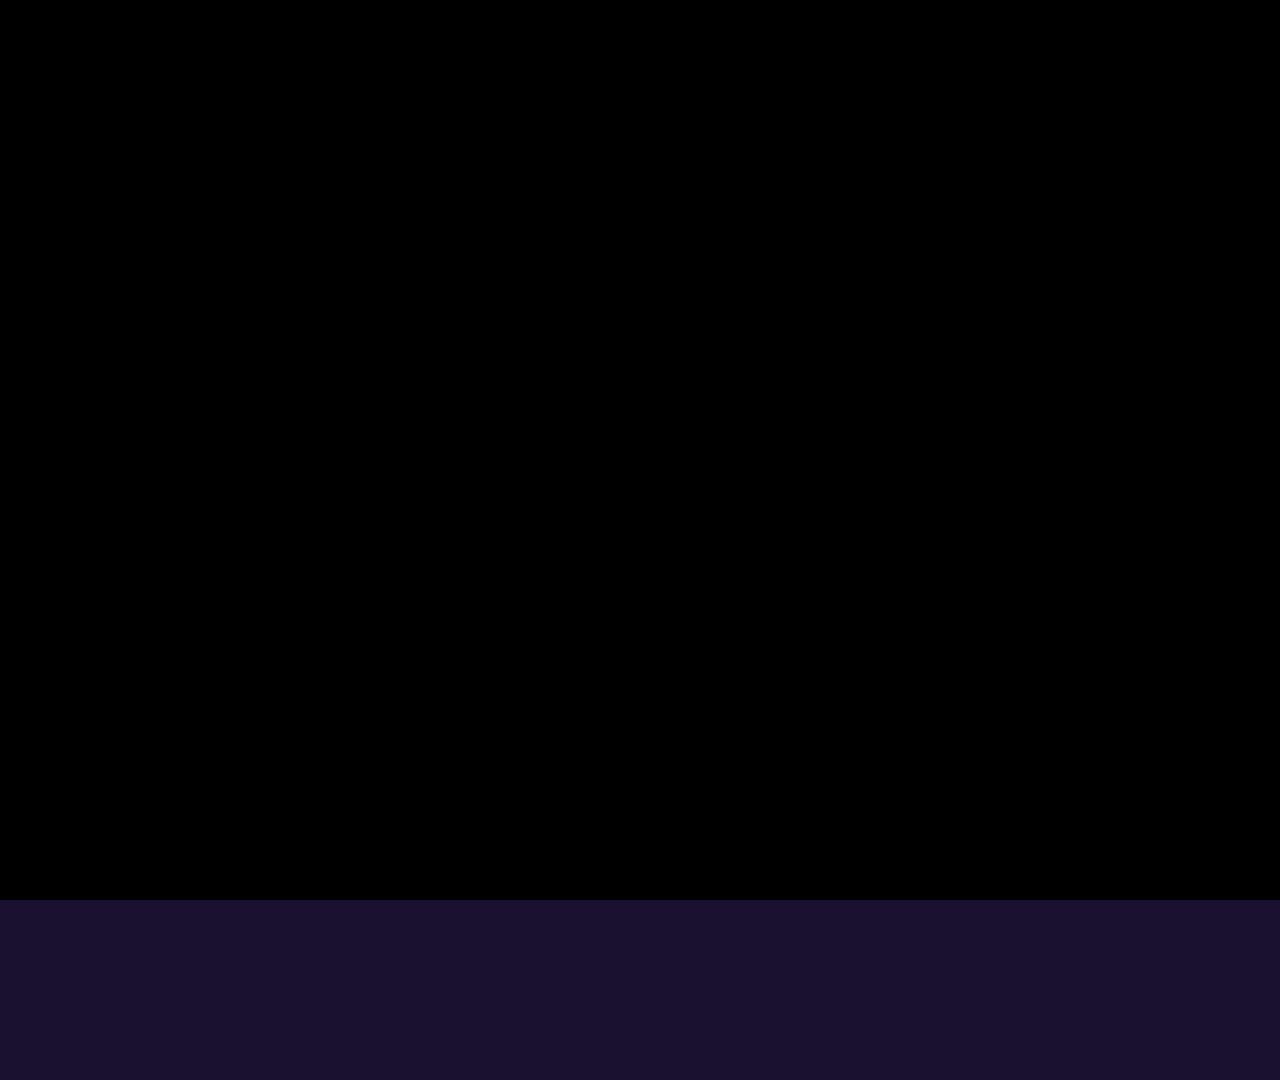
<file: kids-piggy-bank/index.html>
<!doctype html>
<html lang="ar">
<head>
<meta charset="utf-8">
<link rel="stylesheet" href="fonts/fonts.css">
<script src="env.js"></script>
<style>
*{box-sizing:border-box;margin:0;padding:0}
html,body{width:1920px;height:1080px;overflow:hidden;background:#1a1030;font-family:'Baloo Bhaijaan 2',sans-serif}
#stage{position:absolute;inset:0;overflow:hidden}
.scene{position:absolute;inset:0;display:none}
svg.full{position:absolute;left:0;top:0;width:1920px;height:1080px;overflow:hidden}
#ui{position:absolute;inset:0;pointer-events:none}
#paper{position:absolute;inset:0;mix-blend-mode:multiply;opacity:.16;pointer-events:none}
#vig{position:absolute;inset:0;background:radial-gradient(85% 80% at 50% 48%,transparent 62%,rgba(60,20,10,.42) 100%);pointer-events:none}
#flash{position:absolute;inset:0;background:#FFF6D8;opacity:0}
#fade{position:absolute;inset:0;background:#000;opacity:0}
#irisRing{position:absolute;inset:0;pointer-events:none}
/* narration */
.narr{position:absolute;direction:rtl;display:flex;flex-direction:column;align-items:center;gap:0;text-align:center}
.nl{display:flex;flex-wrap:wrap;justify-content:center;column-gap:.24em;line-height:1.3;font-weight:800;color:#FFF8EA;
  text-shadow:0 0 1px #4A220C,3px 3px 0 #4A220C,-3px 3px 0 #4A220C,3px -3px 0 #4A220C,-3px -3px 0 #4A220C,0 4px 0 #4A220C,0 -4px 0 #4A220C,4px 0 0 #4A220C,-4px 0 0 #4A220C,0 10px 18px rgba(40,10,0,.45)}
.w{display:inline-block;position:relative}
.nl .w.gold{color:#FFD447}
.nl .w.purple{color:#D9B8FF}
.nl.big{font-family:'Lalezar',sans-serif;font-weight:400}
/* bubbles */
.bub{position:absolute;direction:rtl;padding:18px 34px 22px;border-radius:44px;background:#FFFDF6;border:6px solid #4A2A16;box-shadow:0 12px 0 rgba(74,42,22,.25),0 18px 40px rgba(0,0,0,.25);
  display:flex;flex-wrap:wrap;justify-content:center;column-gap:.22em;font-weight:800;color:#3A200E;line-height:1.25;width:max-content;max-width:1100px;white-space:nowrap;transform-origin:var(--ox) var(--oy)}
.bub::after{content:'';position:absolute;width:44px;height:44px;background:inherit;border:inherit;border-top:none;border-left:none;bottom:-27px;transform:rotate(45deg) skew(12deg,12deg)}
.bub.tl::after{left:70px}.bub.tr::after{right:70px}
.bub.top::after{bottom:auto;top:-27px;transform:rotate(-135deg) skew(12deg,12deg)}
.bub.Y{border-color:#2F6FC0;background:#F4F9FF}
.bub.T{border-color:#C7362C;background:#FFF5F0}
.bub.B{border-color:#6B44C4;background:#F4EDFF;border-radius:30px 54px 30px 54px}
.bub .name{position:absolute;top:-30px;right:28px;font-size:26px;padding:0 16px;border-radius:20px;color:#fff;font-weight:800;line-height:1.5}
.bub.Y .name{background:#2F6FC0}.bub.T .name{background:#C7362C}.bub.B .name{background:#6B44C4}
.bub .w.hot{color:#7B3FE4}
.bub .w.gold{color:#E89A00}
/* HUD */
#hud{position:absolute;right:46px;top:34px;display:flex;align-items:center;gap:16px;direction:rtl;padding:12px 34px 12px 22px;border-radius:999px;background:linear-gradient(180deg,#FFF6DA,#FFE7A6);border:6px solid #A86A12;box-shadow:0 10px 0 rgba(120,70,10,.35),0 16px 40px rgba(0,0,0,.3);transform-origin:80% 50%}
#hud .num{font-family:'Lalezar';font-size:78px;line-height:1;color:#7A4300;min-width:200px;text-align:center;letter-spacing:2px}
#hud .lab{font-size:30px;font-weight:800;color:#9A5A0C;line-height:1}
#hudGlow{position:absolute;inset:-26px;border-radius:999px;background:radial-gradient(closest-side,rgba(255,215,80,.9),rgba(255,215,80,0));z-index:-1;opacity:0}
.delta{position:absolute;font-family:'Lalezar';font-size:64px;color:#FF4D4D;text-shadow:3px 3px 0 #5A0E0E,-3px 3px 0 #5A0E0E,3px -3px 0 #5A0E0E,-3px -3px 0 #5A0E0E;opacity:0;direction:ltr}
.delta.plus{color:#7CFF6B;text-shadow:3px 3px 0 #0E4A12,-3px 3px 0 #0E4A12,3px -3px 0 #0E4A12,-3px -3px 0 #0E4A12}
.tag{position:absolute;font-family:'Lalezar';direction:rtl;color:#fff;padding:6px 30px 10px;border-radius:22px;font-size:54px;box-shadow:0 10px 0 rgba(0,0,0,.25)}
</style>
</head>
<body>
<div id="stage">
  <div id="scenes"></div>
  <canvas id="dust" width="1920" height="1080" style="position:absolute;inset:0"></canvas>
  <svg id="irisRing" class="full" viewBox="0 0 1920 1080"><circle id="ring" r="0" fill="none" stroke="#FFD447" stroke-width="14" opacity="0"/><circle id="ring2" r="0" fill="none" stroke="#fff" stroke-width="5" opacity="0"/></svg>
  <div id="ui">
    <div id="hud"><div id="hudGlow"></div>
      <svg width="78" height="78" viewBox="-40 -40 80 80"><circle r="36" fill="url(#gCoin)" stroke="#B87A00" stroke-width="5"/><circle r="26" fill="none" stroke="#FFF1B0" stroke-width="3" opacity=".8"/><use href="#starP" fill="#FFF3C4" transform="scale(.28)"/></svg>
      <div><div class="num" id="hudNum">٠</div><div class="lab">عملة = دقيقة</div></div>
    </div>
  </div>
  <div id="paper"></div>
  <div id="vig"></div>
  <div id="flash"></div>
  <div id="fade"></div>
</div>

<svg width="0" height="0" style="position:absolute">
 <defs>
  <linearGradient id="gCoin" x1="0" y1="0" x2="1" y2="1"><stop offset="0" stop-color="#FFF08A"/><stop offset=".45" stop-color="#FFC928"/><stop offset="1" stop-color="#E89500"/></linearGradient>
  <linearGradient id="gPig" x1="0" y1="0" x2="0" y2="1"><stop offset="0" stop-color="#FFC1D2"/><stop offset="1" stop-color="#FF8DAE"/></linearGradient>
  <linearGradient id="gWall" x1="0" y1="0" x2="0" y2="1"><stop offset="0" stop-color="#FFE9C9"/><stop offset="1" stop-color="#FFD6A8"/></linearGradient>
  <linearGradient id="gSkyM" x1="0" y1="0" x2="0" y2="1"><stop offset="0" stop-color="#7EC8FF"/><stop offset=".6" stop-color="#FFC6A0"/><stop offset="1" stop-color="#FF9E6E"/></linearGradient>
  <linearGradient id="gSkyN" x1="0" y1="0" x2="0" y2="1"><stop offset="0" stop-color="#141A4D"/><stop offset="1" stop-color="#36307A"/></linearGradient>
  <linearGradient id="gSkyS" x1="0" y1="0" x2="0" y2="1"><stop offset="0" stop-color="#6A4CC2"/><stop offset=".45" stop-color="#FF7B8C"/><stop offset=".8" stop-color="#FFB45E"/><stop offset="1" stop-color="#FFD98A"/></linearGradient>
  <linearGradient id="gPark" x1="0" y1="0" x2="0" y2="1"><stop offset="0" stop-color="#5EC2FF"/><stop offset="1" stop-color="#C9EDFF"/></linearGradient>
  <radialGradient id="rGold"><stop offset="0" stop-color="#FFF6C8" stop-opacity="1"/><stop offset=".35" stop-color="#FFD447" stop-opacity=".55"/><stop offset="1" stop-color="#FFB000" stop-opacity="0"/></radialGradient>
  <radialGradient id="rPurp"><stop offset="0" stop-color="#E7D2FF" stop-opacity=".95"/><stop offset=".4" stop-color="#9A6BFF" stop-opacity=".5"/><stop offset="1" stop-color="#5B2BC4" stop-opacity="0"/></radialGradient>
  <radialGradient id="rLamp"><stop offset="0" stop-color="#FFE7A0" stop-opacity=".85"/><stop offset="1" stop-color="#FFB347" stop-opacity="0"/></radialGradient>
  <radialGradient id="rMagic" cx="50%" cy="45%"><stop offset="0" stop-color="#4B2E9A"/><stop offset=".6" stop-color="#22155A"/><stop offset="1" stop-color="#0E0A2A"/></radialGradient>
  <radialGradient id="rFinale" cx="50%" cy="45%"><stop offset="0" stop-color="#7A3FC8"/><stop offset=".55" stop-color="#3A1E7A"/><stop offset="1" stop-color="#140B33"/></radialGradient>
  <pattern id="dots" width="80" height="80" patternUnits="userSpaceOnUse"><circle cx="20" cy="20" r="6" fill="#FFB98A" opacity=".5"/><circle cx="60" cy="60" r="4" fill="#FF9E9E" opacity=".45"/></pattern>
  <filter id="glow" x="-60%" y="-60%" width="220%" height="220%"><feGaussianBlur stdDeviation="9" result="b"/><feMerge><feMergeNode in="b"/><feMergeNode in="SourceGraphic"/></feMerge></filter>
  <filter id="softShadow" x="-30%" y="-30%" width="160%" height="170%"><feDropShadow dx="0" dy="14" stdDeviation="10" flood-color="#4A1E00" flood-opacity=".28"/></filter>
  <path id="starP" d="M0 -60 C8 -8 8 -8 60 0 C8 8 8 8 0 60 C-8 8 -8 8 -60 0 C-8 -8 -8 -8 0 -60 Z"/>
  <path id="star5" d="M0 -50 L14 -16 L50 -15 L22 8 L31 44 L0 23 L-31 44 L-22 8 L-50 -15 L-14 -16 Z"/>
  <path id="heartP" d="M0 30 C -40 0 -60 -20 -40 -40 C -25 -55 -5 -50 0 -32 C 5 -50 25 -55 40 -40 C 60 -20 40 0 0 30 Z"/>
 </defs>
</svg>

<script>
// ================= utilities =================
const W=1920,H=1080,DUR=92.0,FPS=30;
const clamp=(v,a=0,b=1)=>Math.min(b,Math.max(a,v));
const P=(t,a,d)=>clamp((t-a)/d);
const lerp=(a,b,k)=>a+(b-a)*k;
const E={out:k=>1-Math.pow(1-k,3),in:k=>k*k*k,inOut:k=>k<.5?4*k*k*k:1-Math.pow(-2*k+2,3)/2,
 back:k=>{const c1=2.0,c3=c1+1;return k<=0?0:1+c3*Math.pow(k-1,3)+c1*Math.pow(k-1,2)},
 elastic:k=>k<=0?0:k>=1?1:Math.pow(2,-10*k)*Math.sin((k*10-.75)*(2*Math.PI)/3)+1};
const pop=(t,a,d=.5)=>E.back(P(t,a,d));
const bell=(t,a,d)=>{const k=(t-a)/d;return k<0||k>1?0:Math.sin(Math.PI*k)}; // 0..1..0
const $=id=>document.getElementById(id);
function T(el,x,y,s=1,r=0,o){if(typeof el==='string')el=$(el);if(!el)return;const sx=Array.isArray(s)?s[0]:s,sy=Array.isArray(s)?s[1]:s;el.setAttribute('transform',`translate(${x.toFixed(2)} ${y.toFixed(2)}) rotate(${r.toFixed(2)}) scale(${Math.max(0.0001,sx).toFixed(4)} ${Math.max(0.0001,sy).toFixed(4)})`);if(o!==undefined)el.setAttribute('opacity',clamp(o).toFixed(3));}
function O(el,o){if(typeof el==='string')el=$(el);if(el)el.setAttribute('opacity',clamp(o).toFixed(3));}
function CSS(el,x,y,s=1,r=0,o){if(typeof el==='string')el=$(el);el.style.transform=`translate(${x.toFixed(1)}px,${y.toFixed(1)}px) rotate(${r.toFixed(2)}deg) scale(${Math.max(0,s).toFixed(4)})`;if(o!==undefined)el.style.opacity=clamp(o).toFixed(3);}
const AR='٠١٢٣٤٥٦٧٨٩';const ar=n=>String(n).replace(/[0-9]/g,d=>AR[d]);
function rng(seed){return function(){seed|=0;seed=seed+0x6D2B79F5|0;let t=Math.imul(seed^seed>>>15,1|seed);t=t+Math.imul(t^t>>>7,61|t)^t;return((t^t>>>14)>>>0)/4294967296}}
const env=t=>{const i=Math.floor(t*FPS);return (window.ENV&&ENV[i])||0};
function setCam(id,cx,cy,s,r=0){$(id).setAttribute('transform',`translate(960 540) rotate(${r.toFixed(2)}) scale(${s.toFixed(4)}) translate(${(-cx).toFixed(1)} ${(-cy).toFixed(1)})`);}
const shake=(t,a,d,amp,f=55)=>{const k=P(t,a,d);return k<=0||k>=1?0:Math.sin(t*f)*amp*(1-k)};

// ================= dialogue / narration data =================
// speaker: N narrator, Y Youssef, T TikTok, B Badeen. parts: [start,end,text]
const LINES=[
 {sp:'N',parts:[[0.09,1.12,'كل يوم الصبح...'],[1.35,4.05,'يوسف بيصحى يلاقي جنبه حصّالة سحرية.']],exit:4.3,y:975,gold:['سحرية.']},
 {sp:'N',parts:[[4.40,4.94,'جواها'],[4.94,6.40,'١٤٤٠'],[6.40,7.15,'عملة دهب!']],exit:7.5,y:975,gold:['١٤٤٠','عملة','دهب!'],size:76},
 {sp:'N',parts:[[7.63,9.07,'عملة لكل دقيقة في يومه.']],exit:9.25,y:975,gold:['دقيقة']},
 {sp:'Y',parts:[[9.30,9.92,'واااو!'],[10.09,10.94,'كل ده ليّا أنا؟!']],exit:11.0,b:{x:300,y:250,tail:'tl'},size:62},
 {sp:'N',parts:[[11.07,12.10,'بس فيه سر...'],[12.52,13.99,'العملات دي متتحوّشش.']],exit:14.35,y:960,purple:['سر...']},
 {sp:'N',parts:[[14.50,15.45,'اللي مايتصرفش...'],[15.90,17.70,'يختفي الساعة اتناشر بالليل.']],exit:17.85,y:960,gold:['يختفي']},
 {sp:'N',parts:[[17.86,19.83,'يوسف بص لكراسة الواجب و...']],exit:19.98,y:975},
 {sp:'Y',parts:[[19.99,20.60,'أممم...'],[20.70,21.25,'هعمله'],[21.30,21.80,'بعدين.']],exit:22.55,b:{x:980,y:330,tail:'tl'},hot:['بعدين.'],size:62},
 {sp:'N',parts:[[21.94,22.62,'وفجأة!'],[23.04,25.50,'طلع من تحت السرير كائن صغنن خالص!']],exit:25.62,y:975,gold:['وفجأة!']},
 {sp:'B',parts:[[25.71,26.18,'هيهيهي...'],[26.52,27.33,'أنا بعدين!'],[27.48,28.41,'شكراً على العملة!']],exit:28.5,b:{x:1040,y:420,tail:'tl'},hot:['بعدين!']},
 {sp:'N',parts:[[28.56,29.96,'وبعدها مسك الموبايل،'],[30.18,31.68,'وفضل يقلّب ويقلّب...']],exit:31.82,y:975},
 {sp:'Y',parts:[[31.89,33.05,'خمس دقايق كمان...'],[33.08,33.96,'وبعدين أقوم.']],exit:34.1,b:{x:330,y:250,tail:'tl'},hot:['وبعدين']},
 {sp:'B',parts:[[34.17,34.61,'عملة...'],[34.77,35.63,'وكمان عملة...'],[35.79,36.70,'وكمان عملة!'],[36.84,37.18,'هيهي!']],exit:37.25,b:{x:1100,y:430,tail:'tr'},gold:['عملة...','عملة!']},
 {sp:'N',parts:[[37.34,38.06,'وبالليل...'],[38.55,40.16,'الحصّالة كانت خفيفة أوي.']],exit:40.5,y:975},
 {sp:'T',parts:[[40.70,41.21,'تيك توك!'],[41.45,41.92,'تيك توك!'],[42.18,42.82,'يا يوسف!'],[43.06,44.73,'فيه حرامي بيسرق دقايقك!']],exit:44.85,b:{x:380,y:380,tail:'tr'},hot:['حرامي'],maxw:700},
 {sp:'Y',parts:[[44.89,45.38,'حرامي؟!'],[45.65,46.07,'فين؟!']],exit:46.2,b:{x:330,y:250,tail:'tl'},size:66},
 {sp:'T',parts:[[46.26,47.01,'بص يا سيدي...'],[47.43,50.26,'بعدين ده مابيظهرش غير لما انت بنفسك تقول:'],[50.47,51.12,'بعدين!']],exit:51.2,b:{x:240,y:400,tail:'tr'},hot:['بعدين','بعدين!'],gold:['بنفسك'],size:50,maxw:860},
 {sp:'Y',parts:[[51.26,51.82,'يعني...'],[51.94,52.94,'أنا اللي بنده عليه؟!']],exit:53.0,b:{x:1120,y:420,tail:'tr'}},
 {sp:'T',parts:[[53.09,53.78,'بالظبط!']],exit:54.1,b:{x:200,y:420,tail:'tl'},size:66},
 {sp:'T',parts:[[54.25,55.13,'ومش بس كده...'],[55.60,58.59,'ميقدرش يلمس عملة اتصرفت في حاجة مفيدة بجد...'],[58.79,59.81,'أو ممتعة بجد!']],exit:59.95,b:{x:180,y:340,tail:'tl'},gold:['مفيدة','ممتعة'],size:50,maxw:880},
 {sp:'N',parts:[[60.03,60.58,'تاني يوم،'],[60.74,61.85,'يوسف قرر يجرّب.'],[62.13,63.27,'عمل الواجب على طول...']],exit:63.4,y:975},
 {sp:'N',parts:[[63.50,65.09,'والعملة لمعت لمعة جامدة!']],exit:65.25,y:975,gold:['لمعت','لمعة','جامدة!']},
 {sp:'B',parts:[[65.29,65.75,'آآآه!'],[65.98,66.47,'سخنة!'],[66.68,67.65,'مش عارف أمسكها!']],exit:67.8,b:{x:1230,y:780,tail:'tl',top:1},size:62},
 {sp:'N',parts:[[67.86,69.98,'وبعدها نزل لعب كورة مع صحابه،'],[69.98,70.98,'وضحك من قلبه.']],exit:71.1,y:975},
 {sp:'B',parts:[[71.20,71.51,'لاااا...'],[71.92,72.62,'أنا بصغر...'],[72.91,73.50,'بصغر...!']],exit:73.62,b:{x:1000,y:620,tail:'tr'}},
 {sp:'N',parts:[[73.70,74.45,'ومن يومها،'],[74.83,76.36,'يوسف عرف سر الحصّالة.']],exit:76.5,y:975,gold:['سر']},
 {sp:'T',parts:[[76.59,77.52,'افتكر يا بطل:'],[77.88,78.57,'كل دقيقة...'],[78.80,79.56,'عملة دهب.']],exit:79.7,b:{x:200,y:570,tail:'tl'},gold:['عملة','دهب.'],size:60},
 {sp:'Y',parts:[[79.82,81.50,'وأنا هصرفها في حاجة تفيدني...'],[81.70,82.50,'أو تفرّحني!']],exit:82.65,b:{x:1050,y:470,tail:'tr'},gold:['تفيدني...','تفرّحني!']},
 {sp:'B',parts:[[82.75,83.07,'هيهي...'],[83.52,85.39,'طب ممكن تقول بعدين مرة واحدة بس؟']],exit:85.5,b:{x:500,y:760,tail:'tr'},hot:['بعدين'],size:48},
 {sp:'Y',parts:[[85.59,85.95,'لأ!']],exit:86.35,b:{x:1180,y:440,tail:'tr'},size:90},
 {sp:'N',parts:[[86.09,87.27,'وكلمة بعدين؟'],[87.76,88.40,'خلّيها...'],[88.94,89.66,'لبعدين.']],exit:90.1,y:880,purple:['بعدين؟'],gold:['لبعدين.'],size:110,big:true},
];
const NAMES={Y:'يوسف',T:'تيك توك',B:'بعدين'};
// speaking intervals per speaker (for lip-sync)
const SPK={N:[],Y:[],T:[],B:[]};LINES.forEach(L=>L.parts.forEach(p=>SPK[L.sp].push([p[0]-0.03,p[1]+0.05])));
const talking=(sp,t)=>SPK[sp].some(([a,b])=>t>=a&&t<=b)?env(t):0;

// ================= text layer =================
const UI=$('ui');
LINES.forEach(L=>{
  const el=document.createElement('div');
  const size=L.size||(L.sp==='N'?66:56);
  if(L.sp==='N'){el.className='narr';el.style.width='1700px';el.style.left='110px';el.style.top=L.y+'px';}
  else{el.className='bub '+L.sp+' '+(L.b.tail||'tl')+(L.b.top?' top':'');el.style.left=L.b.x+'px';el.style.top=L.b.y+'px';el.style.fontSize=size+'px';if(L.maxw){el.style.whiteSpace='normal';el.style.maxWidth=L.maxw+'px';}else el.style.flexWrap='nowrap';
    el.style.setProperty('--ox',L.b.tail==='tr'?'85%':'15%');el.style.setProperty('--oy','110%');
    const nm=document.createElement('div');nm.className='name';nm.textContent=NAMES[L.sp];el.appendChild(nm);}
  UI.insertBefore(el,$('hud'));L.el=el;L.words=[];L.start=L.parts[0][0];
  let line=el;
  if(L.sp==='N'){line=document.createElement('div');line.className='nl'+(L.big?' big':'');line.style.fontSize=size+'px';el.appendChild(line);}
  L.parts.forEach(([s,e,txt])=>{
    const ws=txt.split(' ');const wts=ws.map(w=>w.replace(/[.،؟!:]/g,'').length+1.5);const tot=wts.reduce((a,b)=>a+b,0);let c=0;
    ws.forEach((w,j)=>{const sp=document.createElement('span');sp.className='w';sp.textContent=w;
      if((L.gold||[]).includes(w))sp.classList.add('gold');
      if((L.hot||[]).includes(w))sp.classList.add(L.sp==='N'?'purple':'hot');
      if((L.purple||[]).includes(w))sp.classList.add('purple');
      line.appendChild(sp);const st=s+(e-s)*0.9*c/tot-0.05;c+=wts[j];L.words.push({el:sp,t:st,special:sp.classList.length>1});});
  });
});
function updateText(t){
  LINES.forEach(L=>{
    const vis=t>=L.start-0.12&&t<L.exit;
    if(!vis){L.el.style.display='none';return;}
    L.el.style.display='flex';
    const x=P(t,L.exit-0.25,0.25);
    if(L.sp==='N'){
      L.el.style.transform=`translateY(calc(-50% + ${(-30*E.in(x)).toFixed(1)}px))`;L.el.style.opacity=(1-x).toFixed(3);
    }else{
      if(!L.wd){L.wd=L.el.offsetWidth;L.ht=L.el.offsetHeight;}const maxR=(L.b.y-L.ht<200)?1340:1890;const left=clamp(Math.min(L.b.x,maxR-L.wd),30,1890-L.wd);L.el.style.left=left+'px';
      const k=pop(t,L.start-0.12,0.45);const s=k*(1-E.in(x));
      L.el.style.transform=`translateY(-100%) scale(${Math.max(0,s).toFixed(4)}) rotate(${(Math.sin(t*2.2+L.start)*1.2).toFixed(2)}deg)`;L.el.style.opacity=clamp(k*3).toFixed(3);
    }
    L.words.forEach(w=>{const k=P(t,w.t,0.4),kb=E.back(k);
      const sc=w.special?lerp(1.7,1,E.elastic(P(t,w.t,0.8))):lerp(.6,1,kb);
      w.el.style.opacity=clamp(k*2.5).toFixed(3);
      w.el.style.transform=`translateY(${((1-kb)*30).toFixed(1)}px) scale(${sc.toFixed(3)})`;});
  });
}

// ================= coin counter =================
// steals: [time, amount]
const STEALS=[[28.0,60],[34.38,200],[35.3,200],[36.32,200],[37.0,340]];
function coinCount(t){
  if(t<4.94)return 0;
  if(t<6.40)return Math.round(1440*E.out(P(t,4.94,1.46)));
  let v=1440;
  if(t>=60.1) return Math.round(lerp(440,1440,E.inOut(P(t,60.1,0.9))));
  for(const [ts,a] of STEALS){ if(t>=ts) v-=Math.round(a*E.out(P(t,ts,0.45))); }
  return v;
}
const hudDeltas=[];
STEALS.forEach(([ts,a])=>{const d=document.createElement('div');d.className='delta';d.textContent='-'+ar(a);UI.appendChild(d);hudDeltas.push({el:d,t:ts});});
{const d=document.createElement('div');d.className='delta plus';d.textContent='+'+ar(1000);UI.appendChild(d);hudDeltas.push({el:d,t:60.1,plus:1});}
function hudVisible(t){ // hide in concept scenes
  const show=[[4.7,11.05],[17.9,46.2],[59.95,73.6],[73.75,86.0]];
  return show.reduce((a,[s,e])=>Math.max(a,Math.min(E.out(P(t,s,0.4)),1-E.in(P(t,e-0.3,0.3)))),0);
}
function updateHUD(t){
  const v=hudVisible(t),h=$('hud');
  if(v<=0.001){h.style.display='none';}else{h.style.display='flex';}
  $('hudNum').textContent=ar(coinCount(t));
  let sx=0,sc=1,red=0;
  STEALS.forEach(([ts])=>{const k=P(t,ts,0.5);if(k>0&&k<1){sx+=Math.sin(t*70)*14*(1-k);red=Math.max(red,1-k);}});
  sc*=1+0.25*bell(t,6.25,0.4)+0.18*bell(t,60.8,0.4);
  sc*=1+0.06*Math.sin(t*3)*(t>4.94&&t<6.4?1:0);
  CSS(h,sx,(1-v)*-160,sc*lerp(.6,1,v),0,v);
  h.style.borderColor=red>0?`rgb(${Math.round(lerp(168,230,red))},${Math.round(lerp(106,40,red))},${Math.round(lerp(18,40,red))})`:'#A86A12';
  // protective glow when coins are spent well
  const g=Math.max(bell(t,63.5,2.2),bell(t,65.3,2.4),bell(t,69.0,2.2),bell(t,60.1,1.2),bell(t,6.2,0.8))*1;
  $('hudGlow').style.opacity=g.toFixed(3);
  hudDeltas.forEach(d=>{const k=P(t,d.t,1.1);if(k<=0||k>=1){d.el.style.opacity=0;return;}
    d.el.style.opacity=(k<.15?k/.15:1-P(k,.6,.4)).toFixed(3);
    d.el.style.left='1640px';d.el.style.top='150px';d.el.style.transform=`translateY(${(lerp(0,90,E.out(k))).toFixed(1)}px) scale(${lerp(1.5,1,E.back(clamp(k*3))).toFixed(3)})`;});
}

// ================= character builders =================
function youssef(p,legs=false){return `<g id="${p}">
 <ellipse cx="0" cy="${legs?440:335}" rx="150" ry="22" fill="#000" opacity=".12"/>${legs?'<rect x="-78" y="300" width="66" height="125" rx="22" fill="#2F4A7A"/><rect x="12" y="300" width="66" height="125" rx="22" fill="#2F4A7A"/><ellipse cx="-48" cy="428" rx="52" ry="22" fill="#E8453C"/><ellipse cx="48" cy="428" rx="52" ry="22" fill="#E8453C"/><rect x="-96" y="426" width="192" height="8" rx="4" fill="#fff" opacity=".6"/>':''}
 <g id="${p}_armR" transform="translate(-100 150)"><g id="${p}_armRr"><rect x="-19" y="-6" width="38" height="130" rx="19" fill="#3E8EDE"/><circle cy="128" r="22" fill="#F4C7A1"/></g></g>
 <g id="${p}_armL" transform="translate(100 150)"><g id="${p}_armLr"><rect x="-19" y="-6" width="38" height="130" rx="19" fill="#3E8EDE"/><circle cy="128" r="22" fill="#F4C7A1"/></g></g>
 <path d="M-118 330 C-122 190 -90 112 0 112 C90 112 122 190 118 330 Z" fill="#3E8EDE"/>
 <path d="M-120 210 H120 V236 H-120 Z M-122 270 H122 V296 H-122 Z" fill="#FFD24A"/>
 <path d="M-40 112 Q0 150 40 112 Z" fill="#2E6FB8"/>
 <rect x="-22" y="80" width="44" height="40" rx="12" fill="#E8B48A"/>
 <g id="${p}_head">
  <circle cx="-98" cy="12" r="24" fill="#F0BC94"/><circle cx="98" cy="12" r="24" fill="#F0BC94"/>
  <circle r="104" fill="#F4C7A1"/>
  <path d="M-108 -6 C-118 -96 -52 -132 2 -128 C64 -132 118 -92 108 -6 C96 -52 64 -70 26 -64 C-6 -82 -64 -72 -108 -6 Z" fill="#3A2418"/>
  ${[[-80,-70],[-45,-108],[0,-122],[45,-110],[82,-74],[-98,-30],[98,-34]].map(([x,y])=>`<circle cx="${x}" cy="${y}" r="26" fill="#3A2418"/>`).join('')}
  <ellipse cx="-62" cy="32" rx="18" ry="11" fill="#FF8C8C" opacity=".55"/><ellipse cx="62" cy="32" rx="18" ry="11" fill="#FF8C8C" opacity=".55"/>
  <g id="${p}_eO">${[-38,38].map(x=>`<g transform="translate(${x} -4)"><ellipse rx="22" ry="26" fill="#fff"/><g class="pup"><circle r="13.5" fill="#2B1B12"/><circle cx="-4" cy="-6" r="4.5" fill="#fff"/></g></g>`).join('')}
    <g id="${p}_lid">${[-38,38].map(x=>`<rect x="${x-24}" y="-34" width="48" height="30" rx="8" fill="#F4C7A1"/>`).join('')}</g></g>
  <g id="${p}_eC">${[-38,38].map(x=>`<path d="M${x-18} 0 Q${x} -20 ${x+18} 0" fill="none" stroke="#2B1B12" stroke-width="7" stroke-linecap="round"/>`).join('')}</g>
  <g id="${p}_eS">${[-38,38].map(x=>`<use href="#star5" fill="#FFD447" stroke="#E08A00" stroke-width="4" transform="translate(${x} -4) scale(.55)"/>`).join('')}</g>
  <g id="${p}_bL" transform="translate(-38 -42)"><rect x="-17" y="-5" width="34" height="10" rx="5" fill="#3A2418"/></g>
  <g id="${p}_bR" transform="translate(38 -42)"><rect x="-17" y="-5" width="34" height="10" rx="5" fill="#3A2418"/></g>
  <g id="${p}_mT" transform="translate(0 50)"><ellipse id="${p}_mTe" rx="20" ry="10" fill="#7A1F2B"/></g>
  <path id="${p}_mS" d="M-30 40 Q0 66 30 40" fill="none" stroke="#7A1F2B" stroke-width="7" stroke-linecap="round"/>
  <path id="${p}_mG" d="M-36 36 Q0 88 36 36 Z" fill="#7A1F2B"/>
  <path id="${p}_mF" d="M-24 58 Q0 40 24 58" fill="none" stroke="#7A1F2B" stroke-width="7" stroke-linecap="round"/>
 </g>
</g>`;}
// state: {eyes:'o'|'c'|'s', lid:0..1, mouth:'s'|'g'|'f'|'o'|'t', talk:0..1, brow:deg, gaze:[x,y], armL:deg, armR:deg, head:deg}
function faceY(p,st){
  O(p+'_eO',st.eyes==='o'||!st.eyes?1:0);O(p+'_eC',st.eyes==='c'?1:0);O(p+'_eS',st.eyes==='s'?1:0);
  $(p+'_lid').setAttribute('transform',`translate(0 ${(-30+30*(st.lid||0)).toFixed(1)}) `);
  $(p+'_lid').setAttribute('opacity',(st.lid||0)>0.02?1:0);
  const g=st.gaze||[0,0];document.querySelectorAll(`#${p}_eO .pup`).forEach(e=>e.setAttribute('transform',`translate(${g[0]} ${g[1]})`));
  const b=st.brow||0;$(p+'_bL').setAttribute('transform',`translate(-38 ${-44-(st.browUp||0)}) rotate(${b})`);$(p+'_bR').setAttribute('transform',`translate(38 ${-44-(st.browUp||0)}) rotate(${-b})`);
  const tk=st.talk||0;const m=tk>0.04?'t':(st.mouth||'s');
  ['T','S','G','F'].forEach(k=>O(p+'_m'+k,0));
  if(m==='t'||m==='o'){O(p+'_mT',1);const ry=m==='o'?(st.oSize||18):4+tk*24;$(p+'_mTe').setAttribute('ry',ry.toFixed(1));$(p+'_mTe').setAttribute('rx',(m==='o'?15:17+tk*8).toFixed(1));}
  else O(p+'_m'+m.toUpperCase(),1);
  $(p+'_armLr').setAttribute('transform',`rotate(${st.armL||0})`);$(p+'_armRr').setAttribute('transform',`rotate(${st.armR||0})`);
  $(p+'_head').setAttribute('transform',`rotate(${st.head||0})`);
}
function tiktok(p){return `<g id="${p}">
 <ellipse cx="0" cy="168" rx="120" ry="16" fill="#000" opacity=".14"/>
 <rect x="-62" y="95" width="22" height="60" rx="10" fill="#8C2A22" transform="rotate(12 -51 95)"/><rect x="40" y="95" width="22" height="60" rx="10" fill="#8C2A22" transform="rotate(-12 51 95)"/>
 <ellipse cx="-66" cy="158" rx="30" ry="14" fill="#5A1A14"/><ellipse cx="66" cy="158" rx="30" ry="14" fill="#5A1A14"/>
 <g id="${p}_hammer"><rect x="-5" y="-150" width="10" height="40" fill="#8A6A2A"/><circle cy="-152" r="12" fill="#C99A2E"/></g>
 <g id="${p}_bellL" transform="translate(-78 -98) rotate(-28)"><path d="M-48 0 A48 48 0 0 1 48 0 Z" fill="#FFC928" stroke="#B87A00" stroke-width="6"/><circle cy="-52" r="9" fill="#B87A00"/></g>
 <g id="${p}_bellR" transform="translate(78 -98) rotate(28)"><path d="M-48 0 A48 48 0 0 1 48 0 Z" fill="#FFC928" stroke="#B87A00" stroke-width="6"/><circle cy="-52" r="9" fill="#B87A00"/></g>
 <g id="${p}_armL" transform="translate(-112 20)"><g id="${p}_armLr"><path d="M0 0 Q-40 10 -58 40" fill="none" stroke="#5A1A14" stroke-width="10" stroke-linecap="round"/><circle cx="-60" cy="44" r="20" fill="#fff" stroke="#5A1A14" stroke-width="5"/></g></g>
 <g id="${p}_armR" transform="translate(112 20)"><g id="${p}_armRr"><path d="M0 0 Q40 10 58 40" fill="none" stroke="#5A1A14" stroke-width="10" stroke-linecap="round"/><circle cx="60" cy="44" r="20" fill="#fff" stroke="#5A1A14" stroke-width="5"/></g></g>
 <circle r="122" fill="#E9483B" stroke="#A92E25" stroke-width="10"/>
 <circle cx="-40" cy="-60" r="26" fill="#fff" opacity=".22"/>
 <circle r="94" fill="#FFF7E6"/>
 ${[...Array(12)].map((_,i)=>`<rect x="-3" y="-88" width="6" height="${i%3?10:18}" rx="3" fill="#C9A88A" transform="rotate(${i*30})"/>`).join('')}
 <g opacity=".22"><rect id="${p}_hm" x="-4" y="-70" width="8" height="74" rx="4" fill="#5A1A14"/><rect id="${p}_hh" x="-5" y="-46" width="10" height="50" rx="5" fill="#5A1A14"/></g>
 <ellipse cx="-50" cy="22" rx="14" ry="9" fill="#FF8C8C" opacity=".55"/><ellipse cx="50" cy="22" rx="14" ry="9" fill="#FF8C8C" opacity=".55"/>
 <g id="${p}_eO">${[-30,30].map(x=>`<g transform="translate(${x} -14)"><ellipse rx="15" ry="19" fill="#2B1B12"/><circle cx="-4" cy="-6" r="5" fill="#fff"/></g>`).join('')}</g>
 <g id="${p}_eC">${[-30,30].map(x=>`<path d="M${x-14} -12 Q${x} -28 ${x+14} -12" fill="none" stroke="#2B1B12" stroke-width="6" stroke-linecap="round"/>`).join('')}</g>
 <g id="${p}_bL" transform="translate(-30 -44)"><rect x="-14" y="-4" width="28" height="8" rx="4" fill="#5A1A14"/></g>
 <g id="${p}_bR" transform="translate(30 -44)"><rect x="-14" y="-4" width="28" height="8" rx="4" fill="#5A1A14"/></g>
 <g id="${p}_mT" transform="translate(0 32)"><ellipse id="${p}_mTe" rx="16" ry="8" fill="#7A1F2B"/></g>
 <path id="${p}_mS" d="M-24 26 Q0 48 24 26" fill="none" stroke="#7A1F2B" stroke-width="6" stroke-linecap="round"/>
 <path id="${p}_mG" d="M-28 22 Q0 64 28 22 Z" fill="#7A1F2B"/>
</g>`;}
function faceT(p,st){
  O(p+'_eO',st.eyes==='c'?0:1);O(p+'_eC',st.eyes==='c'?1:0);
  const b=st.brow||0;$(p+'_bL').setAttribute('transform',`translate(-30 ${-44-(st.browUp||0)}) rotate(${b})`);$(p+'_bR').setAttribute('transform',`translate(30 ${-44-(st.browUpR!==undefined?st.browUpR:(st.browUp||0))}) rotate(${-b})`);
  const tk=st.talk||0;const m=tk>0.04?'t':(st.mouth||'s');['T','S','G'].forEach(k=>O(p+'_m'+k,0));
  if(m==='t'){O(p+'_mT',1);$(p+'_mTe').setAttribute('ry',(3+tk*20).toFixed(1));$(p+'_mTe').setAttribute('rx',(15+tk*7).toFixed(1));}else O(p+'_m'+m.toUpperCase(),1);
  $(p+'_armLr').setAttribute('transform',`rotate(${st.armL||0})`);$(p+'_armRr').setAttribute('transform',`rotate(${st.armR||0})`);
  const r=st.ring||0;$(p+'_bellL').setAttribute('transform',`translate(-78 -98) rotate(${-28+r*Math.sin(st.t*90)*14})`);$(p+'_bellR').setAttribute('transform',`translate(78 -98) rotate(${28-r*Math.sin(st.t*90)*14})`);
  $(p+'_hammer').setAttribute('transform',`rotate(${r*Math.sin(st.t*90)*30})`);
  $(p+'_hm').setAttribute('transform',`rotate(${(st.t*40)%360})`);$(p+'_hh').setAttribute('transform',`rotate(${(st.t*3.3)%360})`);
}
function badeen(p,sack=true){return `<g id="${p}">
 <ellipse cx="0" cy="98" rx="80" ry="12" fill="#000" opacity=".16"/>
 <path d="M55 60 C110 70 140 20 120 -20 C110 -40 90 -30 100 -10" fill="none" stroke="#6A46C2" stroke-width="16" stroke-linecap="round"/>
 <path d="M96 -14 L118 -34 L112 -6 Z" fill="#FFD447"/>
 ${sack?`<g id="${p}_sack" transform="translate(-92 48)"><path d="M-36 40 C-48 0 -30 -26 0 -26 C30 -26 48 0 36 40 Z" fill="#B07A45" stroke="#7A4E25" stroke-width="5"/><path d="M-16 -26 L0 -40 L16 -26" fill="#B07A45" stroke="#7A4E25" stroke-width="5"/><circle cy="8" r="14" fill="#FFC928" stroke="#B87A00" stroke-width="3"/></g>`:''}
 <ellipse cx="-34" cy="88" rx="22" ry="12" fill="#5B39AE"/><ellipse cx="34" cy="88" rx="22" ry="12" fill="#5B39AE"/>
 <path d="M-38 -58 L-100 -122 L-18 -80 Z" fill="#7B57D1" stroke="#5B39AE" stroke-width="5" stroke-linejoin="round"/><path d="M38 -58 L100 -122 L18 -80 Z" fill="#7B57D1" stroke="#5B39AE" stroke-width="5" stroke-linejoin="round"/>
 <path d="M-72 28 C-82 -42 -42 -84 0 -84 C42 -84 82 -42 72 28 C66 76 32 92 0 92 C-32 92 -66 76 -72 28 Z" fill="#7B57D1" stroke="#5B39AE" stroke-width="5"/>
 <ellipse cx="0" cy="44" rx="40" ry="34" fill="#A98BF2" opacity=".75"/>
 <g id="${p}_armL" transform="translate(-62 20)"><g id="${p}_armLr"><path d="M0 0 Q-24 10 -30 34" fill="none" stroke="#7B57D1" stroke-width="16" stroke-linecap="round"/></g></g>
 <g id="${p}_armR" transform="translate(62 20)"><g id="${p}_armRr"><path d="M0 0 Q24 10 30 34" fill="none" stroke="#7B57D1" stroke-width="16" stroke-linecap="round"/></g></g>
 <g id="${p}_eyes">${[-25,25].map(x=>`<g transform="translate(${x} -24)"><ellipse rx="23" ry="27" fill="#fff"/><g class="pup"><circle r="13" fill="#2EE6A8"/><circle r="7" fill="#12082A"/><circle cx="-4" cy="-5" r="3.5" fill="#fff"/></g></g>`).join('')}
   <g id="${p}_lid"><path d="M-52 -52 L-2 -36 L-2 -18 L-52 -30 Z M52 -52 L2 -36 L2 -18 L52 -30 Z" fill="#7B57D1"/></g></g>
 <g id="${p}_eX">${[-25,25].map(x=>`<path d="M${x-14} -38 L${x+14} -10 M${x+14} -38 L${x-14} -10" stroke="#2B1B12" stroke-width="7" stroke-linecap="round"/>`).join('')}</g>
 <path id="${p}_mG" d="M-38 12 Q0 48 38 12 Q0 26 -38 12 Z" fill="#2B0F3A"/><path id="${p}_tooth" d="M8 20 L18 20 L13 30 Z" fill="#fff"/>
 <g id="${p}_mT" transform="translate(0 22)"><ellipse id="${p}_mTe" rx="18" ry="8" fill="#2B0F3A"/></g>
 <path id="${p}_mF" d="M-26 34 Q0 14 26 34" fill="none" stroke="#2B0F3A" stroke-width="7" stroke-linecap="round"/>
</g>`;}
function faceB(p,st){
  const x=st.eyes==='x';O(p+'_eyes',x?0:1);O(p+'_eX',x?1:0);
  const g=st.gaze||[0,0];document.querySelectorAll(`#${p}_eyes .pup`).forEach(e=>e.setAttribute('transform',`translate(${g[0]} ${g[1]})`));
  O(p+'_lid',st.sly===undefined?1:st.sly);
  const tk=st.talk||0;const m=tk>0.04?'t':(st.mouth||'g');['T','G','F'].forEach(k=>O(p+'_m'+k,0));O(p+'_tooth',m==='g'?1:0);
  if(m==='t'){O(p+'_mT',1);$(p+'_mTe').setAttribute('ry',(4+tk*20).toFixed(1));$(p+'_mTe').setAttribute('rx',(16+tk*8).toFixed(1));}else O(p+'_m'+m.toUpperCase(),1);
  $(p+'_armLr').setAttribute('transform',`rotate(${st.armL||0})`);$(p+'_armRr').setAttribute('transform',`rotate(${st.armR||0})`);
}
function piggy(p){return `<g id="${p}">
 <circle id="${p}_aura" r="230" fill="url(#rGold)" opacity="0"/>
 <ellipse cx="0" cy="120" rx="140" ry="16" fill="#000" opacity=".14"/>
 ${[-80,-30,30,80].map(x=>`<rect x="${x-18}" y="70" width="36" height="52" rx="14" fill="#FF8DAE"/>`).join('')}
 <path d="M-62 -70 L-96 -128 L-28 -96 Z M62 -70 L96 -128 L28 -96 Z" fill="#FF9EB8" stroke="#E86A92" stroke-width="5" stroke-linejoin="round"/>
 <ellipse rx="150" ry="112" fill="url(#gPig)" stroke="#E86A92" stroke-width="6"/>
 <path d="M140 0 C175 -10 170 30 150 20 C135 12 160 -5 172 10" fill="none" stroke="#E86A92" stroke-width="7" stroke-linecap="round"/>
 <rect x="-34" y="-114" width="68" height="13" rx="6" fill="#7A2A44"/>
 <ellipse cx="-50" cy="-60" rx="26" ry="14" fill="#fff" opacity=".35"/>
 <path d="M-62 -24 Q-46 -40 -30 -24 M30 -24 Q46 -40 62 -24" fill="none" stroke="#5A1A30" stroke-width="7" stroke-linecap="round"/>
 <ellipse cx="-80" cy="10" rx="18" ry="11" fill="#FF6E96" opacity=".5"/><ellipse cx="80" cy="10" rx="18" ry="11" fill="#FF6E96" opacity=".5"/>
 <ellipse cx="0" cy="18" rx="44" ry="31" fill="#FF7FA3" stroke="#E86A92" stroke-width="5"/><ellipse cx="-14" cy="18" rx="7" ry="11" fill="#9A3A5A"/><ellipse cx="14" cy="18" rx="7" ry="11" fill="#9A3A5A"/>
 <path d="M-20 62 Q0 76 20 62" fill="none" stroke="#5A1A30" stroke-width="6" stroke-linecap="round"/>
</g>`;}
function coin(id,r=34,emb='star'){const e=emb==='star'?`<use href="#starP" fill="#FFF3C4" transform="scale(${(r/110).toFixed(3)})"/>`:emb==='clock'?`<circle r="${r*0.55}" fill="#FFF8DA"/><path d="M0 0 V${-r*0.4} M0 0 L${r*0.28} ${r*0.12}" stroke="#8A5200" stroke-width="${r*0.09}" stroke-linecap="round"/>`:emb==='book'?`<path d="M0 ${-r*.28} C${-r*.2} ${-r*.4} ${-r*.45} ${-r*.36} ${-r*.5} ${-r*.3} V${r*.32} C${-r*.4} ${r*.22} ${-r*.2} ${r*.24} 0 ${r*.36} C${r*.2} ${r*.24} ${r*.4} ${r*.22} ${r*.5} ${r*.32} V${-r*.3} C${r*.45} ${-r*.36} ${r*.2} ${-r*.4} 0 ${-r*.28} Z" fill="#FFF8DA" stroke="#8A5200" stroke-width="${r*.05}"/><path d="M0 ${-r*.28} V${r*.36}" stroke="#8A5200" stroke-width="${r*.05}"/>`:emb==='ball'?`<circle r="${r*0.45}" fill="#fff" stroke="#3A2A1A" stroke-width="${r*0.05}"/><path d="M0 ${-r*.15} L${r*.15} ${-r*.04} L${r*.09} ${r*.14} L${-r*.09} ${r*.14} L${-r*.15} ${-r*.04} Z" fill="#3A2A1A"/>`:'';
 return `<g id="${id}"><circle r="${r}" fill="url(#gCoin)" stroke="#B87A00" stroke-width="${r*0.11}"/><circle r="${r*0.74}" fill="none" stroke="#FFF1B0" stroke-width="${r*0.07}" opacity=".8"/>${e}<path d="M${-r*.55} ${-r*.35} Q${-r*.3} ${-r*.7} ${r*.1} ${-r*.72}" stroke="#fff" stroke-width="${r*.12}" fill="none" stroke-linecap="round" opacity=".7"/></g>`;}
function sparkles(id,n,seed,color='#FFE58A'){const r=rng(seed);return `<g id="${id}">${[...Array(n)].map((_,i)=>`<g id="${id}_${i}" data-x="${(r()-.5).toFixed(3)}" data-y="${(r()-.5).toFixed(3)}" data-p="${r().toFixed(3)}"><use href="#starP" fill="${i%3?color:'#fff'}"/></g>`).join('')}</g>`;}
// burst sparkles outward from (cx,cy) starting at t0
function burst(id,n,t,t0,cx,cy,dist=300,dur=1.0,sz=.25){for(let i=0;i<n;i++){const el=$(id+'_'+i);if(!el)continue;const a=parseFloat(el.dataset.p)*6.283+i*0.4,k=P(t,t0,dur);const d=dist*(0.4+0.6*Math.abs(parseFloat(el.dataset.x))*2)*E.out(k);
  T(el,cx+Math.cos(a)*d,cy+Math.sin(a)*d,sz*(1-k)*(0.6+parseFloat(el.dataset.y)+.5),t*200+i*30,k>0&&k<1?1:0);}}
function twinkle(id,n,t,cx,cy,w,h,sz=.15,o=1){for(let i=0;i<n;i++){const el=$(id+'_'+i);if(!el)continue;const x=parseFloat(el.dataset.x),y=parseFloat(el.dataset.y),ph=parseFloat(el.dataset.p)*6.28;
  T(el,cx+x*w,cy+y*h,sz*(0.4+0.6*Math.max(0,Math.sin(t*3+ph))),t*30,o);}}

// ================= scenery =================
function bedroom(p){return {bg:`
 <rect x="-200" y="-200" width="2320" height="1480" fill="url(#gWall)"/><rect x="-200" y="-200" width="2320" height="1030" fill="url(#dots)"/>
 <g id="${p}_win"><clipPath id="${p}_clip"><rect x="1262" y="172" width="376" height="336" rx="14"/></clipPath>
  <g clip-path="url(#${p}_clip)">
   <rect x="1250" y="160" width="400" height="360" fill="url(#gSkyM)"/><g id="${p}_sun"><circle r="70" fill="#FFE27A" opacity=".45"/><circle r="48" fill="#FFD447"/></g>
   <g id="${p}_cloud" opacity=".9"><ellipse cx="0" cy="0" rx="60" ry="24" fill="#fff"/><ellipse cx="30" cy="-14" rx="38" ry="24" fill="#fff"/></g>
   <g id="${p}_nightSky" opacity="0"><rect x="1250" y="160" width="400" height="360" fill="url(#gSkyN)"/>${[...Array(18)].map((_,i)=>{const r=rng(i+5);return `<circle cx="${1270+r()*360}" cy="${180+r()*300}" r="${1+r()*3}" fill="#fff" opacity="${.5+r()*.5}"/>`}).join('')}<g transform="translate(1540 260)"><circle r="44" fill="#FFF6D0"/><circle cx="20" cy="-14" r="38" fill="#26246A"/></g></g>
  </g>
  <rect x="1240" y="150" width="420" height="380" rx="24" fill="none" stroke="#9C5B32" stroke-width="18"/><rect x="1442" y="160" width="16" height="360" fill="#9C5B32"/><rect x="1250" y="332" width="400" height="16" fill="#9C5B32"/>
  <path d="M1190 120 C1250 240 1210 400 1260 560 L1180 560 Z" fill="#F28CA0"/><path d="M1710 120 C1650 240 1690 400 1640 560 L1720 560 Z" fill="#F28CA0"/><rect x="1160" y="110" width="580" height="22" rx="11" fill="#B5784D"/>
 </g>
 <rect x="260" y="300" width="380" height="20" rx="8" fill="#B5784D"/>
 ${[['#E8453C',40,90],['#3E8EDE',32,110],['#FFD24A',36,80],['#22B573',30,100],['#9B6BD6',38,95]].map(([c,w,h],i)=>`<rect x="${290+i*62}" y="${300-h}" width="${w}" height="${h}" rx="6" fill="${c}"/>`).join('')}
 <g transform="translate(760 190)"><rect x="-80" y="-70" width="160" height="140" rx="12" fill="#FFF4E0" stroke="#B5784D" stroke-width="10"/><use href="#star5" fill="#FFD24A" transform="scale(.9)"/></g>
 <g id="${p}_wclock" transform="translate(1040 300)"><circle r="66" fill="#FFF7E6" stroke="#B5784D" stroke-width="10"/><rect id="${p}_wm" x="-4" y="-50" width="8" height="54" rx="4" fill="#5A3A22"/><rect id="${p}_wh" x="-5" y="-34" width="10" height="38" rx="5" fill="#5A3A22"/><circle r="7" fill="#E8453C"/></g>
 <rect x="-200" y="820" width="2320" height="460" fill="#D69C6C"/>${[0,1,2,3,4,5,6].map(i=>`<rect x="-200" y="${850+i*36}" width="2320" height="4" fill="#C08355" opacity=".5"/>`).join('')}
 <rect x="-200" y="810" width="2320" height="18" fill="#B5784D"/>
 <ellipse cx="1000" cy="960" rx="560" ry="76" fill="#E86F5A"/><ellipse cx="1000" cy="960" rx="470" ry="56" fill="none" stroke="#FFD24A" stroke-width="8" stroke-dasharray="20 16"/>
 <rect x="110" y="500" width="130" height="360" rx="34" fill="#8C5A3C"/><rect x="140" y="650" width="660" height="160" rx="40" fill="#FFFFFF"/>
 <ellipse cx="290" cy="640" rx="115" ry="52" fill="#FFF8EE" stroke="#E8DCC8" stroke-width="5"/>
 <g transform="translate(850 680)"><rect x="0" y="0" width="230" height="150" rx="18" fill="#B5784D"/><rect x="20" y="40" width="190" height="60" rx="10" fill="#9C6440"/><circle cx="115" cy="70" r="8" fill="#FFD24A"/></g>
 <g id="${p}_lamp" transform="translate(1035 610)"><circle id="${p}_lampGlow" r="180" fill="url(#rLamp)" opacity=".0"/><rect x="-8" y="0" width="16" height="70" fill="#7A4E25"/><path d="M-50 0 L50 0 L34 -60 L-34 -60 Z" fill="#FFE0A0" stroke="#D9A04A" stroke-width="5"/></g>`,
 fg:`<path id="${p}_blanket" d="M330 640 C450 610 650 620 800 650 L810 800 C650 830 420 830 330 810 Z" fill="#4A90E2"/><path d="M340 700 C480 680 660 690 805 710" stroke="#FFD24A" stroke-width="12" fill="none"/><path d="M335 760 C480 745 660 750 808 768" stroke="#FFD24A" stroke-width="12" fill="none"/>
 <rect x="150" y="800" width="30" height="50" fill="#7A4E25"/><rect x="760" y="800" width="30" height="50" fill="#7A4E25"/>
 <rect id="${p}_night" x="-200" y="-200" width="2320" height="1480" fill="#1E1B5A" opacity="0" style="mix-blend-mode:multiply"/>`};}
function bedroomUpd(p,t,{sun=0,night=0,lamp=0,clockSpeed=1}){
  T(p+'_sun',1300+sun*300,lerp(470,250,Math.sin(Math.PI*clamp(sun*0.9+0.1)))*1,1,0);
  T(p+'_cloud',1300+((t*12)%420),230,1,0);
  O(p+'_nightSky',night);O(p+'_night',night*0.55);O(p+'_lampGlow',lamp);
  $(p+'_wm').setAttribute('transform',`rotate(${(t*36*clockSpeed)%360})`);$(p+'_wh').setAttribute('transform',`rotate(${(t*3*clockSpeed)%360})`);
}
function deskRoom(p){return {bg:`
 <rect x="-200" y="-200" width="2320" height="1480" fill="url(#gWall)"/><rect x="-200" y="-200" width="2320" height="1480" fill="url(#dots)"/>
 <clipPath id="${p}_clip"><rect x="1222" y="132" width="456" height="356" rx="14"/></clipPath>
 <g clip-path="url(#${p}_clip)"><rect x="1200" y="120" width="500" height="380" fill="url(#gSkyM)"/><g id="${p}_sun"><circle r="80" fill="#FFE27A" opacity=".45"/><circle r="54" fill="#FFD447"/></g><g id="${p}_cloud"><ellipse rx="60" ry="24" fill="#fff"/><ellipse cx="30" cy="-14" rx="38" ry="24" fill="#fff"/></g></g>
 <rect x="1200" y="110" width="500" height="400" rx="24" fill="none" stroke="#9C5B32" stroke-width="18"/><rect x="1442" y="120" width="16" height="380" fill="#9C5B32"/>
 <g transform="translate(180 120)"><rect width="340" height="560" rx="14" fill="#B5784D"/>${[0,1,2].map(r=>`<rect x="18" y="${30+r*175}" width="304" height="150" rx="8" fill="#8C5A3C"/>`+[...Array(6)].map((_,i)=>`<rect x="${34+i*46}" y="${30+r*175+(i%2?30:16)}" width="38" height="${i%2?120:134}" rx="5" fill="${['#E8453C','#3E8EDE','#FFD24A','#22B573','#9B6BD6','#FF8A4C'][(i+r)%6]}"/>`).join('')).join('')}</g>
 <g transform="translate(860 220)"><rect x="-150" y="-90" width="300" height="180" rx="14" fill="#FFF8EE" stroke="#B5784D" stroke-width="8"/><text x="0" y="-30" text-anchor="middle" font-family="Lalezar" font-size="46" fill="#E8453C">جدول اليوم</text><rect x="-110" y="0" width="220" height="12" rx="6" fill="#E8DCC8"/><rect x="-110" y="30" width="160" height="12" rx="6" fill="#E8DCC8"/></g>`,
 fg:`<rect x="-200" y="740" width="2320" height="80" rx="10" fill="#C98B5A"/><rect x="-200" y="800" width="2320" height="400" fill="#A8693F"/>
 <g id="${p}_book" transform="translate(860 770)"><g transform="skewX(-12)"><rect x="-210" y="-48" width="420" height="96" rx="10" fill="#FFFDF6" stroke="#C8B8A0" stroke-width="5"/><rect x="-4" y="-48" width="8" height="96" fill="#C8B8A0"/>${[0,1,2].map(i=>`<rect x="-190" y="${-28+i*24}" width="170" height="6" rx="3" fill="#9FC4F0"/><rect x="20" y="${-28+i*24}" width="170" height="6" rx="3" fill="#9FC4F0"/>`).join('')}
   <g id="${p}_checks">${[0,1,2,3].map(i=>`<path id="${p}_ck${i}" d="M${-180+i*95} 10 l12 14 l26 -30" fill="none" stroke="#22B573" stroke-width="9" stroke-linecap="round" stroke-dasharray="60" stroke-dashoffset="60"/>`).join('')}</g></g>
   <text x="-120" y="-62" text-anchor="middle" font-family="Lalezar" font-size="40" fill="#3E8EDE">الواجب</text></g>
 <g id="${p}_pencil"><rect x="-8" y="-90" width="16" height="90" rx="4" fill="#FFD24A" stroke="#C99A2E" stroke-width="3"/><path d="M-8 0 L0 20 L8 0 Z" fill="#F4C7A1"/><rect x="-8" y="-100" width="16" height="14" rx="4" fill="#FF8C9E"/></g>
 <g transform="translate(1500 740)"><circle id="${p}_lampGlow" cy="-60" r="220" fill="url(#rLamp)" opacity=".5"/><rect x="-60" y="-10" width="120" height="14" rx="7" fill="#3A6EC0"/><path d="M0 -10 L-40 -150 L40 -230" stroke="#3A6EC0" stroke-width="14" fill="none" stroke-linecap="round"/><path d="M10 -260 L110 -220 L60 -150 Z" fill="#3E8EDE"/></g>`};}
function magicBG(p,grad='rMagic',n=60){const r=rng(p.length*7+3);return `<rect x="-300" y="-300" width="2520" height="1680" fill="url(#${grad})"/>
 <g id="${p}_swirl" opacity=".35">${[0,1,2].map(i=>`<circle cx="960" cy="520" r="${300+i*170}" fill="none" stroke="#9A6BFF" stroke-width="3" stroke-dasharray="${8+i*6} ${30+i*14}"/>`).join('')}</g>
 <g id="${p}_stars">${[...Array(n)].map((_,i)=>`<circle id="${p}_st${i}" cx="${(r()*2200-140).toFixed(0)}" cy="${(r()*1300-110).toFixed(0)}" r="${(1+r()*3.2).toFixed(1)}" fill="#FFF6D8" data-p="${r().toFixed(3)}"/>`).join('')}</g>`;}
function magicUpd(p,t,n=60){for(let i=0;i<n;i++){const el=$(p+'_st'+i);if(!el)return;el.setAttribute('opacity',(0.35+0.65*Math.abs(Math.sin(t*1.6+parseFloat(el.dataset.p)*9))).toFixed(2));}
  $(p+'_swirl').setAttribute('transform',`rotate(${(t*8)%360} 960 520)`);}

// ================= scenes =================
const SC=[];const scRoot=$('scenes');
function scene(s,e,html,update,iris){const d=document.createElement('div');d.className='scene';d.innerHTML=html;scRoot.appendChild(d);SC.push({s,e,el:d,update,iris:iris||[960,540]});}
const B1=bedroom('s1'),B4=bedroom('s4'),B5=bedroom('s5'),B6=bedroom('s6'),D3=deskRoom('s3'),D10=deskRoom('s10');

// ---- SC1: morning, the magic piggy bank (0 - 11.05)
scene(0,11.05,`<svg class="full" viewBox="0 0 1920 1080"><g id="s1_cam">${B1.bg}
 <g id="s1_yWrap">${youssef('s1_y')}</g>${B1.fg}
 <g id="s1_pigWrap">${piggy('s1_pig')}</g>
 <g id="s1_fount">${[...Array(28)].map((_,i)=>coin('s1_fc'+i,22)).join('')}</g>
 ${sparkles('s1_sp',22,11)}
 <g id="s1_big">${coin('s1_bigCoin',110,'star')}</g><g id="s1_bigClock">${coin('s1_bigCoinC',110,'clock')}</g>
 </g></svg>`,(t)=>{
  bedroomUpd('s1',t,{sun:E.out(P(t,0,3.5)),night:0,lamp:0,clockSpeed:1});
  // camera: start on window, pull back; later push in on Youssef for "Wow"
  const pb=E.inOut(P(t,0.1,2.2)),pi=E.inOut(P(t,9.25,0.5));
  let cx=lerp(1450,960,pb),cy=lerp(340,540,pb),s=lerp(2.0,1,pb);
  cx=lerp(cx,560,pi);cy=lerp(cy,470,pi);s=lerp(s,1.45,pi);
  // follow coins/piggy a bit during 4.4-9
  const pf=E.inOut(P(t,4.3,0.7))*(1-E.inOut(P(t,9.0,0.4)));cx=lerp(cx,980,pf*0.6);cy=lerp(cy,500,pf*0.6);s=lerp(s,1.12,pf);
  setCam('s1_cam',cx,cy,s);
  // Youssef wakes: lying -> sitting with stretch
  const up=E.back(P(t,1.45,0.8)),st=bell(t,1.9,1.4);
  const jump=bell(t,9.30,0.55);
  T('s1_yWrap',lerp(470,460,up),lerp(760,520,up)-jump*90,[0.9*(1+jump*-0.06),0.9*(1+jump*0.08)],lerp(-80,0,up));
  const tY=talking('Y',t);
  faceY('s1_y',{eyes:t<1.6?'c':(t>9.25&&t<10.1?'s':(st>0.5?'c':'o')),lid:t<2.4?clamp(1-P(t,1.6,0.6)):0,mouth:st>0.4?'o':'s',oSize:22,talk:tY,
    armL:st*170+bell(t,9.3,1.6)*150,armR:-st*170-bell(t,9.3,1.6)*150,gaze:t>2.9&&t<9?[10,4]:[0,0],browUp:jump*8,head:Math.sin(t*1.3)*3});
  // piggy appears with magic poof at "حصّالة سحرية"
  const kp=pop(t,2.95,0.7),wig=Math.sin(t*20)*6*bell(t,4.4,0.6);
  T('s1_pigWrap',965,595-bell(t,4.94,0.3)*20,0.75*kp,wig,clamp(kp*3));
  O('s1_pig_aura',kp*(0.55+0.25*Math.sin(t*4))+bell(t,4.9,1.6)*0.4);
  burst('s1_sp',22,t,2.95,965,580,320,1.2,.3);
  // coin fountain 4.94-6.6
  for(let i=0;i<28;i++){const t0=4.94+i*0.05,k=P(t,t0,1.1);const a=(i%2?1:-1)*(0.2+0.8*((i*37)%11)/11);
    const x=965+a*380*k,y=510-620*k+700*k*k;T('s1_fc'+i,x,y,k>0&&k<1?1:0.001,k*500*a,k>0&&k<1?1:0);}
  // big coin "عملة دهب!" then flip to clock "دقيقة"
  const kb=pop(t,6.35,0.55),kout=E.in(P(t,9.0,0.35));
  const flip=Math.cos(Math.PI*E.inOut(P(t,7.95,0.6)));
  const sB=kb*(1-kout);
  T('s1_big',1290,420+Math.sin(t*3)*10,[sB*Math.max(0.02,Math.abs(flip)),sB],0,flip>0?clamp(kb*3):0);
  T('s1_bigClock',1290,420+Math.sin(t*3)*10,[sB*Math.max(0.02,Math.abs(flip)),sB],0,flip<=0?1:0);
},[1450,340]);

// ---- SC2: the secret / midnight rule (11.05 - 17.85)
scene(11.05,17.85,`<svg class="full" viewBox="0 0 1920 1080"><g id="s2_cam">${magicBG('s2')}
 <g id="s2_moon" transform="translate(1620 190)"><circle r="120" fill="#FFF6D0" opacity=".25" filter="url(#glow)"/><circle r="84" fill="#FFF6D0"/><circle cx="-24" cy="-14" r="14" fill="#EFE2B0"/><circle cx="20" cy="26" r="10" fill="#EFE2B0"/></g>
 <g id="s2_key"><circle r="90" fill="url(#rPurp)"/><circle cy="-20" r="32" fill="#FFD447"/><path d="M-20 0 L20 0 L30 70 L-30 70 Z" fill="#FFD447"/><circle cy="-20" r="13" fill="#2A1A5E"/><path d="M-7 -14 L7 -14 L10 40 L-10 40 Z" fill="#2A1A5E"/></g>
 <g id="s2_jar"><path d="M-110 -120 L110 -120 L120 130 C120 170 -120 170 -120 130 Z" fill="#BFE6FF" opacity=".35" stroke="#E6F6FF" stroke-width="8"/><rect x="-125" y="-150" width="250" height="40" rx="14" fill="#C98B5A"/>
   <g id="s2_no"><circle r="120" fill="none" stroke="#FF4D4D" stroke-width="22"/><path d="M-85 -85 L85 85" stroke="#FF4D4D" stroke-width="22" stroke-linecap="round"/></g></g>
 <g id="s2_jc">${[0,1,2,3,4].map(i=>coin('s2_jc'+i,26)).join('')}</g>
 <g id="s2_clock"><circle r="300" fill="url(#rGold)" opacity=".35" id="s2_cglow"/><circle r="240" fill="#FFF7E6" stroke="#C99A2E" stroke-width="22"/>
   ${[...Array(12)].map((_,i)=>`<text x="${(Math.sin(i*Math.PI/6)*190).toFixed(1)}" y="${(-Math.cos(i*Math.PI/6)*190+18).toFixed(1)}" text-anchor="middle" font-family="Lalezar" font-size="${i===0?64:46}" fill="${i===0?'#E8453C':'#7A4E25'}">${ar(i===0?12:i)}</text>`).join('')}
   <g id="s2_hm"><rect x="-7" y="-170" width="14" height="180" rx="7" fill="#4A2A16"/></g><g id="s2_hh"><rect x="-10" y="-115" width="20" height="125" rx="10" fill="#4A2A16"/></g><circle r="18" fill="#E8453C"/></g>
 <g id="s2_ring">${[...Array(16)].map((_,i)=>coin('s2_rc'+i,30)).join('')}</g>
 ${sparkles('s2_sp',40,21)}
 </g></svg>`,(t)=>{
  magicUpd('s2',t);
  setCam('s2_cam',960,520,1+0.04*P(t,11,7));
  const kk=pop(t,11.1,0.6)*(1-E.in(P(t,12.35,0.3)));T('s2_key',960,470,kk*1.3,Math.sin(t*4)*8,clamp(kk*3));
  // jar: coins try to jump in and bounce off
  const kj=pop(t,12.45,0.5)*(1-E.in(P(t,14.3,0.3)));T('s2_jar',960,520,kj,0,clamp(kj*3));
  const kn=pop(t,13.3,0.45);T('s2_no',0,0,kn,0,kn);
  for(let i=0;i<5;i++){const t0=12.7+i*0.18,k=P(t,t0,0.9);const side=i%2?1:-1;const x=960+side*(420-260*Math.min(1,k*2))+(k>0.5?side*(k-.5)*500:0);const y=k<0.5?lerp(700,320,E.out(k*2)):lerp(320,760,E.in((k-.5)*2));
    T('s2_jc'+i,x,y,(k>0&&k<1)?1:0.001,k*720*side,(k>0&&k<1)?kj:0);}
  // clock: hands race to 12, strike at "اتناشر"
  const kc=pop(t,14.45,0.6);const strike=16.85;
  const prog=E.inOut(P(t,14.6,2.25));const mh=prog*360*4+0;const hh=330+prog*30;
  const sh=shake(t,strike,0.6,10,70);
  T('s2_clock',960+sh,520,kc*(1+0.06*bell(t,strike,0.5)),0,clamp(kc*3));
  $('s2_hm').setAttribute('transform',`rotate(${mh})`);$('s2_hh').setAttribute('transform',`rotate(${hh})`);
  O('s2_cglow',0.3+0.7*bell(t,strike,1.0));
  // ring of coins around clock, dissolve at midnight
  for(let i=0;i<16;i++){const a=i/16*6.283+t*0.5;const k=pop(t,14.6+i*0.04,0.4);const dz=P(t,strike+0.05+i*0.03,0.45);
    T('s2_rc'+i,960+Math.cos(a)*340,520+Math.sin(a)*340,k*(1-dz)*(1+dz*0.5),t*90,clamp(k*3)*(1-dz));}
  burst('s2_sp',40,t,strike+0.05,960,520,520,1.2,.3);
},[960,470]);

// ---- SC3: homework... later (17.85 - 22.0)
scene(17.85,22.0,`<svg class="full" viewBox="0 0 1920 1080"><g id="s3_cam">${D3.bg}<g id="s3_yWrap">${youssef('s3_y')}</g>${D3.fg}
 <g id="s3_wisp" opacity="0"><path id="s3_wpath" d="M0 0 C40 -40 -30 -80 20 -130 C60 -170 0 -210 40 -250" fill="none" stroke="#9A6BFF" stroke-width="18" stroke-linecap="round" filter="url(#glow)" opacity=".8"/></g>
 <rect id="s3_dim" x="-200" y="-200" width="2320" height="1480" fill="#2A1460" opacity="0" style="mix-blend-mode:multiply"/>
 </g></svg>`,(t)=>{
  T('s3_sun',1350,260,1,0);T('s3_cloud',1250+((t*14)%460),210,1,0);
  const ff=E.inOut(P(t,17.9,1.6));setCam('s3_cam',lerp(860,900,ff),lerp(560,520,ff),lerp(1.25,1.05,ff));
  T('s3_pencil',1000,770,1,30,1);
  const yawn=bell(t,20.0,0.75),push=E.out(P(t,20.7,0.5));
  T('s3_yWrap',900,560+Math.sin(t*2)*4+yawn*-10,1,lerp(0,-6,push));
  faceY('s3_y',{eyes:'o',lid:t>19.95?0.45+0.2*yawn:0,mouth:yawn>0.3?'o':'s',oSize:26*yawn+6,talk:yawn>0.3?0:talking('Y',t),gaze:t<19.9?[-2,10]:[8,2],armL:yawn*160,armR:-yawn*40,brow:t>19.95?-10:0,head:t>20.7?-6:0});
  T('s3_book',lerp(860,980,push),770,1,lerp(0,6,push));
  // ominous wisp after "بعدين"
  const kw=P(t,21.35,0.6);O('s3_wisp',kw*(1-P(t,21.95,0.1)));T('s3_wisp',1150,560,lerp(0.4,1.2,kw),Math.sin(t*5)*10);
  O('s3_dim',0.35*E.out(P(t,21.3,0.5)));
},[900,500]);

// ---- SC4: suddenly! Ba'deen steals (22.0 - 28.55)
scene(22.0,28.55,`<svg class="full" viewBox="0 0 1920 1080"><g id="s4_cam">${B4.bg}<g id="s4_yWrap">${youssef('s4_y')}</g>${B4.fg}
 <g id="s4_pigWrap">${piggy('s4_pig')}</g>
 <g id="s4_puff">${[0,1,2,3,4,5].map(i=>`<circle id="s4_pf${i}" r="40" fill="#C9B3FF" opacity="0"/>`).join('')}</g>
 <g id="s4_bWrap">${badeen('s4_b')}</g>
 <g id="s4_coin">${coin('s4_c',30)}</g>
 <g id="s4_tag"><rect x="-150" y="-50" width="300" height="100" rx="24" fill="#6B44C4" stroke="#fff" stroke-width="6"/><text x="0" y="22" text-anchor="middle" font-family="Lalezar" font-size="66" fill="#fff">بعدين</text></g>
 ${sparkles('s4_sp',16,31,'#C9B3FF')}
 </g></svg>`,(t)=>{
  bedroomUpd('s4',t,{sun:1,night:0,clockSpeed:1});
  // camera: shake at "وفجأة", zoom to under bed, then to tiny creature
  const z1=E.inOut(P(t,23.0,0.6)),z2=E.inOut(P(t,24.5,0.6)),z3=E.inOut(P(t,27.3,0.5));
  let cx=lerp(900,560,z1),cy=lerp(540,700,z1),s=lerp(1.0,1.3,z1);cx=lerp(cx,560,z2);cy=lerp(cy,760,z2);s=lerp(s,1.9,z2);
  cx=lerp(cx,820,z3);cy=lerp(cy,620,z3);s=lerp(s,1.25,z3);
  const sh=shake(t,21.94,0.7,14,60);setCam('s4_cam',cx+sh,cy+sh*.6,s);
  T('s4_yWrap',460,520,0.9,0);faceY('s4_y',{eyes:'o',mouth:t>23.2?'o':'s',oSize:20,gaze:t>23.0?[-6,14]:[0,0],browUp:t>22?10:0,armL:0,armR:0});
  T('s4_pigWrap',965,595,0.75,0);O('s4_pig_aura',0.35+0.15*Math.sin(t*4));
  // Badeen pops from under bed
  const kb=E.back(P(t,23.15,0.55));const hop=Math.abs(Math.sin((t-23.15)*5))*12*(t>23.7&&t<27.3?1:0);
  let bx=560,by=lerp(860,800,kb)-hop;
  // dash to piggy & steal: 27.45-28.0, run back with coin
  const d1=E.inOut(P(t,27.4,0.35)),d2=E.inOut(P(t,27.95,0.4));
  bx=lerp(bx,880,d1);by=lerp(by,690,d1);bx=lerp(bx,560,d2);by=lerp(by,800,d2);
  const giggle=bell(t,25.7,0.5)*Math.sin(t*50)*4;
  T('s4_bWrap',bx,by+giggle,0.62*kb*(1+0.05*Math.sin(t*6)),d1>0&&d2<1?-10:0,clamp(kb*3));
  faceB('s4_b',{talk:talking('B',t),gaze:t<25.6?[-8,-4]:(t<27.3?[8,0]:[10,-4]),armL:t>26.5&&t<27.3?-120:0,armR:t>27.4&&t<28?100:0,sly:1});
  for(let i=0;i<6;i++){const k=P(t,23.1+i*0.02,0.8);const a=i*1.05;T('s4_pf'+i,560+Math.cos(a)*90*E.out(k),820+Math.sin(a)*40*E.out(k)-60*k,0.6+k*1.2,0,(k>0&&k<1)?(1-k)*0.85:0);}
  // name tag at "أنا بعدين!"
  const kt=pop(t,26.6,0.5)*(1-E.in(P(t,27.35,0.25)));T('s4_tag',560,600,kt*0.8,Math.sin(t*3)*4,clamp(kt*3));
  // stolen coin flight
  const kc1=P(t,27.6,0.35),kc2=P(t,27.95,0.4);
  const cxp=kc1<1?lerp(965,890,kc1):lerp(890,560-60,kc2),cyp=kc1<1?lerp(500,640,kc1)-80*Math.sin(Math.PI*kc1):lerp(640,820,kc2)-100*Math.sin(Math.PI*kc2);
  T('s4_coin',cxp,cyp,kc2>=1?0.001:0.9,t*400,(t>27.6&&kc2<1)?1:0);
  burst('s4_sp',16,t,23.15,560,800,240,0.9,.25);
},[560,760]);

// ---- SC5: phone scrolling, more steals (28.55 - 37.3)
const FEED=[...Array(14)].map((_,i)=>['#FF8C9E','#7EC8FF','#FFD24A','#9B6BD6','#22B573','#FF8A4C'][i%6]);
scene(28.55,37.3,`<svg class="full" viewBox="0 0 1920 1080"><g id="s5_cam">${B5.bg}
 <ellipse cx="540" cy="800" rx="300" ry="170" fill="#FF8A4C"/><ellipse cx="520" cy="740" rx="230" ry="120" fill="#FF9E64"/>
 <g id="s5_yWrap">${youssef('s5_y')}</g>
 <g id="s5_phone"><rect x="-150" y="-280" width="300" height="560" rx="40" fill="#1E1E2E" stroke="#3A3A55" stroke-width="10"/>
  <clipPath id="s5_pclip"><rect x="-130" y="-250" width="260" height="500" rx="20"/></clipPath>
  <g clip-path="url(#s5_pclip)"><rect x="-140" y="-260" width="280" height="520" fill="#F4F6FF"/><g id="s5_feed">${FEED.map((c,i)=>`<g transform="translate(0 ${i*180})"><rect x="-115" y="-240" width="230" height="160" rx="16" fill="${c}"/><circle cx="-80" cy="-200" r="18" fill="#fff" opacity=".7"/><rect x="-115" y="-72" width="140" height="10" rx="5" fill="#C8CCE0"/><use href="#heartP" fill="#FF4D6D" transform="translate(90 -68) scale(.32)"/></g>`).join('')}</g></g>
  <rect x="-40" y="-266" width="80" height="12" rx="6" fill="#3A3A55"/></g>
 <circle id="s5_pglow" cx="0" cy="0" r="260" fill="#9FD0FF" opacity=".0"/>
 <g id="s5_pigWrap">${piggy('s5_pig')}</g>
 <g id="s5_puff">${[0,1,2,3,4,5].map(i=>`<circle id="s5_pf${i}" r="40" fill="#C9B3FF" opacity="0"/>`).join('')}</g>
 <g id="s5_bWrap">${badeen('s5_b')}</g>
 <g id="s5_coins">${[0,1,2,3,4,5,6,7].map(i=>coin('s5_c'+i,26)).join('')}</g>
 </g></svg>`,(t)=>{
  const day=E.inOut(P(t,28.6,5.5));bedroomUpd('s5',t,{sun:lerp(0.6,1.0,day),night:0.25*day,lamp:0,clockSpeed:lerp(1,12,day)});
  setCam('s5_cam',lerp(820,900,P(t,28.5,8)),lerp(560,540,P(t,28.5,8)),lerp(1.1,1.02,P(t,28.5,8)));
  T('s5_yWrap',520,560,0.95,-14);
  const tY=talking('Y',t);
  faceY('s5_y',{eyes:'o',lid:0.35,mouth:'s',talk:tY,gaze:[14,6],armL:-55,armR:-30,head:-4});
  // phone grows as inset
  const kp=E.out(P(t,28.6,0.6));T('s5_phone',lerp(700,860,kp),lerp(600,470,kp),lerp(0.35,1,kp),lerp(-10,4,kp));
  $('s5_feed').setAttribute('transform',`translate(0 ${(-((Math.max(0,t-29.2))*420)%(180*8))-0})`);
  O('s5_pglow',0.18*kp);T('s5_pglow',860,470,1,0);
  // piggy right, Badeen appears at "وبعدين"
  T('s5_pigWrap',1560,700,0.7,0);O('s5_pig_aura',0.3);
  const kb=E.back(P(t,33.2,0.5));
  const steals=[34.25,35.17,36.18,36.88];
  let bArm=0;steals.forEach(s=>{bArm=Math.max(bArm,bell(t,s-0.1,0.35));});
  T('s5_bWrap',1330+bArm*60,760-Math.abs(Math.sin(t*6))*8,0.6*kb,bArm*-8,clamp(kb*3));
  faceB('s5_b',{talk:talking('B',t),gaze:[10,-4],armR:bArm*-100,sly:1,mouth:'g'});
  for(let i=0;i<6;i++){const k=P(t,33.15+i*0.02,0.8);const a=i*1.05;T('s5_pf'+i,1330+Math.cos(a)*90*E.out(k),760+Math.sin(a)*40*E.out(k)-60*k,0.6+k*1.2,0,(k>0&&k<1)?(1-k)*0.85:0);}
  // coins fly from piggy slot into sack (each "عملة" one coin, the last a handful)
  for(let i=0;i<8;i++){const t0=i<3?steals[i]:steals[3]+(i-3)*0.06;const k=P(t,t0,0.42);
    const x=lerp(1560,1265,k),y=lerp(625,790,k)-140*Math.sin(Math.PI*k);T('s5_c'+i,x,y,(k>0&&k<1)?1:0.001,k*600,(k>0&&k<1)?1:0);}
},[860,470]);

// ---- SC6: night, light piggy bank (37.3 - 40.62)
scene(37.3,40.62,`<svg class="full" viewBox="0 0 1920 1080"><g id="s6_cam">${B6.bg}<g id="s6_yWrap">${youssef('s6_y')}</g>${B6.fg}
 <g id="s6_pigWrap">${piggy('s6_pig')}</g><g id="s6_q"><text font-family="Lalezar" font-size="110" fill="#FFE58A" text-anchor="middle">؟</text></g>
 </g></svg>`,(t)=>{
  bedroomUpd('s6',t,{sun:1,night:1,lamp:0.5,clockSpeed:1});
  setCam('s6_cam',lerp(800,880,P(t,37.3,3.3)),lerp(560,520,P(t,37.3,3.3)),lerp(1.05,1.2,P(t,37.3,3.3)));
  T('s6_yWrap',460,560,0.9,6);faceY('s6_y',{eyes:'o',lid:0.55,mouth:'f',gaze:[12,0],brow:14,armL:0,armR:0,head:6});
  const fl=E.out(P(t,38.6,1.2));T('s6_pigWrap',965,595-fl*150+Math.sin(t*2.5)*12*fl,0.75,Math.sin(t*2)*6*fl);O('s6_pig_aura',0.08);
  const kq=pop(t,39.4,0.5);T('s6_q',1110,420-fl*120,kq,Math.sin(t*3)*8,clamp(kq*3));
},[880,520]);

// ---- SC7: TikTok rings! (40.62 - 46.25)
scene(40.62,46.25,`<svg class="full" viewBox="0 0 1920 1080"><g id="s7_cam">${bedroom('s7').bg}<g id="s7_yWrap">${youssef('s7_y')}</g>${bedroom('s7x').fg.replace(/s7x/g,'s7')}
 <g id="s7_waves">${[0,1,2,3].map(i=>`<circle id="s7_w${i}" r="10" fill="none" stroke="#FFD447" stroke-width="10" opacity="0"/>`).join('')}</g>
 <g id="s7_tWrap">${tiktok('s7_t')}</g>
 <g id="s7_poster"><rect x="-170" y="-210" width="340" height="420" rx="10" fill="#F6E3B4" stroke="#B5784D" stroke-width="8" transform="rotate(-4)"/><text x="0" y="-130" text-anchor="middle" font-family="Lalezar" font-size="76" fill="#B3261E">مطلوب!</text>
  <g transform="translate(0 30) scale(.9)"><path d="M-72 28 C-82 -42 -42 -84 0 -84 C42 -84 82 -42 72 28 C66 76 32 92 0 92 C-32 92 -66 76 -72 28 Z" fill="#3A2A5A"/><path d="M-38 -58 L-100 -122 L-18 -80 Z M38 -58 L100 -122 L18 -80 Z" fill="#3A2A5A"/><text x="0" y="20" text-anchor="middle" font-family="Lalezar" font-size="90" fill="#F6E3B4">؟</text></g>
  <text x="0" y="180" text-anchor="middle" font-family="Lalezar" font-size="40" fill="#7A4E25">حرامي الدقايق</text></g>
 <g id="s7_beam" opacity="0"><path d="M0 0 L700 -260 L700 260 Z" fill="#FFF3B0" opacity=".35"/></g>
 </g></svg>`,(t)=>{
  bedroomUpd('s7',t,{sun:1,night:1,lamp:lerp(0.2,0.9,P(t,42.2,0.3)),clockSpeed:1});
  const sh=shake(t,40.7,0.5,10,80)+shake(t,41.45,0.5,10,80);
  const zi=E.inOut(P(t,42.1,0.5)),zp=E.inOut(P(t,43.1,0.4)),zy=E.inOut(P(t,44.85,0.4));
  let cx=lerp(1040,820,zi),cy=lerp(560,540,zi),s=lerp(1.6,1.05,zi);cx=lerp(cx,1000,zp);s=lerp(s,1.0,zp);cx=lerp(cx,620,zy);cy=lerp(cy,520,zy);s=lerp(s,1.3,zy);
  setCam('s7_cam',cx+sh,cy,s);
  const ring=Math.max(bell(t,40.66,0.6),bell(t,41.42,0.6));
  const kT=E.back(P(t,40.62,0.4));
  T('s7_tWrap',1040+Math.sin(t*90)*ring*8,560-ring*30-Math.abs(Math.sin(t*14))*ring*20,0.72*kT,Math.sin(t*70)*ring*6);
  faceT('s7_t',{t,ring,talk:talking('T',t),mouth:'g',brow:t>43?-14:8,browUp:ring*10,armL:ring*-60+(t>43.1&&t<44.8?-50:0),armR:ring*60});
  for(let i=0;i<4;i++){const t0=[40.7,40.9,41.45,41.65][i],k=P(t,t0,0.7);const w=$('s7_w'+i);w.setAttribute('cx',1040);w.setAttribute('cy',500);w.setAttribute('r',(60+260*E.out(k)).toFixed(1));w.setAttribute('opacity',(k>0&&k<1?(1-k):0).toFixed(2));}
  // Youssef jolts awake at "يا يوسف"
  const ja=E.back(P(t,42.18,0.4));
  T('s7_yWrap',460,lerp(600,520,ja)-bell(t,42.18,0.35)*60,0.9,0);
  const look=t>45.6?Math.sin((t-45.6)*9)*14:0;
  faceY('s7_y',{eyes:t<42.15?'c':'o',mouth:t<42.15?'s':'o',oSize:24,talk:talking('Y',t),browUp:t>42.15?14:0,gaze:[look,0],armL:t>44.85?60:0,armR:t>45.6?-150:0,head:look*0.4});
  const kp=pop(t,43.2,0.6)*(1-E.in(P(t,44.85,0.3)));T('s7_poster',1450,470,kp*0.9,-6+Math.sin(t*2)*2,clamp(kp*3));
  O('s7_beam',P(t,45.6,0.2));T('s7_beam',560,420,1,Math.sin((t-45.6)*3)*30);
},[1040,560]);

// ---- SC8: THE TWIST (46.25 - 53.05)
scene(46.25,53.05,`<svg class="full" viewBox="0 0 1920 1080"><g id="s8_cam">${magicBG('s8')}
 <g id="s8_spotT"><ellipse cx="0" cy="0" rx="300" ry="400" fill="url(#rGold)" opacity=".35"/></g>
 <g id="s8_spotY"><ellipse cx="0" cy="0" rx="320" ry="420" fill="url(#rGold)" opacity=".45"/></g>
 <g id="s8_tWrap">${tiktok('s8_t')}</g>
 <g id="s8_yWrap">${youssef('s8_y')}</g>
 <g id="s8_rays">${[...Array(16)].map((_,i)=>`<path d="M-30 0 L0 -900 L30 0 Z" fill="${i%2?'#B18CFF':'#FFE58A'}" opacity=".22" transform="rotate(${i*22.5})"/>`).join('')}</g>
 <g id="s8_word"><text x="0" y="40" text-anchor="middle" font-family="Lalezar" font-size="150" fill="#D9B8FF" stroke="#5B2BC4" stroke-width="10" paint-order="stroke" filter="url(#glow)">بعدين</text></g>
 <g id="s8_smoke">${[...Array(10)].map((_,i)=>`<circle id="s8_sm${i}" r="60" fill="#B79BFF" opacity="0"/>`).join('')}</g>
 <g id="s8_bWrap">${badeen('s8_b',false)}</g>
 <g id="s8_bulb"><circle r="90" fill="url(#rGold)"/><path d="M0 -60 C38 -60 58 -34 58 -6 C58 20 38 34 30 54 H-30 C-38 34 -58 20 -58 -6 C-58 -34 -38 -60 0 -60 Z" fill="#FFE27A" stroke="#E0A000" stroke-width="5"/><rect x="-26" y="56" width="52" height="16" rx="6" fill="#C8C8D8"/></g>
 ${sparkles('s8_sp',40,41,'#E2CCFF')}
 </g></svg>`,(t)=>{
  magicUpd('s8',t);
  const tw=50.47; // the payoff beat
  const punch=bell(t,tw,0.5)*0.12;
  const zf=E.inOut(P(t,51.2,0.6));
  setCam('s8_cam',lerp(820,960,P(t,46.3,4))+0,lerp(560,540,P(t,46.3,4)),(1.15-0.12*E.inOut(P(t,46.3,4)))+punch-zf*0.0);
  // TikTok conspiratorial lean
  const kT=pop(t,46.25,0.5);const lean=E.inOut(P(t,46.3,0.6));
  T('s8_tWrap',lerp(560,620,lean),600+Math.sin(t*2)*8,0.85*kT,lerp(0,-12,lean)*(1-zf)+zf*0);
  faceT('s8_t',{t,talk:talking('T',t),mouth:'s',brow:-16,browUp:t>49.3&&t<50.3?14:0,browUpR:t<49?-4:10,armL:t>49.3&&t<50.4?-120:-20,armR:20,eyes:'o'});
  T('s8_spotT',620,600,1,0,0.9*(1-zf));
  // Youssef appears in a spotlight at "انت بنفسك"
  const kY=E.out(P(t,49.2,0.5));
  T('s8_yWrap',1420,600+bell(t,51.94,0.4)*-40,0.85*kY,0,kY);
  T('s8_spotY',1420,600,1,0,kY*0.9);
  const real=t>51.26;
  faceY('s8_y',{eyes:'o',mouth:real?'o':'s',oSize:26,talk:t>50.2&&t<50.9?0:talking('Y',t),browUp:real?16:4,gaze:t<50.3?[0,4]:(t<51.2?[-14,-6]:[0,0]),armR:t>52.0?-60:0,armL:t>52.0?-60:0});
  // the word "بعدين" floats from Youssef's mouth toward center, then explodes into Ba'deen
  const kw=E.out(P(t,49.85,0.6)),kx=P(t,tw,0.3);
  T('s8_word',lerp(1420,960,kw),lerp(620,470,kw)+Math.sin(t*6)*6,lerp(0.3,1,kw)*(1+kx*0.6),Math.sin(t*5)*4,(t>49.85?1:0)*(1-kx));
  for(let i=0;i<10;i++){const k=P(t,tw+i*0.015,1.0);const a=i*0.63;T('s8_sm'+i,960+Math.cos(a)*200*E.out(k),470+Math.sin(a)*150*E.out(k),0.5+k*1.6,0,(k>0&&k<1)?(1-k)*0.8:0);}
  const kr=P(t,tw,0.2);T('s8_rays',960,470,lerp(0.2,1.4,E.out(kr)),t*25,clamp(kr)*(1-P(t,52.4,0.6)));
  const kb=E.elastic(P(t,tw+0.05,1.0));T('s8_bWrap',960,480+Math.sin(t*3)*8,1.1*kb,Math.sin(t*4)*4,clamp(P(t,tw,0.15)));
  faceB('s8_b',{mouth:'g',gaze:[Math.sin(t*2)*8,0],armL:-60,armR:60,sly:1});
  burst('s8_sp',40,t,tw,960,470,620,1.3,.35);
  const kbu=pop(t,52.35,0.45);T('s8_bulb',1640,330,kbu*0.9,Math.sin(t*4)*6,clamp(kbu*3));
},[620,560]);

// ---- SC9: the protection rule (53.05 - 59.98)
scene(53.05,59.98,`<svg class="full" viewBox="0 0 1920 1080"><g id="s9_cam">${magicBG('s9','rMagic',50)}
 <g id="s9_tWrap">${tiktok('s9_t')}</g>
 ${sparkles('s9_st',14,51)}
 <g id="s9_c1w"><circle id="s9_sh1" r="170" fill="#7CF0FF" opacity=".25" stroke="#BFF8FF" stroke-width="8"/>${coin('s9_c1',120,'book')}<g transform="translate(0 175)"><rect x="-100" y="-34" width="200" height="64" rx="32" fill="#22B573"/><text y="16" text-anchor="middle" font-family="Lalezar" font-size="44" fill="#fff">مفيدة</text></g></g>
 <g id="s9_c2w"><circle id="s9_sh2" r="170" fill="#FFB0E0" opacity=".25" stroke="#FFD6F0" stroke-width="8"/>${coin('s9_c2',120,'ball')}<g transform="translate(0 175)"><rect x="-100" y="-34" width="200" height="64" rx="32" fill="#FF6FA8"/><text y="16" text-anchor="middle" font-family="Lalezar" font-size="44" fill="#fff">ممتعة</text></g></g>
 <g id="s9_bWrap">${badeen('s9_b',false)}</g>
 <g id="s9_zap1">${[0,1,2,3,4,5].map(i=>`<path d="M0 0 L${18} ${-30} L${6} ${-30} L${22} ${-70}" stroke="#BFF8FF" stroke-width="8" fill="none" stroke-linecap="round" stroke-linejoin="round" transform="rotate(${i*60})"/>`).join('')}</g>
 <g id="s9_zap2">${[0,1,2,3,4,5].map(i=>`<path d="M0 0 L${18} ${-30} L${6} ${-30} L${22} ${-70}" stroke="#FFD6F0" stroke-width="8" fill="none" stroke-linecap="round" stroke-linejoin="round" transform="rotate(${i*60})"/>`).join('')}</g>
 </g></svg>`,(t)=>{
  magicUpd('s9',t,50);setCam('s9_cam',960,540,1.0);
  const yes=bell(t,53.09,0.6);
  T('s9_tWrap',330,640-yes*80-Math.abs(Math.sin(t*12))*yes*20,0.75,Math.sin(t*20)*yes*6);
  faceT('s9_t',{t,talk:talking('T',t),mouth:'g',eyes:yes>0.3?'c':'o',brow:4,browUp:yes*12,armL:t>54.2&&t<55.3?-140:(-20),armR:yes*80+20});
  twinkle('s9_st',14,t,330,420,300,140,.12,yes);
  const k1=pop(t,55.7,0.6),k2=pop(t,58.75,0.6);
  const s1=E.out(P(t,57.8,0.4)),s2=E.out(P(t,59.2,0.4));
  T('s9_c1w',860,600+Math.sin(t*2)*10,k1*0.95,0,clamp(k1*3));T('s9_sh1',0,0,lerp(.4,1,s1)*(1+0.05*Math.sin(t*6)),0,s1*(0.6+0.4*bell(t,58.3,0.5)));
  T('s9_c2w',1400,600+Math.sin(t*2+1)*10,k2*0.95,0,clamp(k2*3));T('s9_sh2',0,0,lerp(.4,1,s2)*(1+0.05*Math.sin(t*6)),0,s2*(0.6+0.4*bell(t,59.5,0.5)));
  // Badeen sneaks, tries to touch, gets bounced
  const kb=E.out(P(t,56.2,0.5));
  const tr1=E.inOut(P(t,57.6,0.5)),bo1=E.out(P(t,58.25,0.4)),tr2=E.inOut(P(t,58.8,0.5)),bo2=E.out(P(t,59.45,0.4));
  let bx=lerp(1900,1130,kb),by=760;bx=lerp(bx,990,tr1);by=lerp(by,690,tr1);bx=lerp(bx,1150,bo1);by=lerp(by,800,bo1);
  bx=lerp(bx,1270,tr2);by=lerp(by,690,tr2);bx=lerp(bx,1150,bo2);by=lerp(by,860,bo2);
  const spin=bo1>0&&bo1<1?bo1*360:(bo2>0&&bo2<1?bo2*-360:0);
  T('s9_bWrap',bx,by-Math.abs(Math.sin(t*8))*10,0.55,spin,1);
  const dazed=(t>58.3&&t<58.8)||t>59.5;
  faceB('s9_b',{eyes:dazed?'x':'o',mouth:dazed?'f':'g',gaze:[-10,-4],armL:-110,armR:-40,sly:dazed?0:1});
  const z1=P(t,58.25,0.35),z2=P(t,59.45,0.35);T('s9_zap1',930,650,0.6+z1,t*200,z1>0&&z1<1?1-z1:0);T('s9_zap2',1330,650,0.6+z2,t*200,z2>0&&z2<1?1-z2:0);
},[330,560]);

// ---- SC10: next day, homework done, shining coin (59.98 - 67.85)
scene(59.98,67.85,`<svg class="full" viewBox="0 0 1920 1080"><g id="s10_cam">${D10.bg}
 <g id="s10_cal"><rect x="-90" y="-90" width="180" height="180" rx="16" fill="#fff" stroke="#B5784D" stroke-width="6"/><rect x="-90" y="-90" width="180" height="50" rx="16" fill="#E8453C"/><text id="s10_calT" y="50" text-anchor="middle" font-family="Lalezar" font-size="96" fill="#4A2A16">٢</text><g id="s10_calPage"><rect x="-90" y="-40" width="180" height="130" fill="#fff" stroke="#E8DCC8" stroke-width="3"/><text y="50" text-anchor="middle" font-family="Lalezar" font-size="96" fill="#4A2A16">١</text></g></g>
 <g id="s10_yWrap">${youssef('s10_y')}</g>${D10.fg}
 <g id="s10_rain">${[...Array(16)].map((_,i)=>coin('s10_rc'+i,24)).join('')}</g>
 <g id="s10_rays">${[...Array(18)].map((_,i)=>`<path d="M-26 0 L0 -700 L26 0 Z" fill="#FFE58A" opacity=".35" transform="rotate(${i*20})"/>`).join('')}</g>
 <circle id="s10_halo" r="220" fill="url(#rGold)" opacity="0"/>
 <g id="s10_coinW">${coin('s10_coin',110,'book')}</g>
 <g id="s10_bWrap">${badeen('s10_b',false)}</g>
 <g id="s10_smoke">${[...Array(8)].map((_,i)=>`<circle id="s10_sm${i}" r="22" fill="#C8C8D0" opacity="0"/>`).join('')}</g>
 ${sparkles('s10_sp',30,61)}
 </g></svg>`,(t)=>{
  T('s10_sun',1450,lerp(420,240,E.out(P(t,60,1.5))),1,0);T('s10_cloud',1240+((t*14)%460),200,1,0);
  const zk=E.inOut(P(t,63.45,0.6)),zb=E.inOut(P(t,65.25,0.5));
  setCam('s10_cam',lerp(900,940,zk),lerp(560,460,zk),lerp(1.05,1.15,zk)+shake(t,65.98,0.4,0.01,60));
  // calendar flip at "تاني يوم"
  const kc=pop(t,59.98,0.4)*(1-E.in(P(t,62.0,0.3)));T('s10_cal',1450,620,kc,0,clamp(kc*3));
  const fp=E.in(P(t,60.15,0.45));$('s10_calPage').setAttribute('transform',`translate(0 ${(-fp*200).toFixed(1)}) rotate(${(-fp*40).toFixed(1)})`);O('s10_calPage',1-fp);
  // refill coin rain
  for(let i=0;i<16;i++){const k=P(t,60.1+i*0.05,0.8);T('s10_rc'+i,1350+((i*97)%380)-190,lerp(-60,600,E.in(k)),k>0&&k<1?1:0.001,k*400,k>0&&k<1?1:0);}
  // Youssef determined, writing fast
  const write=t>62.1&&t<63.4;
  T('s10_yWrap',900,560+(write?Math.sin(t*30)*3:0),1,0);
  const happy=t>63.5;
  faceY('s10_y',{eyes:happy&&t<65.2?'c':'o',mouth:happy?'g':'s',talk:0,brow:t>60.7&&t<63.4?-14:0,gaze:write?[-2,12]:(t>65.2?[14,-6]:[0,0]),armL:write?-30+Math.sin(t*40)*12:(happy?150:0),armR:0});
  const px=write?lerp(700,1020,(t*3)%1):1000,py=write?770+Math.sin(t*40)*10:770;T('s10_pencil',px,py,1,30,1);
  for(let i=0;i<4;i++)$('s10_ck'+i).setAttribute('stroke-dashoffset',(60*(1-E.out(P(t,62.25+i*0.28,0.25)))).toFixed(1));
  // shining coin rises from notebook
  const kr=E.back(P(t,63.5,0.8));const shine=P(t,64.0,0.4);
  T('s10_coinW',lerp(940,1180,E.out(P(t,63.5,0.8))),lerp(760,330,E.out(P(t,63.5,0.8)))+Math.sin(t*2.5)*8,lerp(0.3,1,kr),Math.sin(t*2)*4,clamp(P(t,63.5,0.2)));
  T('s10_rays',1180,330,lerp(0.3,1.1,E.out(shine)),t*18,shine*(1-0.3*P(t,66,1)));T('s10_halo',1180,330,1+0.1*Math.sin(t*5),0,shine);
  burst('s10_sp',30,t,64.0,1180,330,420,1.1,.3);
  // Badeen grabs the hot coin
  const kb=E.out(P(t,65.15,0.3));const hot=bell(t,65.98,0.5);const tug=t>66.6&&t<67.7?Math.sin(t*30)*10:0;
  const bx=lerp(1750,1330,kb)+(t>65.9&&t<66.6?lerp(0,140,E.out(P(t,65.95,0.3))):0)+(t>=66.6?lerp(140,0,E.out(P(t,66.6,0.3))):0)+tug,by=400+hot*-60;
  T('s10_bWrap',bx,by,0.6*kb,hot*Math.sin(t*50)*10,clamp(kb*3));
  faceB('s10_b',{eyes:t>65.95&&t<66.6?'x':'o',mouth:t>65.25&&t<66.6?'t':(t>66.6?'f':'g'),talk:talking('B',t),gaze:[-12,0],armL:t<65.9||t>66.6?-100:30+Math.sin(t*40)*30,armR:t>65.9&&t<66.6?-30+Math.sin(t*40)*30:-60,sly:t>65.9?0:1});
  for(let i=0;i<8;i++){const k=P(t,66.0+i*0.08,0.7);T('s10_sm'+i,bx-60+(i%3)*20,by-20-200*k,0.5+k*1.5,0,(k>0&&k<1)?(1-k)*0.7:0);}
},[1450,620]);

// ---- SC11: football with friends; Ba'deen shrinks (67.85 - 73.68)
function kid(c,skin,hair){return `<g><ellipse cy="150" rx="70" ry="12" fill="#000" opacity=".12"/><path d="M-60 150 C-62 70 -44 40 0 40 C44 40 62 70 60 150 Z" fill="${c}"/><circle r="56" fill="${skin}"/><path d="M-58 -8 C-62 -60 60 -60 58 -8 C40 -36 -40 -36 -58 -8 Z" fill="${hair}"/><circle cx="-20" cy="0" r="7" fill="#2B1B12"/><circle cx="20" cy="0" r="7" fill="#2B1B12"/><path d="M-18 20 Q0 36 18 20" fill="none" stroke="#7A1F2B" stroke-width="5" stroke-linecap="round"/></g>`;}
scene(67.85,73.68,`<svg class="full" viewBox="0 0 1920 1080"><g id="s11_cam">
 <rect x="-300" y="-300" width="2520" height="1680" fill="url(#gPark)"/>
 <g transform="translate(1600 170)"><circle r="110" fill="#FFE27A" opacity=".5"/><circle r="74" fill="#FFD447"/></g>
 <g id="s11_clouds">${[[300,180],[900,120],[1300,240]].map(([x,y],i)=>`<g id="s11_cl${i}" transform="translate(${x} ${y})"><ellipse rx="110" ry="40" fill="#fff"/><ellipse cx="50" cy="-26" rx="70" ry="44" fill="#fff"/><ellipse cx="-50" cy="-14" rx="56" ry="36" fill="#fff"/></g>`).join('')}</g>
 <ellipse cx="400" cy="760" rx="900" ry="260" fill="#7ED36B"/><ellipse cx="1600" cy="780" rx="900" ry="280" fill="#6BC45A"/>
 ${[[180,600],[1760,580],[1450,620]].map(([x,y])=>`<g transform="translate(${x} ${y})"><rect x="-18" y="0" width="36" height="140" rx="10" fill="#8C5A3C"/><circle cy="-40" r="110" fill="#3FA34D"/><circle cx="-60" cy="10" r="70" fill="#4DB85A"/><circle cx="60" cy="0" r="80" fill="#4DB85A"/></g>`).join('')}
 <rect x="-300" y="820" width="2520" height="600" fill="#5DBB4E"/>${[...Array(30)].map((_,i)=>`<path d="M${i*70-100} 900 l10 -26 l10 26" stroke="#4AA63E" stroke-width="5" fill="none"/>`).join('')}
 <g transform="translate(1700 640)"><rect x="-6" y="0" width="12" height="220" fill="#fff"/><rect x="-6" y="0" width="210" height="12" fill="#fff" transform="translate(-200 0)"/><rect x="-206" y="0" width="12" height="220" fill="#fff"/></g>
 <g id="s11_k1" transform="translate(260 700)">${kid('#FF6F61','#D9A07A','#2A1A10')}</g>
 <g id="s11_k2" transform="translate(1460 720)">${kid('#22B573','#F0C29E','#6A3A1A')}</g>
 <g id="s11_yWrap">${youssef('s11_y',true)}</g>
 <g id="s11_ball"><circle r="38" fill="#fff" stroke="#2B1B12" stroke-width="5"/><path d="M0 -14 L13 -4 L8 12 L-8 12 L-13 -4 Z" fill="#2B1B12"/></g>
 <g id="s11_joy">${[0,1,2,3,4].map(i=>`<g id="s11_j${i}">${coin('s11_jc'+i,26,'ball')}</g>`).join('')}</g>
 <g id="s11_hearts">${[0,1,2,3,4,5].map(i=>`<g id="s11_h${i}"><use href="#heartP" fill="#FF5C8A"/></g>`).join('')}</g>
 <g id="s11_bWrap">${badeen('s11_b',false)}</g>
 <g id="s11_poof">${[...Array(8)].map((_,i)=>`<circle id="s11_pf${i}" r="20" fill="#C9B3FF" opacity="0"/>`).join('')}</g>
 </g></svg>`,(t)=>{
  for(let i=0;i<3;i++)T('s11_cl'+i,([300,900,1300][i]+t*20)%2200-150,[180,120,240][i],1,0);
  setCam('s11_cam',lerp(860,980,P(t,67.85,5.5)),540,1.0+0.05*P(t,67.85,5.5));
  const kick=68.75;
  const run=Math.sin(t*10);
  T('s11_yWrap',lerp(700,820,P(t,67.9,0.8)),470+Math.abs(run)*-10,0.9,bell(t,kick,0.4)*-8);
  const laugh=t>69.95&&t<71.1;
  faceY('s11_y',{eyes:laugh?'c':'o',mouth:laugh?'g':'g',talk:0,armL:60+run*30,armR:-60-run*30,head:laugh?Math.sin(t*25)*5:0,browUp:4});
  T('s11_k1',260,700+Math.abs(Math.sin(t*9))*-14,1,0);T('s11_k2',1460,720+Math.abs(Math.sin(t*9+1))*-14,1,0);
  // ball path: kicked to friend 2, back, up
  const bk=P(t,kick,1.0),bk2=P(t,69.9,1.0),bk3=P(t,70.95,1.1);
  let bx=lerp(830,1420,bk),by=880-260*Math.sin(Math.PI*bk);
  if(bk>=1){bx=lerp(1420,300,bk2);by=880-300*Math.sin(Math.PI*bk2);} if(bk2>=1){bx=lerp(300,800,bk3);by=880-380*Math.sin(Math.PI*bk3);}
  T('s11_ball',bx,by,1,t*400);
  for(let i=0;i<5;i++){const k=P(t,68.9+i*0.35,1.6);T('s11_j'+i,700+i*90+Math.sin(t*2+i)*20,lerp(330,90,E.out(k)),k>0&&k<1?pop(t,68.9+i*0.35,0.4):0.001,Math.sin(t*3+i)*10,k>0&&k<1?(1-P(k,.7,.3)):0);}
  for(let i=0;i<6;i++){const k=P(t,70.0+i*0.15,1.3);T('s11_h'+i,760+((i*53)%160)-80+Math.sin(t*4+i)*20,lerp(420,120,k),0.6*(k>0&&k<1?1:0.001),0,k>0&&k<1?1-k:0);}
  // Badeen shrinks in steps
  const s1=E.back(P(t,71.92,0.35)),s2=E.back(P(t,72.91,0.35)),gone=P(t,73.35,0.2);
  const sc=lerp(lerp(0.6,0.38,s1),0.18,s2)*(1-gone);
  T('s11_bWrap',1260,780-Math.abs(Math.sin(t*7))*6,sc,Math.sin(t*20)*4*(t>71.2?1:0),clamp(P(t,67.9,0.3))*(1-gone));
  faceB('s11_b',{mouth:t>71.15?'t':'g',talk:talking('B',t),gaze:[-12,-6],sly:t>71.1?0:1,armL:t>71.1?-140:-30,armR:t>71.1?140:30});
  for(let i=0;i<8;i++){const k=P(t,73.35,0.6);const a=i*0.785;T('s11_pf'+i,1260+Math.cos(a)*80*E.out(k),760+Math.sin(a)*80*E.out(k),0.5+k,0,(k>0&&k<1)?(1-k)*0.9:0);}
},[830,880]);

// ---- SC12: sunset, the secret + "never later" (73.68 - 86.1)
scene(73.68,86.1,`<svg class="full" viewBox="0 0 1920 1080"><g id="s12_cam">
 <rect x="-300" y="-300" width="2520" height="1680" fill="url(#gSkyS)"/>
 <g transform="translate(960 640)"><circle r="320" fill="#FFE7A0" opacity=".35"/><circle r="200" fill="#FFD27A"/></g>
 <g fill="#5A2E6A" opacity=".85">${[[80,560,120,260],[220,600,90,220],[330,520,70,300],[1460,560,110,260],[1600,600,130,220],[1760,520,90,300]].map(([x,y,w,h])=>`<rect x="${x}" y="${y}" width="${w}" height="${h}"/>`).join('')}
   <path d="M330 520 Q365 440 400 520 Z"/><rect x="361" y="400" width="8" height="60"/><circle cx="365" cy="396" r="8"/><path d="M1760 520 Q1805 450 1850 520 Z"/><rect x="1801" y="410" width="8" height="50"/></g>
 <ellipse cx="960" cy="1060" rx="1300" ry="300" fill="#7B4A8C"/><ellipse cx="960" cy="1080" rx="1100" ry="260" fill="#8C5A9C"/>
 <g id="s12_pigWrap">${piggy('s12_pig')}</g>
 <g id="s12_tWrap">${tiktok('s12_t')}</g>
 <g id="s12_yWrap">${youssef('s12_y',true)}</g>
 <g id="s12_bigC">${coin('s12_cc',120,'clock')}</g><g id="s12_bigS">${coin('s12_cs',120,'star')}</g>
 <g id="s12_i1"><circle r="90" fill="#22B573"/>${coin('s12_ib',62,'book')}</g>
 <g id="s12_i2"><circle r="90" fill="#FF6FA8"/>${coin('s12_ip',62,'ball')}</g>
 <g id="s12_bWrap">${badeen('s12_b',false)}</g>
 <g id="s12_poof">${[...Array(10)].map((_,i)=>`<circle id="s12_pf${i}" r="26" fill="#C9B3FF" opacity="0"/>`).join('')}</g>
 ${sparkles('s12_sp',30,71)}${sparkles('s12_tw',16,72,'#FFF2B0')}
 </g></svg>`,(t)=>{
  setCam('s12_cam',lerp(960,980,P(t,73.7,6)),lerp(560,540,P(t,73.7,6)),lerp(1.12,1.0,E.out(P(t,73.7,2))));
  const kpig=E.back(P(t,74.9,0.6));
  T('s12_pigWrap',960,780+Math.sin(t*2)*6,0.8*(1+0.08*bell(t,75.75,0.5)),0);O('s12_pig_aura',0.6+0.4*Math.sin(t*3)*0+0.4*bell(t,75.0,1.5));
  twinkle('s12_tw',16,t,960,700,520,260,.14,1);
  burst('s12_sp',30,t,75.0,960,700,400,1.2,.28);
  // TikTok
  const tb=bell(t,76.6,0.5);
  T('s12_tWrap',420,760-tb*60,0.72,0);
  faceT('s12_t',{t,talk:talking('T',t),mouth:'g',brow:6,browUp:tb*10,armL:t>76.5&&t<77.6?-140:-20,armR:20,eyes:(t>84.6&&t<85.6)||(t>85.9)?'c':'o'});
  // Youssef
  const yb=bell(t,79.82,0.5)+bell(t,85.55,0.4);
  T('s12_yWrap',1480,560-yb*40,0.85,0);
  const no=t>85.5&&t<86.2;
  faceY('s12_y',{eyes:t>74.83&&t<75.6?'c':'o',mouth:'g',talk:talking('Y',t),browUp:4,brow:no?-12:0,gaze:t>82.7&&t<85.6?[-14,8]:[-8,0],armL:t>79.8&&t<81.5?150:(no?0:0),armR:t>81.6&&t<82.6?-150:(no?-90:0),head:no?Math.sin(t*30)*6:0});
  // big coin "كل دقيقة... عملة دهب"
  const kc=pop(t,77.9,0.55),out=E.in(P(t,79.75,0.3));const flip=Math.cos(Math.PI*E.inOut(P(t,78.75,0.5)));
  const sC=kc*(1-out)*1.15;
  T('s12_bigC',960,380+Math.sin(t*3)*8,[sC*Math.max(.02,Math.abs(flip)),sC],0,flip>0?clamp(kc*3):0);
  T('s12_bigS',960,380+Math.sin(t*3)*8,[sC*Math.max(.02,Math.abs(flip)),sC],0,flip<=0?1:0);
  const k1=pop(t,81.05,0.5)*(1-E.in(P(t,82.7,0.3))),k2=pop(t,81.8,0.5)*(1-E.in(P(t,82.7,0.3)));
  T('s12_i1',1100,230,k1,Math.sin(t*3)*5,clamp(k1*3));T('s12_i2',1320,240,k2,Math.sin(t*3+1)*5,clamp(k2*3));
  // tiny Badeen begs, then poofed away at "لأ!"
  const kb=E.out(P(t,82.7,0.45)),gone=P(t,85.62,0.2);
  const beg=t>83.5&&t<85.5;
  T('s12_bWrap',lerp(1100,1180,kb),lerp(1100,840,kb)-(beg?Math.abs(Math.sin(t*8))*12:0),0.38*(1-gone),beg?Math.sin(t*6)*6:0,clamp(kb*3)*(1-gone));
  faceB('s12_b',{talk:talking('B',t),mouth:'g',gaze:[12,-12],sly:beg?0:1,armL:beg?-150:-30,armR:beg?150:30});
  for(let i=0;i<10;i++){const k=P(t,85.62,0.6);const a=i*0.63;T('s12_pf'+i,1180+Math.cos(a)*90*E.out(k),820+Math.sin(a)*70*E.out(k),0.5+k*1.2,0,(k>0&&k<1)?(1-k)*0.9:0);}
},[960,700]);

// ---- SC13: FINALE — "leave 'later' for later" (86.1 - 92)
scene(86.1,DUR+1,`<svg class="full" viewBox="0 0 1920 1080"><g id="s13_cam">${magicBG('s13','rFinale',80)}
 <g id="s13_rays">${[...Array(24)].map((_,i)=>`<path d="M-34 0 L0 -1300 L34 0 Z" fill="${i%2?'#FFE58A':'#C9A8FF'}" opacity=".18" transform="rotate(${i*15})"/>`).join('')}</g>
 <g id="s13_jar">
   <path d="M-150 -150 L150 -150 L165 160 C165 210 -165 210 -165 160 Z" fill="#CDEBFF" opacity=".28" stroke="#F0FAFF" stroke-width="10"/>
   <g transform="translate(0 70)"><rect x="-120" y="-44" width="240" height="88" rx="18" fill="#FFF3D6" stroke="#B5784D" stroke-width="6"/><text y="22" text-anchor="middle" font-family="Lalezar" font-size="58" fill="#6B44C4">لبعدين</text></g>
   <g id="s13_trapped"><text y="-40" text-anchor="middle" font-family="Lalezar" font-size="70" fill="#D9B8FF" filter="url(#glow)">بعدين</text></g>
   <g id="s13_lid"><rect x="-175" y="-40" width="350" height="56" rx="18" fill="#C98B5A" stroke="#8C5A3C" stroke-width="6"/><rect x="-40" y="-70" width="80" height="34" rx="12" fill="#FFD447" stroke="#B87A00" stroke-width="5"/></g>
 </g>
 <g id="s13_word"><text x="0" y="40" text-anchor="middle" font-family="Lalezar" font-size="170" fill="#D9B8FF" stroke="#5B2BC4" stroke-width="12" paint-order="stroke" filter="url(#glow)">بعدين</text></g>
 <g id="s13_rain">${[...Array(40)].map((_,i)=>coin('s13_rc'+i,26)).join('')}</g>
 <g id="s13_yWrap">${youssef('s13_y',true)}</g>
 <g id="s13_tWrap">${tiktok('s13_t')}</g>
 <g id="s13_pigWrap">${piggy('s13_pig')}</g>
 ${sparkles('s13_sp',50,81)}
 <g id="s13_title"><text x="0" y="0" text-anchor="middle" font-family="Lalezar" font-size="120" fill="#FFD447" stroke="#5A2A00" stroke-width="14" paint-order="stroke">حصّالة يوسف السحرية</text>
   <text x="0" y="90" text-anchor="middle" font-family="Baloo Bhaijaan 2" font-weight="800" font-size="52" fill="#FFF8EA" stroke="#3A1A5A" stroke-width="8" paint-order="stroke">كل دقيقة... عملة دهب</text></g>
 </g></svg>`,(t)=>{
  magicUpd('s13',t,80);
  const lock=88.95;
  setCam('s13_cam',960,500,1.0+0.04*bell(t,lock,0.5)+0.03*P(t,86.1,6));
  // word floats in at "وكلمة بعدين؟"
  const kw=E.back(P(t,86.55,0.6));const suck=E.inOut(P(t,lock-0.05,0.45));
  T('s13_word',lerp(960,960,suck),lerp(380,520,suck)+Math.sin(t*3)*12*(1-suck),lerp(0.2,1,kw)*lerp(1,0.25,suck),Math.sin(t*2)*4,t<lock+0.4?clamp(kw*3):0);
  // jar appears at "خلّيها", lid opens, closes at "لبعدين"
  const kj=pop(t,87.7,0.6);const jx=960,jy=lerp(560,520,kj);
  const gone=E.inOut(P(t,89.7,0.6));
  T('s13_jar',jx,jy+gone*-140,kj*lerp(1,0.55,gone),Math.sin(t*2)*2*(1-gone),clamp(kj*3)*(1-gone));
  const open=E.out(P(t,87.9,0.4))*(1-E.back(P(t,lock+0.35,0.35)));
  T('s13_lid',open*120,-150-open*150,1,open*40,1);
  O('s13_trapped',P(t,lock+0.35,0.3));
  // magical payoff
  const kr=P(t,lock+0.35,0.5);T('s13_rays',960,520,lerp(0.3,1.3,E.out(kr)),t*10,clamp(kr)*0.95);
  burst('s13_sp',50,t,lock+0.38,jx,jy,700,1.5,.4);
  for(let i=0;i<40;i++){const k=P(t,lock+0.4+(i%10)*0.08+Math.floor(i/10)*0.25,2.4);T('s13_rc'+i,(i*173)%1920,lerp(-80,1180,k),k>0&&k<1?0.9:0.001,k*500*(i%2?1:-1),k>0&&k<1?1:0);}
  // end card: friends + title
  const ke=E.back(P(t,89.75,0.7));
  T('s13_yWrap',lerp(1900,1430,ke),600,0.72,0,clamp(ke*2));faceY('s13_y',{eyes:'o',mouth:'g',armR:-150+Math.sin(t*8)*20,armL:0,browUp:4});
  T('s13_tWrap',lerp(20,480,ke),720,0.66,0,clamp(ke*2));faceT('s13_t',{t,mouth:'g',armL:-140+Math.sin(t*8)*20,armR:20,brow:4});
  T('s13_pigWrap',960,lerp(1300,800,ke),0.6,0,clamp(ke*2));O('s13_pig_aura',0.8);
  const kt=E.back(P(t,90.0,0.7));T('s13_title',960,300,kt,0,clamp(kt*3));
},[960,450]);

// ================= global layers =================
// paper grain texture (generated once)
(()=>{const c=document.createElement('canvas');c.width=512;c.height=512;const x=c.getContext('2d');const id=x.createImageData(512,512);const r=rng(5);
 for(let i=0;i<id.data.length;i+=4){const v=200+r()*55;id.data[i]=v;id.data[i+1]=v*0.96;id.data[i+2]=v*0.9;id.data[i+3]=255;}x.putImageData(id,0,0);
 $('paper').style.backgroundImage=`url(${c.toDataURL()})`;})();
const dctx=$('dust').getContext('2d');const DR=rng(99);const DUST=[...Array(50)].map(()=>({x:DR()*W,y:DR()*H,s:6+DR()*16,r:1+DR()*2.5,ph:DR()*6.28}));
function updateDust(t){dctx.clearRect(0,0,W,H);DUST.forEach(p=>{const y=((p.y-t*p.s)%H+H)%H,x=p.x+Math.sin(t*.6+p.ph)*24;const a=.15+.35*Math.sin(t*2+p.ph)**2;
  dctx.fillStyle=`rgba(255,236,170,${a.toFixed(3)})`;dctx.beginPath();dctx.arc(x,y,p.r,0,6.283);dctx.fill();});}

const IRIS=0.6;
function seek(t){
  SC.forEach((sc,i)=>{
    const next=SC[i+1];
    const vis=t>=sc.s&&(!next||t<next.s+IRIS);
    if(!vis){sc.el.style.display='none';return;}
    sc.el.style.display='block';
    // iris-in from this scene's focal point
    const k=i===0?1:E.inOut(P(t,sc.s,IRIS));
    if(k<1){sc.el.style.clipPath=`circle(${(k*1400).toFixed(1)}px at ${sc.iris[0]}px ${sc.iris[1]}px)`;}else sc.el.style.clipPath='none';
    sc.update(t);
  });
  // gold ring on the iris edge
  let ringK=-1,ringC=[960,540];SC.forEach((sc,i)=>{if(i>0){const k=P(t,sc.s,IRIS);if(k>0&&k<1){ringK=E.inOut(k);ringC=sc.iris;}}});
  ['ring','ring2'].forEach((id,j)=>{const r=$(id);if(ringK<0){r.setAttribute('opacity',0);return;}r.setAttribute('cx',ringC[0]);r.setAttribute('cy',ringC[1]);r.setAttribute('r',(ringK*1400+(j?14:0)).toFixed(1));r.setAttribute('opacity',(0.9*(1-ringK*0.6)).toFixed(2));});
  updateText(t);updateHUD(t);updateDust(t);
  $('flash').style.opacity=Math.max(bell(t,50.45,0.35)*0.7,bell(t,88.95+0.33,0.4)*0.6,bell(t,16.84,0.3)*0.35,bell(t,63.95,0.35)*0.45).toFixed(3);
  $('fade').style.opacity=Math.max(1-t/0.4,P(t,DUR-0.6,0.6)).toFixed(3);
}
window.seek=seek;window.DUR=DUR;seek(0);
</script>
</body>
</html>
</file>
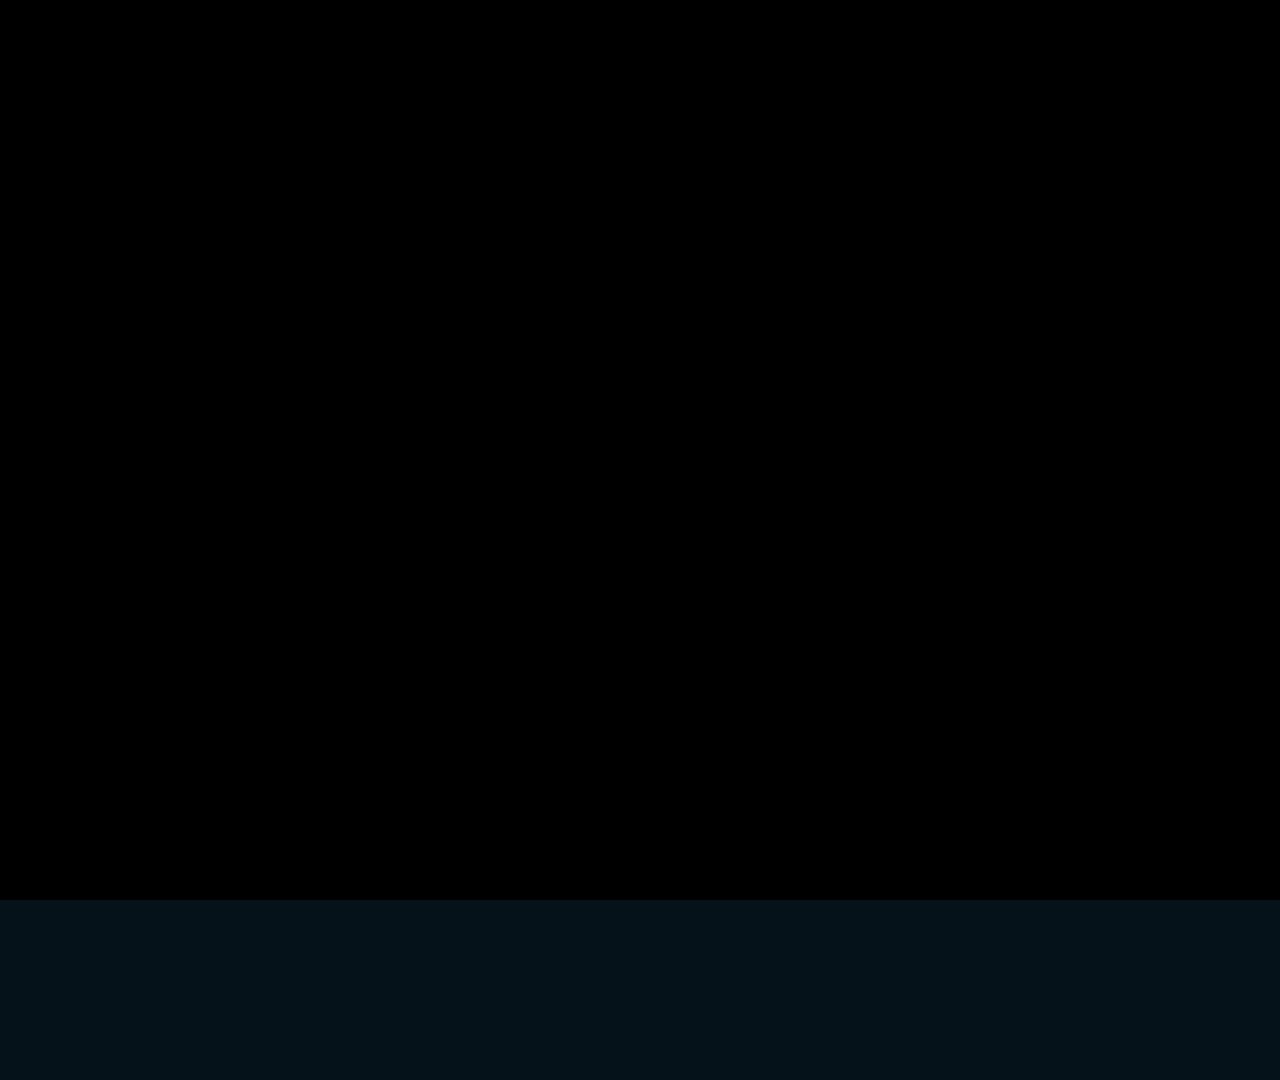
<file: surat-al-asr/index.html>
<!doctype html>
<html lang="ar">
<head>
<meta charset="utf-8">
<link rel="stylesheet" href="fonts/fonts.css">
<style>
*{box-sizing:border-box;margin:0;padding:0}
html,body{width:1920px;height:1080px;overflow:hidden;background:#061219}
#stage{position:absolute;inset:0;overflow:hidden;background:radial-gradient(110% 90% at 50% 38%,#11343D 0%,#0A2129 45%,#051118 100%)}
svg.full{position:absolute;left:0;top:0;width:1920px;height:1080px;overflow:visible}
.layer{position:absolute;inset:0}
.scene{position:absolute;inset:0;display:none}
#beams{position:absolute;inset:0;mix-blend-mode:screen;pointer-events:none}
#vig{position:absolute;inset:0;background:radial-gradient(90% 80% at 50% 45%,transparent 55%,rgba(0,0,0,.6) 100%)}
#fade{position:absolute;inset:0;background:#000;opacity:0}
/* verses */
.verse{position:absolute;left:0;width:1920px;text-align:center;direction:rtl;font-family:'KFGQPC Hafs';color:#F7E6B5;line-height:1.9;white-space:nowrap;
  text-shadow:0 0 28px rgba(255,214,140,.45),0 0 2px rgba(255,240,200,.8);transform-origin:50% 50%}
.verse .ph{transition:none;display:inline}
.verse .ph.on{color:#FFD77A;text-shadow:0 0 30px rgba(255,200,90,.95),0 0 60px rgba(255,190,80,.5)}
/* narration */
#narr{position:absolute;left:110px;width:1700px;top:960px;direction:rtl;display:flex;justify-content:center}
.nl{position:absolute;width:1700px;display:flex;flex-wrap:wrap;justify-content:center;column-gap:.26em;row-gap:0;font-family:'IBM Plex Sans Arabic';font-weight:600;font-size:50px;line-height:1.45;color:#F3EBD8;text-shadow:0 4px 18px rgba(0,0,0,.75);transform:translateY(-50%)}
.nl .w{display:inline-block}
.nl .w.g{color:#F2C96A}
/* cards */
.card{position:absolute;direction:rtl;text-align:center;padding:40px 70px 34px;border-radius:26px;background:linear-gradient(180deg,rgba(13,40,48,.92),rgba(8,26,32,.92));
  border:2px solid rgba(217,180,106,.85);box-shadow:0 0 0 8px rgba(217,180,106,.12),0 30px 80px rgba(0,0,0,.55),inset 0 0 60px rgba(217,180,106,.08);transform-origin:50% 50%}
.card::before{content:'';position:absolute;inset:10px;border-radius:18px;border:1px solid rgba(217,180,106,.45)}
.card .hd{font-family:'Reem Kufi';font-size:28px;color:#D9B46A;letter-spacing:1px;margin-bottom:10px}
.card .tx{font-family:'Amiri';font-size:54px;line-height:1.6;color:#F7EBD0}
.card .tx .q{color:#FFE3A3}
.card .src{font-family:'Reem Kufi';font-size:27px;color:#D9B46A;margin-top:14px;opacity:.95}
.card .orn{position:absolute;width:34px;height:34px;top:-17px}
.lbl{position:absolute;font-family:'Reem Kufi';color:#F2D594;text-align:center;direction:rtl;transform:translate(-50%,-50%);white-space:nowrap;text-shadow:0 2px 14px rgba(0,0,0,.7)}
#hud{position:absolute;left:54px;top:40px;display:flex;align-items:center;gap:16px;direction:rtl;padding:12px 26px 12px 18px;border-radius:999px;background:rgba(8,28,34,.72);border:1.5px solid rgba(217,180,106,.6)}
#hud .n{font-family:'Reem Kufi';font-size:40px;color:#F7E1A6;line-height:1;min-width:150px;text-align:center}
#hud .l{font-family:'IBM Plex Sans Arabic';font-size:20px;color:#CDB98C;line-height:1.1}
.chat{position:absolute;direction:rtl;font-family:'IBM Plex Sans Arabic';font-weight:600;font-size:30px;padding:14px 26px;border-radius:26px;white-space:nowrap}
</style>
</head>
<body>
<div id="stage">
 <svg class="full" id="bgsvg" viewBox="0 0 1920 1080">
  <defs>
   <pattern id="geo" width="200" height="200" patternUnits="userSpaceOnUse">
    <g fill="none" stroke="#D9B46A" stroke-width="1.6">
     <rect x="58" y="58" width="84" height="84"/><rect x="58" y="58" width="84" height="84" transform="rotate(45 100 100)"/>
     <circle cx="100" cy="100" r="22"/>
     <path d="M100 0 L100 41 M100 159 L100 200 M0 100 L41 100 M159 100 L200 100"/>
     <path d="M0 0 L70 70 M200 0 L130 70 M0 200 L70 130 M200 200 L130 130"/>
     <rect x="-42" y="-42" width="84" height="84" transform="rotate(45 0 0)"/><rect x="158" y="-42" width="84" height="84" transform="rotate(45 200 0)"/>
     <rect x="-42" y="158" width="84" height="84" transform="rotate(45 0 200)"/><rect x="158" y="158" width="84" height="84" transform="rotate(45 200 200)"/>
    </g>
   </pattern>
   <radialGradient id="patFade" cx="50%" cy="42%" r="70%"><stop offset="0" stop-color="#fff" stop-opacity="1"/><stop offset=".7" stop-color="#fff" stop-opacity=".35"/><stop offset="1" stop-color="#fff" stop-opacity="0"/></radialGradient>
   <mask id="patMask"><rect x="-200" y="-200" width="2320" height="1480" fill="url(#patFade)"/></mask>
   <linearGradient id="gGold" x1="0" y1="0" x2="0" y2="1"><stop offset="0" stop-color="#FFE7A8"/><stop offset=".5" stop-color="#E3BA62"/><stop offset="1" stop-color="#A87A2C"/></linearGradient>
   <linearGradient id="gSand" x1="0" y1="0" x2="0" y2="1"><stop offset="0" stop-color="#F7D98F"/><stop offset="1" stop-color="#D49A3C"/></linearGradient>
   <radialGradient id="rGlow"><stop offset="0" stop-color="#FFE9B0" stop-opacity=".85"/><stop offset=".45" stop-color="#E9B95A" stop-opacity=".25"/><stop offset="1" stop-color="#E9B95A" stop-opacity="0"/></radialGradient>
   <radialGradient id="rTeal"><stop offset="0" stop-color="#6FE3D0" stop-opacity=".5"/><stop offset="1" stop-color="#6FE3D0" stop-opacity="0"/></radialGradient>
   <linearGradient id="gSky" x1="0" y1="0" x2="0" y2="1"><stop offset="0" stop-color="#0D2E3A"/><stop offset="1" stop-color="#1D4A52"/></linearGradient>
   <filter id="glow" x="-50%" y="-50%" width="200%" height="200%"><feGaussianBlur stdDeviation="8" result="b"/><feMerge><feMergeNode in="b"/><feMergeNode in="SourceGraphic"/></feMerge></filter>
   <filter id="soft" x="-50%" y="-50%" width="200%" height="200%"><feGaussianBlur stdDeviation="18"/></filter>
   <path id="star8" d="M0 -60 L17 -41 L42 -42 L41 -17 L60 0 L41 17 L42 42 L17 41 L0 60 L-17 41 L-42 42 L-41 17 L-60 0 L-41 -17 L-42 -42 L-17 -41 Z"/>
  </defs>
  <g id="patG" mask="url(#patMask)"><rect id="patR" x="-400" y="-400" width="2720" height="1880" fill="url(#geo)" opacity=".13"/></g>
  <g id="bigRosette" opacity=".08" transform="translate(960 470)">
   <polygon points="0.0,-120.0 37.7,-90.9 84.9,-84.9 90.9,-37.7 120.0,-0.0 90.9,37.7 84.9,84.9 37.7,90.9 0.0,120.0 -37.7,90.9 -84.9,84.9 -90.9,37.7 -120.0,0.0 -90.9,-37.7 -84.9,-84.9 -37.7,-90.9" fill="none" stroke="#D9B46A" stroke-width="2"/><polygon points="0.0,-200.0 32.0,-160.8 76.5,-184.8 91.1,-136.4 141.4,-141.4 136.4,-91.1 184.8,-76.5 160.8,-32.0 200.0,-0.0 160.8,32.0 184.8,76.5 136.4,91.1 141.4,141.4 91.1,136.4 76.5,184.8 32.0,160.8 0.0,200.0 -32.0,160.8 -76.5,184.8 -91.1,136.4 -141.4,141.4 -136.4,91.1 -184.8,76.5 -160.8,32.0 -200.0,0.0 -160.8,-32.0 -184.8,-76.5 -136.4,-91.1 -141.4,-141.4 -91.1,-136.4 -76.5,-184.8 -32.0,-160.8" fill="none" stroke="#D9B46A" stroke-width="2"/><polygon points="0.0,-290.0 91.0,-219.7 205.1,-205.1 219.7,-91.0 290.0,-0.0 219.7,91.0 205.1,205.1 91.0,219.7 0.0,290.0 -91.0,219.7 -205.1,205.1 -219.7,91.0 -290.0,0.0 -219.7,-91.0 -205.1,-205.1 -91.0,-219.7" fill="none" stroke="#D9B46A" stroke-width="2"/><polygon points="0.0,-390.0 62.4,-313.7 149.2,-360.3 177.7,-265.9 275.8,-275.8 265.9,-177.7 360.3,-149.2 313.7,-62.4 390.0,-0.0 313.7,62.4 360.3,149.2 265.9,177.7 275.8,275.8 177.7,265.9 149.2,360.3 62.4,313.7 0.0,390.0 -62.4,313.7 -149.2,360.3 -177.7,265.9 -275.8,275.8 -265.9,177.7 -360.3,149.2 -313.7,62.4 -390.0,0.0 -313.7,-62.4 -360.3,-149.2 -265.9,-177.7 -275.8,-275.8 -177.7,-265.9 -149.2,-360.3 -62.4,-313.7" fill="none" stroke="#D9B46A" stroke-width="2"/><circle r="60" fill="none" stroke="#D9B46A" stroke-width="2"/>
  </g>
 </svg>
 <canvas id="beams" width="1920" height="1080"></canvas>
 <div class="layer" id="scenes"></div>
 <svg class="full" id="archSvg" viewBox="0 0 1920 1080">
  <g id="arch" opacity="0">
   <path id="archP1" d="M260 900 L260 430 C260 250 520 150 960 70 C1400 150 1660 250 1660 430 L1660 900 Z" fill="rgba(8,30,36,.55)" stroke="url(#gGold)" stroke-width="5"/>
   <path id="archP2" d="M300 870 L300 440 C300 280 540 190 960 112 C1380 190 1620 280 1620 440 L1620 870 Z" fill="none" stroke="#D9B46A" stroke-width="1.6" opacity=".7"/>
   <g transform="translate(960 70)"><use href="#star8" fill="none" stroke="url(#gGold)" stroke-width="4" transform="scale(.5)"/><circle r="9" fill="#F2D594"/></g>
   <circle id="archGlow" cx="960" cy="480" r="520" fill="url(#rGlow)" opacity=".25"/>
  </g>
 </svg>
 <div class="layer" id="verses"></div>
 <div class="layer" id="ui">
  <div id="hud"><svg width="44" height="58" viewBox="-22 -29 44 58"><path d="M-16 -26 H16 M-16 26 H16" stroke="#D9B46A" stroke-width="3.5" stroke-linecap="round"/><path d="M-13 -24 C-13 -6 -3 -4 -3 0 C-3 4 -13 6 -13 24 L13 24 C13 6 3 4 3 0 C3 -4 13 -6 13 -24 Z" fill="none" stroke="#D9B46A" stroke-width="2.5"/><path id="hudSandT" d="M-10 -20 L10 -20 L0 -3 Z" fill="#E8C373"/><path d="M-10 22 L10 22 L0 12 Z" fill="#E8C373"/></svg>
   <div><div class="n" id="hudN">٨٦٤٠٠</div><div class="l">ثانية باقية في يومك</div></div></div>
  <div id="narr"></div>
 </div>
 <div id="vig"></div>
 <div id="fade"></div>
</div>
<script>
const Q={"basmala": "بِسۡمِ ٱللَّهِ ٱلرَّحۡمَٰنِ ٱلرَّحِيمِ", "ayat": ["وَٱلۡعَصۡرِ", "إِنَّ ٱلۡإِنسَٰنَ لَفِي خُسۡرٍ", "إِلَّا ٱلَّذِينَ ءَامَنُواْ وَعَمِلُواْ ٱلصَّٰلِحَٰتِ وَتَوَاصَوۡاْ بِٱلۡحَقِّ وَتَوَاصَوۡاْ بِٱلصَّبۡرِ"]};
// ================= utilities =================
const W=1920,H=1080,DUR=167.0;
const clamp=(v,a=0,b=1)=>Math.min(b,Math.max(a,v));
const P=(t,a,d)=>clamp((t-a)/d);
const lerp=(a,b,k)=>a+(b-a)*k;
const E={out:k=>1-Math.pow(1-k,3),in:k=>k*k*k,inOut:k=>k<.5?4*k*k*k:1-Math.pow(-2*k+2,3)/2,sine:k=>-(Math.cos(Math.PI*k)-1)/2,
 back:k=>{const c1=1.4,c3=c1+1;return k<=0?0:1+c3*Math.pow(k-1,3)+c1*Math.pow(k-1,2)}};
const win=(t,a,b,fi=.6,fo=.6)=>Math.min(E.sine(P(t,a,fi)),1-E.sine(P(t,b-fo,fo)));
const $=id=>document.getElementById(id);
function T(el,x,y,s=1,r=0,o){if(typeof el==='string')el=$(el);if(!el)return;el.setAttribute('transform',`translate(${x.toFixed(2)} ${y.toFixed(2)}) rotate(${r.toFixed(2)}) scale(${Math.max(1e-4,s).toFixed(4)})`);if(o!==undefined)el.setAttribute('opacity',clamp(o).toFixed(3));}
function O(el,o){if(typeof el==='string')el=$(el);if(el)el.setAttribute('opacity',clamp(o).toFixed(3));}
function S(el,{x=0,y=0,s=1,o,blur}={}){if(typeof el==='string')el=$(el);el.style.transform=`translate(${x.toFixed(1)}px,${y.toFixed(1)}px) scale(${s.toFixed(4)})`;if(o!==undefined){el.style.opacity=clamp(o).toFixed(3);el.style.display=o<=0.001?'none':'';}if(blur!==undefined)el.style.filter=blur>0.05?`blur(${blur.toFixed(1)}px)`:'none';}
const AR='٠١٢٣٤٥٦٧٨٩';const ar=n=>String(n).replace(/[0-9]/g,d=>AR[d]);
function rng(seed){return function(){seed|=0;seed=seed+0x6D2B79F5|0;let t=Math.imul(seed^seed>>>15,1|seed);t=t+Math.imul(t^t>>>7,61|t)^t;return((t^t>>>14)>>>0)/4294967296}}
// original voice time -> extended timeline (silence inserted for the verses)
const nt=t=>t+(t>22.1?7:0)+(t>42.7?6:0)+(t>78.1?10:0);
const VERSE_WIN=[[22.1,29.1],[49.7,55.7],[91.1,101.1]]; // pure verse moments (no SFX, no other UI)

// ================= narration (times in ORIGINAL voice seconds) =================
// card:true -> spoken quote, shown in a card instead of the narration line
const NARR=[
 [[0.0,3.16,'عمرك لاحظت إن باقة النت بتخلص آخر الشهر...'],[3.16,7.44,'سواء استخدمتها في حاجة تنفعك، أو ضيّعتها في التقليب؟']],
 [[7.44,9.52,'الوقت كده بالظبط...'],[9.52,13.06,'رأس مال بيخلص كل ثانية، ومابيرجعش.']],
 [[14.14,16.72,'وفيه سورة من تلات آيات بس،'],[16.72,18.40,'قال عنها الإمام الشافعي:']],
 [[22.5,24.32,'ربنا بيقسم بالعصر...'],[24.32,28.16,'والعصر، زي ما قال الإمام الطبري، هو الدهر.'],[28.16,29.48,'يعني الزمن نفسه.']],
 [[30.22,33.36,'والشيخ السعدي بيوصف الليل والنهار'],[33.36,37.06,'إنهم «محل أفعال العباد وأعمالهم»...']],
 [[37.06,40.04,'يعني يومك هو المحل اللي بتشتغل فيه،'],[40.04,42.16,'ورأس مالك فيه... وقتك.']],
 [[43.06,45.1,'كل إنسان في خسارة...'],[45.1,47.82,'والسعدي بيقول إن الخسارة دي درجات،'],[47.82,50.12,'على قد ما الواحد ضيّع.']],
 [[50.12,52.34,'زي صاحب محل فاتح من الصبح،'],[52.34,54.24,'ولا باع ولا اشترى...'],[54.24,57.66,'يقفل آخر اليوم، والإيجار اتدفع، واليوم راح.']],
 [[58.72,61.2,'والنبي صلى الله عليه وسلم قال:']],
 [[66.78,68.06,'رواه البخاري.']],
 [[68.58,71.5,'والمغبون هو اللي باع حاجة غالية...'],[71.5,72.36,'بتمن رخيص.']],
 [[73.32,75.26,'طب إيه طريق الربح؟'],[75.26,77.6,'السورة بتستثني... بأربع صفات.']],
 [[78.6,80.16,'أولاً: الإيمان...'],[80.16,84.12,'وزي ما قال السعدي، الإيمان مايكونش من غير علم.'],[84.12,86.34,'تعرف ربنا، وتصدّق بقلبك.']],
 [[86.86,89.34,'تانياً: العمل الصالح،'],[89.34,90.84,'وده كل خير...']],
 [[90.84,93.66,'صلاتك في وقتها، وإتقانك لشغلك،'],[93.66,96.02,'وكلمة حلوة لأمك وانت راجع تعبان.']],
 [[96.76,99.4,'تالتاً: التواصي بالحق...'],[99.4,101.96,'صاحبك اللي يقولك "يلا نلحق الصلاة"،'],[101.96,103.34,'وانت كمان تفكّره.']],
 [[104.1,106.34,'ورابعاً: التواصي بالصبر...'],[106.34,110.7,'على طاعة ربنا، وعن معصيته، وعلى أقداره الصعبة.']],
 [[110.7,114.72,'زي ما تثبّت صاحبك وهو بيدوّر على شغل، والأبواب مقفولة.']],
 [[114.96,119.48,'والسعدي لاحظ إن أول اتنين بيكمّل بيهم الإنسان نفسه...'],[119.48,121.92,'وآخر اتنين بيكمّل بيهم غيره.']],
 [[122.34,124.3,'يعني معادلة النجاح:'],[124.3,127.0,'إنك تنجح... وتاخد اللي حواليك معاك.']],
 [[127.54,130.36,'واللي يكمّل الأربعة، زي ما قال السعدي:']],
];
const GOLD=['تنفعك،','ثانية،','ومابيرجعش.','الشافعي:','الطبري،','الدهر.','السعدي','«محل','وقتك.','خسارة...','درجات،','غالية...','رخيص.','الربح؟','بأربع','الإيمان...','علم.','الصالح،','خير...','بالحق...','بالصبر...','نفسه...','غيره.','النجاح:','معاك.','الأربعة،'];
const narrRoot=$('narr');const NL=[];
NARR.forEach(parts=>{const el=document.createElement('div');el.className='nl';narrRoot.appendChild(el);const L={el,words:[],start:nt(parts[0][0]),end:nt(parts[parts.length-1][1])};
 parts.forEach(([s,e,txt])=>{s=nt(s);e=nt(e);const ws=txt.split(' ');const wts=ws.map(w=>w.replace(/[.،؟!:«»"]/g,'').length+1.6);const tot=wts.reduce((a,b)=>a+b,0);let c=0;
  ws.forEach((w,j)=>{const sp=document.createElement('span');sp.className='w'+(GOLD.includes(w)?' g':'');sp.textContent=w;el.appendChild(sp);L.words.push({el:sp,t:s+(e-s)*0.92*c/tot-0.08});c+=wts[j];});});
 NL.push(L);});
NL.forEach((L,i)=>{const nx=NL[i+1];L.exit=Math.min(L.end+0.9,nx?nx.start-0.1:L.end+1.2);});
function updateNarr(t){NL.forEach(L=>{const vis=t>=L.start-0.15&&t<L.exit;if(!vis){L.el.style.display='none';return;}L.el.style.display='flex';
  const x=P(t,L.exit-0.35,0.35);L.el.style.opacity=(1-x).toFixed(3);L.el.style.transform=`translateY(calc(-50% + ${(-14*x).toFixed(1)}px))`;
  L.words.forEach(w=>{const k=P(t,w.t,0.55),ke=E.out(k);w.el.style.opacity=ke.toFixed(3);w.el.style.transform=`translateY(${((1-ke)*14).toFixed(1)}px)`;w.el.style.filter=k<1?`blur(${((1-ke)*8).toFixed(1)}px)`:'none';});});}

// ================= quote / tafsir cards =================
const UI=$('ui');
const ORN=`<svg class="orn" viewBox="-60 -60 120 120"><use href="#star8" fill="#0B2A31" stroke="#D9B46A" stroke-width="7"/><circle r="12" fill="#D9B46A"/></svg>`;
function card(id,{hd='',tx,src='',x=960,y=520,w=1300,size=54}){const d=document.createElement('div');d.className='card';d.id=id;d.style.width=w+'px';d.style.left=(x-w/2)+'px';d.style.top=y+'px';
 d.innerHTML=`${ORN.replace('class="orn"','class="orn" style="right:46%"')}${hd?`<div class="hd">${hd}</div>`:''}<div class="tx" style="font-size:${size}px">${tx}</div>${src?`<div class="src">${src}</div>`:''}`;UI.insertBefore(d,narrRoot);return d;}
// every card: [id, opts, inTime(original sec), outTime(original sec)]
const CARDS=[
 ['c_shafii',{hd:'قال الإمام الشافعي',tx:'<span class="q">«لو تدبّر الناسُ هذه السورةَ لوسِعَتْهم»</span>',src:'ذكره الحافظ ابن كثير في تفسيره',y:470,w:1240},18.45,22.0],
 ['c_tabari',{hd:'الإمام الطبري',tx:'<span class="q">«والعصرُ اسمٌ للدهر»</span>',src:'جامع البيان في تأويل القرآن',y:420,w:980,size:60},25.4,30.1],
 ['c_saadi1',{hd:'الشيخ السعدي',tx:'«أقسم تعالى بالعصر، الذي هو الليل والنهار، <span class="q">محلّ أفعال العباد وأعمالهم</span>»',src:'تيسير الكريم الرحمن',y:400,w:1400,size:48},30.4,37.0],
 ['c_saadi2',{hd:'الشيخ السعدي',tx:'«والخسار <span class="q">مراتب متعددة متفاوتة</span>»',src:'تيسير الكريم الرحمن',y:420,w:1060,size:56},45.5,50.0],
 ['c_hadith',{hd:'قال رسول الله صلى الله عليه وسلم',tx:'<span class="q">«نِعْمَتَانِ مَغْبُونٌ فِيهِمَا كَثِيرٌ مِنَ النَّاسِ: الصِّحَّةُ وَالفَرَاغُ»</span>',src:'رواه البخاري (٦٤١٢) عن ابن عباس رضي الله عنهما',y:330,w:1500,size:56},59.4,68.3],
 ['c_q1',{hd:'السعدي',tx:'«ولا يكون الإيمان <span class="q">بدون العلم</span>»',x:960,y:640,w:900,size:44},81.0,84.05],
 ['c_q2',{hd:'السعدي',tx:'«وهذا <span class="q">شامل لأفعال الخير كلها</span>، الظاهرة والباطنة»',x:960,y:640,w:1150,size:42},88.6,90.9],
 ['c_q3',{hd:'السعدي',tx:'«أي: <span class="q">يوصي بعضهم بعضًا</span> بذلك، ويحثّه عليه، ويرغّبه فيه»',x:960,y:640,w:1250,size:42},97.6,99.6],
 ['c_q4',{hd:'السعدي',tx:'«على طاعة الله، وعن معصية الله، وعلى أقدار الله المؤلمة»',x:960,y:640,w:1350,size:42},106.3,110.8],
 ['c_self',{hd:'السعدي',tx:'«فالأمران الأولان <span class="q">يكمّل بهما الإنسان نفسه</span>، والأمران الأخيران <span class="q">يكمّل بهما غيره</span>»',x:960,y:150,w:1400,size:40},115.0,122.1],
 ['c_final',{hd:'الشيخ السعدي',tx:'«وبتكميل الأمور الأربعة، يكون الإنسان قد <span class="q">سلم من الخسار، وفاز بالربح العظيم</span>»',src:'تيسير الكريم الرحمن',y:400,w:1450,size:54},129.6,133.7+0.0],
];
CARDS.forEach(c=>{c.el=card(c[0],c[1]);c.a=nt(c[2]);c.b=nt(c[3]);});
// final card stays until the end-card starts
CARDS.find(c=>c[0]==='c_final').b=156.4;
function updateCards(t){CARDS.forEach(c=>{const v=win(t,c.a,c.b,0.7,0.6);if(v<=0.001){c.el.style.display='none';return;}c.el.style.display='block';
  c.el.style.opacity=v.toFixed(3);c.el.style.transform=`translateY(${((1-v)*18).toFixed(1)}px) scale(${lerp(.97,1,v).toFixed(4)})`;c.el.style.filter=v<0.99?`blur(${((1-v)*6).toFixed(1)}px)`:'none';});}

// ================= verses (exact KFGQPC text) =================
const VR=$('verses');
function verseEl(id,html,size,y){const d=document.createElement('div');d.className='verse';d.id=id;d.style.fontSize=size+'px';d.style.top=(y-size*0.95)+'px';d.innerHTML=html;VR.appendChild(d);return d;}
const mark=n=>'۝'+ar(n);
const v3w=Q.ayat[2].split(' ');const v3groups=[[0,1],[2],[3,4],[5,6],[7,8]];
const V3HTML=v3groups.map((g,i)=>`<span class="ph" id="v3p${i}">${g.map(k=>v3w[k]).join(' ')}</span>`).join(' ')+' '+mark(3);
const VB=verseEl('vBas',Q.basmala,96,470);
const V1=verseEl('v1',Q.ayat[0]+' '+mark(1),170,500);
const V2=verseEl('v2',Q.ayat[1]+' '+mark(2),128,500);
const V3=verseEl('v3',V3HTML,64,500);
const VEND=verseEl('vEnd',`<div style="font-size:64px;line-height:1.7">${Q.basmala}</div><div>${Q.ayat[0]} ${mark(1)} ${Q.ayat[1]} ${mark(2)}</div><div>${Q.ayat[2]} ${mark(3)}</div>`,58,430);
VEND.style.whiteSpace='normal';VEND.style.lineHeight='2.0';
function reveal(el,k){const p=(k*118-9).toFixed(1);const m=`linear-gradient(to left, #000 0%, #000 ${p}%, transparent ${(+p+9).toFixed(1)}%)`;el.style.webkitMaskImage=m;el.style.maskImage=m;}
// verse timeline: [el, writeStart, writeDur, dockAt, hideAt, dockY, dockScale]
const VT=[
 {el:VB,w:22.55,wd:1.6,dock:null,hide:25.05,hideD:0.5},
 {el:V1,w:25.35,wd:1.3,dock:28.6,hide:49.55,dockY:-372,dockS:.42},
 {el:V2,w:50.0,wd:1.8,dock:55.2,hide:90.85,dockY:-375,dockS:.44},
 {el:V3,w:91.45,wd:3.4,dock:100.6,hide:152.0,dockY:-385,dockS:.72,gap:[nt(114.8),nt(122.3)]},
 {el:VEND,w:157.0,wd:4.2,dock:null,hide:999},
];
function updateVerses(t){
  VT.forEach(v=>{const a=v.w-0.2;if(t<a||t>v.hide+(v.hideD||0.8)){v.el.style.display='none';return;}v.el.style.display='block';
   reveal(v.el,E.inOut(P(t,v.w,v.wd)));
   let y=0,s=1;if(v.dock){const k=E.inOut(P(t,v.dock,1.0));y=lerp(0,v.dockY,k);s=lerp(1,v.dockS,k);}
   let ho=1-E.sine(P(t,v.hide,v.hideD||0.8));if(v.gap)ho*=1-win(t,v.gap[0],v.gap[1],0.5,0.5);
   v.el.style.opacity=ho.toFixed(3);v.el.style.transform=`translateY(${y.toFixed(1)}px) scale(${s.toFixed(4)})`;});
  // highlight the four qualities in verse 3: first in the silent moment, then while each is explained
  const hl=[[96.2,100.4],[96.9,100.4],[97.6,100.4],[98.3,100.4]];
  const act=[[nt(78.6),nt(86.4)],[nt(86.86),nt(96.1)],[nt(96.76),nt(103.4)],[nt(104.1),nt(114.8)]];
  for(let i=0;i<4;i++){const on=(t>=hl[i][0]&&t<hl[i][1])||(t>=act[i][0]&&t<act[i][1])||(t>=nt(122.34)&&t<152.8);$('v3p'+(i+1)).classList.toggle('on',on);}
  // arch frame visible during verse moments and the end card
  const ar_=Math.max(win(t,22.15,29.2,0.9,0.8),win(t,49.75,55.8,0.9,0.8),win(t,91.15,101.2,0.9,0.8),win(t,156.8,170,1.2,0.8));
  O('arch',ar_);const dl=4200;['archP1','archP2'].forEach((id,j)=>{const p=$(id);p.setAttribute('stroke-dasharray',dl);p.setAttribute('stroke-dashoffset',(dl*(1-E.out(clamp(ar_*1.6)))).toFixed(0));});
  O('archGlow',0.18+0.12*Math.sin(t*1.3));
}

// ================= icons (gold line art, no faces) =================
const st='fill="none" stroke="#E2BE6E" stroke-width="5" stroke-linecap="round" stroke-linejoin="round"';
const ICON={
 lamp:`<g ${st}><path d="M0 -70 V-50"/><path d="M-26 -50 H26 L34 -30 H-34 Z"/><path d="M-30 -30 C-40 10 -26 40 0 50 C26 40 40 10 30 -30"/><path d="M-14 50 H14 L8 64 H-8 Z"/></g><circle cy="5" r="16" fill="#FFE2A0" filter="url(#glow)"/>`,
 book:`<g ${st}><path d="M0 -34 C-20 -46 -50 -44 -62 -36 V40 C-50 32 -20 30 0 42 C20 30 50 32 62 40 V-36 C50 -44 20 -46 0 -34 Z"/><path d="M0 -34 V42"/><path d="M-48 -18 H-14 M-48 0 H-14 M14 -18 H48 M14 0 H48"/></g>`,
 tree:`<g ${st}><path d="M0 60 V-10"/><path d="M0 10 C-30 0 -40 -20 -36 -40 C-14 -40 0 -24 0 -4"/><path d="M0 -6 C26 -14 40 -36 34 -58 C10 -56 -2 -36 0 -14"/><path d="M-40 60 H40"/></g>`,
 talk:`<g ${st}><path d="M-60 -40 H6 A12 12 0 0 1 18 -28 V2 A12 12 0 0 1 6 14 H-30 L-46 30 V14 H-60 A12 12 0 0 1 -72 2 V-28 A12 12 0 0 1 -60 -40 Z"/><path d="M60 -6 H28 V22 A12 12 0 0 0 40 34 H48 V50 L64 34 H70 A12 12 0 0 0 82 22 V6 A12 12 0 0 0 70 -6 Z" transform="translate(-14 0)"/></g>`,
 mountain:`<g ${st}><path d="M-70 50 L-20 -30 L0 0 L24 -46 L76 50 Z"/><path d="M24 -46 L12 -22 L24 -26 L34 -20"/></g><circle cx="-40" cy="-46" r="12" fill="#FFE2A0" filter="url(#glow)"/>`,
 mosqueClock:`<g ${st}><path d="M-50 50 V0 C-50 -30 -20 -50 0 -64 C20 -50 50 -30 50 0 V50 Z"/><path d="M0 -64 V-80"/><circle cy="10" r="20"/><path d="M0 10 V-2 M0 10 L9 15"/></g>`,
 gear:`<g ${st}><circle r="20"/><path d="M0 -52 V-36 M0 36 V52 M-52 0 H-36 M36 0 H52 M-37 -37 L-26 -26 M26 26 L37 37 M37 -37 L26 -26 M-26 26 L-37 37"/><circle r="38"/></g>`,
 flower:`<g ${st}><circle r="12" fill="#FFE2A0"/>${[0,1,2,3,4,5].map(i=>`<ellipse cx="0" cy="-30" rx="14" ry="22" transform="rotate(${i*60})"/>`).join('')}<path d="M0 44 V80"/></g>`,
 hourglass:`<g ${st}><path d="M-40 -70 H40 M-40 70 H40"/><path d="M-32 -66 C-32 -20 -8 -10 -8 0 C-8 10 -32 20 -32 66 H32 C32 20 8 10 8 0 C8 -10 32 -20 32 -66 Z"/></g>`,
};
function medal(id,icon,label,num){return `<g id="${id}"><circle id="${id}_g" r="150" fill="url(#rGlow)" opacity="0"/><use href="#star8" transform="scale(1.75)" fill="#0B2830" stroke="#D9B46A" stroke-width="3.2"/><use href="#star8" transform="scale(1.45) rotate(22.5)" fill="none" stroke="#D9B46A" stroke-width="1.6" opacity=".6"/>
 <g id="${id}_i" opacity=".15">${icon}</g>${num?`<g transform="translate(0 -128)"><circle r="22" fill="#D9B46A"/><text y="11" text-anchor="middle" font-family="Reem Kufi" font-size="30" fill="#0B2830">${ar(num)}</text></g>`:''}
 <text id="${id}_t" y="150" text-anchor="middle" font-family="Reem Kufi" font-size="38" fill="#F2D594" opacity="0">${label}</text></g>`;}

// ================= scenes =================
const SC=[];const scRoot=$('scenes');
function scene(s,e,html,update){const d=document.createElement('div');d.className='scene';d.innerHTML=html;scRoot.appendChild(d);SC.push({s,e,el:d,update});}
const sand=(id,n,seed)=>{const r=rng(seed);return `<g id="${id}">${[...Array(n)].map((_,i)=>`<circle id="${id}${i}" r="${(1.6+r()*2.2).toFixed(1)}" fill="#F2CF84" data-p="${r().toFixed(3)}" data-x="${(r()-.5).toFixed(3)}"/>`).join('')}</g>`;};
function updSand(id,n,t,x,y0,y1,rate=1,spread=6){for(let i=0;i<n;i++){const el=$(id+i);if(!el)return;const p=parseFloat(el.dataset.p),dx=parseFloat(el.dataset.x);const k=((t*rate*0.9+p)%1);el.setAttribute('cx',(x+dx*spread*k).toFixed(1));el.setAttribute('cy',(y0+(y1-y0)*k*k).toFixed(1));el.setAttribute('opacity',(k<0.95?1:0).toFixed(2));}}
function hourglassSVG(id){return `<g id="${id}"><circle r="330" fill="url(#rGlow)" opacity=".35"/>
 <rect x="-170" y="-300" width="340" height="30" rx="12" fill="url(#gGold)"/><rect x="-170" y="270" width="340" height="30" rx="12" fill="url(#gGold)"/>
 <rect x="-160" y="-270" width="14" height="540" rx="7" fill="#C9A45A"/><rect x="146" y="-270" width="14" height="540" rx="7" fill="#C9A45A"/>
 <clipPath id="${id}_ct"><path d="M-120 -262 L120 -262 C120 -110 22 -40 10 0 L-10 0 C-22 -40 -120 -110 -120 -262 Z"/></clipPath>
 <clipPath id="${id}_cb"><path d="M-10 0 L10 0 C22 40 120 110 120 262 L-120 262 C-120 110 -22 40 -10 0 Z"/></clipPath>
 <rect id="${id}_st" x="-130" y="-200" width="260" height="210" fill="url(#gSand)" clip-path="url(#${id}_ct)"/>
 <path id="${id}_sb" d="M-120 262 L120 262 L120 262 L-120 262 Z" fill="url(#gSand)" clip-path="url(#${id}_cb)"/>
 <path d="M-120 -262 L120 -262 C120 -110 22 -40 10 0 C22 40 120 110 120 262 L-120 262 C-120 110 -22 40 -10 0 C-22 -40 -120 -110 -120 -262 Z" fill="rgba(200,240,255,.06)" stroke="#E9D4A0" stroke-width="4"/>
 <path d="M-96 -240 C-96 -150 -50 -90 -24 -60" stroke="#fff" stroke-width="6" opacity=".25" fill="none" stroke-linecap="round"/>
 <rect id="${id}_stream" x="-2.5" y="0" width="5" height="250" fill="#F2CF84"/>${sand(id+'_g',26,7)}</g>`;}
function updHourglass(id,t,level){// level 0..1 top sand remaining
 const top=$(id+'_st');const h=200*level;top.setAttribute('y',(10-h).toFixed(1));top.setAttribute('height',h.toFixed(1));
 const bh=Math.max(0,1-level)*190+20;$(id+'_sb').setAttribute('d',`M-120 262 L120 262 L120 ${262-bh*0.55} C60 ${262-bh*0.75} 20 ${262-bh} 0 ${262-bh} C-20 ${262-bh} -60 ${262-bh*0.75} -120 ${262-bh*0.55} Z`);
 $(id+'_stream').setAttribute('height',(262-bh).toFixed(1));updSand(id+'_g',26,t,0,2,262-bh,1.3,8);}
function skyline(){return `<g id="sky_city" fill="#082028">
 <rect x="-100" y="760" width="2120" height="400"/>
 ${[[140,640,90],[260,600,60],[420,560,110],[620,620,80],[1240,600,90],[1420,560,120],[1620,630,70],[1760,600,100]].map(([x,y,w])=>`<rect x="${x}" y="${y}" width="${w}" height="${800-y}"/>`).join('')}
 <path d="M820 760 V600 C820 520 880 480 960 470 C1040 480 1100 520 1100 600 V760 Z"/><rect x="954" y="420" width="12" height="52"/><circle cx="960" cy="414" r="9"/>
 <rect x="740" y="460" width="34" height="300"/><path d="M736 460 L757 400 L778 460 Z"/><rect x="1146" y="440" width="34" height="320"/><path d="M1142 440 L1163 376 L1184 440 Z"/>
 <rect x="520" y="520" width="26" height="240"/><path d="M516 520 L533 470 L550 520 Z"/>
 <path d="M440 560 C440 520 470 500 500 496 C530 500 560 520 560 560 Z"/>
 </g><path d="M-100 820 C400 800 800 840 1200 815 C1500 800 1800 820 2020 810 L2020 1180 L-100 1180 Z" fill="#0A2A33" opacity=".9"/>
 <path d="M-100 840 C400 825 800 860 1200 838 C1500 826 1800 842 2020 834" stroke="#3E8E96" stroke-width="3" fill="none" opacity=".4"/>`;}

// ---- SC-H: the data package & the hourglass (0 - 14.1)
scene(0,14.2,`<svg class="full" viewBox="0 0 1920 1080">
 <g id="h_phone"><rect x="-190" y="-340" width="380" height="680" rx="54" fill="#0B242C" stroke="#D9B46A" stroke-width="4"/><rect x="-166" y="-312" width="332" height="624" rx="36" fill="#0F3039"/>
  <text x="0" y="-210" text-anchor="middle" font-family="Reem Kufi" font-size="42" fill="#F2D594">باقة النت</text>
  <circle r="120" cx="0" cy="-30" fill="none" stroke="#1F4A52" stroke-width="22"/>
  <circle id="h_ring" r="120" cx="0" cy="-30" fill="none" stroke="#E7C06A" stroke-width="22" stroke-linecap="round" transform="rotate(-90 0 -30)" stroke-dasharray="754" stroke-dashoffset="0"/>
  <text id="h_pct" x="0" y="-12" text-anchor="middle" font-family="Reem Kufi" font-size="60" fill="#F7E6B5">١٠٠٪</text>
  <g id="h_cal" transform="translate(0 200)"><rect x="-70" y="-60" width="140" height="120" rx="14" fill="#F2E6C8"/><rect x="-70" y="-60" width="140" height="34" rx="12" fill="#B5523B"/><text y="40" text-anchor="middle" font-family="Reem Kufi" font-size="54" fill="#0B2830">٣٠</text></g>
  <g id="h_feed"><clipPath id="h_fc"><rect x="-150" y="100" width="300" height="200" rx="16"/></clipPath><g clip-path="url(#h_fc)"><g id="h_feedIn">${[...Array(10)].map((_,i)=>`<rect x="-140" y="${110+i*72}" width="280" height="58" rx="12" fill="${i%2?'#25525A':'#1D454D'}"/>`).join('')}</g></g></g>
 </g>
 <g id="h_good"><circle r="60" fill="#0B2830" stroke="#6FC7B6" stroke-width="3"/><g transform="scale(.6)">${ICON.book}</g></g>
 <g id="h_bad"><circle r="60" fill="#0B2830" stroke="#8C6E64" stroke-width="3"/><path d="M-26 -20 H26 M-26 0 H26 M-26 20 H26" stroke="#8C6E64" stroke-width="6" stroke-linecap="round"/></g>
 <g id="h_dust">${[...Array(40)].map((_,i)=>`<circle id="h_d${i}" r="3" fill="#F2CF84" opacity="0"/>`).join('')}</g>
 ${hourglassSVG('h_hg')}
 <g id="h_back"><path d="M40 0 A40 40 0 1 0 0 40" fill="none" stroke="#E2BE6E" stroke-width="6" stroke-linecap="round"/><path d="M-10 30 L0 42 L-14 50" fill="none" stroke="#E2BE6E" stroke-width="6" stroke-linecap="round"/><path d="M-50 -50 L50 50" stroke="#B5523B" stroke-width="8" stroke-linecap="round"/></g>
</svg>`,(t)=>{
  const kp=E.out(P(t,0.1,0.9)),morph=E.inOut(P(t,7.2,1.1));
  T('h_phone',960,500+(1-kp)*40,lerp(1,0.6,morph),0,kp*(1-morph));
  const used=E.inOut(P(t,0.4,6.6));$('h_ring').setAttribute('stroke-dashoffset',(754*used).toFixed(1));$('h_pct').textContent=ar(Math.round(100*(1-used)))+'٪';
  const kc=E.back(P(t,2.45,0.6));T('h_cal',0,200+lerp(30,0,kc),1,0,kc*(1-E.inOut(P(t,5.9,0.4))));
  const kf=E.out(P(t,5.95,0.4));O('h_feed',kf);$('h_feedIn').setAttribute('transform',`translate(0 ${(-((Math.max(0,t-6.0))*260)%360).toFixed(1)})`);
  const kg=E.back(P(t,3.6,0.6))*(1-E.inOut(P(t,7.0,0.5))),kb=E.back(P(t,6.0,0.6))*(1-E.inOut(P(t,7.0,0.5)));
  T('h_good',1360,420,kg,0,kg);T('h_bad',560,420,kb,0,kb);
  for(let i=0;i<40;i++){const a=i*0.157*4,k=P(t,7.25+(i%10)*0.03,1.1);const r0=220*(1-k),x=960+Math.cos(a)*r0*(1.2-k),y=520+Math.sin(a)*r0;const d=$('h_d'+i);d.setAttribute('cx',x.toFixed(1));d.setAttribute('cy',y.toFixed(1));d.setAttribute('opacity',(k>0&&k<1?Math.sin(Math.PI*k):0).toFixed(2));}
  const kh=E.out(P(t,7.9,1.0));T('h_hg',960,470,0.82*lerp(0.85,1,kh),0,kh);updHourglass('h_hg',t,lerp(0.98,0.7,P(t,7.9,6)));
  const kr=E.back(P(t,12.35,0.5))*(1-E.sine(P(t,13.6,0.5)));T('h_back',1290,470,kr*1.1,0,kr);
});

// ---- SC-Q: three verses & al-Shafi'i (14.1 - 22.1)
scene(14.1,22.25,`<svg class="full" viewBox="0 0 1920 1080">
 <text id="q_title" x="960" y="270" text-anchor="middle" font-family="Reem Kufi" font-size="96" fill="url(#gGold)" filter="url(#glow)">سورة العصر</text>
 ${[0,1,2].map(i=>`<g id="q_m${i}"><use href="#star8" transform="scale(1.1)" fill="#0B2830" stroke="#D9B46A" stroke-width="4"/><text y="22" text-anchor="middle" font-family="KFGQPC Hafs" font-size="64" fill="#F7E6B5">${'۝'+ar(i+1)}</text></g>`).join('')}
</svg>`,(t)=>{
  const kt=E.out(P(t,14.3,1.0))*(1-E.sine(P(t,18.2,0.5)));O('q_title',kt);$('q_title').setAttribute('transform',`translate(0 ${((1-kt)*20).toFixed(1)})`);
  const xs=[1180,960,740];for(let i=0;i<3;i++){const k=E.back(P(t,15.05+i*0.22,0.6))*(1-E.sine(P(t,18.2,0.5)));T('q_m'+i,xs[i],520,k,0,k);}
});

// ---- SC-T1: time, al-Tabari, al-Sa'di (29.1 - 49.7)
scene(29.0,49.8,`<svg class="full" viewBox="0 0 1920 1080">
 <g id="t1_skyW"><rect x="-100" y="-100" width="2120" height="1300" fill="url(#gSky)" opacity=".0" id="t1_sky"/>
  <g id="t1_sun"><circle r="120" fill="url(#rGlow)"/><circle r="46" fill="#FFE2A0"/></g>
  <g id="t1_moon"><circle r="38" fill="#EFE4C6"/><circle cx="16" cy="-12" r="34" fill="#0D2E3A"/></g>
  ${skyline()}</g>
 <path id="t1_arc" d="M260 760 C500 330 1420 330 1660 760" fill="none" stroke="#D9B46A" stroke-width="3" stroke-dasharray="10 14" opacity="0"/>
 ${[['mosqueClock',400,560],['gear',700,430],['book',1000,400],['flower',1300,440],['hourglass',1560,580]].map(([k,x,y],i)=>`<g id="t1_i${i}" transform="translate(${x} ${y})" opacity="0"><circle r="64" fill="#0B2830" stroke="#D9B46A" stroke-width="2.5"/><g transform="scale(.62)">${ICON[k]}</g></g>`).join('')}
 <g id="t1_hg">${hourglassSVG('t1_h')}</g>
 <text id="t1_word" x="960" y="540" text-anchor="middle" font-family="Reem Kufi" font-size="120" fill="url(#gGold)" filter="url(#glow)" opacity="0">وقتك</text>
</svg>`,(t)=>{
  const kc=E.out(P(t,29.3,1.2))*(1-E.sine(P(t,47.0,0.8)));O('t1_skyW',kc);
  // days rolling by: sun & moon cycle quickly for "الدهر"
  const sp=t<36.5?0.55:0.18;const cyc=(t-29.3)*sp;
  const a=Math.PI*(1-((cyc)%1));T('t1_sun',960+Math.cos(a)*760,770-Math.sin(a)*420,1,0,Math.sin(Math.PI*((cyc)%1))>0.05?1:0);
  const b=Math.PI*(1-((cyc+0.5)%1));T('t1_moon',960+Math.cos(b)*760,770-Math.sin(b)*400,1,0,0.8*(Math.sin(Math.PI*((cyc+0.5)%1))>0.05?1:0));
  O('t1_sky',0.5+0.5*Math.sin(Math.PI*((cyc)%1)));
  // "يومك هو المحل": activities along the day arc
  const ka=E.out(P(t,44.0,0.8))*(1-E.sine(P(t,47.0,0.6)));O('t1_arc',ka*0.8);
  for(let i=0;i<5;i++){const k=E.back(P(t,44.3+i*0.4,0.5))*(1-E.sine(P(t,47.0,0.6)));const el=$('t1_i'+i);const [x,y]=[[400,560],[700,430],[1000,400],[1300,440],[1560,580]][i];el.setAttribute('transform',`translate(${x} ${y+(1-k)*30}) scale(${Math.max(0.01,k)})`);O(el,k);}
  // "ورأس مالك فيه... وقتك"
  const kh=E.out(P(t,47.1,0.9))*(1-E.sine(P(t,49.0,0.6)));T('t1_hg',960,470,0.72,0,kh);updHourglass('t1_h',t,0.62);
  const kw=E.out(P(t,48.5,0.6))*(1-E.sine(P(t,49.2,0.4)));O('t1_word',kw*0.0);
});

// ---- SC-T2: loss, degrees, the shop (55.7 - 70.7)
scene(55.6,70.8,`<svg class="full" viewBox="0 0 1920 1080">
 <g id="t2_scale" transform="translate(960 560)"><rect x="-8" y="-200" width="16" height="330" rx="8" fill="url(#gGold)"/><rect x="-90" y="120" width="180" height="26" rx="10" fill="url(#gGold)"/><circle cy="-200" r="16" fill="#F2D594"/>
  <g id="t2_beam"><rect x="-300" y="-206" width="600" height="12" rx="6" fill="url(#gGold)"/>
   <g id="t2_pr"><path d="M300 -200 L250 -60 M300 -200 L350 -60" stroke="#D9B46A" stroke-width="3"/><path d="M230 -60 H370 C370 -20 230 -20 230 -60 Z" fill="#0B2830" stroke="#D9B46A" stroke-width="3"/><text x="300" y="20" text-anchor="middle" font-family="Reem Kufi" font-size="40" fill="#E58C6E">خُسر</text></g>
   <g id="t2_pl"><path d="M-300 -200 L-350 -60 M-300 -200 L-250 -60" stroke="#D9B46A" stroke-width="3"/><path d="M-370 -60 H-230 C-230 -20 -370 -20 -370 -60 Z" fill="#0B2830" stroke="#D9B46A" stroke-width="3"/><text x="-300" y="20" text-anchor="middle" font-family="Reem Kufi" font-size="40" fill="#8FD9C8">ربح</text></g></g></g>
 <g id="t2_steps">${[0,1,2].map(i=>`<g id="t2_s${i}"><rect x="${-260+i*180}" y="${-40-i*70}" width="150" height="${80+i*70}" rx="12" fill="rgba(181,82,59,${.25+i*.18})" stroke="#E58C6E" stroke-width="2"/></g>`).join('')}</g>
 <g id="t2_shop" transform="translate(960 560)">
  <rect x="-420" y="-260" width="840" height="470" rx="10" fill="#0E2C34" stroke="#D9B46A" stroke-width="3"/>
  <rect x="-440" y="-320" width="880" height="80" rx="10" fill="#14404A" stroke="#D9B46A" stroke-width="3"/><text x="0" y="-266" text-anchor="middle" font-family="Reem Kufi" font-size="46" fill="#F2D594">محل</text>
  <rect x="-370" y="-210" width="740" height="420" fill="#163C45"/><rect x="-330" y="60" width="660" height="30" fill="#2A5B63"/>
  <g id="t2_clk" transform="translate(240 -110)"><circle r="56" fill="#F2E6C8" stroke="#D9B46A" stroke-width="5"/><rect id="t2_ch" x="-4" y="-44" width="8" height="48" rx="4" fill="#0B2830"/><rect id="t2_cm" x="-3" y="-30" width="6" height="34" rx="3" fill="#0B2830"/></g>
  <g id="t2_bill" transform="translate(-200 -60)"><rect x="-90" y="-110" width="180" height="220" rx="8" fill="#F2E6C8"/><text y="-60" text-anchor="middle" font-family="Reem Kufi" font-size="36" fill="#0B2830">الإيجار</text><path d="M-60 -20 H60 M-60 10 H40 M-60 40 H60" stroke="#9A8A6A" stroke-width="6" stroke-linecap="round"/><g id="t2_stamp" transform="translate(30 70) rotate(-12)"><rect x="-70" y="-26" width="140" height="52" rx="8" fill="none" stroke="#B5523B" stroke-width="5"/><text y="12" text-anchor="middle" font-family="Reem Kufi" font-size="30" fill="#B5523B">مدفوع</text></g></g>
  <clipPath id="t2_shc"><rect x="-372" y="-212" width="744" height="424"/></clipPath>
  <g clip-path="url(#t2_shc)"><g id="t2_shutter">${[...Array(16)].map((_,i)=>`<rect x="-372" y="${-212-424+i*27}" width="744" height="25" fill="#3A5A60" stroke="#284449" stroke-width="2"/>`).join('')}</g></g>
 </g>
 <g id="t2_cal" transform="translate(1560 300)"><rect x="-80" y="-70" width="160" height="140" rx="14" fill="#F2E6C8"/><rect x="-80" y="-70" width="160" height="38" rx="12" fill="#B5523B"/><text y="44" text-anchor="middle" font-family="Reem Kufi" font-size="60" fill="#0B2830">١</text></g>
</svg>`,(t)=>{
  const ks=E.out(P(t,55.9,0.9))*(1-E.sine(P(t,62.6,0.6)));const tilt=lerp(0,14,E.inOut(P(t,56.4,1.2)))+Math.sin(t*1.6)*0.8;
  T('t2_scale',960,lerp(600,560,ks),lerp(.9,1,ks),0,ks*(t<58.4?1:lerp(1,0.35,E.inOut(P(t,58.4,0.6)))));
  $('t2_beam').setAttribute('transform',`rotate(${tilt})`);
  $('t2_pr').setAttribute('transform',`rotate(${-tilt} 300 -200)`);$('t2_pl').setAttribute('transform',`rotate(${-tilt} -300 -200)`);
  // degrees of loss
  for(let i=0;i<3;i++){const k=E.back(P(t,59.4+i*0.35,0.5))*(1-E.sine(P(t,62.6,0.5)));T('t2_s'+i,960,780,1,0,k);$('t2_s'+i).setAttribute('transform',`translate(1000 ${(780+(1-k)*40).toFixed(1)})`);}
  // the shop
  const kshop=E.out(P(t,63.0,0.9));T('t2_shop',960,lerp(600,560,kshop),lerp(.92,1,kshop)*0.9,0,kshop);
  const spin=Math.max(0,t-63.2)*(t<67.4?260:60);$('t2_ch').setAttribute('transform',`rotate(${spin.toFixed(1)})`);$('t2_cm').setAttribute('transform',`rotate(${(spin/12).toFixed(1)})`);
  const kbill=E.out(P(t,68.0,0.6));$('t2_bill').setAttribute('transform',`translate(-200 ${(-60+(1-kbill)*500).toFixed(1)})`);O('t2_bill',kbill);
  const kst=P(t,69.1,0.3);$('t2_stamp').setAttribute('transform',`translate(30 70) rotate(-12) scale(${lerp(2,1,E.out(kst)).toFixed(3)})`);O('t2_stamp',kst>0?1:0);
  const sh=E.inOut(P(t,67.3,1.3));$('t2_shutter').setAttribute('transform',`translate(0 ${(424*sh).toFixed(1)})`);
  const kc=E.out(P(t,69.9,0.4));const fly=E.in(P(t,70.15,0.55));T('t2_cal',1560+fly*300,300-fly*200,kc,fly*40,kc*(1-fly));
});

// ---- SC-T2b: the hadith, the cheap trade, the way out (70.7 - 90.6)
scene(70.6,91.2,`<svg class="full" viewBox="0 0 1920 1080">
 <g id="g_gems">
  <g id="g_g1"><circle r="110" fill="url(#rTeal)"/><path d="M0 -62 L46 -22 L28 52 L-28 52 L-46 -22 Z" fill="#46C7B0" stroke="#BFF3E8" stroke-width="3"/><path d="M-46 -22 H46 M0 -62 L-14 -22 L0 52 L14 -22 Z" stroke="#BFF3E8" stroke-width="2" fill="none" opacity=".7"/><text y="110" text-anchor="middle" font-family="Reem Kufi" font-size="44" fill="#BFF3E8">الصحة</text></g>
  <g id="g_g2"><circle r="110" fill="url(#rGlow)"/><path d="M0 -62 L46 -22 L28 52 L-28 52 L-46 -22 Z" fill="#E7C06A" stroke="#FFF0C4" stroke-width="3"/><path d="M-46 -22 H46 M0 -62 L-14 -22 L0 52 L14 -22 Z" stroke="#FFF0C4" stroke-width="2" fill="none" opacity=".7"/><text y="110" text-anchor="middle" font-family="Reem Kufi" font-size="44" fill="#FFE7A8">الفراغ</text></g>
 </g>
 <g id="g_cheap">${[0,1].map(i=>`<g transform="translate(${i*50-25} 0)"><circle r="30" fill="#6B6152" stroke="#8C8070" stroke-width="3"/><circle r="18" fill="none" stroke="#8C8070" stroke-width="2"/></g>`).join('')}<text y="90" text-anchor="middle" font-family="Reem Kufi" font-size="38" fill="#A89C86">تمن رخيص</text></g>
 <g id="g_x"><path d="M-30 -30 L30 30 M30 -30 L-30 30" stroke="#E58C6E" stroke-width="9" stroke-linecap="round"/></g>
 <path id="g_arrow" d="M760 600 C860 540 1060 540 1160 600" fill="none" stroke="#D9B46A" stroke-width="4" stroke-dasharray="12 10" opacity="0"/>
 <g id="g_path"><path d="M760 1100 L900 520 L1020 520 L1160 1100 Z" fill="url(#rGlow)" opacity=".5"/><path d="M960 1100 L960 540" stroke="#FFE2A0" stroke-width="3" stroke-dasharray="4 18" opacity=".8"/>
  <path d="M880 540 V380 C880 320 920 290 960 270 C1000 290 1040 320 1040 380 V540 Z" fill="rgba(255,226,160,.18)" stroke="#E7C06A" stroke-width="4"/></g>
 ${[0,1,2,3].map(i=>`<g id="g_m${i}"><use href="#star8" transform="scale(1.3)" fill="#0B2830" stroke="#D9B46A" stroke-width="3" opacity=".9"/><text y="16" text-anchor="middle" font-family="Reem Kufi" font-size="46" fill="#F2D594">${ar(i+1)}</text></g>`).join('')}
</svg>`,(t)=>{
  const g1=E.back(P(t,77.75,0.6)),g2=E.back(P(t,78.45,0.6));
  const trade=E.inOut(P(t,82.0,1.4)),go=1-E.sine(P(t,85.8,0.6));
  T('g_g1',lerp(1080,lerp(1080,1520,trade),1),lerp(700,lerp(700,620,trade),1),g1*0.85,0,clamp(g1*2)*go);
  T('g_g2',lerp(840,lerp(840,1700,trade),1),lerp(700,lerp(700,640,trade),1),g2*0.85,0,clamp(g2*2)*go);
  const kc=E.out(P(t,82.8,0.8));T('g_cheap',lerp(260,600,kc),680,1,0,kc*go);
  const kx=E.back(P(t,84.6,0.4));T('g_x',600,590,kx,0,kx*go);
  O('g_arrow',E.out(P(t,82.2,0.6))*go*0.8);
  // the way out: a path of light to an arch
  const kp=E.out(P(t,86.4,1.2))*(1-E.sine(P(t,90.4,0.5)));O('g_path',kp);
  const xs=[1410,1110,810,510];for(let i=0;i<4;i++){const k=E.back(P(t,89.25+i*0.18,0.5))*(1-E.sine(P(t,90.7,0.4)));T('g_m'+i,xs[i],800,k*0.9,0,k);}
});

// ---- SC-F: the formula (101.1 - 150)
const MX=[1500,1140,780,420],MY=430;
scene(101.0,152.6,`<svg class="full" viewBox="0 0 1920 1080">
 <g id="f_ripples">${[0,1,2].map(i=>`<circle id="f_r${i}" cx="960" cy="560" r="10" fill="none" stroke="#D9B46A" stroke-width="2.5" opacity="0"/>`).join('')}</g>
 <g id="f_others">${[...Array(28)].map((_,i)=>`<circle id="f_o${i}" r="7" fill="#FFE2A0" opacity="0"/>`).join('')}</g>
 <circle id="f_selfRing" cx="960" cy="560" r="150" fill="none" stroke="#D9B46A" stroke-width="2" stroke-dasharray="6 10" opacity="0"/>
 <circle id="f_othersRing" cx="960" cy="560" r="330" fill="none" stroke="#6FC7B6" stroke-width="2" stroke-dasharray="6 10" opacity="0"/>
 <text id="f_selfT" x="960" y="575" text-anchor="middle" font-family="Reem Kufi" font-size="44" fill="#F2D594" opacity="0">نفسك</text>
 <text id="f_othersT" x="960" y="935" text-anchor="middle" font-family="Reem Kufi" font-size="40" fill="#8FD9C8" opacity="0">غيرك</text>
 ${medal('f_m0',ICON.lamp,'الإيمان',1)}${medal('f_m1',ICON.tree,'العمل الصالح',2)}${medal('f_m2',ICON.talk,'التواصي بالحق',3)}${medal('f_m3',ICON.mountain,'التواصي بالصبر',4)}
 ${[0,1,2].map(i=>`<text id="f_plus${i}" text-anchor="middle" font-family="Reem Kufi" font-size="80" fill="#D9B46A" opacity="0">+</text>`).join('')}
 <text id="f_eq" text-anchor="middle" font-family="Reem Kufi" font-size="80" fill="#D9B46A" opacity="0">=</text>
 <g id="f_res"><circle r="160" fill="url(#rGlow)"/><use href="#star8" transform="scale(1.9)" fill="#14363E" stroke="url(#gGold)" stroke-width="4"/><text y="-6" text-anchor="middle" font-family="Reem Kufi" font-size="40" fill="#FFE7A8">النجاة</text><text y="44" text-anchor="middle" font-family="Reem Kufi" font-size="34" fill="#F2D594">من الخُسر</text></g>
 <!-- examples -->
 <g id="f_ex1">${[['book','العلم',-160],['lamp','التصديق',160]].map(([k,l,x])=>`<g transform="translate(${x} 0)"><circle r="70" fill="#0B2830" stroke="#D9B46A" stroke-width="2"/><g transform="scale(.7)">${ICON[k]}</g><text y="112" text-anchor="middle" font-family="Reem Kufi" font-size="32" fill="#F2D594">${l}</text></g>`).join('')}</g>
 <g id="f_ex2">${[['mosqueClock','الصلاة في وقتها',320],['gear','إتقان الشغل',0],['flower','كلمة حلوة',-320]].map(([k,l,x],i)=>`<g id="f_e2_${i}" transform="translate(${x} 0)"><circle r="70" fill="#0B2830" stroke="#D9B46A" stroke-width="2"/><g transform="scale(.7)">${ICON[k]}</g><text y="112" text-anchor="middle" font-family="Reem Kufi" font-size="32" fill="#F2D594">${l}</text></g>`).join('')}</g>
 <g id="f_ex3"><rect x="-260" y="-150" width="520" height="300" rx="36" fill="#0B242C" stroke="#D9B46A" stroke-width="3"/>
  <g id="f_b1"><rect x="-10" y="-110" width="240" height="70" rx="30" fill="#E7C06A"/><text x="110" y="-63" text-anchor="middle" font-family="IBM Plex Sans Arabic" font-weight="600" font-size="30" fill="#0B2830">يلا نلحق الصلاة</text></g>
  <g id="f_b2"><rect x="-230" y="10" width="250" height="70" rx="30" fill="#2A5B63"/><text x="-105" y="57" text-anchor="middle" font-family="IBM Plex Sans Arabic" font-weight="600" font-size="30" fill="#F3EBD8">يلا، ونفكّر غيرنا</text></g></g>
 <g id="f_ex4">${[0,1,2,3,4].map(i=>`<g id="f_d${i}" transform="translate(${(i-2)*170} 0)"><path d="M-55 90 V-40 C-55 -80 -25 -100 0 -105 C25 -100 55 -80 55 -40 V90 Z" fill="#0B2830" stroke="#D9B46A" stroke-width="3"/><path id="f_dl${i}" d="M-45 85 V-36 C-45 -70 -20 -88 0 -93 C20 -88 45 -70 45 -36 V85 Z" fill="${i===3?'#FFE2A0':'#163C45'}" opacity="${i===3?0:1}"/></g>`).join('')}</g>
</svg>`,(t)=>{
  const q=[nt(78.6),nt(86.86),nt(96.76),nt(104.1)];
  // phases
  const tSelf=nt(114.96),tEq=nt(122.34),tEnd=152.4;
  const circ=E.inOut(P(t,tSelf+0.2,1.2)),back=E.inOut(P(t,tEq,1.0));
  const circPos=[[960+0,560-150],[960,560+150],[960+330,560],[960-330,560]];
  const eqX=[1580,1240,900,560],eqY=560;
  for(let i=0;i<4;i++){
    const lit=E.out(P(t,q[i],0.9));const appear=E.out(P(t,101.2+i*0.12,0.8));
    let x=MX[i],y=MY,s=0.82;
    x=lerp(x,circPos[i][0],circ);y=lerp(y,circPos[i][1],circ);s=lerp(s,0.62,circ);
    x=lerp(x,eqX[i],back);y=lerp(y,eqY,back);s=lerp(s,0.66,back);
    const pulse=1+0.04*Math.sin(t*2+i)*lit;
    T('f_m'+i,x,y,s*pulse,0,appear*(1-E.sine(P(t,tEnd-0.6,0.6))));
    O('f_m'+i+'_i',lerp(0.15,1,lit));O('f_m'+i+'_t',lit);O('f_m'+i+'_g',lit*(0.5+0.3*Math.sin(t*2.2+i)));
  }
  // examples (centered below the row)
  const ex=(id,a,b)=>{const v=win(t,a,b,0.6,0.5);T(id,960,700,lerp(.9,1,v),0,v);};
  ex('f_ex1',nt(84.1),nt(86.6));
  ex('f_ex2',nt(90.8),nt(96.4));for(let i=0;i<3;i++){const k=E.back(P(t,nt([90.9,92.2,93.7][i]),0.5));$('f_e2_'+i).setAttribute('transform',`translate(${[320,0,-320][i]} ${((1-k)*30).toFixed(1)}) scale(${Math.max(.01,k).toFixed(3)})`);}
  ex('f_ex3',nt(99.4),nt(103.6));const b1=E.back(P(t,nt(99.9),0.5)),b2=E.back(P(t,nt(102.0),0.5));T('f_b1',0,0,b1,0,b1);T('f_b2',0,0,b2,0,b2);
  ex('f_ex4',nt(110.7),nt(115.0));const open=E.inOut(P(t,nt(113.4),1.0));O('f_dl3',open);$('f_d3').setAttribute('transform',`translate(170 0) scale(${(1+0.08*open).toFixed(3)})`);
  // self / others
  const vc=win(t,tSelf+0.2,tEq+0.3,0.8,0.6);O('f_selfRing',vc*0.8);O('f_selfT',vc*E.out(P(t,nt(117.2),0.5)));
  const vo=vc*E.out(P(t,nt(119.6),0.6));O('f_othersRing',vo*0.8);O('f_othersT',vo);
  for(let i=0;i<3;i++){const k=((t-nt(119.6))*0.45+i/3)%1;const c=$('f_r'+i);c.setAttribute('r',(330+k*260).toFixed(1));c.setAttribute('opacity',(vo*(1-k)*0.6).toFixed(2));}
  for(let i=0;i<28;i++){const a=i/28*6.283+t*0.05,rr=470+((i*37)%5)*22;const k=E.out(P(t,nt(119.9)+i*0.04,0.6));const c=$('f_o'+i);c.setAttribute('cx',(960+Math.cos(a)*rr).toFixed(1));c.setAttribute('cy',(560+Math.sin(a)*rr*0.86).toFixed(1));c.setAttribute('opacity',(vc*k*(0.5+0.5*Math.sin(t*2+i))).toFixed(2));}
  // the equation
  const ve=E.out(P(t,tEq+0.6,0.6))*(1-E.sine(P(t,tEnd-0.6,0.6)));
  for(let i=0;i<3;i++){const k=E.out(P(t,tEq+0.7+i*0.25,0.4));const el=$('f_plus'+i);el.setAttribute('x',((eqX[i]+eqX[i+1])/2).toFixed(0));el.setAttribute('y',(eqY+26).toFixed(0));O(el,k*ve);}
  const ke=E.out(P(t,nt(124.3),0.5));const eq=$('f_eq');eq.setAttribute('x',380);eq.setAttribute('y',eqY+26);O(eq,ke*ve);
  const kr=E.back(P(t,nt(124.3)+0.35,0.8));T('f_res',200,eqY,0.72*kr*(1+0.03*Math.sin(t*2)),0,kr*ve);
});

// ---- SC-E: the final words & end card (150 - 167)
scene(150.0,DUR+1,`<svg class="full" viewBox="0 0 1920 1080">
 <g id="e_rays" transform="translate(960 560)">${[...Array(20)].map((_,i)=>`<path d="M-30 0 L0 -1100 L30 0 Z" fill="#FFE2A0" opacity=".08" transform="rotate(${i*18})"/>`).join('')}</g>
 <g id="e_hg">${hourglassSVG('e_h')}</g>
 <g id="e_rise">${[...Array(40)].map((_,i)=>`<circle id="e_p${i}" r="${(2+(i%4)).toFixed(0)}" fill="#FFE2A0" opacity="0"/>`).join('')}</g>
</svg>`,(t)=>{
  const k=E.out(P(t,150.2,1.0))*(1-E.sine(P(t,156.3,0.6)));
  T('e_hg',960,640,0.55,0,k*0.0+0);
  const kr=E.out(P(t,nt(130.36),1.2))*(1-E.sine(P(t,156.3,0.8)));T('e_rays',960,560,lerp(.6,1.1,kr),t*4,kr);
  for(let i=0;i<40;i++){const p=((t-nt(130.36))*0.25+i/40)%1;const c=$('e_p'+i);const x=960+Math.sin(i*2.1)*620*(0.3+p);c.setAttribute('cx',x.toFixed(1));c.setAttribute('cy',(1000-p*900).toFixed(1));c.setAttribute('opacity',(kr*Math.sin(Math.PI*p)*0.8).toFixed(2));}
});

// ================= background & light =================
const bctx=$('beams').getContext('2d');const BR=rng(3);const MOTES=[...Array(70)].map(()=>({x:BR()*W,y:BR()*H,s:4+BR()*12,r:.8+BR()*2.2,ph:BR()*6.28}));
let ROSE_CACHE=null;
function updateBG(t){
  $('patR').setAttribute('transform',`translate(${((t*6)%200).toFixed(1)} ${((t*3)%200).toFixed(1)})`);
  const verse=VERSE_WIN.some(([a,b])=>t>a-0.5&&t<b+0.5)||t>156.6;
  $('patR').setAttribute('opacity',(0.11+(verse?0.06:0)+0.02*Math.sin(t*.5)).toFixed(3));
  $('bigRosette').setAttribute('transform',`translate(960 470) rotate(${(t*2)%360})`);
  bctx.clearRect(0,0,W,H);
  for(let i=0;i<3;i++){const x=960+Math.sin(t*.10+i*1.9)*560,w=260+i*60;const g=bctx.createLinearGradient(x,0,x,H);g.addColorStop(0,'rgba(255,226,160,0.045)');g.addColorStop(1,'rgba(255,226,160,0)');
    bctx.fillStyle=g;bctx.beginPath();bctx.moveTo(x-w*0.3,-10);bctx.lineTo(x+w*0.3,-10);bctx.lineTo(x+w*1.6,H);bctx.lineTo(x-w*1.6,H);bctx.closePath();bctx.fill();}
  MOTES.forEach(m=>{const y=((m.y-t*m.s)%H+H)%H,x=m.x+Math.sin(t*.4+m.ph)*30;const a=.12+.3*Math.sin(t*1.3+m.ph)**2;bctx.fillStyle=`rgba(255,228,170,${a.toFixed(3)})`;bctx.beginPath();bctx.arc(x,y,m.r,0,6.283);bctx.fill();});
}
// time-capital counter (top-left)
function updateHUD(t){const show=[[7.7,22.0],[29.4,49.55],[55.9,90.9],[101.3,156.5]];const v=show.reduce((a,[s,e])=>Math.max(a,win(t,s,e,0.6,0.5)),0);
  const h=$('hud');h.style.opacity=v.toFixed(3);h.style.display=v<=0.001?'none':'flex';
  $('hudN').textContent=ar(86400-Math.floor(Math.max(0,t-9.5)));
  const lv=0.9-((t-7.7)/160)*0.8;$('hudSandT').setAttribute('transform',`translate(0 ${(-1+(1-lv)*16).toFixed(1)}) scale(1 ${Math.max(0.05,lv).toFixed(3)})`);}

function seek(t){
  updateBG(t);
  SC.forEach(sc=>{const v=win(t,sc.s,sc.e,0.8,0.8);if(v<=0.001){sc.el.style.display='none';return;}sc.el.style.display='block';sc.el.style.opacity=v.toFixed(3);sc.el.style.transform=`scale(${lerp(1.03,1,v).toFixed(4)})`;sc.update(t);});
  updateVerses(t);updateNarr(t);updateCards(t);updateHUD(t);
  $('fade').style.opacity=Math.max(1-t/0.8,P(t,DUR-1.2,1.2)).toFixed(3);
}
window.seek=seek;window.DUR=DUR;seek(0);
</script>
</body>
</html>
</file>
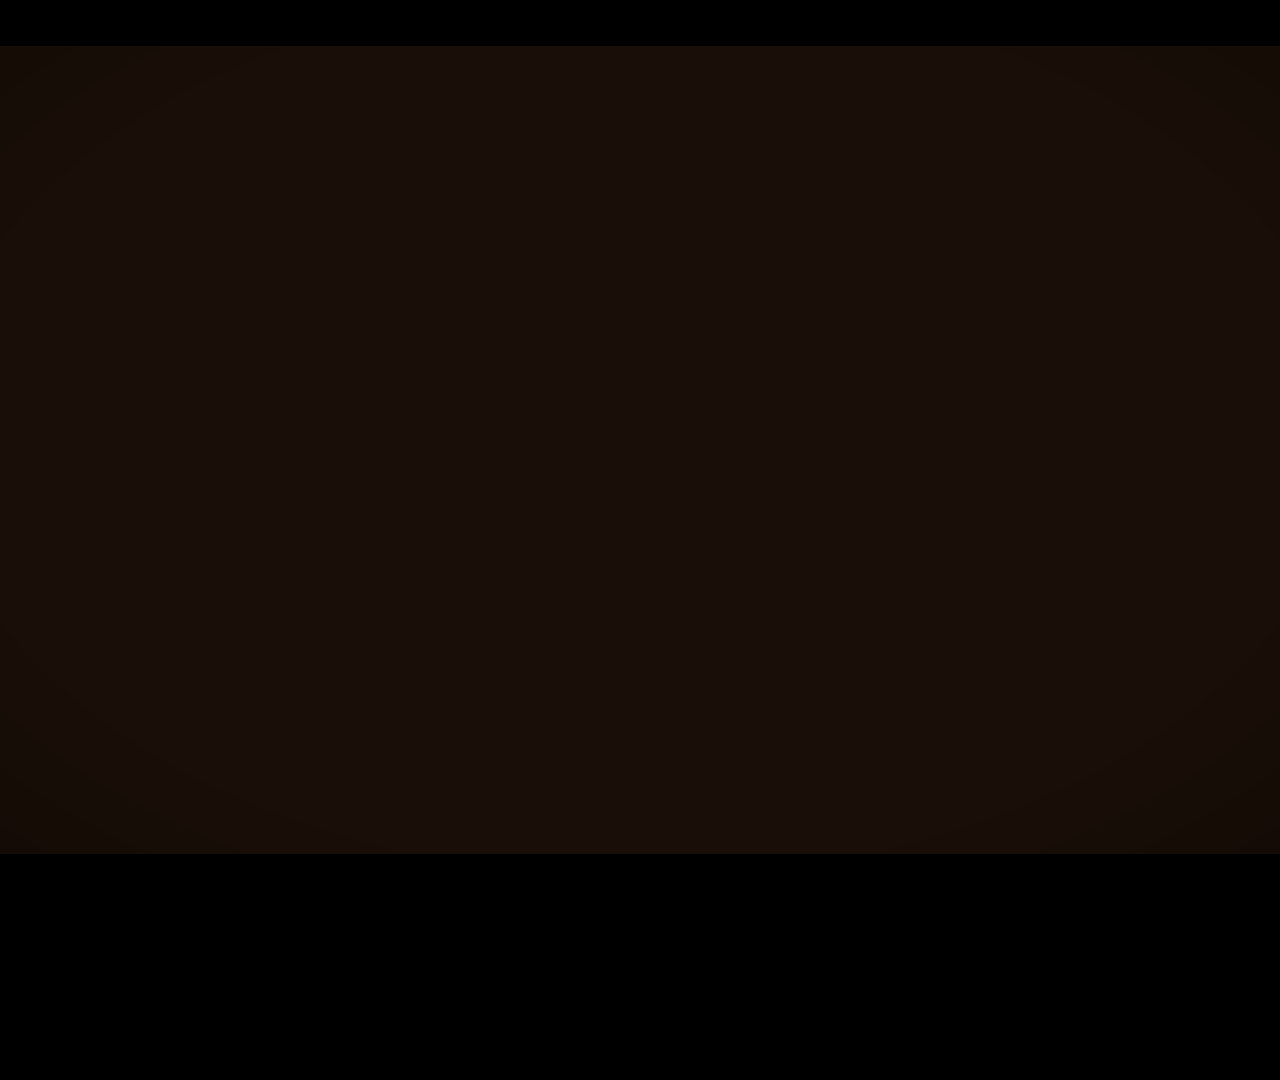
<file: am-hassan-mutaffifin/tpl.html>
<!doctype html>
<html lang="ar">
<head>
<meta charset="utf-8">
<link rel="stylesheet" href="fonts/fonts.css">
<script src="env.js"></script>
<style>
*{box-sizing:border-box;margin:0;padding:0}
html,body{width:1920px;height:1080px;overflow:hidden;background:#000}
#stage{position:absolute;inset:0;overflow:hidden;background:#1a0f08}
.layer{position:absolute;inset:0}
svg.full{position:absolute;left:0;top:0;width:1920px;height:1080px;overflow:hidden}
.scene{position:absolute;inset:0;display:none}
#isl{background:radial-gradient(110% 90% at 50% 38%,#11343D 0%,#0A2129 45%,#051118 100%);opacity:0}
#grain{mix-blend-mode:overlay;opacity:.10;pointer-events:none}
#vig{background:radial-gradient(95% 85% at 50% 48%,transparent 58%,rgba(0,0,0,.55) 100%);pointer-events:none}
.bar{position:absolute;left:0;width:1920px;height:46px;background:#000}
#fade{background:#000;opacity:0}
#flashW{background:#fff;opacity:0}
/* verses */
.verse{position:absolute;left:0;width:1920px;text-align:center;direction:rtl;font-family:'KFGQPC Hafs';color:#F7E6B5;line-height:1.9;white-space:nowrap;text-shadow:0 0 28px rgba(255,214,140,.45),0 0 2px rgba(255,240,200,.8);transform-origin:50% 50%}
#sadaqa{position:absolute;left:0;width:1920px;text-align:center;direction:rtl;font-family:'Amiri';font-weight:700;font-size:86px;color:#F2C96A;text-shadow:0 0 30px rgba(255,200,90,.6)}
/* narration */
#narr{position:absolute;left:110px;width:1700px;top:968px;direction:rtl}
.nl{position:absolute;width:1700px;display:flex;flex-wrap:wrap;justify-content:center;column-gap:.26em;font-family:'IBM Plex Sans Arabic';font-weight:600;font-size:48px;line-height:1.4;color:#FFF6E4;text-shadow:0 3px 0 rgba(0,0,0,.55),0 4px 22px rgba(0,0,0,.9),0 0 3px rgba(0,0,0,.9);transform:translateY(-50%)}
.nl .w{display:inline-block}.nl .w.g{color:#FFD166}
/* bubbles */
.bub{position:absolute;direction:rtl;padding:16px 34px 20px;border-radius:38px;background:#FFFDF7;border:5px solid #3A2414;box-shadow:0 10px 0 rgba(40,20,5,.28),0 20px 44px rgba(0,0,0,.35);display:flex;flex-wrap:nowrap;column-gap:.24em;font-family:'IBM Plex Sans Arabic';font-weight:700;color:#2E1A0C;line-height:1.3;width:max-content;white-space:nowrap;transform-origin:var(--ox) 115%}
.bub::after{content:'';position:absolute;width:40px;height:40px;background:inherit;border:inherit;border-top:none;border-left:none;bottom:-25px;transform:rotate(45deg) skew(12deg,12deg)}
.bub.tl::after{left:64px}.bub.tr::after{right:64px}
.bub .name{position:absolute;top:-27px;right:26px;font-family:'Reem Kufi';font-size:24px;padding:1px 16px 3px;border-radius:16px;color:#fff;line-height:1.4}
.bub.H{border-color:#8A4B14;background:#FFF7E8}.bub.H .name{background:#8A4B14}
.bub.C{border-color:#2C6CA8;background:#F3F9FF}.bub.C .name{background:#2C6CA8}
.bub.M{border-color:#2F6B4A;background:#F2FBF4}.bub.M .name{background:#2F6B4A}
.bub.shout{border-width:7px;border-radius:18px 44px 18px 44px}
.bub .w.g{color:#C8102E}
/* lower third */
.lt{position:absolute;direction:rtl;display:flex;align-items:stretch;font-family:'Reem Kufi'}
.lt .a{background:#F2B544;color:#2A1606;font-size:50px;padding:4px 30px 10px;border-radius:0 14px 14px 0}
.lt .b{background:rgba(20,12,6,.86);color:#FFE9C4;font-size:30px;padding:16px 26px 10px;border-radius:14px 0 0 14px}
.tag{position:absolute;direction:rtl;font-family:'Lalezar';font-size:46px;padding:4px 26px 8px;border-radius:14px;color:#fff;white-space:nowrap;box-shadow:0 8px 0 rgba(0,0,0,.25)}
/* cards */
.card{position:absolute;direction:rtl;text-align:center;padding:38px 66px 32px;border-radius:26px;background:linear-gradient(180deg,rgba(13,40,48,.93),rgba(8,26,32,.93));border:2px solid rgba(217,180,106,.85);box-shadow:0 0 0 8px rgba(217,180,106,.12),0 30px 80px rgba(0,0,0,.55),inset 0 0 60px rgba(217,180,106,.08)}
.card::before{content:'';position:absolute;inset:10px;border-radius:18px;border:1px solid rgba(217,180,106,.45)}
.card .hd{font-family:'Reem Kufi';font-size:28px;color:#D9B46A;margin-bottom:8px}
.card .tx{font-family:'Amiri';font-size:52px;line-height:1.6;color:#F7EBD0}.card .tx .q{color:#FFE3A3}
.card .src{font-family:'Reem Kufi';font-size:26px;color:#D9B46A;margin-top:12px}
.card .ln{opacity:0}
.sign{font-family:'Lalezar'}
</style>
</head>
<body>
<div id="stage">
 <div class="layer" id="film"></div>
 <div class="layer" id="isl">
  <svg class="full" viewBox="0 0 1920 1080"><defs>
   <pattern id="geo" width="200" height="200" patternUnits="userSpaceOnUse"><g fill="none" stroke="#D9B46A" stroke-width="1.6">
     <rect x="58" y="58" width="84" height="84"/><rect x="58" y="58" width="84" height="84" transform="rotate(45 100 100)"/><circle cx="100" cy="100" r="22"/>
     <path d="M100 0 L100 41 M100 159 L100 200 M0 100 L41 100 M159 100 L200 100 M0 0 L70 70 M200 0 L130 70 M0 200 L70 130 M200 200 L130 130"/>
     <rect x="-42" y="-42" width="84" height="84" transform="rotate(45 0 0)"/><rect x="158" y="-42" width="84" height="84" transform="rotate(45 200 0)"/><rect x="-42" y="158" width="84" height="84" transform="rotate(45 0 200)"/><rect x="158" y="158" width="84" height="84" transform="rotate(45 200 200)"/></g></pattern>
   <radialGradient id="patFade" cx="50%" cy="42%" r="70%"><stop offset="0" stop-color="#fff"/><stop offset=".7" stop-color="#fff" stop-opacity=".35"/><stop offset="1" stop-color="#fff" stop-opacity="0"/></radialGradient>
   <mask id="patMask"><rect x="-200" y="-200" width="2320" height="1480" fill="url(#patFade)"/></mask></defs>
   <g mask="url(#patMask)"><rect id="patR" x="-400" y="-400" width="2720" height="1880" fill="url(#geo)" opacity=".13"/></g></svg>
  <canvas id="beams" width="1920" height="1080" style="position:absolute;inset:0;mix-blend-mode:screen"></canvas>
 </div>
 <div class="layer" id="mid"></div>
 <svg class="full" id="archSvg" viewBox="0 0 1920 1080"><g id="arch" opacity="0">
   <path id="archP1" d="M260 930 L260 430 C260 250 520 150 960 70 C1400 150 1660 250 1660 430 L1660 930 Z" fill="rgba(8,30,36,.55)" stroke="url(#gGold)" stroke-width="5"/>
   <path id="archP2" d="M300 900 L300 440 C300 280 540 190 960 112 C1380 190 1620 280 1620 440 L1620 900 Z" fill="none" stroke="#D9B46A" stroke-width="1.6" opacity=".7"/>
   <g transform="translate(960 70)"><use href="#star8" fill="none" stroke="url(#gGold)" stroke-width="4" transform="scale(.5)"/><circle r="9" fill="#F2D594"/></g>
   <circle id="archGlow" cx="960" cy="500" r="540" fill="url(#rGlowG)" opacity=".25"/></g></svg>
 <div class="layer" id="verses"></div>
 <div class="layer" id="ui"><div id="narr"></div></div>
 <canvas class="layer" id="grain" width="480" height="270" style="width:1920px;height:1080px;image-rendering:auto"></canvas>
 <div class="layer" id="vig"></div>
 <div class="bar" id="barT" style="top:0"></div><div class="bar" id="barB" style="bottom:0"></div>
 <div class="layer" id="flashW"></div>
 <div class="layer" id="fade"></div>
</div>
<svg width="0" height="0" style="position:absolute"><defs>
 <linearGradient id="gGold" x1="0" y1="0" x2="0" y2="1"><stop offset="0" stop-color="#FFE7A8"/><stop offset=".5" stop-color="#E3BA62"/><stop offset="1" stop-color="#A87A2C"/></linearGradient>
 <radialGradient id="rGlowG"><stop offset="0" stop-color="#FFE9B0" stop-opacity=".85"/><stop offset=".45" stop-color="#E9B95A" stop-opacity=".25"/><stop offset="1" stop-color="#E9B95A" stop-opacity="0"/></radialGradient>
 <radialGradient id="rSun"><stop offset="0" stop-color="#FFF4D0" stop-opacity="1"/><stop offset=".3" stop-color="#FFD98A" stop-opacity=".7"/><stop offset="1" stop-color="#FFB25A" stop-opacity="0"/></radialGradient>
 <radialGradient id="rBulb"><stop offset="0" stop-color="#FFF3C0" stop-opacity=".95"/><stop offset=".35" stop-color="#FFC966" stop-opacity=".45"/><stop offset="1" stop-color="#FFA940" stop-opacity="0"/></radialGradient>
 <linearGradient id="gSkyD" x1="0" y1="0" x2="0" y2="1"><stop offset="0" stop-color="#F6A45C"/><stop offset=".55" stop-color="#FFD39A"/><stop offset="1" stop-color="#FFE9C8"/></linearGradient>
 <linearGradient id="gWood" x1="0" y1="0" x2="0" y2="1"><stop offset="0" stop-color="#B9773F"/><stop offset="1" stop-color="#8A5328"/></linearGradient>
 <linearGradient id="gMango" x1="0" y1="0" x2="1" y2="1"><stop offset="0" stop-color="#F6F06A"/><stop offset=".5" stop-color="#FFD23C"/><stop offset="1" stop-color="#F59A2E"/></linearGradient>
 <linearGradient id="gRot" x1="0" y1="0" x2="1" y2="1"><stop offset="0" stop-color="#8E7B3A"/><stop offset="1" stop-color="#4E3B22"/></linearGradient>
 <radialGradient id="gOrange" cx="35%" cy="30%"><stop offset="0" stop-color="#FFC55A"/><stop offset="1" stop-color="#F07A1A"/></radialGradient>
 <radialGradient id="gApple" cx="35%" cy="30%"><stop offset="0" stop-color="#FF7A6A"/><stop offset="1" stop-color="#C4202A"/></radialGradient>
 <linearGradient id="gGround" x1="0" y1="0" x2="0" y2="1"><stop offset="0" stop-color="#C9A27A"/><stop offset="1" stop-color="#8F6A48"/></linearGradient>
 <linearGradient id="gScale" x1="0" y1="0" x2="0" y2="1"><stop offset="0" stop-color="#3E9A8E"/><stop offset="1" stop-color="#226A61"/></linearGradient>
 <linearGradient id="gBrass" x1="0" y1="0" x2="0" y2="1"><stop offset="0" stop-color="#F3DB9A"/><stop offset="1" stop-color="#B58A3A"/></linearGradient>
 <filter id="glow" x="-50%" y="-50%" width="200%" height="200%"><feGaussianBlur stdDeviation="8" result="b"/><feMerge><feMergeNode in="b"/><feMergeNode in="SourceGraphic"/></feMerge></filter>
 <filter id="blurS" x="-20%" y="-20%" width="140%" height="140%"><feGaussianBlur stdDeviation="14"/></filter>
 <filter id="sh" x="-30%" y="-30%" width="160%" height="170%"><feDropShadow dx="0" dy="12" stdDeviation="10" flood-color="#2A1000" flood-opacity=".35"/></filter>
 <path id="star8" d="M0 -60 L17 -41 L42 -42 L41 -17 L60 0 L41 17 L42 42 L17 41 L0 60 L-17 41 L-42 42 L-41 17 L-60 0 L-41 -17 L-42 -42 L-17 -41 Z"/>
 <path id="spark" d="M0 -60 C8 -8 8 -8 60 0 C8 8 8 8 0 60 C-8 8 -8 8 -60 0 C-8 -8 -8 -8 0 -60 Z"/>
</defs></svg>
<script>
const Q=${QURAN};
// ================= utilities =================
const W=1920,H=1080,DUR=207.5,FPS=30;
const clamp=(v,a=0,b=1)=>Math.min(b,Math.max(a,v));
const P=(t,a,d)=>clamp((t-a)/d);
const lerp=(a,b,k)=>a+(b-a)*k;
const E={out:k=>1-Math.pow(1-k,3),in:k=>k*k*k,inOut:k=>k<.5?4*k*k*k:1-Math.pow(-2*k+2,3)/2,sine:k=>-(Math.cos(Math.PI*k)-1)/2,
 back:k=>{const c1=1.7,c3=c1+1;return k<=0?0:1+c3*Math.pow(k-1,3)+c1*Math.pow(k-1,2)},
 elastic:k=>k<=0?0:k>=1?1:Math.pow(2,-10*k)*Math.sin((k*10-.75)*(2*Math.PI)/3)+1};
const pop=(t,a,d=.5)=>E.back(P(t,a,d));
const bell=(t,a,d)=>{const k=(t-a)/d;return k<0||k>1?0:Math.sin(Math.PI*k)};
const win=(t,a,b,fi=.5,fo=.5)=>Math.min(E.sine(P(t,a,fi)),1-E.sine(P(t,b-fo,fo)));
// keyframes: [[t,v],...] with inOut easing between
function kf(t,keys,ease=E.inOut){if(t<=keys[0][0])return keys[0][1];for(let i=1;i<keys.length;i++){if(t<=keys[i][0]){const k=ease((t-keys[i-1][0])/(keys[i][0]-keys[i-1][0]));return lerp(keys[i-1][1],keys[i][1],k);}}return keys[keys.length-1][1];}
const $=id=>document.getElementById(id);
function T(el,x,y,s=1,r=0,o){if(typeof el==='string')el=$(el);if(!el)return;const sx=Array.isArray(s)?s[0]:s,sy=Array.isArray(s)?s[1]:s;el.setAttribute('transform',`translate(${x.toFixed(2)} ${y.toFixed(2)}) rotate(${r.toFixed(2)}) scale(${(Math.abs(sx)<1e-4?1e-4:sx).toFixed(4)} ${(Math.abs(sy)<1e-4?1e-4:sy).toFixed(4)})`);if(o!==undefined)el.setAttribute('opacity',clamp(o).toFixed(3));}
function O(el,o){if(typeof el==='string')el=$(el);if(el)el.setAttribute('opacity',clamp(o).toFixed(3));}
const AR='٠١٢٣٤٥٦٧٨٩';const ar=n=>String(n).replace(/[0-9]/g,d=>AR[d]).replace('.','٫');
function rng(seed){return function(){seed|=0;seed=seed+0x6D2B79F5|0;let t=Math.imul(seed^seed>>>15,1|seed);t=t+Math.imul(t^t>>>7,61|t)^t;return((t^t>>>14)>>>0)/4294967296}}
const env=t=>{const i=Math.floor(t*FPS);return (window.ENV&&ENV[i])||0};
const shake=(t,a,d,amp,f=60)=>{const k=P(t,a,d);return k<=0||k>=1?0:Math.sin(t*f)*amp*(1-k)};
// clip A / clip B voice time -> film timeline
const a=t=>t<66.25?t+2.0:t+32.0;      // 30s verse slot inserted at 66.25
const b=t=>t+111.4;
const VS=68.25,VE=98.25,ES=171.0,SAD=201.0; // verse slot, end card, "sadaqa"

// ================= lines =================
// [speaker, parts:[start,end,text] ..., opts]
const LINES=[
 {sp:'N',p:[[a(0.36),a(1.64),'في سوق الخضار...'],[a(2.28),a(2.99),'عم حسن،'],[a(3.34),a(4.92),'أشطر فكهاني في المنطقة.']]},
 {sp:'N',p:[[a(5.62),a(6.44),'أو...'],[a(6.78),a(7.57),'هو فاكر كده.']]},
 {sp:'H',p:[[a(8.27),a(9.6),'قرّب يا باشا، قرّب!'],[a(9.6),a(12.03),'مانجة عسل، لسه نازلة من عالشجرة!']],b:{x:1230,y:250,tail:'tl'},g:['عسل،'],size:42},
 {sp:'N',p:[[a(12.69),a(14.18),'اللي فوق عسل فعلاً...'],[a(14.55),a(16.0),'إنما اللي تحت؟'],[a(16.02),a(16.79),'ربنا يستر.']],g:['فوق','تحت؟']},
 {sp:'C',p:[[a(17.17),a(18.6),'إديني اتنين كيلو يا عم حسن،'],[a(18.6),a(20.18),'بس اخترلي من الحلو، الله يخليك.']],b:{x:120,y:330,tail:'tl'},size:40,wrap:760},
 {sp:'H',p:[[a(20.49),a(21.54),'من عينيا يا باشا!'],[a(21.54),a(22.45),'ده أنا ميزاني...'],[a(22.5),a(23.18),'دهب!']],b:{x:1020,y:230,tail:'tl'},g:['دهب!']},
 {sp:'N',p:[[a(23.49),a(24.6),'دهب فعلاً...'],[a(24.6),a(26.33),'ما هو بياكل من كل كيلو،'],[a(26.72),a(27.1),'ربع.']],g:['ربع.']},
 {sp:'H',p:[[a(27.6),a(28.6),'هيهيهي...'],[a(28.6),a(29.53),'ولا من شاف،'],[a(30.10),a(30.79),'ولا من دري.']],b:{x:1180,y:250,tail:'tl'}},
 {sp:'N',p:[[a(31.25),a(31.72),'وفي يوم،'],[a(32.15),a(34.35),'عم حسن راح يشتري بضاعة من تاجر الجملة.']],g:['الجملة.']},
 {sp:'M',p:[[a(34.72),a(36.4),'عشرين كيلو برتقان يا معلم،'],[a(36.4),a(38.12),'والوزن مظبوط بالجرام!']],b:{x:1080,y:172,tail:'tr'},g:['عشرين'],size:42},
 {sp:'N',p:[[a(38.50),a(39.48),'رجع المحل،'],[a(39.48),a(40.21),'ووزنهم...'],[a(40.67),a(41.68),'طلعوا سبعتاشر.']],g:['سبعتاشر.']},
 {sp:'N',p:[[a(42.21),a(43.38),'وبص تحت في القفص،'],[a(43.71),a(45.22),'لقى نص البرتقان بايظ.']],g:['بايظ.']},
 {sp:'H',p:[[a(45.77),a(46.44),'إيه ده؟!'],[a(46.44),a(47.28),'ده غش!']],b:{x:1210,y:260,tail:'tl'},g:['غش!'],size:60,shout:1},
 {sp:'H',p:[[a(47.28),a(48.46),'أنا عايز حقي كامل!'],[a(48.46),a(49.72),'مش ناقص ولا جرام!']],b:{x:330,y:176,tail:'tl'},g:['كامل!'],size:46,shout:1},
 {sp:'M',p:[[a(49.72),a(50.64),'مالك يا عم حسن؟'],[a(50.94),a(52.25),'ما هو ده شغل السوق.'],[a(52.62),a(53.11),'ولا إيه؟']],b:{x:1000,y:176,tail:'tr'},size:40},
 {sp:'N',p:[[a(53.47),a(54.11),'ثانية واحدة...'],[a(54.62),a(55.54),'وقّف المشهد هنا.']],g:['وقّف']},
 {sp:'N',p:[[a(55.93),a(58.59),'الراجل اللي زعلان دلوقتي عشان حقه نقص...']]},
 {sp:'N',p:[[a(59.03),a(61.68),'هو هو اللي بينقّص حق الناس كل يوم.']],g:['هو','بينقّص']},
 {sp:'N',p:[[a(62.01),a(63.77),'والقرآن وصف التصرف ده...'],[a(64.12),a(66.05),'من أكتر من ١٤٠٠ سنة.']],g:['والقرآن','١٤٠٠']},
 {sp:'N',p:[[a(66.46),a(66.87),'«ويل»...'],[a(67.34),a(70.30),'الشيخ السعدي وضّح إنها كلمة عذاب ووعيد.']],g:['«ويل»...','السعدي']},
 {sp:'N',p:[[a(70.72),a(71.48),'والتطفيف،'],[a(71.80),a(73.38),'زي ما وضّح ابن كثير،'],[a(73.38),a(75.6),'هو البخس في الكيل والميزان...']],g:['والتطفيف،','كثير،']},
 {sp:'N',p:[[a(75.6),a(77.56),'يعني ياخد زيادة لما يشتري،'],[a(77.56),a(78.8),'وينقّص لما يبيع.']],g:['زيادة','وينقّص']},
 {sp:'N',p:[[b(0.0),b(3.85),'والإمام الطبري وضّح إنهم اللي بينقصوا الناس حقهم،'],[b(4.25),b(5.67),'ويبخسوهم حقوقهم.']],g:['الطبري']},
 {sp:'N',p:[[b(6.10),b(7.65),'والسعدي سمّاها باسمها:'],[b(7.95),b(9.59),'سرقة لأموال الناس.']],g:['سرقة']},
 {sp:'N',p:[[b(10.01),b(11.32),'وفي صحيح مسلم،'],[b(11.32),b(14.66),'النبي صلى الله عليه وسلم مرّ على كومة أكل،']],g:['مسلم،']},
 {sp:'N',p:[[b(14.99),b(16.2),'فدخّل إيده فيها...'],[b(16.2),b(17.62),'لقى فيها بلل.'],[b(17.62),b(18.24),'فقال:']],g:['بلل.']},
 {sp:'N',p:[[b(20.75),b(21.06),'قال:']]},
 {sp:'N',p:[[b(23.77),b(25.29),'يعني المطر نزل عليه.']]},
 {sp:'N',p:[[b(25.72),b(27.62),'فقال صلى الله عليه وسلم:']]},
 {sp:'N',p:[[b(33.30),b(35.32),'ودار الإفتاء المصرية بتأكد:'],[b(35.73),b(38.30),'الغش في البيع والشراء حرام شرعاً.']],g:['حرام']},
 {sp:'N',p:[[b(38.69),b(40.72),'عم حسن فضل ساكت طول الطريق...']]},
 {sp:'H',p:[[b(41.15),b(41.75),'يعني أنا...'],[b(42.34),b(43.55),'كنت بعمل في الناس كده،'],[b(44.02),b(44.56),'كل يوم؟']],b:{x:1180,y:270,tail:'tl'},size:42},
 {sp:'N',p:[[b(45.08),b(46.44),'وتاني يوم الصبح...'],[b(46.44),b(47.66),'ظبط الميزان،'],[b(47.66),b(49.16),'وشال الفاكهة البايظة على جنب.']],g:['ظبط']},
 {sp:'C',p:[[b(49.65),b(50.56),'إيه ده يا عم حسن؟'],[b(50.96),b(52.25),'ده الوزن زايد النهارده!']],b:{x:140,y:330,tail:'tl'},g:['زايد'],size:42},
 {sp:'H',p:[[b(52.75),b(53.84),'خلّيها زيادة يا ابني...'],[b(54.22),b(55.17),'أحسن ما تبقى ناقصة.']],b:{x:1010,y:235,tail:'tl'},size:42},
 {sp:'N',p:[[b(55.64),b(56.83),'اللي ترضاه لنفسك...'],[b(57.30),b(58.14),'ارضاه للناس.']],big:1,g:['ارضاه','للناس.']},
];
const NAMES={H:'عم حسن',C:'الزبون',M:'تاجر الجملة'};
const SPK={N:[],H:[],C:[],M:[]};LINES.forEach(L=>L.p.forEach(p=>SPK[L.sp].push([p[0]-0.03,p[1]+0.05])));
const talk=(sp,t)=>SPK[sp].some(([s,e])=>t>=s&&t<=e)?env(t):0;
const UI=$('ui'),narrRoot=$('narr');
LINES.forEach((L,i)=>{const el=document.createElement('div');const size=L.size||(L.sp==='N'?(L.big?70:48):46);
  if(L.sp==='N'){el.className='nl';el.style.fontSize=size+'px';narrRoot.appendChild(el);}
  else{el.className='bub '+L.sp+' '+L.b.tail+(L.shout?' shout':'');el.style.left=L.b.x+'px';el.style.top=L.b.y+'px';el.style.fontSize=size+'px';el.style.setProperty('--ox',L.b.tail==='tr'?'85%':'15%');
    if(L.wrap){el.style.flexWrap='wrap';el.style.whiteSpace='normal';el.style.maxWidth=L.wrap+'px';el.style.justifyContent='center';}
    const nm=document.createElement('div');nm.className='name';nm.textContent=NAMES[L.sp];el.appendChild(nm);UI.insertBefore(el,narrRoot);}
  L.el=el;L.words=[];L.start=L.p[0][0];L.end=L.p[L.p.length-1][1];
  L.p.forEach(([s,e,txt])=>{const ws=txt.split(' ');const wts=ws.map(w=>w.replace(/[.،؟!:«»"]/g,'').length+1.6);const tot=wts.reduce((x,y)=>x+y,0);let c=0;
   ws.forEach((w,j)=>{const sp=document.createElement('span');sp.className='w'+((L.g||[]).includes(w)?' g':'');sp.textContent=w;el.appendChild(sp);L.words.push({el:sp,t:s+(e-s)*0.9*c/tot-0.07,hot:(L.g||[]).includes(w)});c+=wts[j];});});});
LINES.forEach((L,i)=>{const nx=LINES.slice(i+1).find(M=>M.sp==='N'===(L.sp==='N'));L.exit=L.sp==='N'?Math.min(L.end+1.0,nx?nx.start-0.12:L.end+1.4):L.end+0.45;});
function updateText(t){LINES.forEach(L=>{const vis=t>=L.start-0.15&&t<L.exit;if(!vis){L.el.style.display='none';return;}L.el.style.display='flex';
  const x=P(t,L.exit-0.3,0.3);
  if(L.sp==='N'){L.el.style.opacity=(1-x).toFixed(3);L.el.style.transform=`translateY(calc(-50% + ${(-12*x).toFixed(1)}px))`;}
  else{if(!L.wd){L.wd=L.el.offsetWidth;}const left=clamp(L.b.x,40,1880-L.wd);L.el.style.left=left+'px';const k=pop(t,L.start-0.15,0.4)*(1-E.in(x));
    const jit=L.shout?Math.sin(t*70)*3:0;L.el.style.transform=`translate(${jit.toFixed(1)}px,-100%) scale(${Math.max(0,k).toFixed(4)}) rotate(${(Math.sin(t*2+L.start)*1).toFixed(2)}deg)`;L.el.style.opacity=clamp(k*3).toFixed(3);}
  L.words.forEach(w=>{const k=P(t,w.t,0.42),ke=E.out(k);w.el.style.opacity=ke.toFixed(3);
    const sc=w.hot&&L.sp!=='N'?lerp(1.5,1,E.elastic(P(t,w.t,0.8))):1;
    w.el.style.transform=`translateY(${((1-ke)*14).toFixed(1)}px) scale(${sc.toFixed(3)})`;w.el.style.filter=k<1&&L.sp==='N'?`blur(${((1-ke)*7).toFixed(1)}px)`:'none';});});}

// ================= character rig =================
function person(id,o){
 const sk=o.skin,sd=o.skinD,hc=o.hair,sl=o.sleeve||o.top;
 const arm=(s,x)=>`<g id="${id}_a${s}" transform="translate(${x} 36)"><g id="${id}_a${s}u"><rect x="-24" y="-16" width="48" height="130" rx="24" fill="${sl}"/><g id="${id}_a${s}f" transform="translate(0 100)"><rect x="-21" y="-14" width="42" height="${o.short?44:106}" rx="21" fill="${sl}"/>${o.short?`<rect x="-17" y="20" width="34" height="78" rx="17" fill="${sk}"/>`:''}<g id="${id}_p${s}">${(o.hold&&o.hold[s])||''}</g><circle cy="104" r="26" fill="${sk}"/><path d="M-14 112 q14 12 28 0" stroke="${sd}" stroke-width="3" fill="none" opacity=".5"/></g></g></g>`;
 const bw=o.belly||104;
 let body='';
 if(o.style==='robe'){body=`<path d="M-${bw} ${o.len||500} C-${bw+18} 240 -${bw-4} 34 -48 2 L48 2 C${bw-4} 34 ${bw+18} 240 ${bw} ${o.len||500} Z" fill="${o.top}"/>
   <clipPath id="${id}_bc"><path d="M-${bw} ${o.len||500} C-${bw+18} 240 -${bw-4} 34 -48 2 L48 2 C${bw-4} 34 ${bw+18} 240 ${bw} ${o.len||500} Z"/></clipPath>
   <g clip-path="url(#${id}_bc)" opacity=".28">${[-90,-60,-30,0,30,60,90].map(x=>`<rect x="${x-3}" y="0" width="6" height="520" fill="${o.stripe||'#5B6E86'}"/>`).join('')}</g>
   <path d="M-26 2 L0 86 L26 2" fill="none" stroke="${o.stripe||'#5B6E86'}" stroke-width="5" opacity=".7"/><circle cy="52" r="5" fill="${o.stripe||'#5B6E86'}"/>
   <ellipse cx="-46" cy="${(o.len||500)+8}" rx="44" ry="16" fill="#3A2414"/><ellipse cx="46" cy="${(o.len||500)+8}" rx="44" ry="16" fill="#3A2414"/>`;}
 else{body=`<rect x="-78" y="280" width="68" height="220" rx="24" fill="${o.pants}"/><rect x="10" y="280" width="68" height="220" rx="24" fill="${o.pants}"/><ellipse cx="-48" cy="506" rx="50" ry="18" fill="#2A1A10"/><ellipse cx="48" cy="506" rx="50" ry="18" fill="#2A1A10"/>
   <path d="M-${bw} 310 C-${bw+12} 180 -${bw-6} 30 -48 2 L48 2 C${bw-6} 30 ${bw+12} 180 ${bw} 310 Z" fill="${o.top}"/><rect x="-${bw-2}" y="296" width="${2*bw-4}" height="18" rx="6" fill="#3A2414"/>
   ${o.style==='vest'?`<path d="M-${bw} 300 C-${bw+10} 180 -${bw-6} 30 -52 2 L-22 2 L-8 300 Z M${bw} 300 C${bw+10} 180 ${bw-6} 30 52 2 L22 2 L8 300 Z" fill="${o.vest}"/><circle cx="-14" cy="140" r="5" fill="#E7C06A"/><circle cx="-12" cy="200" r="5" fill="#E7C06A"/><path d="M-30 30 Q0 70 30 30" fill="none" stroke="#E7C06A" stroke-width="4"/>`:`<path d="M-30 2 L0 40 L30 2" fill="none" stroke="rgba(0,0,0,.18)" stroke-width="5"/><path d="M0 40 V300" stroke="rgba(0,0,0,.14)" stroke-width="4"/>`}`;}
 const eye=(x,s)=>`<clipPath id="${id}_ec${s}"><ellipse cx="${x}" cy="-18" rx="16" ry="17"/></clipPath><g clip-path="url(#${id}_ec${s})"><ellipse cx="${x}" cy="-18" rx="16" ry="17" fill="#fff"/><g class="pup"><circle cx="${x}" cy="-17" r="8.5" fill="#2A160A"/><circle cx="${x-3}" cy="-20" r="2.8" fill="#fff"/></g><rect id="${id}_lid${s}" x="${x-20}" y="-74" width="40" height="38" fill="${sk}"/><rect id="${id}_lidb${s}" x="${x-20}" y="0" width="40" height="30" fill="${sk}"/></g>`;
 return `<g id="${id}">
 <ellipse cx="0" cy="${o.style==='robe'?(o.len||500)+16:520}" rx="140" ry="20" fill="#000" opacity=".2"/>
 <g id="${id}_b">${body}${arm('R',-(bw-12))}${arm('L',bw-12)}
 <rect x="-24" y="-30" width="48" height="44" rx="14" fill="${sd}"/>
 <g id="${id}_head" transform="translate(0 -96)"><g id="${id}_hr">
  <ellipse cx="-78" cy="4" rx="14" ry="20" fill="${sd}"/><ellipse cx="78" cy="4" rx="14" ry="20" fill="${sd}"/>
  <path d="M-74 -30 C-74 -100 74 -100 74 -30 L70 38 C66 84 30 100 0 100 C-30 100 -66 84 -70 38 Z" fill="${sk}"/>
  <path id="${id}_red" d="M-74 -30 C-74 -100 74 -100 74 -30 L70 38 C66 84 30 100 0 100 C-30 100 -66 84 -70 38 Z" fill="#E0301E" opacity="0"/>
  ${o.hairSvg}
  <ellipse cx="-48" cy="18" rx="15" ry="9" fill="#E8735A" opacity=".28"/><ellipse cx="48" cy="18" rx="15" ry="9" fill="#E8735A" opacity=".28"/>
  ${eye(-30,'R')}${eye(30,'L')}
  <g id="${id}_bR" transform="translate(-30 -46)"><rect x="-19" y="-${o.brow||5}" width="38" height="${(o.brow||5)*2}" rx="5" fill="${hc}"/></g>
  <g id="${id}_bL" transform="translate(30 -46)"><rect x="-19" y="-${o.brow||5}" width="38" height="${(o.brow||5)*2}" rx="5" fill="${hc}"/></g>
  <path d="M-7 -8 C-13 12 -10 20 0 22 C10 20 13 12 7 -8" fill="none" stroke="${sd}" stroke-width="5" stroke-linecap="round"/>
  <g id="${id}_m" transform="translate(0 ${o.mouthY||62})">
   <g id="${id}_mT"><ellipse id="${id}_mTe" rx="19" ry="8" fill="#4A0F18"/><rect id="${id}_mTt" x="-13" y="-9" width="26" height="6" rx="2" fill="#fff"/><ellipse id="${id}_mTg" cy="8" rx="10" ry="5" fill="#C8505A"/></g>
   <path id="${id}_mS" d="M-22 -4 Q0 14 22 -4" fill="none" stroke="#4A0F18" stroke-width="6" stroke-linecap="round"/>
   <path id="${id}_mF" d="M-20 8 Q0 -8 20 8" fill="none" stroke="#4A0F18" stroke-width="6" stroke-linecap="round"/>
   <path id="${id}_mK" d="M-18 2 Q6 10 24 -8" fill="none" stroke="#4A0F18" stroke-width="6" stroke-linecap="round"/>
   <g id="${id}_mG"><path d="M-26 -6 Q0 30 26 -6 Z" fill="#fff" stroke="#4A0F18" stroke-width="5" stroke-linejoin="round"/><path d="M-20 2 H20" stroke="#D8C8B8" stroke-width="2"/></g>
  </g>
  ${o.faceSvg||''}
 </g></g></g></g>`;}
// pose state
function pose(id,s){
 const g=s.gaze||[0,0];document.querySelectorAll(`#${id}_head .pup`).forEach(e=>e.setAttribute('transform',`translate(${g[0]} ${g[1]})`));
 const lid=s.eyes==='c'?1:(s.lid||0), wide=s.eyes==='w'?1:0;
 ['R','L'].forEach(k=>{$(id+'_lid'+k).setAttribute('transform',`translate(0 ${(lid*40-(wide*6)).toFixed(1)})`);$(id+'_lidb'+k).setAttribute('transform',`translate(0 ${(-(s.squint||0)*12).toFixed(1)})`);});
 const bu=s.browY||0;$(id+'_bR').setAttribute('transform',`translate(-30 ${-46-bu}) rotate(${s.browR!==undefined?s.browR:(s.brow||0)})`);$(id+'_bL').setAttribute('transform',`translate(30 ${-46-bu}) rotate(${s.browL!==undefined?s.browL:-(s.brow||0)})`);
 const tk=s.talk||0;const m=tk>0.05?'T':({smile:'S',frown:'F',smirk:'K',grin:'G',o:'T'}[s.mouth||'smile']);
 ['T','S','F','K','G'].forEach(k=>O(id+'_m'+k,k===m?1:0));
 if(m==='T'){const big=s.shout?1.5:1;const open=s.mouth==='o'&&tk<=0.05?(s.oSize||14):(5+tk*24*big);$(id+'_mTe').setAttribute('ry',open.toFixed(1));$(id+'_mTe').setAttribute('rx',((s.shout?24:18)+tk*6).toFixed(1));O(id+'_mTt',open>11?1:0);O(id+'_mTg',open>14?1:0);$(id+'_mTt').setAttribute('y',(-open+2).toFixed(1));$(id+'_mTg').setAttribute('cy',(open*0.5).toFixed(1));}
 const aR=s.aR||[0,0],aL=s.aL||[0,0];
 $(id+'_aRu').setAttribute('transform',`rotate(${aR[0]})`);$(id+'_aRf').setAttribute('transform',`translate(0 100) rotate(${aR[1]})`);
 $(id+'_aLu').setAttribute('transform',`rotate(${aL[0]})`);$(id+'_aLf').setAttribute('transform',`translate(0 100) rotate(${aL[1]})`);
 $(id+'_hr').setAttribute('transform',`translate(${s.hx||0} ${s.hy||0}) rotate(${s.head||0})`);
 $(id+'_b').setAttribute('transform',`rotate(${s.lean||0}) scale(${1+(s.sq||0)*0.04} ${1-(s.sq||0)*0.04})`);
 O(id+'_red',s.red||0);
}
const blink=(t,seed=0)=>{const c=(t*0.37+seed*0.61)%1;return c<0.035?1:0};
// --- the cast
const HAS={style:'robe',skin:'#C98F62',skinD:'#B07A50',hair:'#4A4038',top:'#D9DEE6',sleeve:'#D9DEE6',stripe:'#6B7F99',belly:122,brow:6,mouthY:66,
 hairSvg:`<path d="M-80 -24 C-84 -6 -80 14 -74 26 L-70 -30 Z M80 -24 C84 -6 80 14 74 26 L70 -30 Z" fill="#7A7068"/><path d="M-78 -34 C-80 -112 80 -112 78 -34 C40 -52 -40 -52 -78 -34 Z" fill="#FBF7EE" stroke="#D8D0C0" stroke-width="3"/><path d="M-76 -40 C-40 -56 40 -56 76 -40" fill="none" stroke="#D8D0C0" stroke-width="3"/>`,
 faceSvg:`<path d="M-48 46 C-34 26 -10 30 0 40 C10 30 34 26 48 46 C34 58 12 54 0 50 C-12 54 -34 58 -48 46 Z" fill="#4A4038"/>`};
const HASB={...HAS,len:372};
const CUS={style:'shirt',skin:'#E0AE82',skinD:'#C99468',hair:'#2B1C12',top:'#5BA4E0',sleeve:'#5BA4E0',pants:'#3A465C',short:1,brow:4,
 hairSvg:`<path d="M-80 -22 C-90 -112 90 -112 80 -22 C66 -62 30 -76 -10 -70 C-40 -70 -66 -56 -80 -22 Z" fill="#2B1C12"/>`,
 faceSvg:`<g fill="none" stroke="#2A2A30" stroke-width="5"><circle cx="-30" cy="-18" r="22"/><circle cx="30" cy="-18" r="22"/><path d="M-8 -18 H8 M-52 -20 L-74 -26 M52 -20 L74 -26"/></g>`};
const MER={style:'vest',skin:'#B97A4F',skinD:'#9E6540',hair:'#17110C',top:'#F2E6CC',sleeve:'#F2E6CC',vest:'#2F6B4A',pants:'#2E2A26',brow:5,mouthY:64,
 hairSvg:`<path d="M-80 -18 C-92 -116 92 -116 80 -18 C70 -66 20 -84 -30 -78 C-56 -74 -72 -52 -80 -18 Z" fill="#17110C"/><path d="M-40 -84 C0 -96 40 -90 62 -70" fill="none" stroke="#5A5048" stroke-width="5" stroke-linecap="round" opacity=".7"/>`,
 faceSvg:`<path d="M-34 44 C-20 34 -6 38 0 42 C6 38 20 34 34 44 C20 48 8 46 0 46 C-8 46 -20 48 -34 44 Z" fill="#17110C"/><path d="M-12 84 Q0 98 12 84 Q0 90 -12 84 Z" fill="#17110C"/>`};

// ================= props =================
const mango=(x,y,r=30,rot=-20,rotten=0,sp=0)=>{const d=`M${-1.25*r} ${0.1*r} C${-1.3*r} ${-0.8*r} ${0.1*r} ${-1.08*r} ${0.85*r} ${-0.62*r} C${1.5*r} ${-0.22*r} ${1.4*r} ${0.62*r} ${0.62*r} ${0.86*r} C${-0.3*r} ${1.12*r} ${-1.2*r} ${0.82*r} ${-1.25*r} ${0.1*r} Z`;
 return `<g transform="translate(${x} ${y}) rotate(${rot})"><path d="${d}" fill="url(#${rotten?'gRot':'gMango'})" stroke="${rotten?'#33261A':'#C8781E'}" stroke-width="2.5"/>${rotten?`<circle cx="${-r*.4}" cy="${-r*.2}" r="${r*.22}" fill="#2A1E12" opacity=".8"/><circle cx="${r*.35}" cy="${r*.25}" r="${r*.3}" fill="#2A1E12" opacity=".7"/><circle cx="${r*.6}" cy="${-r*.3}" r="${r*.12}" fill="#B8C080" opacity=".6"/>`:`<path d="M${-0.9*r} ${0.2*r} C${-0.9*r} ${-0.5*r} ${-0.2*r} ${-0.8*r} ${0.3*r} ${-0.7*r}" fill="none" stroke="#fff" stroke-width="${r*.16}" stroke-linecap="round" opacity=".45"/><ellipse cx="${0.75*r}" cy="${0.25*r}" rx="${r*.5}" ry="${r*.42}" fill="#E8452E" opacity=".45"/>`}<path d="M${-1.22*r} ${0.05*r} q${-0.28*r} ${-0.2*r} ${-0.2*r} ${-0.5*r}" stroke="#4A6A2A" stroke-width="${Math.max(3,r*.12)}" fill="none" stroke-linecap="round"/></g>`;};
const orange=(x,y,r=28,rotten=0)=>`<g transform="translate(${x} ${y})"><circle r="${r}" fill="${rotten?'url(#gRot)':'url(#gOrange)'}" stroke="${rotten?'#33261A':'#C8600E'}" stroke-width="2.5"/>${rotten?`<circle cx="${-r*.3}" cy="${r*.1}" r="${r*.38}" fill="#DDE6C8" opacity=".55"/><circle cx="${r*.35}" cy="${-r*.3}" r="${r*.22}" fill="#2A1E12" opacity=".75"/>`:`<circle cx="${-r*.35}" cy="${-r*.38}" r="${r*.26}" fill="#fff" opacity=".4"/><circle cx="${r*.1}" cy="${-r*.82}" r="3" fill="#4A7A2A"/>`}</g>`;
const apple=(x,y,r=24)=>`<g transform="translate(${x} ${y})"><circle r="${r}" fill="url(#gApple)" stroke="#8E1620" stroke-width="2.5"/><circle cx="${-r*.35}" cy="${-r*.38}" r="${r*.25}" fill="#fff" opacity=".4"/><path d="M0 ${-r} q4 -12 12 -14" stroke="#5A3A1A" stroke-width="4" fill="none"/></g>`;
function pile(kind,cx,base,rows,r,seed=1){const rd=rng(seed);let s='';for(let row=0;row<rows;row++){const n=rows-row;for(let i=0;i<n;i++){const x=cx+(i-(n-1)/2)*r*(kind==='mango'?2.3:2.02)+(rd()-.5)*5,y=base-r-row*r*1.66;s+=kind==='mango'?mango(x,y,r,-25+rd()*50):kind==='orange'?orange(x,y,r):apple(x,y,r);}}return s;}
const crate=(x,y,w,h,c='#B9773F')=>`<g transform="translate(${x} ${y})"><rect x="${-w/2}" y="${-h}" width="${w}" height="${h}" rx="5" fill="${c}" stroke="#6E4420" stroke-width="3"/>${[...Array(Math.max(2,Math.round(h/34)))].map((_,i,a)=>`<rect x="${-w/2}" y="${-h+ (i+0.5)*h/a.length-2}" width="${w}" height="4" fill="#6E4420" opacity=".55"/>`).join('')}<rect x="${-w/2+8}" y="${-h}" width="10" height="${h}" fill="#6E4420" opacity=".4"/><rect x="${w/2-18}" y="${-h}" width="10" height="${h}" fill="#6E4420" opacity=".4"/></g>`;
function awning(x,y,w,h,c1,c2,n=9){const sw=w/n;let s=`<g transform="translate(${x} ${y})">`;for(let i=0;i<n;i++){s+=`<path d="M${i*sw} 0 H${(i+1)*sw} V${h} A${sw/2} ${sw/2} 0 0 1 ${i*sw} ${h} Z" fill="${i%2?c2:c1}"/>`;}return s+`<rect x="0" y="-14" width="${w}" height="18" rx="6" fill="#6E4420"/><rect x="0" y="0" width="${w}" height="${h}" fill="#000" opacity=".06"/></g>`;}
function bulbs(id,x1,y1,x2,y2,n,sag=40){let s=`<path d="M${x1} ${y1} Q${(x1+x2)/2} ${(y1+y2)/2+sag*2} ${x2} ${y2}" fill="none" stroke="#3A2414" stroke-width="3"/>`;for(let i=1;i<n;i++){const k=i/n,x=lerp(x1,x2,k),y=lerp(y1,y2,k)+sag*4*k*(1-k);s+=`<g class="bulb" data-i="${i}" transform="translate(${x.toFixed(0)} ${(y+10).toFixed(0)})"><circle r="34" fill="url(#rBulb)"/><circle r="8" fill="#FFF3C0"/></g>`;}return `<g id="${id}">${s}</g>`;}
function building(x,y,w,h,c,rows,cols,seed){const rd=rng(seed);let s=`<g transform="translate(${x} ${y})"><rect width="${w}" height="${h}" fill="${c}"/><rect width="${w}" height="14" fill="#000" opacity=".12"/>`;const cw=w/cols,rh=(h-40)/rows;for(let r=0;r<rows;r++)for(let k=0;k<cols;k++){const lit=rd()>.72;const wx=k*cw+cw*.22,wy=30+r*rh;s+=`<rect x="${wx.toFixed(0)}" y="${wy.toFixed(0)}" width="${(cw*.56).toFixed(0)}" height="${(rh*.56).toFixed(0)}" rx="${rd()>.5?cw*.28:4}" fill="${lit?'#FFD98A':'#6B4A36'}" opacity="${lit?.9:.55}"/>`;if(rd()>.8)s+=`<rect x="${(wx-6).toFixed(0)}" y="${(wy+rh*.56).toFixed(0)}" width="${(cw*.56+12).toFixed(0)}" height="8" fill="#5A3A26"/>`;}return s+'</g>';}
// dial scale (centre of dial at 0,0)
function dialScale(id,max=10,step=1){let ticks='';for(let v=0;v<max;v+=step/2){const an=v/max*360;ticks+=`<rect x="-2" y="-98" width="4" height="${v%step?10:20}" fill="#3A2414" transform="rotate(${an})"/>`;}let nums='';for(let v=0;v<max;v+=step){const an=v/max*2*Math.PI;nums+=`<text x="${(Math.sin(an)*66).toFixed(1)}" y="${(-Math.cos(an)*66+12).toFixed(1)}" text-anchor="middle" font-family="Reem Kufi" font-size="${max>12?26:32}" fill="#3A2414">${ar(v)}</text>`;}
 return `<g id="${id}"><path d="M-170 250 L-140 -150 L140 -150 L170 250 Z" fill="url(#gScale)" stroke="#184E47" stroke-width="5"/><rect x="-190" y="240" width="380" height="30" rx="12" fill="#184E47"/>
 <rect x="-22" y="-230" width="44" height="90" fill="#8FA6A2" stroke="#5A7672" stroke-width="4"/>
 <g id="${id}_pan"><ellipse cx="0" cy="-236" rx="230" ry="26" fill="#C9D4D2" stroke="#7E9692" stroke-width="5"/><path d="M-230 -236 Q0 -170 230 -236" fill="#AEBDBA" stroke="#7E9692" stroke-width="5"/><g id="${id}_load"></g></g>
 <circle r="118" fill="#FFF8E6" stroke="#184E47" stroke-width="10"/><circle r="104" fill="none" stroke="#C9B48A" stroke-width="2"/>${ticks}${nums}
 <text y="52" text-anchor="middle" font-family="Reem Kufi" font-size="22" fill="#8A6A3A">كجم</text>
 <g id="${id}_n"><path d="M-5 14 L0 -96 L5 14 Z" fill="#C8102E"/></g><circle r="11" fill="#3A2414"/><circle r="4" fill="#E7C06A"/></g>`;}
const setDial=(id,v,max)=>$(id+'_n').setAttribute('transform',`rotate(${(v/max*360).toFixed(2)})`);
const fly=(id,n)=>[...Array(n)].map((_,i)=>`<g id="${id}${i}"><ellipse rx="5" ry="3.4" fill="#1A1A1A"/><ellipse cx="-3" cy="-4" rx="5" ry="2.4" fill="#fff" opacity=".6"/><ellipse cx="3" cy="-4" rx="5" ry="2.4" fill="#fff" opacity=".6"/></g>`).join('');
function updFlies(id,n,t,cx,cy,o=1){for(let i=0;i<n;i++){const a1=t*(2.2+i*.37)+i*2.1,a2=t*(3.1+i*.21)+i;T(id+i,cx+Math.cos(a1)*(60+i*22)+Math.sin(a2*1.7)*18,cy+Math.sin(a1*1.3)*(34+i*10)+Math.cos(a2)*12,1.4,Math.sin(a2*3)*30,o);}}

// ================= sets =================
function soukSet(p){return `
 <g id="${p}_L0"><rect x="-600" y="-400" width="4200" height="1900" fill="url(#gSkyD)"/><g id="${p}_sun"><circle r="420" fill="url(#rSun)"/><circle r="70" fill="#FFF6DC"/></g>
   ${[[300,210,1],[1250,150,.8],[2100,240,1.1]].map(([x,y,s],i)=>`<g id="${p}_cl${i}" transform="translate(${x} ${y}) scale(${s})" opacity=".75"><ellipse rx="150" ry="34" fill="#FFF3DE"/><ellipse cx="60" cy="-22" rx="90" ry="34" fill="#FFF3DE"/><ellipse cx="-70" cy="-12" rx="70" ry="28" fill="#FFF3DE"/></g>`).join('')}</g>
 <g id="${p}_L1">${building(-200,300,330,560,'#D9A777',5,4,3)}${building(140,200,300,660,'#C9966A',6,4,5)}${building(450,330,380,530,'#E0B48A',4,5,7)}${building(840,240,300,620,'#CFA070',6,4,9)}
   <g transform="translate(1210 0)" fill="#C08E62"><rect x="-26" y="150" width="52" height="700"/><rect x="-40" y="330" width="80" height="16"/><rect x="-36" y="210" width="72" height="14"/><path d="M-28 150 Q0 80 28 150 Z"/><rect x="-3" y="60" width="6" height="40"/><circle cy="54" r="8"/></g>
   <g transform="translate(1420 0)" fill="#C9966A"><path d="M-170 860 V470 C-170 380 -90 330 0 310 C90 330 170 380 170 470 V860 Z"/><rect x="-4" y="262" width="8" height="52"/><circle cy="256" r="9"/></g>
   ${building(1620,280,340,580,'#D9A777',5,4,11)}${building(1970,190,320,670,'#C9966A',6,4,13)}${building(2300,320,400,540,'#E0B48A',4,5,15)}${building(2710,250,330,610,'#CFA070',5,4,17)}
   <path d="M150 300 Q420 380 840 330" stroke="#5A3A26" stroke-width="2" fill="none"/>${[230,330,430,530,640,740].map((x,i)=>`<rect x="${x}" y="${318+Math.sin(i)*14+ (i%3)*6}" width="46" height="${50+i%2*18}" fill="${['#E8E0D0','#C8483A','#4A7AA8','#E8C860','#E8E0D0','#7AA86A'][i]}" opacity=".9"/>`).join('')}
   <rect x="-600" y="-400" width="4200" height="1900" fill="#FFD9A6" opacity=".28"/></g>
 <g id="${p}_L2"><rect x="-600" y="800" width="4200" height="700" fill="#B58A62"/>
   ${[[250,'#C8483A','#F6EAD8'],[760,'#3E8E7A','#F6EAD8'],[2020,'#D8902A','#F6EAD8'],[2520,'#4A7AA8','#F6EAD8']].map(([x,c1,c2],i)=>`<g transform="translate(${x} 0)"><rect x="-190" y="470" width="14" height="360" fill="#6E4420"/><rect x="176" y="470" width="14" height="360" fill="#6E4420"/>${awning(-210,430,420,60,c1,c2,7)}<rect x="-190" y="690" width="380" height="140" fill="#9A6234"/>${pile(i%2?'orange':'apple',-80,690,3,24,i+3)}${pile(i%2?'apple':'orange',90,690,3,24,i+9)}</g>`).join('')}
   <g id="${p}_crowd">${[...Array(9)].map((_,i)=>`<g id="${p}_cw${i}" opacity=".5"><path d="M-34 220 C-38 90 -26 40 0 40 C26 40 38 90 34 220 Z" fill="${['#5A4638','#6B5446','#4A3C34','#7A5E48'][i%4]}"/><circle r="30" fill="${['#5A4638','#6B5446','#4A3C34','#7A5E48'][i%4]}"/></g>`).join('')}</g>
   <rect x="-600" y="-400" width="4200" height="1900" fill="#FFCF94" opacity=".2"/></g>
 <g id="${p}_L3"><rect x="-600" y="820" width="4200" height="700" fill="url(#gGround)"/>${[...Array(26)].map((_,i)=>`<rect x="${-560+i*160}" y="${850+(i%3)*58}" width="120" height="5" rx="2" fill="#7A5638" opacity=".35"/>`).join('')}
   <ellipse cx="1400" cy="880" rx="560" ry="40" fill="#000" opacity=".2"/>
   <!-- Hassan's stall -->
   <rect x="1050" y="150" width="700" height="80" rx="10" fill="#1F5F56" stroke="#F2B544" stroke-width="6"/><text x="1400" y="208" text-anchor="middle" class="sign" font-size="62" fill="#FFE9B0">فاكهة عم حسن</text>
   <rect x="1052" y="230" width="22" height="620" fill="#6E4420"/><rect x="1726" y="230" width="22" height="620" fill="#6E4420"/>
   <rect x="1074" y="300" width="652" height="350" fill="#5A3A22"/>${[0,1,2].map(i=>`<rect x="1074" y="${360+i*100}" width="652" height="12" fill="#3A2414"/>`).join('')}
   ${crate(1180,460,150,84)}${crate(1630,460,150,84)}${pile('apple',1180,376,2,20,21)}${pile('orange',1630,376,2,20,22)}${crate(1150,560,130,84,'#A8693A')}${crate(1650,560,130,84,'#A8693A')}
   ${awning(1030,232,740,64,'#E8862E','#FFF1D8',11)}
   <g id="${p}_ban" transform="translate(1690 300)"><path d="M0 0 V26" stroke="#3A2414" stroke-width="4"/>${[-28,-10,8,26].map((r,i)=>`<path d="M0 26 Q${r*1.6} 70 ${r*1.1} 118 Q${r*0.5} 76 0 26 Z" fill="#F6D24A" stroke="#C89A1E" stroke-width="3"/>`).join('')}</g>
   <g id="${p}_hSlot"></g>
   <rect x="1040" y="640" width="720" height="26" rx="8" fill="#C98A4E" stroke="#6E4420" stroke-width="3"/><rect x="1056" y="666" width="688" height="196" fill="url(#gWood)" stroke="#6E4420" stroke-width="3"/>${[0,1,2,3,4,5,6].map(i=>`<rect x="${1056+i*98}" y="666" width="6" height="196" fill="#6E4420" opacity=".5"/>`).join('')}
   <g id="${p}_mangoPile">${pile('mango',1175,640,4,24,31)}</g>${pile('orange',1300,640,2,21,33)}
   <g transform="translate(1175 760)"><rect x="-74" y="-30" width="148" height="60" rx="8" fill="#FFF7E0" stroke="#3A2414" stroke-width="3" transform="rotate(-3)"/><text y="14" text-anchor="middle" class="sign" font-size="36" fill="#C8102E">مانجة عسل</text></g>
   <g id="${p}_scale" transform="translate(1590 546) scale(.36)">${dialScale(p+'_ds',10,1)}</g>
   <g id="${p}_glint" transform="translate(1590 500)" opacity="0"><use href="#spark" fill="#FFE27A" filter="url(#glow)"/></g>
   <g id="${p}_rotBox" opacity="0">${crate(0,0,170,96,'#8E6A40')}${[[-46,-104],[4,-108],[50,-102]].map(([x,y],i)=>mango(x,y,24,i*30-20,1)).join('')}<g transform="translate(0 -40) rotate(-4)"><rect x="-78" y="-26" width="156" height="52" rx="6" fill="#FFF7E0" stroke="#3A2414" stroke-width="3"/><text y="-2" text-anchor="middle" class="sign" font-size="24" fill="#3A2414">درجة تانية</text><text y="22" text-anchor="middle" class="sign" font-size="22" fill="#C8102E">بنص التمن</text></g></g>
   ${[[1010,838,58],[1090,850,48]].map(([x,y,r])=>`<g transform="translate(${x} ${y})"><ellipse rx="${r*1.25}" ry="${r}" fill="#2E7A3A" stroke="#1C5226" stroke-width="4"/>${[-.6,-.2,.2,.6].map(k=>`<path d="M${r*1.25*k} ${-r*Math.sqrt(1-k*k)} Q${r*1.25*k*1.15} 0 ${r*1.25*k} ${r*Math.sqrt(1-k*k)}" stroke="#7CC46A" stroke-width="5" fill="none" opacity=".7"/>`).join('')}</g>`).join('')}
   <g id="${p}_cSlot"></g>
 </g>
 <g id="${p}_L4">${crate(420,1120,330,200,'#8A5328')}${crate(2380,1130,360,220,'#8A5328')}<g transform="translate(420 920)">${pile('orange',0,0,3,34,41)}</g>
   <g id="${p}_cat" transform="translate(2330 908)"><ellipse cx="0" cy="0" rx="74" ry="34" fill="#E8A860"/><circle cx="-62" cy="-18" r="28" fill="#E8A860"/><path d="M-84 -34 L-78 -58 L-66 -40 Z M-58 -42 L-46 -62 L-42 -36 Z" fill="#E8A860"/><path d="M-72 -18 q5 5 10 0 M-58 -18 q5 5 10 0" stroke="#3A2414" stroke-width="3" fill="none"/><path id="${p}_tail" d="M70 0 Q120 -10 116 -50" stroke="#E8A860" stroke-width="16" fill="none" stroke-linecap="round"/></g>
   ${bulbs(p+'_bl',-200,60,3000,90,22,26)}</g>`;}
function setCam(p,cx,cy,z,sh=0){[['_L0',.12],['_L1',.4],['_L2',.72],['_L3',1],['_L4',1.22]].forEach(([l,k])=>{const x=cx*k+(1-k)*1400,y=cy*k+(1-k)*540;const zz=1+(z-1)*(0.35+0.65*k);$(p+l).setAttribute('transform',`translate(${(960+sh).toFixed(1)} 540) scale(${zz.toFixed(4)}) translate(${(-x).toFixed(1)} ${(-y).toFixed(1)})`);});}
function soukAmb(p,t,mood=0){ // mood 0 golden hour, 1 dusk, 2 sunrise
  T(p+'_sun',mood===2?700:2050,mood===1?700:(mood===2?520:330),1,0);
  for(let i=0;i<3;i++){const base=[300,1250,2100][i];$(p+'_cl'+i).setAttribute('transform',`translate(${((base+t*9)%3400)-300} ${[210,150,240][i]}) scale(${[1,.8,1.1][i]})`);}
  for(let i=0;i<9;i++){const dir=i%2?1:-1,sp=40+i*9;const x=(((i*417+t*sp*dir)%3400)+3400)%3400-300;T(p+'_cw'+i,x,640+Math.abs(Math.sin(t*5+i))*-8+(i%3)*14,0.9+(i%3)*.12,0);}
  document.querySelectorAll(`#${p}_bl .bulb`).forEach(b=>{const i=+b.dataset.i;b.setAttribute('opacity',((mood===1?0.95:0.55)+0.15*Math.sin(t*3+i*1.7)).toFixed(2));});
  $(p+'_tail').setAttribute('d',`M70 0 Q120 -10 ${(116+Math.sin(t*2)*16).toFixed(0)} ${(-50+Math.cos(t*2)*8).toFixed(0)}`);
  $(p+'_ban').setAttribute('transform',`translate(1690 300) rotate(${(Math.sin(t*1.4)*3).toFixed(2)})`);
}
function wholesaleSet(p){return `
 <rect x="-300" y="-300" width="2520" height="1700" fill="#E9C79A"/><rect x="-300" y="-300" width="2520" height="700" fill="url(#gSkyD)" opacity=".8"/>
 <g id="${p}_bg"><rect x="-200" y="120" width="2320" height="720" fill="#B88A5C"/><rect x="-200" y="120" width="2320" height="40" fill="#8A5E3A"/>
  <rect x="560" y="40" width="800" height="96" rx="12" fill="#2F6B4A" stroke="#F2B544" stroke-width="6"/><text x="960" y="108" text-anchor="middle" class="sign" font-size="70" fill="#FFE9B0">وكالة الجملة</text>
  <rect x="640" y="200" width="640" height="640" fill="#3A2A1E"/><rect x="640" y="200" width="640" height="640" fill="#000" opacity=".25"/>
  ${[...Array(5)].map((_,r)=>[...Array(4)].map((_,c)=>crate(110+c*128+(r%2)*20,830-r*92,122,88,r%2?'#A8693A':'#B9773F')).join('')).join('')}
  ${[...Array(5)].map((_,r)=>[...Array(4)].map((_,c)=>crate(1420+c*128-(r%2)*20,830-r*92,122,88,r%2?'#B9773F':'#A8693A')).join('')).join('')}
  ${[...Array(3)].map((_,r)=>[...Array(3)].map((_,c)=>crate(790+c*130,830-r*92,124,88,'#7E5230')).join('')).join('')}
  <rect x="-300" y="-300" width="2520" height="1700" fill="#3A2412" opacity=".22"/></g>
 <rect x="-300" y="830" width="2520" height="600" fill="url(#gGround)"/>${[...Array(16)].map((_,i)=>`<rect x="${-200+i*150}" y="${870+(i%3)*60}" width="110" height="5" rx="2" fill="#7A5638" opacity=".35"/>`).join('')}
 <g id="${p}_fs" transform="translate(960 830)"><rect x="-210" y="-26" width="420" height="34" rx="8" fill="#5A6A72" stroke="#2E3A40" stroke-width="4"/><rect x="170" y="-330" width="26" height="310" fill="#5A6A72" stroke="#2E3A40" stroke-width="4"/>
   <g transform="translate(183 -390) scale(.52)"><circle r="118" fill="#FFF8E6" stroke="#2E3A40" stroke-width="12"/>${[...Array(25)].map((_,v)=>`<rect x="-2" y="-104" width="4" height="${v%5?10:22}" fill="#3A2414" transform="rotate(${v/25*360})"/>`).join('')}${[0,5,10,15,20].map(v=>`<text x="${(Math.sin(v/25*6.283)*70).toFixed(1)}" y="${(-Math.cos(v/25*6.283)*70+12).toFixed(1)}" text-anchor="middle" font-family="Reem Kufi" font-size="34" fill="#3A2414">${ar(v)}</text>`).join('')}<g id="${p}_fn"><path d="M-6 16 L0 -100 L6 16 Z" fill="#C8102E"/></g><circle r="12" fill="#3A2414"/></g>
   <g id="${p}_crate">${crate(-20,-26,250,150,'#C98A4E')}${pile('orange',-20,-176,2,30,51)}<g transform="translate(-20 -100)"><rect x="-70" y="-30" width="140" height="60" rx="8" fill="#FFF7E0" stroke="#3A2414" stroke-width="3" transform="rotate(3)"/><text y="16" text-anchor="middle" class="sign" font-size="40" fill="#C8102E">٢٠ كيلو</text></g></g></g>
 <g id="${p}_hW"></g><g id="${p}_mW"></g>
 <g id="${p}_steam">${[0,1,2,3,4,5].map(i=>`<circle id="${p}_st${i}" r="26" fill="#fff" opacity="0"/>`).join('')}</g>`;}

// ================= film scenes =================
const SC=[];const film=$('film');
function scene(s,e,html,update,o={}){const d=document.createElement('div');d.className='scene';d.innerHTML=html;film.appendChild(d);SC.push({s,e,el:d,update,fi:o.fi===undefined?0.45:o.fi,fo:o.fo===undefined?0.45:o.fo});}
const bokeh=(seed,c)=>{const r=rng(seed);return `<g filter="url(#blurS)">${[...Array(16)].map(()=>`<circle cx="${(r()*1920).toFixed(0)}" cy="${(r()*1080).toFixed(0)}" r="${(60+r()*120).toFixed(0)}" fill="${c[Math.floor(r()*c.length)]}" opacity="${(.25+r()*.3).toFixed(2)}"/>`).join('')}</g>`;};
const lens=(id)=>`<g id="${id}"><circle r="200" fill="none" stroke="#1A1008" stroke-width="22"/><circle r="200" fill="none" stroke="#F2B544" stroke-width="10"/><circle r="186" fill="none" stroke="#fff" stroke-width="3" opacity=".5"/><path d="M-150 -90 A176 176 0 0 1 -60 -164" stroke="#fff" stroke-width="10" fill="none" opacity=".35" stroke-linecap="round"/><rect x="186" y="150" width="44" height="210" rx="20" fill="#3A2414" transform="rotate(-42 208 150)"/></g>`;

// ---- S1: the souk — Hassan sells (0 - 33.2), with the customer; reused camera timeline
scene(0,a(12.35),`<svg class="full" viewBox="0 0 1920 1080">${soukSet('s1')}</svg>`,(t)=>{
  soukAmb('s1',t,0);
  const cx=kf(t,[[0,900],[4.0,1320],[4.6,1400],[9.9,1400],[10.5,1385],[14.2,1380]]);
  const cy=kf(t,[[0,560],[4.0,540],[4.6,470],[9.9,470],[10.5,500],[14.2,495]]);
  const z=kf(t,[[0,.74],[4.0,.86],[4.8,1.3],[9.9,1.38],[10.5,1.12],[14.2,1.18]]);
  setCam('s1',cx,cy,z);
  const tk=talk('H',t),call=t>a(8.27)&&t<a(12.1);
  const wave=call?Math.sin(t*9)*18:0, wink=bell(t,a(7.0),0.55);
  T('s1_H',1400,492+Math.sin(t*2)*2-(call?Math.abs(Math.sin(t*6))*8:0),0.92,0);
  pose('s1_H',{talk:tk,mouth:t>a(3.3)?'grin':'smile',lid:Math.max(blink(t,1),0),eyes:'o',gaze:t<4.5?[-6,2]:(call?[Math.sin(t*2)*6,0]:[0,0]),brow:call?-8:(t>a(5.6)&&t<a(7.6)?10:0),browY:call?6:0,
    browL:t>a(6.7)&&t<a(7.7)?-18:undefined,
    aR:call?[150+wave,20]:(t>a(3.3)&&t<a(5.0)?[40,-110]:[8,-12]),aL:call?[-60,-80+Math.sin(t*5)*8]:(t>a(3.3)&&t<a(5.0)?[-40,110]:[-8,12]),head:call?Math.sin(t*5)*4:(wink*-8),squint:wink*0.6});
  if(wink>0.3){$('s1_H_lidL').setAttribute('transform','translate(0 40)');}
  O('s1_glint',0);
},{fi:0});
// ---- I1: what is under the pile (14.5 - 19.0)
scene(a(12.35),a(17.0),`<svg class="full" viewBox="0 0 1920 1080"><rect width="1920" height="1080" fill="#C98A4E"/>${bokeh(5,['#FFD98A','#E8862E','#FFF1D8','#8A5328'])}
 <g id="i1_pile" transform="translate(960 560)">
  <g>${(()=>{let s='';const rd=rng(77);for(let row=0;row<6;row++){const n=3+row;for(let i=0;i<n;i++){const x=(i-(n-1)/2)*150+(rd()-.5)*10,y=-420+row*112;s+=mango(x,y,62,-25+rd()*50,row>=2);}}return s;})()}</g>
  <g id="i1_cover"><clipPath id="i1_cc"><rect x="-720" y="-250" width="1440" height="700"/></clipPath><g clip-path="url(#i1_cc)"><rect x="-640" y="-250" width="1280" height="640" rx="14" fill="url(#gWood)" stroke="#6E4420" stroke-width="8"/>${[0,1,2,3].map(i=>`<rect x="-640" y="${-250+i*160+150}" width="1280" height="10" fill="#6E4420" opacity=".6"/>`).join('')}${[-520,-180,180,520].map(x=>`<rect x="${x-14}" y="-250" width="28" height="640" fill="#6E4420" opacity=".45"/>`).join('')}
    <g transform="translate(0 60) rotate(-2)"><rect x="-300" y="-90" width="600" height="180" rx="16" fill="#FFF7E0" stroke="#3A2414" stroke-width="6"/><text y="28" text-anchor="middle" class="sign" font-size="120" fill="#C8102E">مانجة عسل</text></g></g></g>
  <g id="i1_x"><clipPath id="i1_lc"><circle id="i1_lcc" r="190"/></clipPath><g clip-path="url(#i1_lc)"><rect x="-720" y="-250" width="1440" height="700" fill="#3A2414"/>${(()=>{let s='';const rd=rng(77);for(let row=0;row<6;row++){const n=3+row;for(let i=0;i<n;i++){const x=(i-(n-1)/2)*150+(rd()-.5)*10,y=-420+row*112;const rr=rd();if(row>=2)s+=mango(x,y,62,-25+rr*50,1);}}return s;})()}</g></g>
  ${lens('i1_lens')}<g id="i1_fl">${fly('i1_f',5)}</g>
  <g id="i1_sp">${[[-150,-440],[20,-470],[170,-430],[-60,-340],[110,-330]].map(([x,y],i)=>`<g id="i1_s${i}" transform="translate(${x} ${y})"><use href="#spark" fill="#fff" filter="url(#glow)"/></g>`).join('')}</g>
 </g></svg>
 <div class="tag" id="i1_t1" style="left:1240px;top:150px;background:#2F8F4E">اللي فوق: عسل ✓</div><div class="tag" id="i1_t2" style="left:220px;top:800px;background:#B3261E">اللي تحت: بايظ ✗</div>`,(t)=>{
  const s=a(12.35);const down=E.inOut(P(t,a(14.3),1.3));
  T('i1_pile',960,lerp(640,470,down),lerp(.92,1.0,down),0);
  for(let i=0;i<5;i++){const k=0.5+0.5*Math.sin(t*5+i*1.3);const [x,y]=[[-150,-440],[20,-470],[170,-430],[-60,-340],[110,-330]][i];T('i1_s'+i,x,y,0.35*k*(1-down),t*40,(1-down));}
  const kl=E.out(P(t,a(14.3),0.6));const lx=kf(t,[[a(14.3),-420],[a(15.2),-260],[a(16.2),180],[a(17.0),60]]),ly=kf(t,[[a(14.3),-60],[a(15.2),120],[a(16.2),200],[a(17.0),90]]);
  T('i1_lens',lx,ly,kl,0,kl);$('i1_lcc').setAttribute('cx',lx);$('i1_lcc').setAttribute('cy',ly);$('i1_lcc').setAttribute('r',(190*kl).toFixed(1));
  updFlies('i1_f',5,t,lx,ly-10,E.out(P(t,a(15.4),0.5)));
  const k1=pop(t,a(13.0),0.45)*(1-E.in(P(t,a(14.4),0.3))),k2=pop(t,a(15.0),0.45);
  $('i1_t1').style.transform=`scale(${Math.max(0,k1).toFixed(3)}) rotate(-3deg)`;$('i1_t1').style.opacity=clamp(k1*3);$('i1_t2').style.transform=`scale(${Math.max(0,k2).toFixed(3)}) rotate(2deg)`;$('i1_t2').style.opacity=clamp(k2*3);
});
// ---- A4: the customer & "my scale is gold" (19.0 - 25.4)
scene(a(17.0),a(23.4),`<svg class="full" viewBox="0 0 1920 1080">${soukSet('s2')}</svg>`,(t)=>{
  soukAmb('s2',t,0);const hs=a(20.49);
  const cx=kf(t,[[a(17.0),1200],[hs-0.3,1220],[hs+0.5,1480],[a(23.4),1500]]),cy=kf(t,[[a(17.0),570],[hs-0.3,570],[hs+0.5,500],[a(23.4),495]]),z=kf(t,[[a(17.0),.98],[hs-0.3,1.02],[hs+0.5,1.36],[a(23.4),1.42]]);
  setCam('s2',cx,cy,z);
  const walk=E.out(P(t,a(17.0),0.9));
  T('s2_C',lerp(560,960,walk),560+(walk<1?Math.abs(Math.sin(t*12))*-12:Math.sin(t*2)*2),1.0,0);
  const tc=talk('C',t);
  pose('s2_C',{talk:tc,mouth:'smile',lid:blink(t,3),gaze:[9,-3],brow:-4,browY:tc>0?4:0,aL:t>a(17.3)&&t<a(18.7)?[-50,-95+Math.sin(t*6)*8]:[-6,10],aR:t>a(18.6)&&t<a(20.2)?[20,-120]:[6,-10],head:tc>0?Math.sin(t*4)*3:2});
  const th=talk('H',t),pat=bell(t,a(21.6),0.9),gold=t>a(22.45);
  T('s2_H',1400,492+Math.sin(t*2)*2,0.92,0);
  pose('s2_H',{talk:th,mouth:'grin',lid:blink(t,1),gaze:t<hs?[-9,3]:(pat>0.2?[9,6]:[-6,2]),brow:-6,browY:th>0?6:0,
    aR:t>hs&&t<a(21.5)?[30,-125]:[8,-12],aL:pat>0.05?[-38-pat*30,-30+Math.sin(t*14)*10*pat]:(gold?[-150,-20]:[-8,12]),head:th>0?Math.sin(t*5)*3:0,hy:th>0?Math.abs(Math.sin(t*7))*-3:0});
  const kg=bell(t,a(22.5),1.2);T('s2_glint',1590,470,kg*0.9,t*90,kg);
});
// ---- I2: the rigged scale (25.4 - 29.3)
function scaleInsert(p){return `<svg class="full" viewBox="0 0 1920 1080"><rect width="1920" height="1080" fill="#B9773F"/>${bokeh(9,['#FFD98A','#E8862E','#FFF1D8','#3E9A8E'])}
 <rect y="900" width="1920" height="180" fill="#8A5328"/><rect y="890" width="1920" height="22" fill="#C98A4E"/>
 <g id="${p}_sc" transform="translate(760 640)">${dialScale(p+'_d',10,1)}</g>
 <g id="${p}_bag" transform="translate(760 404)"><path d="M-120 0 C-150 -150 -90 -210 0 -210 C90 -210 150 -150 120 0 Z" fill="#F6EAD8" stroke="#C9B48A" stroke-width="5" opacity=".92"/>${[[-50,-40],[40,-46],[-6,-110],[70,-120],[-70,-126]].map(([x,y],i)=>mango(x,y,44,i*37-30)).join('')}<path d="M-40 -210 q40 -50 80 0" fill="none" stroke="#C9B48A" stroke-width="8"/></g>
 <g id="${p}_w"><rect x="-46" y="-22" width="92" height="52" rx="8" fill="#5A6066" stroke="#2A2E32" stroke-width="5"/><text y="18" text-anchor="middle" font-family="Reem Kufi" font-size="34" fill="#E8ECEF">½ ك</text><circle id="${p}_wg" r="90" fill="#FF4A3A" opacity="0"/></g>
 <g id="${p}_hand"><rect x="-40" y="-520" width="92" height="430" rx="44" fill="#D9DEE6"/><rect x="-34" y="-130" width="80" height="70" rx="30" fill="#C98F62"/><circle cx="6" cy="-50" r="46" fill="#C98F62"/><rect x="-34" y="-36" width="26" height="62" rx="13" fill="#C98F62"/><rect x="22" y="-36" width="26" height="66" rx="13" fill="#C98F62"/></g>
 <g id="${p}_pie" transform="translate(1420 520)">${[0,1].map(i=>`<g id="${p}_k${i}" transform="translate(0 ${i*250-125})"><circle r="100" fill="#FFE9B0" stroke="#3A2414" stroke-width="6"/><path id="${p}_sl${i}" d="M0 0 L0 -100 A100 100 0 0 1 100 0 Z" fill="#C8102E" stroke="#3A2414" stroke-width="6"/><text x="-34" y="46" text-anchor="middle" class="sign" font-size="46" fill="#3A2414">كيلو</text></g>`).join('')}</g>
 </svg>
 <div class="tag" id="${p}_t1" style="left:240px;top:150px;background:#226A61">الميزان بيقول: <span id="${p}_t1v">٢</span> كيلو</div>
 <div class="tag" id="${p}_t2" style="left:240px;top:250px;background:#B3261E">الحقيقة: <span id="${p}_t2v">١٫٥</span> كيلو</div>`;}
scene(a(23.4),a(27.45),scaleInsert('i2'),(t)=>{
  const s=a(23.4);const settle=E.elastic(P(t,s+0.1,1.2));setDial('i2_d',2*settle+Math.sin(t*20)*0.02,10);
  T('i2_sc',760,640,0.95,0);T('i2_bag',760,404+ (1-E.out(P(t,s,0.5)))*-200,0.95,0);
  // hidden weight under the pan pulses red when revealed
  const kr=E.out(P(t,a(24.6),0.5));T('i2_w',900,455,0.9,0,1);O('i2_wg',0.35*kr*(0.5+0.5*Math.sin(t*8)));
  O('i2_hand',0);
  const k1=pop(t,s+0.4,0.45),k2=pop(t,a(24.7),0.45);
  [['i2_t1',k1,-2],['i2_t2',k2,2]].forEach(([id,k,r])=>{$(id).style.transform=`scale(${Math.max(0,k).toFixed(3)}) rotate(${r}deg)`;$(id).style.opacity=clamp(k*3);});
  for(let i=0;i<2;i++){const kk=pop(t,a(25.0)+i*0.25,0.45);T('i2_k'+i,0,i*250-125,kk,0,kk);const bite=E.out(P(t,a(26.7)+i*0.12,0.5));$('i2_sl'+i).setAttribute('transform',`translate(${(bite*70).toFixed(1)} ${(-bite*70).toFixed(1)}) rotate(${(bite*20).toFixed(1)})`);}
});
// ---- A5: Hassan chuckles (29.3 - 33.1)
scene(a(27.45),a(31.1),`<svg class="full" viewBox="0 0 1920 1080">${soukSet('s3')}</svg>
 <svg class="full" viewBox="0 0 1920 1080"><g id="s3_coins">${[0,1,2,3,4,5].map(i=>`<g id="s3_co${i}"><circle r="26" fill="url(#gBrass)" stroke="#8A6A22" stroke-width="4"/><text y="10" text-anchor="middle" font-family="Reem Kufi" font-size="26" fill="#6A4E12">ج</text></g>`).join('')}</g></svg>`,(t)=>{
  soukAmb('s3',t,0);setCam('s3',1400,kf(t,[[a(27.45),440],[a(31.1),425]]),kf(t,[[a(27.45),1.75],[a(31.1),1.95]]));
  const th=talk('H',t),lg=bell(t,a(27.55),1.1);
  T('s3_H',1400,492+lg*Math.sin(t*38)*5,0.92,0);
  pose('s3_H',{talk:th,mouth:'grin',lid:Math.max(blink(t,1),lg*0.75),gaze:[Math.sin(t*3.2)*10,2],brow:-12,browY:2,aR:[35,-118+Math.sin(t*9)*8],aL:[-35,118+Math.sin(t*9+1)*8],head:Math.sin(t*2.4)*5,squint:.4,hy:lg*Math.abs(Math.sin(t*19))*-5});
  for(let i=0;i<6;i++){const k=P(t,a(28.7)+i*0.22,1.0);T('s3_co'+i,760+i*84,lerp(1100,520,E.out(k))+ (k>0.5?(k-.5)*900:0),1.3,k*500,k>0&&k<1?1:0);}
});
// ---- W1/W2: wholesale market (33.1 - 40.4)
scene(a(31.1),a(38.3),`<svg class="full" viewBox="0 0 1920 1080"><g id="w1_cam">${wholesaleSet('w1')}</g></svg>`,(t)=>{
  const ms=a(34.72);const cx=kf(t,[[a(31.1),900],[ms-0.3,930],[ms+0.5,1160],[a(38.3),1180]]),cy=kf(t,[[a(31.1),540],[ms-0.3,540],[ms+0.5,440],[a(38.3),435]]),z=kf(t,[[a(31.1),.92],[ms-0.3,.98],[ms+0.5,1.24],[a(38.3),1.3]]);
  $('w1_cam').setAttribute('transform',`translate(960 540) scale(${z.toFixed(4)}) translate(${(-cx).toFixed(1)} ${(-cy).toFixed(1)})`);
  const walk=E.out(P(t,a(31.3),1.6));T('w1_H',lerp(150,560,walk),330+(walk<1?Math.abs(Math.sin(t*11))*-12:Math.sin(t*2)*2),0.95,0);
  pose('w1_H',{mouth:'smile',lid:blink(t,1),gaze:[10,2],aR:[6,-10],aL:t>ms?[-30,-110]:[-6,10],head:t>ms?4:0,brow:t>ms?-4:0});
  const tm=talk('M',t),pres=t>ms&&t<a(36.5),sw=t>=a(36.4);
  T('w1_M',1370,330+Math.sin(t*2+1)*2,0.98,0);
  pose('w1_M',{talk:tm,mouth:'smirk',lid:Math.max(blink(t,5),0.25),gaze:[-9,2],brow:-8,browR:8,aR:pres?[70,30+Math.sin(t*5)*8]:(sw?[40,-130]:[10,-14]),aL:sw?[-150,-30+Math.sin(t*10)*10]:[-10,14],head:tm>0?Math.sin(t*4)*3:-3,lean:pres?-3:0});
  $('w1_fn').setAttribute('transform',`rotate(${(E.elastic(P(t,a(31.6),1.4))*20/25*360).toFixed(1)})`);
});
// ---- I3: back home — 17, not 20, and the bottom is rotten (40.4 - 47.5)
scene(a(38.3),a(45.5),`<svg class="full" viewBox="0 0 1920 1080"><rect width="1920" height="1080" fill="#B9773F"/>${bokeh(13,['#FFD98A','#E8862E','#FFF1D8','#5A3A22'])}
 <rect y="930" width="1920" height="150" fill="#8A5328"/><rect y="920" width="1920" height="22" fill="#C98A4E"/>
 <g id="i3_all">
 <g id="i3_dial" transform="translate(1420 520) scale(1.5)"><circle r="150" fill="#FFF8E6" stroke="#184E47" stroke-width="14"/>${[...Array(25)].map((_,v)=>`<rect x="-2.5" y="-132" width="5" height="${v%5?12:26}" fill="#3A2414" transform="rotate(${v/25*360})"/>`).join('')}${[0,5,10,15,20].map(v=>`<text x="${(Math.sin(v/25*6.283)*92).toFixed(1)}" y="${(-Math.cos(v/25*6.283)*92+14).toFixed(1)}" text-anchor="middle" font-family="Reem Kufi" font-size="40" fill="#3A2414">${ar(v)}</text>`).join('')}
   <g id="i3_ghost" opacity=".0"><path d="M-5 16 L0 -126 L5 16 Z" fill="#2F8F4E" transform="rotate(288)"/></g><g id="i3_n"><path d="M-7 18 L0 -128 L7 18 Z" fill="#C8102E"/></g><circle r="14" fill="#3A2414"/><text y="74" text-anchor="middle" font-family="Reem Kufi" font-size="26" fill="#8A6A3A">كجم</text></g>
 <g id="i3_cr" transform="translate(600 800)">
   <g>${(()=>{let s='';const rd=rng(91);for(let row=0;row<5;row++){for(let i=0;i<7;i++){s+=orange((i-3)*118+(rd()-.5)*12,-560+row*112,56,row>=2&&rd()>0.25);}}return s;})()}</g>
   <g id="i3_cover"><rect x="-450" y="-420" width="900" height="420" rx="12" fill="url(#gWood)" stroke="#6E4420" stroke-width="8"/>${[0,1,2].map(i=>`<rect x="-450" y="${-420+i*140+130}" width="900" height="10" fill="#6E4420" opacity=".6"/>`).join('')}${[-380,0,380].map(x=>`<rect x="${x-14}" y="-420" width="28" height="420" fill="#6E4420" opacity=".45"/>`).join('')}</g>
   <clipPath id="i3_lc"><circle id="i3_lcc" r="190"/></clipPath><g clip-path="url(#i3_lc)"><rect x="-450" y="-420" width="900" height="420" fill="#3A2414"/>${(()=>{let s='';const rd=rng(91);for(let row=0;row<5;row++){for(let i=0;i<7;i++){const x=(i-3)*118+(rd()-.5)*12;const rot=row>=2&&rd()>0.25;if(row>=2)s+=orange(x,-560+row*112,56,rot);}}return s;})()}</g>
   ${lens('i3_lens')}<g>${fly('i3_f',5)}</g></g>
 </g></svg>
 <div class="tag" id="i3_t1" style="left:1180px;top:130px;background:#2F6B4A">التاجر قال: ٢٠ كيلو</div><div class="tag" id="i3_t2" style="left:1210px;top:850px;background:#B3261E;font-size:56px">الحقيقة: ١٧ بس!</div>`,(t)=>{
  const s=a(38.3);const rise=E.out(P(t,a(39.4),1.6));const v=17*rise+(rise>=1?Math.sin(t*14)*0.05:0);$('i3_n').setAttribute('transform',`rotate(${(v/25*360).toFixed(2)})`);
  O('i3_ghost',0.55*E.out(P(t,a(40.6),0.5)));
  const sh=shake(t,a(40.67),0.5,10,70);T('i3_all',sh,0,1,0);
  const k1=pop(t,s+0.5,0.45),k2=pop(t,a(40.7),0.45);[['i3_t1',k1,-2],['i3_t2',k2,2]].forEach(([id,k,r])=>{$(id).style.transform=`scale(${Math.max(0,k).toFixed(3)}) rotate(${r}deg)`;$(id).style.opacity=clamp(k*3);});
  const kl=E.out(P(t,a(42.2),0.6));const lx=kf(t,[[a(42.2),-300],[a(43.4),-120],[a(44.4),200],[a(45.5),40]]),ly=kf(t,[[a(42.2),-520],[a(43.4),-190],[a(44.4),-160],[a(45.5),-210]]);
  T('i3_lens',lx,ly,kl,0,kl);$('i3_lcc').setAttribute('cx',lx);$('i3_lcc').setAttribute('cy',ly);$('i3_lcc').setAttribute('r',(190*kl).toFixed(1));updFlies('i3_f',5,t,lx,ly,E.out(P(t,a(43.6),0.5)));
});
// ---- A6: fury (47.5 - 49.3)
scene(a(45.5),a(47.3),`<svg class="full" viewBox="0 0 1920 1080">${soukSet('s4')}</svg><svg class="full" viewBox="0 0 1920 1080"><g id="s4_lines">${[...Array(28)].map((_,i)=>`<path d="M0 -420 L10 -1300 L-10 -1300 Z" fill="#fff" opacity=".5" transform="rotate(${i*12.86})"/>`).join('')}</g><g id="s4_stm">${[0,1,2,3,4,5].map(i=>`<circle id="s4_sm${i}" r="34" fill="#fff" opacity="0"/>`).join('')}</g></svg>`,(t)=>{
  soukAmb('s4',t,0);const s=a(45.5);const sh=shake(t,a(45.77),0.6,22,75)+shake(t,a(46.44),0.6,26,75);
  setCam('s4',1400,430,kf(t,[[s,1.6],[s+0.35,2.05],[a(47.3),2.2]]),sh);
  const th=talk('H',t);T('s4_H',1400,492+Math.sin(t*46)*4,0.92,0);
  pose('s4_H',{talk:Math.max(th,0.35),shout:1,mouth:'o',eyes:'w',gaze:[0,0],brow:24,browY:-6,red:0.45+0.15*Math.sin(t*9),aR:[150,40+Math.sin(t*30)*10],aL:[-150,-40+Math.sin(t*30+1)*10],head:Math.sin(t*40)*3,hy:-4});
  T('s4_lines',960,430,1,t*30,0.5*E.out(P(t,s,0.3)));
  for(let i=0;i<6;i++){const k=((t-s)*1.2+i/6)%1;const side=i%2?1:-1;T('s4_sm'+i,960+side*(190+k*160),330-k*260,0.5+k*1.4,0,(1-k)*0.8);}
},{fi:0.12,fo:0.12});
// ---- W3: the confrontation, then the freeze (49.3 - 66.2)
scene(a(47.3),a(64.6),`<svg class="full" viewBox="0 0 1920 1080"><g id="w3_cam">${wholesaleSet('w3')}</g></svg>
 <svg class="full" viewBox="0 0 1920 1080"><g id="w3_pause" opacity="0"><circle cx="960" cy="500" r="120" fill="rgba(0,0,0,.55)" stroke="#fff" stroke-width="8"/><rect x="915" y="440" width="30" height="120" rx="6" fill="#fff"/><rect x="975" y="440" width="30" height="120" rx="6" fill="#fff"/></g></svg>`,(t0)=>{
  const fz=a(54.9);const t=Math.min(t0,fz);const s=a(47.3);
  const sh=shake(t,s,0.5,16,75);
  const cx=kf(t,[[s,930],[a(49.6),960],[a(50.0),1010],[fz,1000]]),z=kf(t,[[s,1.12],[a(49.6),1.16],[a(50.0),1.1],[fz,1.14]]);
  $('w3_cam').setAttribute('transform',`translate(${(960+sh).toFixed(1)} 540) scale(${z.toFixed(4)}) translate(${(-cx).toFixed(1)} -450)`);
  const th=talk('H',t),ang=t<a(49.75);
  T('w3_H',600,330+(ang?Math.sin(t*44)*4:0),0.95,0);
  pose('w3_H',{talk:ang?Math.max(th,0.3):0,shout:1,mouth:ang?'o':'frown',eyes:'w',gaze:[9,-2],brow:24,browY:-4,red:0.4+0.12*Math.sin(t*9),aL:[-100,-60+Math.sin(t*26)*14],aR:ang?[20,-140+Math.sin(t*26)*8]:[30,-120],head:ang?Math.sin(t*36)*3:6,lean:6});
  const tm=talk('M',t),shr=bell(t,a(50.9),1.6),last=t>a(52.5);
  T('w3_M',1370,330+Math.sin(t*2)*2-shr*8,0.98,0);
  pose('w3_M',{talk:tm,mouth:'smirk',lid:Math.max(blink(t,5),0.3),gaze:[-9,2],browR:-14,browL:6,browY:shr*6,aR:[30+shr*50,-120+shr*40],aL:[-30-shr*50,120-shr*40],head:last?-8:Math.sin(t*3)*2,lean:-2});
  $('w3_fn').setAttribute('transform',`rotate(${(20/25*360).toFixed(1)})`);
  for(let i=0;i<6;i++){const k=((t-s)*1.1+i/6)%1;const side=i%2?1:-1;T('w3_st'+i,600+side*(100+k*110),170-k*190,0.5+k*1.2,0,(1-k)*0.7*(ang?1:0.4));}
  const kp=pop(t0,fz+0.05,0.4)*(1-E.sine(P(t0,a(55.9),0.5)));T('w3_pause',0,0,1,0,kp);$('w3_pause').setAttribute('transform',`translate(${960*(1-kp)} ${500*(1-kp)}) scale(${Math.max(.01,kp)})`);
},{fi:0.12,fo:1.2});

// ---- ending film scenes
// E1: the walk home at dusk
scene(b(38.4),b(41.0),`<svg class="full" viewBox="0 0 1920 1080">${soukSet('e1')}<rect width="1920" height="1080" fill="#2A1E5A" opacity=".5" style="mix-blend-mode:multiply"/><rect width="1920" height="1080" fill="#FF9A4A" opacity=".12"/></svg>`,(t)=>{
  soukAmb('e1',t,1);const s=b(38.4);const x=lerp(2100,1500,P(t,s,2.8));setCam('e1',x-140,520,1.25);
  T('e1_H',x,560+Math.abs(Math.sin(t*7))*-9,0.92,Math.sin(t*7)*1.5);
  pose('e1_H',{mouth:'frown',lid:0.5,gaze:[-4,10],brow:14,browY:-2,aR:[Math.sin(t*7)*22,-8],aL:[-Math.sin(t*7)*22,8],head:10,hy:6});
});
// E2: "was I doing this to people every day?"
scene(b(41.0),b(44.95),`<svg class="full" viewBox="0 0 1920 1080">${soukSet('e2')}<rect width="1920" height="1080" fill="#241A52" opacity=".55" style="mix-blend-mode:multiply"/><circle cx="960" cy="420" r="520" fill="url(#rBulb)" opacity=".28"/></svg>`,(t)=>{
  soukAmb('e2',t,1);setCam('e2',1400,kf(t,[[b(41.0),450],[b(44.95),430]]),kf(t,[[b(41.0),1.7],[b(44.95),1.95]]));
  const th=talk('H',t);T('e2_H',1400,492+Math.sin(t*1.6)*2,0.92,0);
  pose('e2_H',{talk:th,mouth:'frown',lid:Math.max(blink(t,1),0.25),gaze:t<b(42.3)?[0,8]:[6,10],brow:16,browY:2,aR:[30,-100],aL:t>b(42.3)?[-50,-100]:[-8,12],head:t>b(44.0)?-6:6,hy:4});
});
// E3: sunrise — he fixes the scale
scene(b(44.95),b(47.75),scaleInsert('e3'),(t)=>{
  const s=b(44.95);T('e3_sc',760,640,0.95,0);O('e3_bag',0);O('e3_pie',0);
  const grab=E.inOut(P(t,b(46.3),0.45)),pull=E.inOut(P(t,b(46.8),0.5));
  const wx=lerp(900,1280,pull),wy=lerp(455,300,pull);
  T('e3_w',wx,wy,0.9,pull*25,1-P(t,b(47.45),0.25));O('e3_wg',0);
  T('e3_hand',lerp(1500,wx+6,grab)+ (pull>0?0:0),lerp(-80,wy-10,grab),1,lerp(20,0,grab),1);
  // needle: reads +0.5 with nothing on it, snaps to zero when the weight is pulled
  setDial('e3_d',lerp(0.5,0,E.elastic(P(t,b(46.85),0.9))),10);
  const k1=pop(t,s+0.3,0.4)*(1-E.in(P(t,b(46.8),0.2))),k2=pop(t,b(47.0),0.45);
  $('e3_t1').innerHTML='الميزان فاضي... وبيقول: نص كيلو!';$('e3_t2').innerHTML='الميزان مظبوط ✓';$('e3_t2').style.background='#2F8F4E';
  [['e3_t1',k1,-2],['e3_t2',k2,2]].forEach(([id,k,r])=>{$(id).style.transform=`scale(${Math.max(0,k).toFixed(3)}) rotate(${r}deg)`;$(id).style.opacity=clamp(k*3);});
});
// E4-E6: honest morning
scene(b(47.75),ES+0.6,`<svg class="full" viewBox="0 0 1920 1080">${soukSet('e4')}<rect width="1920" height="1080" fill="#FFE2B0" opacity=".16"/><g id="e4_rays" transform="translate(700 380)">${[...Array(14)].map((_,i)=>`<path d="M-40 0 L0 -1700 L40 0 Z" fill="#FFF3D0" opacity=".12" transform="rotate(${i*25.7})"/>`).join('')}</g>
  <g id="e4_extra">${mango(0,0,30,-20)}</g><g id="e4_hearts">${[0,1,2].map(i=>`<g id="e4_sp${i}"><use href="#spark" fill="#FFF3C0" filter="url(#glow)"/></g>`).join('')}</g></svg>
  <div class="tag" id="e4_tag" style="left:1380px;top:560px;background:#2F8F4E;font-size:40px">٢٫١ كيلو</div>`,(t)=>{
  soukAmb('e4',t,2);const s=b(47.75),cs=b(49.65),hs=b(52.75),ns=b(55.5);
  const cx=kf(t,[[s,1560],[cs-0.4,1640],[cs+0.4,1230],[hs-0.2,1240],[hs+0.5,1440],[ns,1450],[ns+1.4,1400],[ES+0.6,1400]]),cy=kf(t,[[s,620],[cs-0.4,640],[cs+0.4,570],[hs-0.2,570],[hs+0.5,500],[ns,500],[ns+1.4,540],[ES+0.6,530]]),z=kf(t,[[s,1.35],[cs-0.4,1.4],[cs+0.4,1.0],[hs-0.2,1.03],[hs+0.5,1.3],[ns,1.34],[ns+1.6,.84],[ES+0.6,.8]]);
  setCam('e4',cx,cy,z);$('e4_rays').setAttribute('transform',`translate(${700-(cx-1400)*.2} 380) rotate(${t*2})`);
  const kb=E.out(P(t,s+0.1,0.7));T('e4_rotBox',lerp(1700,1860,kb),lerp(700,862,kb),1,0,kb);
  const walk=E.out(P(t,cs-0.7,0.8));T('e4_C',lerp(560,960,walk),560+(walk<1?Math.abs(Math.sin(t*12))*-12:Math.sin(t*2)*2),1,0);
  const tc=talk('C',t),sur=t>cs&&t<hs;
  pose('e4_C',{talk:tc,mouth:sur?'o':'smile',oSize:9,eyes:sur?'w':'o',lid:blink(t,3),gaze:[10,-1],browY:sur?10:2,aL:sur?[-70,-90+Math.sin(t*6)*8]:[-6,10],aR:[6,-10],head:tc>0?Math.sin(t*4)*3:2});
  const th=talk('H',t),give=E.inOut(P(t,hs+0.2,0.7));
  T('e4_H',1400,492+Math.sin(t*2)*2,0.92,0);
  pose('e4_H',{talk:th,mouth:t>hs?'grin':'smile',lid:Math.max(blink(t,1),t>hs?0.3:0),gaze:t<cs?[10,6]:[-9,3],brow:-4,browY:3,aR:t>hs?[lerp(8,70,give),lerp(-12,-40,give)]:[8,-12],aL:t<cs?[-40,-40]:[-8,12],head:th>0?Math.sin(t*4)*3:0});
  setDial('e4_ds',t>cs-0.3?2.1*E.elastic(P(t,cs-0.3,1.0)):0,10);O('e4_glint',0);
  const tg=$('e4_tag');const kt=pop(t,cs+0.9,0.4)*(1-E.in(P(t,hs+1.9,0.3)));tg.style.transform=`scale(${Math.max(0,kt).toFixed(3)})`;tg.style.opacity=clamp(kt*3);tg.style.left=(960+(1590-cx)*z+40).toFixed(0)+'px';tg.style.top=(540+(430-cy)*z-70).toFixed(0)+'px';
  const ke=P(t,hs+0.5,0.8);const ex=lerp(1290,1040,E.inOut(ke)),ey=lerp(560,640,ke)-150*Math.sin(Math.PI*ke);
  const scr=(wx,wy)=>[960+(wx-cx)*z,540+(wy-cy)*z];const [sx,sy]=scr(ex,ey);T('e4_extra',sx,sy,z*1.1,ke*200,ke>0&&ke<1?1:0);
  for(let i=0;i<3;i++){const k=P(t,hs+1.3+i*0.15,0.9);const [px,py]=scr(1040+i*30,600-k*120);T('e4_sp'+i,px,py,0.3*(1-k),t*90,k>0&&k<1?1:0);}
},{fo:1.0});

// place the cast into their slots
[['s1_hSlot','s1_H',HASB],['s2_hSlot','s2_H',HASB],['s2_cSlot','s2_C',CUS],['s3_hSlot','s3_H',HASB],['s4_hSlot','s4_H',HASB],['w1_hW','w1_H',HAS],['w1_mW','w1_M',MER],['w3_hW','w3_H',HAS],['w3_mW','w3_M',MER],['e1_cSlot','e1_H',HAS],['e2_hSlot','e2_H',HASB],['e4_hSlot','e4_H',HASB],['e4_cSlot','e4_C',CUS]].forEach(([slot,id,o])=>{$(slot).innerHTML=person(id,o);});

// ================= freeze: split screen & medallions =================
const MID=$('mid');
MID.innerHTML=`<svg class="full" viewBox="0 0 1920 1080">
 <defs><clipPath id="pcL"><rect x="-360" y="-300" width="720" height="600" rx="30"/></clipPath><clipPath id="pcR"><rect x="-360" y="-300" width="720" height="600" rx="30"/></clipPath><clipPath id="mcC"><circle r="300"/></clipPath></defs>
 <g id="pnL"><g id="pnLc" clip-path="url(#pcL)"><g id="pnLin"><rect x="-400" y="-340" width="800" height="680" fill="#B88A5C"/>${[...Array(3)].map((_,r)=>[...Array(5)].map((_,c)=>crate(-300+c*150,300-r*100,140,96,r%2?'#A8693A':'#B9773F')).join('')).join('')}<rect x="-400" y="-340" width="800" height="680" fill="#3A2412" opacity=".3"/><g transform="translate(0 40) scale(1.15)" id="pnL_slot"></g></g></g>
   <rect id="pnLf" x="-360" y="-300" width="720" height="600" rx="30" fill="none" stroke="url(#gGold)" stroke-width="8"/></g>
 <g id="pnR"><g id="pnRc" clip-path="url(#pcR)"><g id="pnRin"><rect x="-400" y="-340" width="800" height="680" fill="#5A3A22"/><rect x="-400" y="150" width="800" height="200" fill="url(#gWood)"/><rect x="-400" y="140" width="800" height="22" fill="#C98A4E"/><g transform="translate(-150 40) scale(1.15)" id="pnR_slot"></g><g transform="translate(190 60) scale(.52)">${dialScale('pnR_ds',10,1)}</g><g transform="translate(250 -30)"><rect x="-26" y="-12" width="52" height="30" rx="5" fill="#5A6066" stroke="#2A2E32" stroke-width="3"/><circle id="pnR_wg" r="46" fill="#FF4A3A" opacity=".3"/></g></g></g>
   <rect id="pnRf" x="-360" y="-300" width="720" height="600" rx="30" fill="none" stroke="url(#gGold)" stroke-width="8"/></g>
 <g id="pnLab">
  <g id="plL"><rect x="-250" y="-44" width="500" height="88" rx="44" fill="#0B2830" stroke="#D9B46A" stroke-width="3"/><text y="16" text-anchor="middle" font-family="Reem Kufi" font-size="42" fill="#F2D594">وهو بيشتري: عايز حقه كامل</text></g>
  <g id="plR"><rect x="-250" y="-44" width="500" height="88" rx="44" fill="#0B2830" stroke="#D9B46A" stroke-width="3"/><text y="16" text-anchor="middle" font-family="Reem Kufi" font-size="42" fill="#F2D594">وهو بيبيع: بينقّص الميزان</text></g>
  <g id="plEq"><circle r="62" fill="#0B2830" stroke="#D9B46A" stroke-width="4"/><text y="16" text-anchor="middle" font-family="Reem Kufi" font-size="42" fill="#FFD166">هو هو</text></g></g>
 <!-- tafsir helper: + / - -->
 <g id="tfL"><circle r="64" fill="#0B2830" stroke="#8FD9C8" stroke-width="4"/><text y="26" text-anchor="middle" font-family="Reem Kufi" font-size="84" fill="#8FD9C8">+</text></g>
 <g id="tfR"><circle r="64" fill="#0B2830" stroke="#E58C6E" stroke-width="4"/><text y="22" text-anchor="middle" font-family="Reem Kufi" font-size="84" fill="#E58C6E">−</text></g>
 <!-- theft icon (Sa'di) -->
 <g id="thf"><circle r="150" fill="url(#rGlowG)" opacity=".5"/><g fill="none" stroke="#E2BE6E" stroke-width="6" stroke-linecap="round" stroke-linejoin="round"><path d="M-70 -20 H70 L56 90 H-56 Z"/><path d="M-40 -20 C-40 -70 40 -70 40 -20"/><circle cy="34" r="22"/></g><g id="thfHand" fill="none" stroke="#E58C6E" stroke-width="7" stroke-linecap="round"><path d="M150 -90 L60 0"/><path d="M60 0 l-4 -26 M60 0 l26 -4"/></g></g>
 <!-- hadith symbols: a heap of grain, light, rain -->
 <g id="hd">
  <g id="hdBeam"><path d="M-110 -700 L110 -700 L330 60 L-330 60 Z" fill="url(#rGlowG)" opacity=".5"/></g>
  <g id="hdCloud"><ellipse rx="150" ry="44" fill="#C9D8DE"/><ellipse cx="60" cy="-30" rx="90" ry="44" fill="#DCE8EC"/><ellipse cx="-70" cy="-20" rx="76" ry="38" fill="#DCE8EC"/></g>
  <g id="hdRain">${[...Array(18)].map((_,i)=>`<path id="hdr${i}" d="M0 0 l-5 22" stroke="#8FD0E8" stroke-width="5" stroke-linecap="round"/>`).join('')}</g>
  <g id="hdHeap"><path d="M-300 60 C-200 -120 -90 -180 0 -190 C90 -180 200 -120 300 60 Z" fill="#E3BA62" stroke="#A87A2C" stroke-width="5"/>
   <clipPath id="hdc"><path d="M-300 60 C-200 -120 -90 -180 0 -190 C90 -180 200 -120 300 60 Z"/></clipPath>
   <g clip-path="url(#hdc)">${(()=>{const r=rng(8);let s='';for(let i=0;i<150;i++){s+=`<ellipse cx="${(r()*600-300).toFixed(0)}" cy="${(r()*250-190).toFixed(0)}" rx="9" ry="5" fill="${r()>.5?'#F3DB9A':'#C99A46'}" transform="rotate(${(r()*180).toFixed(0)} 0 0)" opacity=".8"/>`;}return s;})()}
    <g id="hdWet"><path d="M-220 60 C-160 -40 -80 -70 0 -76 C80 -70 160 -40 220 60 Z" fill="#3E8FB0" opacity=".75"/>${[...Array(12)].map((_,i)=>`<circle cx="${-150+i*27}" cy="${-10+(i%3)*22}" r="5" fill="#BFE8F8"/>`).join('')}</g>
    <g id="hdWetTop"><path d="M-110 -110 C-60 -170 60 -170 110 -110 C60 -130 -60 -130 -110 -110 Z" fill="#3E8FB0" opacity=".85"/>${[...Array(6)].map((_,i)=>`<circle cx="${-60+i*24}" cy="${-140+(i%2)*10}" r="5" fill="#BFE8F8"/>`).join('')}</g></g>
   <ellipse cy="64" rx="330" ry="20" fill="#000" opacity=".25"/></g>
  <g id="hdEyes">${[-420,-330,330,420].map((x,i)=>`<g transform="translate(${x} ${-40+(i%2)*60})" fill="none" stroke="#F2D594" stroke-width="5"><path d="M-34 0 Q0 -26 34 0 Q0 26 -34 0 Z"/><circle r="9" fill="#F2D594"/></g>`).join('')}</g>
 </g>
</svg>`;
$('pnL_slot').innerHTML=person('pl_H',HAS);$('pnR_slot').innerHTML=person('pr_H',HAS);
function updateMid(t){
  const s=a(55.6);
  // split panels slide in over the frozen frame, then become medallions for the transition
  const inL=E.out(P(t,s,0.8)),inR=E.out(P(t,a(58.7),0.8));
  const toM=E.inOut(P(t,a(62.0),1.6));
  const out=1-E.sine(P(t,VS-0.9,0.7));
  const pan=(id,x0,inK,mx)=>{const x=lerp(lerp(x0<960?-500:2420,x0,inK),mx,toM),y=lerp(470,470,toM),sc=lerp(1,0.36,toM);T(id,x,y,sc,0,inK*out);};
  pan('pnL',520,inL,330);pan('pnR',1400,inR,1590);
  ['L','R'].forEach(k=>{const r=lerp(30,300,toM);const c=document.querySelector(`#pc${k} rect`);c.setAttribute('rx',r.toFixed(0));$('pn'+k+'f').setAttribute('rx',r.toFixed(0));const w=lerp(720,600,toM);[c,$('pn'+k+'f')].forEach(e=>{e.setAttribute('x',(-w/2).toFixed(0));e.setAttribute('width',w.toFixed(0));});});
  pose('pl_H',{talk:0.5+0.3*Math.sin(t*20),shout:1,mouth:'o',eyes:'w',brow:24,browY:-4,red:.45,aR:[150,40+Math.sin(t*24)*8],aL:[-150,-40+Math.sin(t*24)*8],head:Math.sin(t*30)*2});
  pose('pr_H',{mouth:'grin',lid:.4,gaze:[10,6],brow:-12,aL:[-50,-30+Math.sin(t*6)*8],aR:[30,-118],head:Math.sin(t*2)*4,squint:.4});
  setDial('pnR_ds',2,10);O('pnR_wg',0.2+0.2*Math.sin(t*8));
  const lab=(1-toM);T('plL',520,820,pop(t,a(56.4),0.45),0,clamp(pop(t,a(56.4),0.45)*3)*lab*out);T('plR',1400,820,pop(t,a(59.6),0.45),0,clamp(pop(t,a(59.6),0.45)*3)*lab*out);
  const ke=pop(t,a(59.05),0.5);T('plEq',960,470,ke*(1+0.05*Math.sin(t*6)),0,clamp(ke*3)*lab*out);
  // tafsir helpers
  const v1=win(t,a(75.5),a(79.2),0.5,0.5);T('tfL',330,560,pop(t,a(75.7),0.45),0,v1*clamp(pop(t,a(75.7),0.45)*3));T('tfR',1590,560,pop(t,a(77.6),0.45),0,v1*clamp(pop(t,a(77.6),0.45)*3));
  const v2=win(t,b(6.0),b(9.9),0.5,0.5);T('thf',960,640,lerp(.8,1,v2),0,v2);$('thfHand').setAttribute('transform',`translate(${(Math.sin(t*3)*14).toFixed(1)} ${(Math.sin(t*3)*14).toFixed(1)})`);
  // hadith symbols
  const hv=win(t,b(11.2),b(33.1),0.9,0.7);T('hd',960,872,0.66,0,hv);
  O('hdBeam',0.5+0.2*Math.sin(t*1.5));
  const wet=E.out(P(t,b(16.2),0.9));O('hdWet',wet*(1-E.inOut(P(t,b(28.2),1.6))));
  const cl=win(t,b(21.2),b(25.6),0.8,0.8);T('hdCloud',0,-292,0.8,0,cl);
  for(let i=0;i<18;i++){const k=((t*1.6)+i/18)%1;T('hdr'+i,-130+((i*53)%260),-250+k*120,1,0,cl*(1-k));}
  O('hdWetTop',E.out(P(t,b(28.4),1.4)));O('hdEyes',E.out(P(t,b(29.9),0.8)));
}

// ================= cards (tafsir, hadith, fatwa) =================
function card(id,{hd='',tx,src='',x=960,y=420,w=1300,size=52}){const d=document.createElement('div');d.className='card';d.id=id;d.style.width=w+'px';d.style.left=(x-w/2)+'px';d.style.top=y+'px';
 d.innerHTML=`${hd?`<div class="hd">${hd}</div>`:''}<div class="tx" style="font-size:${size}px">${tx}</div>${src?`<div class="src">${src}</div>`:''}`;UI.insertBefore(d,narrRoot);return d;}
const CARDS=[
 ['c_saadi1',{hd:'الشيخ السعدي',tx:'«﴿وَيْلٌ﴾ <span class="q">كلمة عذاب ووعيد</span>»',src:'تيسير الكريم الرحمن',y:400,w:1000,size:60},a(67.3),a(70.6)],
 ['c_kathir',{hd:'الحافظ ابن كثير',tx:'«والمراد بالتطفيف هاهنا: <span class="q">البخس في المكيال والميزان</span>،<br>إما بالازدياد إن اقتضى من الناس، وإما بالنقصان إن قضاهم»',src:'تفسير القرآن العظيم',y:370,w:1080,size:44},a(71.8),a(79.1)],
 ['c_tabari',{hd:'الإمام الطبري',tx:'«للذين <span class="q">ينقصون الناس، ويبخسونهم حقوقهم</span>»',src:'جامع البيان في تأويل القرآن',y:400,w:1150,size:54},b(0.2),b(5.95)],
 ['c_saadi2',{hd:'الشيخ السعدي',tx:'«فهذا <span class="q">سرقة لأموال الناس</span>، وعدم إنصاف لهم منهم»',src:'تيسير الكريم الرحمن',y:300,w:1200,size:54},b(6.2),b(9.9)],
 ['c_hadith',{hd:'من صحيح مسلم — عن أبي هريرة رضي الله عنه',tx:'<div class="ln" id="hl0">أن رسول الله صلى الله عليه وسلم مرّ على صُبرة طعام، فأدخل يده فيها، فنالت أصابعه بللًا</div><div class="ln" id="hl1">فقال: <span class="q">«ما هذا يا صاحبَ الطعام؟»</span></div><div class="ln" id="hl2">قال: أصابته السماءُ يا رسول الله</div><div class="ln" id="hl3">قال: <span class="q">«أفلا جعلتَه فوق الطعام كي يراه الناس؟</span></div><div class="ln" id="hl4" style="font-size:74px;font-weight:700"><span class="q">مَن غَشَّ فليس مِنّي»</span></div>',src:'صحيح مسلم (١٠٢)',y:70,w:1560,size:42},b(11.4),b(33.1)],
 ['c_ifta',{hd:'دار الإفتاء المصرية',tx:'الغِشّ في البيع والشراء <span class="q" style="font-size:78px;font-weight:700">حرامٌ شرعًا</span>',y:380,w:1150,size:60},b(33.4),b(38.5)],
];
CARDS.forEach(c=>{c.el=card(c[0],c[1]);c.a=c[2];c.b=c[3];});
const HL=[b(11.6),b(18.6),b(21.3),b(28.0),b(31.2)];
function updateCards(t){CARDS.forEach(c=>{const v=win(t,c.a,c.b,0.7,0.6);if(v<=0.001){c.el.style.display='none';return;}c.el.style.display='block';c.el.style.opacity=v.toFixed(3);c.el.style.transform=`translateY(${((1-v)*18).toFixed(1)}px) scale(${lerp(.97,1,v).toFixed(4)})`;});
  HL.forEach((ts,i)=>{const e=$('hl'+i),k=E.out(P(t,ts,0.8));e.style.opacity=k.toFixed(3);e.style.transform=`translateY(${((1-k)*14).toFixed(1)}px)`;});}

// ================= verses (exact KFGQPC text; no TTS — silent slots for the Qari) =================
const VR=$('verses');const mark=n=>'۝'+ar(n);
function verseEl(html,size,y){const d=document.createElement('div');d.className='verse';d.style.fontSize=size+'px';d.style.top=(y-size*0.95)+'px';d.innerHTML=html;VR.appendChild(d);return d;}
function reveal(el,k){const p=(k*118-9).toFixed(1);const m=`linear-gradient(to left,#000 0%,#000 ${p}%,transparent ${(+p+9).toFixed(1)}%)`;el.style.webkitMaskImage=m;el.style.maskImage=m;}
const AY=Q.ayat.map((x,i)=>x+' '+mark(i+1));
// slot 1 (VS..VE): basmala, then each verse; they stay and gather
const S1=[{el:verseEl(Q.basmala,84,250),w:VS+0.5,wd:1.8},{el:verseEl(AY[0],124,430),w:VS+6.5,wd:1.6},{el:verseEl(AY[1],80,600),w:VS+13.0,wd:2.6},{el:verseEl(AY[2],80,750),w:VS+21.5,wd:2.6}];
// docked reminders during the tafsir
const DK=[{el:verseEl(AY[0],58,150),a:a(66.3),b:a(70.6)},{el:verseEl(AY[1],46,120),a:a(70.8),b:b(9.9)},{el:verseEl(AY[2],46,205),a:a(70.8),b:b(9.9)}];
// end card (ES..SAD): basmala + the three verses gathered, then "sadaqa"
const S2=[{el:verseEl(Q.basmala,80,240),w:ES+0.8,wd:1.8},{el:verseEl(AY[0],104,400),w:ES+7.0,wd:1.6},{el:verseEl(AY[1],76,550),w:ES+13.0,wd:2.6},{el:verseEl(AY[2],76,690),w:ES+21.0,wd:2.6}];
const sad=document.createElement('div');sad.id='sadaqa';sad.textContent='صدق الله العظيم';sad.style.top='790px';VR.appendChild(sad);
function updateVerses(t){
  const act1=[VS+0.5,VS+6.5,VS+13.0,VS+21.5,VE-1.2];
  S1.forEach((v,i)=>{const on=t>=v.w-0.2&&t<VE+0.8;if(!on){v.el.style.display='none';return;}v.el.style.display='block';reveal(v.el,E.inOut(P(t,v.w,v.wd)));
    const cur=t<act1[i+1]||i===3||t>act1[4];const dim=cur?1:0.5;v.el.style.opacity=(dim*(1-E.sine(P(t,VE-0.1,0.8)))).toFixed(3);});
  DK.forEach(v=>{const o=win(t,v.a,v.b,0.8,0.6);v.el.style.display=o<=0.001?'none':'block';v.el.style.opacity=o.toFixed(3);v.el.style.webkitMaskImage='none';});
  S2.forEach(v=>{const on=t>=v.w-0.2;if(!on){v.el.style.display='none';return;}v.el.style.display='block';reveal(v.el,E.inOut(P(t,v.w,v.wd)));v.el.style.opacity=1;});
  const ks=E.out(P(t,SAD+0.4,1.4));sad.style.opacity=ks.toFixed(3);sad.style.transform=`translateY(${((1-ks)*16).toFixed(1)}px)`;sad.style.display=t<SAD?'none':'block';
  const ar_=Math.max(win(t,VS+0.1,VE+0.6,0.9,0.8),E.sine(P(t,ES+0.2,1.2)));
  O('arch',ar_);const dl=4400;['archP1','archP2'].forEach(id=>{const p=$(id);p.setAttribute('stroke-dasharray',dl);p.setAttribute('stroke-dashoffset',(dl*(1-E.out(clamp(ar_*1.6)))).toFixed(0));});O('archGlow',0.18+0.1*Math.sin(t*1.3));
}

// ================= lower thirds =================
const LTS=[['عم حسن','فكهاني السوق',a(2.3),a(5.4),150,800],['تاجر الجملة','صاحب الوكالة',a(34.8),a(37.6),150,800]];
LTS.forEach(l=>{const d=document.createElement('div');d.className='lt';d.innerHTML=`<div class="a">${l[0]}</div><div class="b">${l[1]}</div>`;d.style.left=l[4]+'px';d.style.top=l[5]+'px';UI.insertBefore(d,narrRoot);l.el=d;});
function updateLT(t){LTS.forEach(l=>{const v=win(t,l[2],l[3],0.45,0.4);l.el.style.display=v<=0.001?'none':'flex';l.el.style.opacity=v.toFixed(3);l.el.style.transform=`translateX(${((1-E.out(P(t,l[2],0.45)))*-80).toFixed(1)}px)`;l.el.style.clipPath=`inset(0 0 0 ${((1-E.out(P(t,l[2],0.55)))*100).toFixed(1)}%)`;});}

// ================= global look =================
const gctx=$('grain').getContext('2d');const GR=[];(()=>{const r=rng(4);for(let f=0;f<6;f++){const id=gctx.createImageData(480,270);for(let i=0;i<id.data.length;i+=4){const v=r()*255;id.data[i]=id.data[i+1]=id.data[i+2]=v;id.data[i+3]=255;}GR.push(id);}})();
const bctx=$('beams').getContext('2d');const BR=rng(3);const MOTES=[...Array(60)].map(()=>({x:BR()*W,y:BR()*H,s:4+BR()*12,r:.8+BR()*2.2,ph:BR()*6.28}));
// how "Islamic" the frame is (0 film, 1 elegant)
const islAmt=t=>Math.max(win(t,a(62.2),b(38.6),1.6,0.9),E.sine(P(t,ES-0.2,1.0)));
function seek(t){
  SC.forEach(sc=>{const v=Math.min(sc.fi?P(t,sc.s,sc.fi):(t>=sc.s?1:0),1-(sc.fo?P(t,sc.e-sc.fo,sc.fo):(t>=sc.e?1:0)));if(v<=0.001){sc.el.style.display='none';return;}sc.el.style.display='block';sc.el.style.opacity=v.toFixed(3);sc.update(t);});
  // freeze look
  const fz=a(54.9);const g=E.sine(P(t,fz,0.7))*(t<b(30)?1:0);$('film').style.filter=g>0.01?`grayscale(${g.toFixed(2)}) contrast(${(1+0.1*g).toFixed(2)}) brightness(${(1-0.25*g).toFixed(2)})`:'none';
  const ia=islAmt(t);$('isl').style.opacity=ia.toFixed(3);
  $('patR').setAttribute('transform',`translate(${((t*6)%200).toFixed(1)} ${((t*3)%200).toFixed(1)})`);
  bctx.clearRect(0,0,W,H);if(ia>0.01){for(let i=0;i<3;i++){const x=960+Math.sin(t*.10+i*1.9)*560,w=260+i*60;const gr=bctx.createLinearGradient(x,0,x,H);gr.addColorStop(0,'rgba(255,226,160,0.045)');gr.addColorStop(1,'rgba(255,226,160,0)');bctx.fillStyle=gr;bctx.beginPath();bctx.moveTo(x-w*.3,-10);bctx.lineTo(x+w*.3,-10);bctx.lineTo(x+w*1.6,H);bctx.lineTo(x-w*1.6,H);bctx.closePath();bctx.fill();}
    MOTES.forEach(m=>{const y=((m.y-t*m.s)%H+H)%H,x=m.x+Math.sin(t*.4+m.ph)*30;const al=.12+.3*Math.sin(t*1.3+m.ph)**2;bctx.fillStyle=`rgba(255,228,170,${al.toFixed(3)})`;bctx.beginPath();bctx.arc(x,y,m.r,0,6.283);bctx.fill();});}
  updateMid(t);updateVerses(t);updateCards(t);updateText(t);updateLT(t);
  $('grain').style.display='none';
  const bars=1-ia;$('barT').style.transform=`translateY(${(-46*(1-bars)).toFixed(1)}px)`;$('barB').style.transform=`translateY(${(46*(1-bars)).toFixed(1)}px)`;
  $('flashW').style.opacity=(bell(t,fz-0.02,0.35)*0.75).toFixed(3);
  $('fade').style.opacity=Math.max(1-t/0.9,P(t,DUR-1.3,1.3)).toFixed(3);
}
window.seek=seek;window.DUR=DUR;seek(0);
</script>
</body>
</html>
</file>
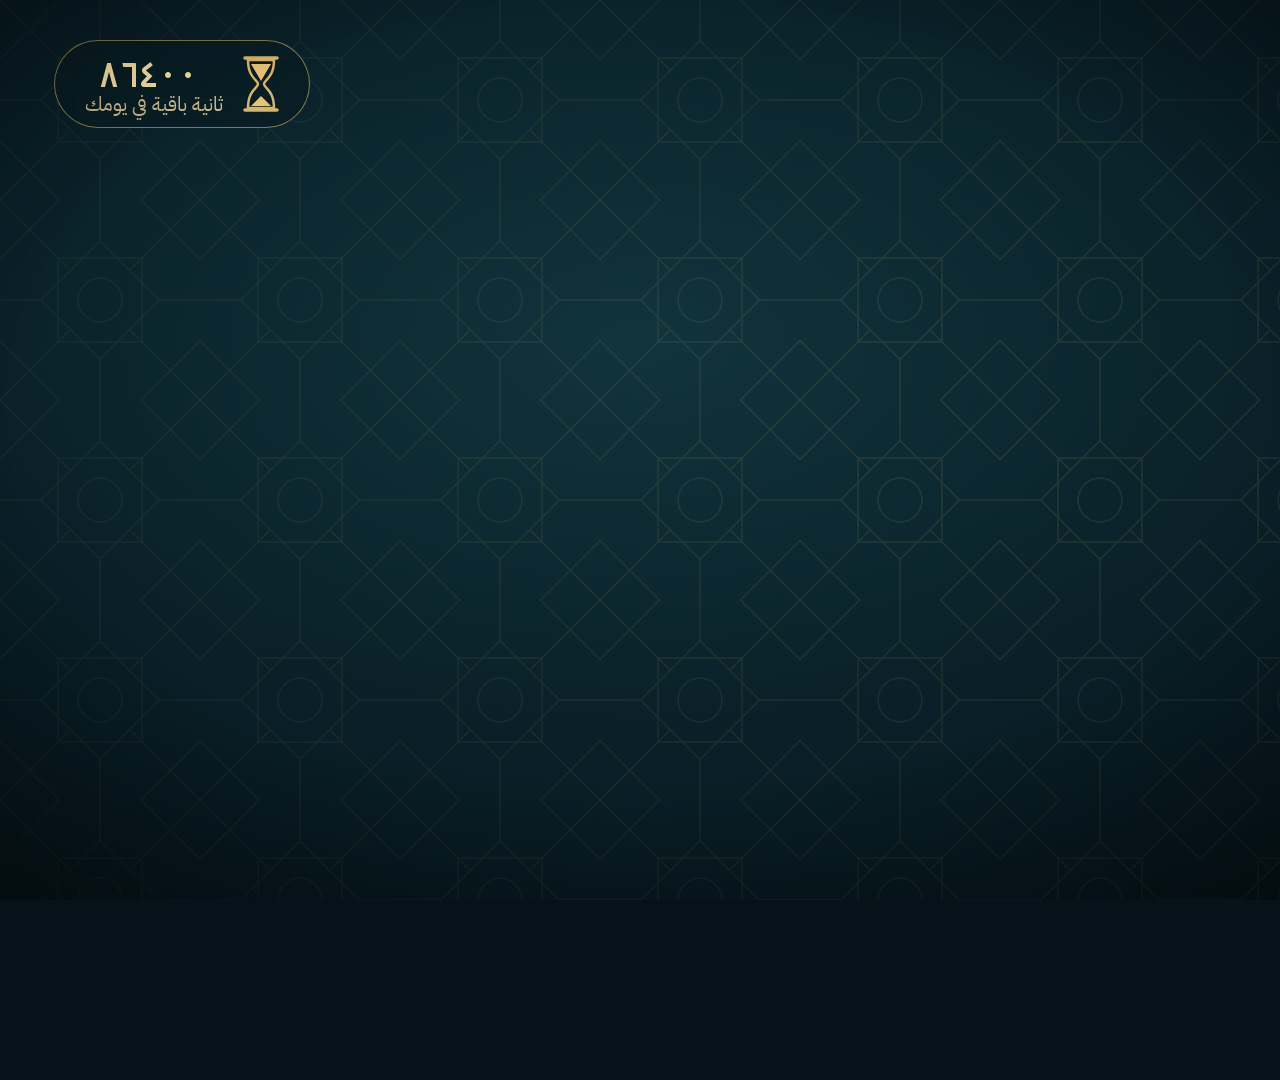
<file: surat-al-asr/tpl.html>
<!doctype html>
<html lang="ar">
<head>
<meta charset="utf-8">
<link rel="stylesheet" href="fonts/fonts.css">
<style>
*{box-sizing:border-box;margin:0;padding:0}
html,body{width:1920px;height:1080px;overflow:hidden;background:#061219}
#stage{position:absolute;inset:0;overflow:hidden;background:radial-gradient(110% 90% at 50% 38%,#11343D 0%,#0A2129 45%,#051118 100%)}
svg.full{position:absolute;left:0;top:0;width:1920px;height:1080px;overflow:visible}
.layer{position:absolute;inset:0}
.scene{position:absolute;inset:0;display:none}
#beams{position:absolute;inset:0;mix-blend-mode:screen;pointer-events:none}
#vig{position:absolute;inset:0;background:radial-gradient(90% 80% at 50% 45%,transparent 55%,rgba(0,0,0,.6) 100%)}
#fade{position:absolute;inset:0;background:#000;opacity:0}
/* verses */
.verse{position:absolute;left:0;width:1920px;text-align:center;direction:rtl;font-family:'KFGQPC Hafs';color:#F7E6B5;line-height:1.9;white-space:nowrap;
  text-shadow:0 0 28px rgba(255,214,140,.45),0 0 2px rgba(255,240,200,.8);transform-origin:50% 50%}
.verse .ph{transition:none;display:inline}
.verse .ph.on{color:#FFD77A;text-shadow:0 0 30px rgba(255,200,90,.95),0 0 60px rgba(255,190,80,.5)}
/* narration */
#narr{position:absolute;left:110px;width:1700px;top:960px;direction:rtl;display:flex;justify-content:center}
.nl{position:absolute;width:1700px;display:flex;flex-wrap:wrap;justify-content:center;column-gap:.26em;row-gap:0;font-family:'IBM Plex Sans Arabic';font-weight:600;font-size:50px;line-height:1.45;color:#F3EBD8;text-shadow:0 4px 18px rgba(0,0,0,.75);transform:translateY(-50%)}
.nl .w{display:inline-block}
.nl .w.g{color:#F2C96A}
/* cards */
.card{position:absolute;direction:rtl;text-align:center;padding:40px 70px 34px;border-radius:26px;background:linear-gradient(180deg,rgba(13,40,48,.92),rgba(8,26,32,.92));
  border:2px solid rgba(217,180,106,.85);box-shadow:0 0 0 8px rgba(217,180,106,.12),0 30px 80px rgba(0,0,0,.55),inset 0 0 60px rgba(217,180,106,.08);transform-origin:50% 50%}
.card::before{content:'';position:absolute;inset:10px;border-radius:18px;border:1px solid rgba(217,180,106,.45)}
.card .hd{font-family:'Reem Kufi';font-size:28px;color:#D9B46A;letter-spacing:1px;margin-bottom:10px}
.card .tx{font-family:'Amiri';font-size:54px;line-height:1.6;color:#F7EBD0}
.card .tx .q{color:#FFE3A3}
.card .src{font-family:'Reem Kufi';font-size:27px;color:#D9B46A;margin-top:14px;opacity:.95}
.card .orn{position:absolute;width:34px;height:34px;top:-17px}
.lbl{position:absolute;font-family:'Reem Kufi';color:#F2D594;text-align:center;direction:rtl;transform:translate(-50%,-50%);white-space:nowrap;text-shadow:0 2px 14px rgba(0,0,0,.7)}
#hud{position:absolute;left:54px;top:40px;display:flex;align-items:center;gap:16px;direction:rtl;padding:12px 26px 12px 18px;border-radius:999px;background:rgba(8,28,34,.72);border:1.5px solid rgba(217,180,106,.6)}
#hud .n{font-family:'Reem Kufi';font-size:40px;color:#F7E1A6;line-height:1;min-width:150px;text-align:center}
#hud .l{font-family:'IBM Plex Sans Arabic';font-size:20px;color:#CDB98C;line-height:1.1}
.chat{position:absolute;direction:rtl;font-family:'IBM Plex Sans Arabic';font-weight:600;font-size:30px;padding:14px 26px;border-radius:26px;white-space:nowrap}
</style>
</head>
<body>
<div id="stage">
 <svg class="full" id="bgsvg" viewBox="0 0 1920 1080">
  <defs>
   <pattern id="geo" width="200" height="200" patternUnits="userSpaceOnUse">
    <g fill="none" stroke="#D9B46A" stroke-width="1.6">
     <rect x="58" y="58" width="84" height="84"/><rect x="58" y="58" width="84" height="84" transform="rotate(45 100 100)"/>
     <circle cx="100" cy="100" r="22"/>
     <path d="M100 0 L100 41 M100 159 L100 200 M0 100 L41 100 M159 100 L200 100"/>
     <path d="M0 0 L70 70 M200 0 L130 70 M0 200 L70 130 M200 200 L130 130"/>
     <rect x="-42" y="-42" width="84" height="84" transform="rotate(45 0 0)"/><rect x="158" y="-42" width="84" height="84" transform="rotate(45 200 0)"/>
     <rect x="-42" y="158" width="84" height="84" transform="rotate(45 0 200)"/><rect x="158" y="158" width="84" height="84" transform="rotate(45 200 200)"/>
    </g>
   </pattern>
   <radialGradient id="patFade" cx="50%" cy="42%" r="70%"><stop offset="0" stop-color="#fff" stop-opacity="1"/><stop offset=".7" stop-color="#fff" stop-opacity=".35"/><stop offset="1" stop-color="#fff" stop-opacity="0"/></radialGradient>
   <mask id="patMask"><rect x="-200" y="-200" width="2320" height="1480" fill="url(#patFade)"/></mask>
   <linearGradient id="gGold" x1="0" y1="0" x2="0" y2="1"><stop offset="0" stop-color="#FFE7A8"/><stop offset=".5" stop-color="#E3BA62"/><stop offset="1" stop-color="#A87A2C"/></linearGradient>
   <linearGradient id="gSand" x1="0" y1="0" x2="0" y2="1"><stop offset="0" stop-color="#F7D98F"/><stop offset="1" stop-color="#D49A3C"/></linearGradient>
   <radialGradient id="rGlow"><stop offset="0" stop-color="#FFE9B0" stop-opacity=".85"/><stop offset=".45" stop-color="#E9B95A" stop-opacity=".25"/><stop offset="1" stop-color="#E9B95A" stop-opacity="0"/></radialGradient>
   <radialGradient id="rTeal"><stop offset="0" stop-color="#6FE3D0" stop-opacity=".5"/><stop offset="1" stop-color="#6FE3D0" stop-opacity="0"/></radialGradient>
   <linearGradient id="gSky" x1="0" y1="0" x2="0" y2="1"><stop offset="0" stop-color="#0D2E3A"/><stop offset="1" stop-color="#1D4A52"/></linearGradient>
   <filter id="glow" x="-50%" y="-50%" width="200%" height="200%"><feGaussianBlur stdDeviation="8" result="b"/><feMerge><feMergeNode in="b"/><feMergeNode in="SourceGraphic"/></feMerge></filter>
   <filter id="soft" x="-50%" y="-50%" width="200%" height="200%"><feGaussianBlur stdDeviation="18"/></filter>
   <path id="star8" d="M0 -60 L17 -41 L42 -42 L41 -17 L60 0 L41 17 L42 42 L17 41 L0 60 L-17 41 L-42 42 L-41 17 L-60 0 L-41 -17 L-42 -42 L-17 -41 Z"/>
  </defs>
  <g id="patG" mask="url(#patMask)"><rect id="patR" x="-400" y="-400" width="2720" height="1880" fill="url(#geo)" opacity=".13"/></g>
  <g id="bigRosette" opacity=".08" transform="translate(960 470)">
   ${ROSETTE}
  </g>
 </svg>
 <canvas id="beams" width="1920" height="1080"></canvas>
 <div class="layer" id="scenes"></div>
 <svg class="full" id="archSvg" viewBox="0 0 1920 1080">
  <g id="arch" opacity="0">
   <path id="archP1" d="M260 900 L260 430 C260 250 520 150 960 70 C1400 150 1660 250 1660 430 L1660 900 Z" fill="rgba(8,30,36,.55)" stroke="url(#gGold)" stroke-width="5"/>
   <path id="archP2" d="M300 870 L300 440 C300 280 540 190 960 112 C1380 190 1620 280 1620 440 L1620 870 Z" fill="none" stroke="#D9B46A" stroke-width="1.6" opacity=".7"/>
   <g transform="translate(960 70)"><use href="#star8" fill="none" stroke="url(#gGold)" stroke-width="4" transform="scale(.5)"/><circle r="9" fill="#F2D594"/></g>
   <circle id="archGlow" cx="960" cy="480" r="520" fill="url(#rGlow)" opacity=".25"/>
  </g>
 </svg>
 <div class="layer" id="verses"></div>
 <div class="layer" id="ui">
  <div id="hud"><svg width="44" height="58" viewBox="-22 -29 44 58"><path d="M-16 -26 H16 M-16 26 H16" stroke="#D9B46A" stroke-width="3.5" stroke-linecap="round"/><path d="M-13 -24 C-13 -6 -3 -4 -3 0 C-3 4 -13 6 -13 24 L13 24 C13 6 3 4 3 0 C3 -4 13 -6 13 -24 Z" fill="none" stroke="#D9B46A" stroke-width="2.5"/><path id="hudSandT" d="M-10 -20 L10 -20 L0 -3 Z" fill="#E8C373"/><path d="M-10 22 L10 22 L0 12 Z" fill="#E8C373"/></svg>
   <div><div class="n" id="hudN">٨٦٤٠٠</div><div class="l">ثانية باقية في يومك</div></div></div>
  <div id="narr"></div>
 </div>
 <div id="vig"></div>
 <div id="fade"></div>
</div>
<script>
const Q=${QURAN};
// ================= utilities =================
const W=1920,H=1080,DUR=167.0;
const clamp=(v,a=0,b=1)=>Math.min(b,Math.max(a,v));
const P=(t,a,d)=>clamp((t-a)/d);
const lerp=(a,b,k)=>a+(b-a)*k;
const E={out:k=>1-Math.pow(1-k,3),in:k=>k*k*k,inOut:k=>k<.5?4*k*k*k:1-Math.pow(-2*k+2,3)/2,sine:k=>-(Math.cos(Math.PI*k)-1)/2,
 back:k=>{const c1=1.4,c3=c1+1;return k<=0?0:1+c3*Math.pow(k-1,3)+c1*Math.pow(k-1,2)}};
const win=(t,a,b,fi=.6,fo=.6)=>Math.min(E.sine(P(t,a,fi)),1-E.sine(P(t,b-fo,fo)));
const $=id=>document.getElementById(id);
function T(el,x,y,s=1,r=0,o){if(typeof el==='string')el=$(el);if(!el)return;el.setAttribute('transform',`translate(${x.toFixed(2)} ${y.toFixed(2)}) rotate(${r.toFixed(2)}) scale(${Math.max(1e-4,s).toFixed(4)})`);if(o!==undefined)el.setAttribute('opacity',clamp(o).toFixed(3));}
function O(el,o){if(typeof el==='string')el=$(el);if(el)el.setAttribute('opacity',clamp(o).toFixed(3));}
function S(el,{x=0,y=0,s=1,o,blur}={}){if(typeof el==='string')el=$(el);el.style.transform=`translate(${x.toFixed(1)}px,${y.toFixed(1)}px) scale(${s.toFixed(4)})`;if(o!==undefined){el.style.opacity=clamp(o).toFixed(3);el.style.display=o<=0.001?'none':'';}if(blur!==undefined)el.style.filter=blur>0.05?`blur(${blur.toFixed(1)}px)`:'none';}
const AR='٠١٢٣٤٥٦٧٨٩';const ar=n=>String(n).replace(/[0-9]/g,d=>AR[d]);
function rng(seed){return function(){seed|=0;seed=seed+0x6D2B79F5|0;let t=Math.imul(seed^seed>>>15,1|seed);t=t+Math.imul(t^t>>>7,61|t)^t;return((t^t>>>14)>>>0)/4294967296}}
// original voice time -> extended timeline (silence inserted for the verses)
const nt=t=>t+(t>22.1?7:0)+(t>42.7?6:0)+(t>78.1?10:0);
const VERSE_WIN=[[22.1,29.1],[49.7,55.7],[91.1,101.1]]; // pure verse moments (no SFX, no other UI)

// ================= narration (times in ORIGINAL voice seconds) =================
// card:true -> spoken quote, shown in a card instead of the narration line
const NARR=[
 [[0.0,3.16,'عمرك لاحظت إن باقة النت بتخلص آخر الشهر...'],[3.16,7.44,'سواء استخدمتها في حاجة تنفعك، أو ضيّعتها في التقليب؟']],
 [[7.44,9.52,'الوقت كده بالظبط...'],[9.52,13.06,'رأس مال بيخلص كل ثانية، ومابيرجعش.']],
 [[14.14,16.72,'وفيه سورة من تلات آيات بس،'],[16.72,18.40,'قال عنها الإمام الشافعي:']],
 [[22.5,24.32,'ربنا بيقسم بالعصر...'],[24.32,28.16,'والعصر، زي ما قال الإمام الطبري، هو الدهر.'],[28.16,29.48,'يعني الزمن نفسه.']],
 [[30.22,33.36,'والشيخ السعدي بيوصف الليل والنهار'],[33.36,37.06,'إنهم «محل أفعال العباد وأعمالهم»...']],
 [[37.06,40.04,'يعني يومك هو المحل اللي بتشتغل فيه،'],[40.04,42.16,'ورأس مالك فيه... وقتك.']],
 [[43.06,45.1,'كل إنسان في خسارة...'],[45.1,47.82,'والسعدي بيقول إن الخسارة دي درجات،'],[47.82,50.12,'على قد ما الواحد ضيّع.']],
 [[50.12,52.34,'زي صاحب محل فاتح من الصبح،'],[52.34,54.24,'ولا باع ولا اشترى...'],[54.24,57.66,'يقفل آخر اليوم، والإيجار اتدفع، واليوم راح.']],
 [[58.72,61.2,'والنبي صلى الله عليه وسلم قال:']],
 [[66.78,68.06,'رواه البخاري.']],
 [[68.58,71.5,'والمغبون هو اللي باع حاجة غالية...'],[71.5,72.36,'بتمن رخيص.']],
 [[73.32,75.26,'طب إيه طريق الربح؟'],[75.26,77.6,'السورة بتستثني... بأربع صفات.']],
 [[78.6,80.16,'أولاً: الإيمان...'],[80.16,84.12,'وزي ما قال السعدي، الإيمان مايكونش من غير علم.'],[84.12,86.34,'تعرف ربنا، وتصدّق بقلبك.']],
 [[86.86,89.34,'تانياً: العمل الصالح،'],[89.34,90.84,'وده كل خير...']],
 [[90.84,93.66,'صلاتك في وقتها، وإتقانك لشغلك،'],[93.66,96.02,'وكلمة حلوة لأمك وانت راجع تعبان.']],
 [[96.76,99.4,'تالتاً: التواصي بالحق...'],[99.4,101.96,'صاحبك اللي يقولك "يلا نلحق الصلاة"،'],[101.96,103.34,'وانت كمان تفكّره.']],
 [[104.1,106.34,'ورابعاً: التواصي بالصبر...'],[106.34,110.7,'على طاعة ربنا، وعن معصيته، وعلى أقداره الصعبة.']],
 [[110.7,114.72,'زي ما تثبّت صاحبك وهو بيدوّر على شغل، والأبواب مقفولة.']],
 [[114.96,119.48,'والسعدي لاحظ إن أول اتنين بيكمّل بيهم الإنسان نفسه...'],[119.48,121.92,'وآخر اتنين بيكمّل بيهم غيره.']],
 [[122.34,124.3,'يعني معادلة النجاح:'],[124.3,127.0,'إنك تنجح... وتاخد اللي حواليك معاك.']],
 [[127.54,130.36,'واللي يكمّل الأربعة، زي ما قال السعدي:']],
];
const GOLD=['تنفعك،','ثانية،','ومابيرجعش.','الشافعي:','الطبري،','الدهر.','السعدي','«محل','وقتك.','خسارة...','درجات،','غالية...','رخيص.','الربح؟','بأربع','الإيمان...','علم.','الصالح،','خير...','بالحق...','بالصبر...','نفسه...','غيره.','النجاح:','معاك.','الأربعة،'];
const narrRoot=$('narr');const NL=[];
NARR.forEach(parts=>{const el=document.createElement('div');el.className='nl';narrRoot.appendChild(el);const L={el,words:[],start:nt(parts[0][0]),end:nt(parts[parts.length-1][1])};
 parts.forEach(([s,e,txt])=>{s=nt(s);e=nt(e);const ws=txt.split(' ');const wts=ws.map(w=>w.replace(/[.،؟!:«»"]/g,'').length+1.6);const tot=wts.reduce((a,b)=>a+b,0);let c=0;
  ws.forEach((w,j)=>{const sp=document.createElement('span');sp.className='w'+(GOLD.includes(w)?' g':'');sp.textContent=w;el.appendChild(sp);L.words.push({el:sp,t:s+(e-s)*0.92*c/tot-0.08});c+=wts[j];});});
 NL.push(L);});
NL.forEach((L,i)=>{const nx=NL[i+1];L.exit=Math.min(L.end+0.9,nx?nx.start-0.1:L.end+1.2);});
function updateNarr(t){NL.forEach(L=>{const vis=t>=L.start-0.15&&t<L.exit;if(!vis){L.el.style.display='none';return;}L.el.style.display='flex';
  const x=P(t,L.exit-0.35,0.35);L.el.style.opacity=(1-x).toFixed(3);L.el.style.transform=`translateY(calc(-50% + ${(-14*x).toFixed(1)}px))`;
  L.words.forEach(w=>{const k=P(t,w.t,0.55),ke=E.out(k);w.el.style.opacity=ke.toFixed(3);w.el.style.transform=`translateY(${((1-ke)*14).toFixed(1)}px)`;w.el.style.filter=k<1?`blur(${((1-ke)*8).toFixed(1)}px)`:'none';});});}

// ================= quote / tafsir cards =================
const UI=$('ui');
const ORN=`<svg class="orn" viewBox="-60 -60 120 120"><use href="#star8" fill="#0B2A31" stroke="#D9B46A" stroke-width="7"/><circle r="12" fill="#D9B46A"/></svg>`;
function card(id,{hd='',tx,src='',x=960,y=520,w=1300,size=54}){const d=document.createElement('div');d.className='card';d.id=id;d.style.width=w+'px';d.style.left=(x-w/2)+'px';d.style.top=y+'px';
 d.innerHTML=`${ORN.replace('class="orn"','class="orn" style="right:46%"')}${hd?`<div class="hd">${hd}</div>`:''}<div class="tx" style="font-size:${size}px">${tx}</div>${src?`<div class="src">${src}</div>`:''}`;UI.insertBefore(d,narrRoot);return d;}
// every card: [id, opts, inTime(original sec), outTime(original sec)]
const CARDS=[
 ['c_shafii',{hd:'قال الإمام الشافعي',tx:'<span class="q">«لو تدبّر الناسُ هذه السورةَ لوسِعَتْهم»</span>',src:'ذكره الحافظ ابن كثير في تفسيره',y:470,w:1240},18.45,22.0],
 ['c_tabari',{hd:'الإمام الطبري',tx:'<span class="q">«والعصرُ اسمٌ للدهر»</span>',src:'جامع البيان في تأويل القرآن',y:420,w:980,size:60},25.4,30.1],
 ['c_saadi1',{hd:'الشيخ السعدي',tx:'«أقسم تعالى بالعصر، الذي هو الليل والنهار، <span class="q">محلّ أفعال العباد وأعمالهم</span>»',src:'تيسير الكريم الرحمن',y:400,w:1400,size:48},30.4,37.0],
 ['c_saadi2',{hd:'الشيخ السعدي',tx:'«والخسار <span class="q">مراتب متعددة متفاوتة</span>»',src:'تيسير الكريم الرحمن',y:420,w:1060,size:56},45.5,50.0],
 ['c_hadith',{hd:'قال رسول الله صلى الله عليه وسلم',tx:'<span class="q">«نِعْمَتَانِ مَغْبُونٌ فِيهِمَا كَثِيرٌ مِنَ النَّاسِ: الصِّحَّةُ وَالفَرَاغُ»</span>',src:'رواه البخاري (٦٤١٢) عن ابن عباس رضي الله عنهما',y:330,w:1500,size:56},59.4,68.3],
 ['c_q1',{hd:'السعدي',tx:'«ولا يكون الإيمان <span class="q">بدون العلم</span>»',x:960,y:640,w:900,size:44},81.0,86.5],
 ['c_q2',{hd:'السعدي',tx:'«وهذا <span class="q">شامل لأفعال الخير كلها</span>، الظاهرة والباطنة»',x:960,y:640,w:1150,size:42},88.6,90.9],
 ['c_q3',{hd:'السعدي',tx:'«أي: <span class="q">يوصي بعضهم بعضًا</span> بذلك، ويحثّه عليه، ويرغّبه فيه»',x:960,y:640,w:1250,size:42},97.6,99.6],
 ['c_q4',{hd:'السعدي',tx:'«على طاعة الله، وعن معصية الله، وعلى أقدار الله المؤلمة»',x:960,y:640,w:1350,size:42},106.3,110.8],
 ['c_self',{hd:'السعدي',tx:'«فالأمران الأولان <span class="q">يكمّل بهما الإنسان نفسه</span>، والأمران الأخيران <span class="q">يكمّل بهما غيره</span>»',x:960,y:110,w:1500,size:40},115.0,122.1],
 ['c_final',{hd:'الشيخ السعدي',tx:'«وبتكميل الأمور الأربعة، يكون الإنسان قد <span class="q">سلم من الخسار، وفاز بالربح العظيم</span>»',src:'تيسير الكريم الرحمن',y:400,w:1450,size:54},129.6,133.7+0.0],
];
CARDS.forEach(c=>{c.el=card(c[0],c[1]);c.a=nt(c[2]);c.b=nt(c[3]);});
// final card stays until the end-card starts
CARDS.find(c=>c[0]==='c_final').b=156.4;
function updateCards(t){CARDS.forEach(c=>{const v=win(t,c.a,c.b,0.7,0.6);if(v<=0.001){c.el.style.display='none';return;}c.el.style.display='block';
  c.el.style.opacity=v.toFixed(3);c.el.style.transform=`translateY(${((1-v)*18).toFixed(1)}px) scale(${lerp(.97,1,v).toFixed(4)})`;c.el.style.filter=v<0.99?`blur(${((1-v)*6).toFixed(1)}px)`:'none';});}

// ================= verses (exact KFGQPC text) =================
const VR=$('verses');
function verseEl(id,html,size,y){const d=document.createElement('div');d.className='verse';d.id=id;d.style.fontSize=size+'px';d.style.top=(y-size*0.95)+'px';d.innerHTML=html;VR.appendChild(d);return d;}
const mark=n=>'۝'+ar(n);
const v3w=Q.ayat[2].split(' ');const v3groups=[[0,1],[2],[3,4],[5,6],[7,8]];
const V3HTML=v3groups.map((g,i)=>`<span class="ph" id="v3p${i}">${g.map(k=>v3w[k]).join(' ')}</span>`).join(' ')+' '+mark(3);
const VB=verseEl('vBas',Q.basmala,96,470);
const V1=verseEl('v1',Q.ayat[0]+' '+mark(1),170,500);
const V2=verseEl('v2',Q.ayat[1]+' '+mark(2),128,500);
const V3=verseEl('v3',V3HTML,76,500);
const VEND=verseEl('vEnd',`<div style="font-size:64px;line-height:1.7">${Q.basmala}</div><div>${Q.ayat[0]} ${mark(1)} ${Q.ayat[1]} ${mark(2)}</div><div>${Q.ayat[2]} ${mark(3)}</div>`,58,430);
VEND.style.whiteSpace='normal';VEND.style.lineHeight='2.0';
function reveal(el,k){const p=(k*118-9).toFixed(1);const m=`linear-gradient(to left, #000 0%, #000 ${p}%, transparent ${(+p+9).toFixed(1)}%)`;el.style.webkitMaskImage=m;el.style.maskImage=m;}
// verse timeline: [el, writeStart, writeDur, dockAt, hideAt, dockY, dockScale]
const VT=[
 {el:VB,w:22.55,wd:1.6,dock:null,hide:25.05,hideD:0.5},
 {el:V1,w:25.35,wd:1.3,dock:28.6,hide:49.55,dockY:-372,dockS:.42},
 {el:V2,w:50.0,wd:1.8,dock:55.2,hide:90.85,dockY:-375,dockS:.44},
 {el:V3,w:91.45,wd:3.4,dock:100.6,hide:150.0,dockY:-385,dockS:.62},
 {el:VEND,w:157.0,wd:4.2,dock:null,hide:999},
];
function updateVerses(t){
  VT.forEach(v=>{const a=v.w-0.2;if(t<a||t>v.hide+(v.hideD||0.8)){v.el.style.display='none';return;}v.el.style.display='block';
   reveal(v.el,E.inOut(P(t,v.w,v.wd)));
   let y=0,s=1;if(v.dock){const k=E.inOut(P(t,v.dock,1.0));y=lerp(0,v.dockY,k);s=lerp(1,v.dockS,k);}
   const ho=1-E.sine(P(t,v.hide,v.hideD||0.8));
   v.el.style.opacity=ho.toFixed(3);v.el.style.transform=`translateY(${y.toFixed(1)}px) scale(${s.toFixed(4)})`;});
  // highlight the four qualities in verse 3: first in the silent moment, then while each is explained
  const hl=[[96.2,100.4],[96.9,100.4],[97.6,100.4],[98.3,100.4]];
  const act=[[nt(78.6),nt(86.4)],[nt(86.86),nt(96.1)],[nt(96.76),nt(103.4)],[nt(104.1),nt(114.8)]];
  for(let i=0;i<4;i++){const on=(t>=hl[i][0]&&t<hl[i][1])||(t>=act[i][0]&&t<act[i][1])||(t>=nt(122.34)&&t<150);$('v3p'+(i+1)).classList.toggle('on',on);}
  // arch frame visible during verse moments and the end card
  const ar_=Math.max(win(t,22.15,29.2,0.9,0.8),win(t,49.75,55.8,0.9,0.8),win(t,91.15,101.2,0.9,0.8),win(t,156.8,170,1.2,0.8));
  O('arch',ar_);const dl=4200;['archP1','archP2'].forEach((id,j)=>{const p=$(id);p.setAttribute('stroke-dasharray',dl);p.setAttribute('stroke-dashoffset',(dl*(1-E.out(clamp(ar_*1.6)))).toFixed(0));});
  O('archGlow',0.18+0.12*Math.sin(t*1.3));
}

// ================= icons (gold line art, no faces) =================
const st='fill="none" stroke="#E2BE6E" stroke-width="5" stroke-linecap="round" stroke-linejoin="round"';
const ICON={
 lamp:`<g ${st}><path d="M0 -70 V-50"/><path d="M-26 -50 H26 L34 -30 H-34 Z"/><path d="M-30 -30 C-40 10 -26 40 0 50 C26 40 40 10 30 -30"/><path d="M-14 50 H14 L8 64 H-8 Z"/></g><circle cy="5" r="16" fill="#FFE2A0" filter="url(#glow)"/>`,
 book:`<g ${st}><path d="M0 -34 C-20 -46 -50 -44 -62 -36 V40 C-50 32 -20 30 0 42 C20 30 50 32 62 40 V-36 C50 -44 20 -46 0 -34 Z"/><path d="M0 -34 V42"/><path d="M-48 -18 H-14 M-48 0 H-14 M14 -18 H48 M14 0 H48"/></g>`,
 tree:`<g ${st}><path d="M0 60 V-10"/><path d="M0 10 C-30 0 -40 -20 -36 -40 C-14 -40 0 -24 0 -4"/><path d="M0 -6 C26 -14 40 -36 34 -58 C10 -56 -2 -36 0 -14"/><path d="M-40 60 H40"/></g>`,
 talk:`<g ${st}><path d="M-60 -40 H6 A12 12 0 0 1 18 -28 V2 A12 12 0 0 1 6 14 H-30 L-46 30 V14 H-60 A12 12 0 0 1 -72 2 V-28 A12 12 0 0 1 -60 -40 Z"/><path d="M60 -6 H28 V22 A12 12 0 0 0 40 34 H48 V50 L64 34 H70 A12 12 0 0 0 82 22 V6 A12 12 0 0 0 70 -6 Z" transform="translate(-14 0)"/></g>`,
 mountain:`<g ${st}><path d="M-70 50 L-20 -30 L0 0 L24 -46 L76 50 Z"/><path d="M24 -46 L12 -22 L24 -26 L34 -20"/></g><circle cx="-40" cy="-46" r="12" fill="#FFE2A0" filter="url(#glow)"/>`,
 mosqueClock:`<g ${st}><path d="M-50 50 V0 C-50 -30 -20 -50 0 -64 C20 -50 50 -30 50 0 V50 Z"/><path d="M0 -64 V-80"/><circle cy="10" r="20"/><path d="M0 10 V-2 M0 10 L9 15"/></g>`,
 gear:`<g ${st}><circle r="20"/><path d="M0 -52 V-36 M0 36 V52 M-52 0 H-36 M36 0 H52 M-37 -37 L-26 -26 M26 26 L37 37 M37 -37 L26 -26 M-26 26 L-37 37"/><circle r="38"/></g>`,
 flower:`<g ${st}><circle r="12" fill="#FFE2A0"/>${[0,1,2,3,4,5].map(i=>`<ellipse cx="0" cy="-30" rx="14" ry="22" transform="rotate(${i*60})"/>`).join('')}<path d="M0 44 V80"/></g>`,
 hourglass:`<g ${st}><path d="M-40 -70 H40 M-40 70 H40"/><path d="M-32 -66 C-32 -20 -8 -10 -8 0 C-8 10 -32 20 -32 66 H32 C32 20 8 10 8 0 C8 -10 32 -20 32 -66 Z"/></g>`,
};
function medal(id,icon,label,num){return `<g id="${id}"><circle id="${id}_g" r="150" fill="url(#rGlow)" opacity="0"/><use href="#star8" transform="scale(1.75)" fill="#0B2830" stroke="#D9B46A" stroke-width="3.2"/><use href="#star8" transform="scale(1.45) rotate(22.5)" fill="none" stroke="#D9B46A" stroke-width="1.6" opacity=".6"/>
 <g id="${id}_i" opacity=".15">${icon}</g>${num?`<g transform="translate(0 -128)"><circle r="22" fill="#D9B46A"/><text y="11" text-anchor="middle" font-family="Reem Kufi" font-size="30" fill="#0B2830">${ar(num)}</text></g>`:''}
 <text id="${id}_t" y="150" text-anchor="middle" font-family="Reem Kufi" font-size="38" fill="#F2D594" opacity="0">${label}</text></g>`;}

// ================= scenes =================
const SC=[];const scRoot=$('scenes');
function scene(s,e,html,update){const d=document.createElement('div');d.className='scene';d.innerHTML=html;scRoot.appendChild(d);SC.push({s,e,el:d,update});}
const sand=(id,n,seed)=>{const r=rng(seed);return `<g id="${id}">${[...Array(n)].map((_,i)=>`<circle id="${id}${i}" r="${(1.6+r()*2.2).toFixed(1)}" fill="#F2CF84" data-p="${r().toFixed(3)}" data-x="${(r()-.5).toFixed(3)}"/>`).join('')}</g>`;};
function updSand(id,n,t,x,y0,y1,rate=1,spread=6){for(let i=0;i<n;i++){const el=$(id+i);if(!el)return;const p=parseFloat(el.dataset.p),dx=parseFloat(el.dataset.x);const k=((t*rate*0.9+p)%1);el.setAttribute('cx',(x+dx*spread*k).toFixed(1));el.setAttribute('cy',(y0+(y1-y0)*k*k).toFixed(1));el.setAttribute('opacity',(k<0.95?1:0).toFixed(2));}}
function hourglassSVG(id){return `<g id="${id}"><circle r="330" fill="url(#rGlow)" opacity=".35"/>
 <rect x="-170" y="-300" width="340" height="30" rx="12" fill="url(#gGold)"/><rect x="-170" y="270" width="340" height="30" rx="12" fill="url(#gGold)"/>
 <rect x="-160" y="-270" width="14" height="540" rx="7" fill="#C9A45A"/><rect x="146" y="-270" width="14" height="540" rx="7" fill="#C9A45A"/>
 <clipPath id="${id}_ct"><path d="M-120 -262 L120 -262 C120 -110 22 -40 10 0 L-10 0 C-22 -40 -120 -110 -120 -262 Z"/></clipPath>
 <clipPath id="${id}_cb"><path d="M-10 0 L10 0 C22 40 120 110 120 262 L-120 262 C-120 110 -22 40 -10 0 Z"/></clipPath>
 <rect id="${id}_st" x="-130" y="-200" width="260" height="210" fill="url(#gSand)" clip-path="url(#${id}_ct)"/>
 <path id="${id}_sb" d="M-120 262 L120 262 L120 262 L-120 262 Z" fill="url(#gSand)" clip-path="url(#${id}_cb)"/>
 <path d="M-120 -262 L120 -262 C120 -110 22 -40 10 0 C22 40 120 110 120 262 L-120 262 C-120 110 -22 40 -10 0 C-22 -40 -120 -110 -120 -262 Z" fill="rgba(200,240,255,.06)" stroke="#E9D4A0" stroke-width="4"/>
 <path d="M-96 -240 C-96 -150 -50 -90 -24 -60" stroke="#fff" stroke-width="6" opacity=".25" fill="none" stroke-linecap="round"/>
 <rect id="${id}_stream" x="-2.5" y="0" width="5" height="250" fill="#F2CF84"/>${sand(id+'_g',26,7)}</g>`;}
function updHourglass(id,t,level){// level 0..1 top sand remaining
 const top=$(id+'_st');const h=200*level;top.setAttribute('y',(10-h).toFixed(1));top.setAttribute('height',h.toFixed(1));
 const bh=Math.max(0,1-level)*190+20;$(id+'_sb').setAttribute('d',`M-120 262 L120 262 L120 ${262-bh*0.55} C60 ${262-bh*0.75} 20 ${262-bh} 0 ${262-bh} C-20 ${262-bh} -60 ${262-bh*0.75} -120 ${262-bh*0.55} Z`);
 $(id+'_stream').setAttribute('height',(262-bh).toFixed(1));updSand(id+'_g',26,t,0,2,262-bh,1.3,8);}
function skyline(){return `<g id="sky_city" fill="#082028">
 <rect x="-100" y="760" width="2120" height="400"/>
 ${[[140,640,90],[260,600,60],[420,560,110],[620,620,80],[1240,600,90],[1420,560,120],[1620,630,70],[1760,600,100]].map(([x,y,w])=>`<rect x="${x}" y="${y}" width="${w}" height="${800-y}"/>`).join('')}
 <path d="M820 760 V600 C820 520 880 480 960 470 C1040 480 1100 520 1100 600 V760 Z"/><rect x="954" y="420" width="12" height="52"/><circle cx="960" cy="414" r="9"/>
 <rect x="740" y="460" width="34" height="300"/><path d="M736 460 L757 400 L778 460 Z"/><rect x="1146" y="440" width="34" height="320"/><path d="M1142 440 L1163 376 L1184 440 Z"/>
 <rect x="520" y="520" width="26" height="240"/><path d="M516 520 L533 470 L550 520 Z"/>
 <path d="M440 560 C440 520 470 500 500 496 C530 500 560 520 560 560 Z"/>
 </g><path d="M-100 820 C400 800 800 840 1200 815 C1500 800 1800 820 2020 810 L2020 1180 L-100 1180 Z" fill="#0A2A33" opacity=".9"/>
 <path d="M-100 840 C400 825 800 860 1200 838 C1500 826 1800 842 2020 834" stroke="#3E8E96" stroke-width="3" fill="none" opacity=".4"/>`;}

// ---- SC-H: the data package & the hourglass (0 - 14.1)
scene(0,14.2,`<svg class="full" viewBox="0 0 1920 1080">
 <g id="h_phone"><rect x="-190" y="-340" width="380" height="680" rx="54" fill="#0B242C" stroke="#D9B46A" stroke-width="4"/><rect x="-166" y="-312" width="332" height="624" rx="36" fill="#0F3039"/>
  <text x="0" y="-210" text-anchor="middle" font-family="Reem Kufi" font-size="42" fill="#F2D594">باقة النت</text>
  <circle r="120" cx="0" cy="-30" fill="none" stroke="#1F4A52" stroke-width="22"/>
  <circle id="h_ring" r="120" cx="0" cy="-30" fill="none" stroke="#E7C06A" stroke-width="22" stroke-linecap="round" transform="rotate(-90 0 -30)" stroke-dasharray="754" stroke-dashoffset="0"/>
  <text id="h_pct" x="0" y="-12" text-anchor="middle" font-family="Reem Kufi" font-size="60" fill="#F7E6B5">١٠٠٪</text>
  <g id="h_cal" transform="translate(0 200)"><rect x="-70" y="-60" width="140" height="120" rx="14" fill="#F2E6C8"/><rect x="-70" y="-60" width="140" height="34" rx="12" fill="#B5523B"/><text y="40" text-anchor="middle" font-family="Reem Kufi" font-size="54" fill="#0B2830">٣٠</text></g>
  <g id="h_feed"><clipPath id="h_fc"><rect x="-150" y="100" width="300" height="200" rx="16"/></clipPath><g clip-path="url(#h_fc)"><g id="h_feedIn">${[...Array(10)].map((_,i)=>`<rect x="-140" y="${110+i*72}" width="280" height="58" rx="12" fill="${i%2?'#25525A':'#1D454D'}"/>`).join('')}</g></g></g>
 </g>
 <g id="h_good"><circle r="60" fill="#0B2830" stroke="#6FC7B6" stroke-width="3"/><g transform="scale(.6)">${ICON.book}</g></g>
 <g id="h_bad"><circle r="60" fill="#0B2830" stroke="#8C6E64" stroke-width="3"/><path d="M-26 -20 H26 M-26 0 H26 M-26 20 H26" stroke="#8C6E64" stroke-width="6" stroke-linecap="round"/></g>
 <g id="h_dust">${[...Array(40)].map((_,i)=>`<circle id="h_d${i}" r="3" fill="#F2CF84" opacity="0"/>`).join('')}</g>
 ${hourglassSVG('h_hg')}
 <g id="h_back"><path d="M40 0 A40 40 0 1 0 0 40" fill="none" stroke="#E2BE6E" stroke-width="6" stroke-linecap="round"/><path d="M-10 30 L0 42 L-14 50" fill="none" stroke="#E2BE6E" stroke-width="6" stroke-linecap="round"/><path d="M-50 -50 L50 50" stroke="#B5523B" stroke-width="8" stroke-linecap="round"/></g>
</svg>`,(t)=>{
  const kp=E.out(P(t,0.1,0.9)),morph=E.inOut(P(t,7.2,1.1));
  T('h_phone',960,500+(1-kp)*40,lerp(1,0.6,morph),0,kp*(1-morph));
  const used=E.inOut(P(t,0.4,6.6));$('h_ring').setAttribute('stroke-dashoffset',(754*used).toFixed(1));$('h_pct').textContent=ar(Math.round(100*(1-used)))+'٪';
  const kc=E.back(P(t,2.45,0.6));T('h_cal',0,200+lerp(30,0,kc),1,0,kc*(1-E.inOut(P(t,5.9,0.4))));
  const kf=E.out(P(t,5.95,0.4));O('h_feed',kf);$('h_feedIn').setAttribute('transform',`translate(0 ${(-((Math.max(0,t-6.0))*260)%360).toFixed(1)})`);
  const kg=E.back(P(t,3.6,0.6))*(1-E.inOut(P(t,7.0,0.5))),kb=E.back(P(t,6.0,0.6))*(1-E.inOut(P(t,7.0,0.5)));
  T('h_good',1360,420,kg,0,kg);T('h_bad',560,420,kb,0,kb);
  for(let i=0;i<40;i++){const a=i*0.157*4,k=P(t,7.25+(i%10)*0.03,1.1);const r0=220*(1-k),x=960+Math.cos(a)*r0*(1.2-k),y=520+Math.sin(a)*r0;const d=$('h_d'+i);d.setAttribute('cx',x.toFixed(1));d.setAttribute('cy',y.toFixed(1));d.setAttribute('opacity',(k>0&&k<1?Math.sin(Math.PI*k):0).toFixed(2));}
  const kh=E.out(P(t,7.9,1.0));T('h_hg',960,470,0.82*lerp(0.85,1,kh),0,kh);updHourglass('h_hg',t,lerp(0.98,0.7,P(t,7.9,6)));
  const kr=E.back(P(t,12.35,0.5))*(1-E.sine(P(t,13.6,0.5)));T('h_back',1290,470,kr*1.1,0,kr);
});

// ---- SC-Q: three verses & al-Shafi'i (14.1 - 22.1)
scene(14.1,22.25,`<svg class="full" viewBox="0 0 1920 1080">
 <text id="q_title" x="960" y="270" text-anchor="middle" font-family="Reem Kufi" font-size="96" fill="url(#gGold)" filter="url(#glow)">سورة العصر</text>
 ${[0,1,2].map(i=>`<g id="q_m${i}"><use href="#star8" transform="scale(1.1)" fill="#0B2830" stroke="#D9B46A" stroke-width="4"/><text y="22" text-anchor="middle" font-family="KFGQPC Hafs" font-size="64" fill="#F7E6B5">${'۝'+ar(i+1)}</text></g>`).join('')}
</svg>`,(t)=>{
  const kt=E.out(P(t,14.3,1.0))*(1-E.sine(P(t,18.2,0.5)));O('q_title',kt);$('q_title').setAttribute('transform',`translate(0 ${((1-kt)*20).toFixed(1)})`);
  const xs=[1180,960,740];for(let i=0;i<3;i++){const k=E.back(P(t,15.05+i*0.22,0.6))*(1-E.sine(P(t,18.2,0.5)));T('q_m'+i,xs[i],520,k,0,k);}
});

// ---- SC-T1: time, al-Tabari, al-Sa'di (29.1 - 49.7)
scene(29.0,49.8,`<svg class="full" viewBox="0 0 1920 1080">
 <g id="t1_skyW"><rect x="-100" y="-100" width="2120" height="1300" fill="url(#gSky)" opacity=".0" id="t1_sky"/>
  <g id="t1_sun"><circle r="120" fill="url(#rGlow)"/><circle r="46" fill="#FFE2A0"/></g>
  <g id="t1_moon"><circle r="38" fill="#EFE4C6"/><circle cx="16" cy="-12" r="34" fill="#0D2E3A"/></g>
  ${skyline()}</g>
 <path id="t1_arc" d="M260 760 C500 330 1420 330 1660 760" fill="none" stroke="#D9B46A" stroke-width="3" stroke-dasharray="10 14" opacity="0"/>
 ${[['mosqueClock',400,560],['gear',700,430],['book',1000,400],['flower',1300,440],['hourglass',1560,580]].map(([k,x,y],i)=>`<g id="t1_i${i}" transform="translate(${x} ${y})" opacity="0"><circle r="64" fill="#0B2830" stroke="#D9B46A" stroke-width="2.5"/><g transform="scale(.62)">${ICON[k]}</g></g>`).join('')}
 <g id="t1_hg">${hourglassSVG('t1_h')}</g>
 <text id="t1_word" x="960" y="540" text-anchor="middle" font-family="Reem Kufi" font-size="120" fill="url(#gGold)" filter="url(#glow)" opacity="0">وقتك</text>
</svg>`,(t)=>{
  const kc=E.out(P(t,29.3,1.2))*(1-E.sine(P(t,47.0,0.8)));O('t1_skyW',kc);
  // days rolling by: sun & moon cycle quickly for "الدهر"
  const sp=t<36.5?0.55:0.18;const cyc=(t-29.3)*sp;
  const a=Math.PI*(1-((cyc)%1));T('t1_sun',960+Math.cos(a)*760,770-Math.sin(a)*420,1,0,Math.sin(Math.PI*((cyc)%1))>0.05?1:0);
  const b=Math.PI*(1-((cyc+0.5)%1));T('t1_moon',960+Math.cos(b)*760,770-Math.sin(b)*400,1,0,0.8*(Math.sin(Math.PI*((cyc+0.5)%1))>0.05?1:0));
  O('t1_sky',0.5+0.5*Math.sin(Math.PI*((cyc)%1)));
  // "يومك هو المحل": activities along the day arc
  const ka=E.out(P(t,44.0,0.8))*(1-E.sine(P(t,47.0,0.6)));O('t1_arc',ka*0.8);
  for(let i=0;i<5;i++){const k=E.back(P(t,44.3+i*0.4,0.5))*(1-E.sine(P(t,47.0,0.6)));const el=$('t1_i'+i);const [x,y]=[[400,560],[700,430],[1000,400],[1300,440],[1560,580]][i];el.setAttribute('transform',`translate(${x} ${y+(1-k)*30}) scale(${Math.max(0.01,k)})`);O(el,k);}
  // "ورأس مالك فيه... وقتك"
  const kh=E.out(P(t,47.1,0.9))*(1-E.sine(P(t,49.0,0.6)));T('t1_hg',960,470,0.72,0,kh);updHourglass('t1_h',t,0.62);
  const kw=E.out(P(t,48.5,0.6))*(1-E.sine(P(t,49.2,0.4)));O('t1_word',kw*0.0);
});

// ---- SC-T2: loss, degrees, the shop (55.7 - 70.7)
scene(55.6,70.8,`<svg class="full" viewBox="0 0 1920 1080">
 <g id="t2_scale" transform="translate(960 560)"><rect x="-8" y="-200" width="16" height="330" rx="8" fill="url(#gGold)"/><rect x="-90" y="120" width="180" height="26" rx="10" fill="url(#gGold)"/><circle cy="-200" r="16" fill="#F2D594"/>
  <g id="t2_beam"><rect x="-300" y="-206" width="600" height="12" rx="6" fill="url(#gGold)"/>
   <g id="t2_pr"><path d="M300 -200 L250 -60 M300 -200 L350 -60" stroke="#D9B46A" stroke-width="3"/><path d="M230 -60 H370 C370 -20 230 -20 230 -60 Z" fill="#0B2830" stroke="#D9B46A" stroke-width="3"/><text x="300" y="20" text-anchor="middle" font-family="Reem Kufi" font-size="40" fill="#E58C6E">خُسر</text></g>
   <g id="t2_pl"><path d="M-300 -200 L-350 -60 M-300 -200 L-250 -60" stroke="#D9B46A" stroke-width="3"/><path d="M-370 -60 H-230 C-230 -20 -370 -20 -370 -60 Z" fill="#0B2830" stroke="#D9B46A" stroke-width="3"/><text x="-300" y="20" text-anchor="middle" font-family="Reem Kufi" font-size="40" fill="#8FD9C8">ربح</text></g></g></g>
 <g id="t2_steps">${[0,1,2].map(i=>`<g id="t2_s${i}"><rect x="${-260+i*180}" y="${-40-i*70}" width="150" height="${80+i*70}" rx="12" fill="rgba(181,82,59,${.25+i*.18})" stroke="#E58C6E" stroke-width="2"/></g>`).join('')}</g>
 <g id="t2_shop" transform="translate(960 560)">
  <rect x="-420" y="-260" width="840" height="470" rx="10" fill="#0E2C34" stroke="#D9B46A" stroke-width="3"/>
  <rect x="-440" y="-320" width="880" height="80" rx="10" fill="#14404A" stroke="#D9B46A" stroke-width="3"/><text x="0" y="-266" text-anchor="middle" font-family="Reem Kufi" font-size="46" fill="#F2D594">محل</text>
  <rect x="-370" y="-210" width="740" height="420" fill="#163C45"/><rect x="-330" y="60" width="660" height="30" fill="#2A5B63"/>
  <g id="t2_clk" transform="translate(240 -110)"><circle r="56" fill="#F2E6C8" stroke="#D9B46A" stroke-width="5"/><rect id="t2_ch" x="-4" y="-44" width="8" height="48" rx="4" fill="#0B2830"/><rect id="t2_cm" x="-3" y="-30" width="6" height="34" rx="3" fill="#0B2830"/></g>
  <g id="t2_bill" transform="translate(-200 -60)"><rect x="-90" y="-110" width="180" height="220" rx="8" fill="#F2E6C8"/><text y="-60" text-anchor="middle" font-family="Reem Kufi" font-size="36" fill="#0B2830">الإيجار</text><path d="M-60 -20 H60 M-60 10 H40 M-60 40 H60" stroke="#9A8A6A" stroke-width="6" stroke-linecap="round"/><g id="t2_stamp" transform="translate(30 70) rotate(-12)"><rect x="-70" y="-26" width="140" height="52" rx="8" fill="none" stroke="#B5523B" stroke-width="5"/><text y="12" text-anchor="middle" font-family="Reem Kufi" font-size="30" fill="#B5523B">مدفوع</text></g></g>
  <clipPath id="t2_shc"><rect x="-372" y="-212" width="744" height="424"/></clipPath>
  <g clip-path="url(#t2_shc)"><g id="t2_shutter">${[...Array(16)].map((_,i)=>`<rect x="-372" y="${-212-424+i*27}" width="744" height="25" fill="#3A5A60" stroke="#284449" stroke-width="2"/>`).join('')}</g></g>
 </g>
 <g id="t2_cal" transform="translate(1560 300)"><rect x="-80" y="-70" width="160" height="140" rx="14" fill="#F2E6C8"/><rect x="-80" y="-70" width="160" height="38" rx="12" fill="#B5523B"/><text y="44" text-anchor="middle" font-family="Reem Kufi" font-size="60" fill="#0B2830">١</text></g>
</svg>`,(t)=>{
  const ks=E.out(P(t,55.9,0.9))*(1-E.sine(P(t,62.6,0.6)));const tilt=lerp(0,14,E.inOut(P(t,56.4,1.2)))+Math.sin(t*1.6)*0.8;
  T('t2_scale',960,lerp(600,560,ks),lerp(.9,1,ks),0,ks*(t<58.4?1:lerp(1,0.35,E.inOut(P(t,58.4,0.6)))));
  $('t2_beam').setAttribute('transform',`rotate(${tilt})`);
  $('t2_pr').setAttribute('transform',`rotate(${-tilt} 300 -200)`);$('t2_pl').setAttribute('transform',`rotate(${-tilt} -300 -200)`);
  // degrees of loss
  for(let i=0;i<3;i++){const k=E.back(P(t,59.4+i*0.35,0.5))*(1-E.sine(P(t,62.6,0.5)));T('t2_s'+i,960,780,1,0,k);$('t2_s'+i).setAttribute('transform',`translate(1000 ${(780+(1-k)*40).toFixed(1)})`);}
  // the shop
  const kshop=E.out(P(t,63.0,0.9));T('t2_shop',960,lerp(600,560,kshop),lerp(.92,1,kshop)*0.9,0,kshop);
  const spin=Math.max(0,t-63.2)*(t<67.4?260:60);$('t2_ch').setAttribute('transform',`rotate(${spin.toFixed(1)})`);$('t2_cm').setAttribute('transform',`rotate(${(spin/12).toFixed(1)})`);
  const kbill=E.out(P(t,68.0,0.6));$('t2_bill').setAttribute('transform',`translate(-200 ${(-60+(1-kbill)*500).toFixed(1)})`);O('t2_bill',kbill);
  const kst=P(t,69.1,0.3);$('t2_stamp').setAttribute('transform',`translate(30 70) rotate(-12) scale(${lerp(2,1,E.out(kst)).toFixed(3)})`);O('t2_stamp',kst>0?1:0);
  const sh=E.inOut(P(t,67.3,1.3));$('t2_shutter').setAttribute('transform',`translate(0 ${(424*sh).toFixed(1)})`);
  const kc=E.out(P(t,69.9,0.4));const fly=E.in(P(t,70.15,0.55));T('t2_cal',1560+fly*300,300-fly*200,kc,fly*40,kc*(1-fly));
});

// ---- SC-T2b: the hadith, the cheap trade, the way out (70.7 - 90.6)
scene(70.6,91.2,`<svg class="full" viewBox="0 0 1920 1080">
 <g id="g_gems">
  <g id="g_g1"><circle r="110" fill="url(#rTeal)"/><path d="M0 -62 L46 -22 L28 52 L-28 52 L-46 -22 Z" fill="#46C7B0" stroke="#BFF3E8" stroke-width="3"/><path d="M-46 -22 H46 M0 -62 L-14 -22 L0 52 L14 -22 Z" stroke="#BFF3E8" stroke-width="2" fill="none" opacity=".7"/><text y="110" text-anchor="middle" font-family="Reem Kufi" font-size="44" fill="#BFF3E8">الصحة</text></g>
  <g id="g_g2"><circle r="110" fill="url(#rGlow)"/><path d="M0 -62 L46 -22 L28 52 L-28 52 L-46 -22 Z" fill="#E7C06A" stroke="#FFF0C4" stroke-width="3"/><path d="M-46 -22 H46 M0 -62 L-14 -22 L0 52 L14 -22 Z" stroke="#FFF0C4" stroke-width="2" fill="none" opacity=".7"/><text y="110" text-anchor="middle" font-family="Reem Kufi" font-size="44" fill="#FFE7A8">الفراغ</text></g>
 </g>
 <g id="g_cheap">${[0,1].map(i=>`<g transform="translate(${i*50-25} 0)"><circle r="30" fill="#6B6152" stroke="#8C8070" stroke-width="3"/><circle r="18" fill="none" stroke="#8C8070" stroke-width="2"/></g>`).join('')}<text y="90" text-anchor="middle" font-family="Reem Kufi" font-size="38" fill="#A89C86">تمن رخيص</text></g>
 <g id="g_x"><path d="M-30 -30 L30 30 M30 -30 L-30 30" stroke="#E58C6E" stroke-width="9" stroke-linecap="round"/></g>
 <path id="g_arrow" d="M760 600 C860 540 1060 540 1160 600" fill="none" stroke="#D9B46A" stroke-width="4" stroke-dasharray="12 10" opacity="0"/>
 <g id="g_path"><path d="M760 1100 L900 520 L1020 520 L1160 1100 Z" fill="url(#rGlow)" opacity=".5"/><path d="M960 1100 L960 540" stroke="#FFE2A0" stroke-width="3" stroke-dasharray="4 18" opacity=".8"/>
  <path d="M880 540 V380 C880 320 920 290 960 270 C1000 290 1040 320 1040 380 V540 Z" fill="rgba(255,226,160,.18)" stroke="#E7C06A" stroke-width="4"/></g>
 ${[0,1,2,3].map(i=>`<g id="g_m${i}"><use href="#star8" transform="scale(1.3)" fill="#0B2830" stroke="#D9B46A" stroke-width="3" opacity=".9"/><text y="16" text-anchor="middle" font-family="Reem Kufi" font-size="46" fill="#F2D594">${ar(i+1)}</text></g>`).join('')}
</svg>`,(t)=>{
  const g1=E.back(P(t,77.75,0.6)),g2=E.back(P(t,78.45,0.6));
  const trade=E.inOut(P(t,82.0,1.4)),go=1-E.sine(P(t,85.8,0.6));
  T('g_g1',lerp(1080,lerp(1080,1520,trade),1),lerp(700,lerp(700,620,trade),1),g1*0.85,0,clamp(g1*2)*go);
  T('g_g2',lerp(840,lerp(840,1700,trade),1),lerp(700,lerp(700,640,trade),1),g2*0.85,0,clamp(g2*2)*go);
  const kc=E.out(P(t,82.8,0.8));T('g_cheap',lerp(260,600,kc),680,1,0,kc*go);
  const kx=E.back(P(t,84.6,0.4));T('g_x',600,590,kx,0,kx*go);
  O('g_arrow',E.out(P(t,82.2,0.6))*go*0.8);
  // the way out: a path of light to an arch
  const kp=E.out(P(t,86.4,1.2))*(1-E.sine(P(t,90.4,0.5)));O('g_path',kp);
  const xs=[1410,1110,810,510];for(let i=0;i<4;i++){const k=E.back(P(t,89.25+i*0.18,0.5))*(1-E.sine(P(t,90.7,0.4)));T('g_m'+i,xs[i],800,k*0.9,0,k);}
});

// ---- SC-F: the formula (101.1 - 150)
const MX=[1500,1140,780,420],MY=430;
scene(101.0,150.3,`<svg class="full" viewBox="0 0 1920 1080">
 <g id="f_ripples">${[0,1,2].map(i=>`<circle id="f_r${i}" cx="960" cy="560" r="10" fill="none" stroke="#D9B46A" stroke-width="2.5" opacity="0"/>`).join('')}</g>
 <g id="f_others">${[...Array(28)].map((_,i)=>`<circle id="f_o${i}" r="7" fill="#FFE2A0" opacity="0"/>`).join('')}</g>
 <circle id="f_selfRing" cx="960" cy="560" r="150" fill="none" stroke="#D9B46A" stroke-width="2" stroke-dasharray="6 10" opacity="0"/>
 <circle id="f_othersRing" cx="960" cy="560" r="330" fill="none" stroke="#6FC7B6" stroke-width="2" stroke-dasharray="6 10" opacity="0"/>
 <text id="f_selfT" x="960" y="575" text-anchor="middle" font-family="Reem Kufi" font-size="44" fill="#F2D594" opacity="0">نفسك</text>
 <text id="f_othersT" x="960" y="935" text-anchor="middle" font-family="Reem Kufi" font-size="40" fill="#8FD9C8" opacity="0">غيرك</text>
 ${medal('f_m0',ICON.lamp,'الإيمان',1)}${medal('f_m1',ICON.tree,'العمل الصالح',2)}${medal('f_m2',ICON.talk,'التواصي بالحق',3)}${medal('f_m3',ICON.mountain,'التواصي بالصبر',4)}
 ${[0,1,2].map(i=>`<text id="f_plus${i}" text-anchor="middle" font-family="Reem Kufi" font-size="80" fill="#D9B46A" opacity="0">+</text>`).join('')}
 <text id="f_eq" text-anchor="middle" font-family="Reem Kufi" font-size="80" fill="#D9B46A" opacity="0">=</text>
 <g id="f_res"><circle r="160" fill="url(#rGlow)"/><use href="#star8" transform="scale(1.9)" fill="#14363E" stroke="url(#gGold)" stroke-width="4"/><text y="-6" text-anchor="middle" font-family="Reem Kufi" font-size="40" fill="#FFE7A8">النجاة</text><text y="44" text-anchor="middle" font-family="Reem Kufi" font-size="34" fill="#F2D594">من الخُسر</text></g>
 <!-- examples -->
 <g id="f_ex1">${[['book','العلم',-160],['lamp','التصديق',160]].map(([k,l,x])=>`<g transform="translate(${x} 0)"><circle r="70" fill="#0B2830" stroke="#D9B46A" stroke-width="2"/><g transform="scale(.7)">${ICON[k]}</g><text y="112" text-anchor="middle" font-family="Reem Kufi" font-size="32" fill="#F2D594">${l}</text></g>`).join('')}</g>
 <g id="f_ex2">${[['mosqueClock','الصلاة في وقتها',320],['gear','إتقان الشغل',0],['flower','كلمة حلوة',-320]].map(([k,l,x],i)=>`<g id="f_e2_${i}" transform="translate(${x} 0)"><circle r="70" fill="#0B2830" stroke="#D9B46A" stroke-width="2"/><g transform="scale(.7)">${ICON[k]}</g><text y="112" text-anchor="middle" font-family="Reem Kufi" font-size="32" fill="#F2D594">${l}</text></g>`).join('')}</g>
 <g id="f_ex3"><rect x="-260" y="-150" width="520" height="300" rx="36" fill="#0B242C" stroke="#D9B46A" stroke-width="3"/>
  <g id="f_b1"><rect x="-10" y="-110" width="240" height="70" rx="30" fill="#E7C06A"/><text x="110" y="-63" text-anchor="middle" font-family="IBM Plex Sans Arabic" font-weight="600" font-size="30" fill="#0B2830">يلا نلحق الصلاة</text></g>
  <g id="f_b2"><rect x="-230" y="10" width="250" height="70" rx="30" fill="#2A5B63"/><text x="-105" y="57" text-anchor="middle" font-family="IBM Plex Sans Arabic" font-weight="600" font-size="30" fill="#F3EBD8">يلا، ونفكّر غيرنا</text></g></g>
 <g id="f_ex4">${[0,1,2,3,4].map(i=>`<g id="f_d${i}" transform="translate(${(i-2)*170} 0)"><path d="M-55 90 V-40 C-55 -80 -25 -100 0 -105 C25 -100 55 -80 55 -40 V90 Z" fill="#0B2830" stroke="#D9B46A" stroke-width="3"/><path id="f_dl${i}" d="M-45 85 V-36 C-45 -70 -20 -88 0 -93 C20 -88 45 -70 45 -36 V85 Z" fill="${i===3?'#FFE2A0':'#163C45'}" opacity="${i===3?0:1}"/></g>`).join('')}</g>
</svg>`,(t)=>{
  const q=[nt(78.6),nt(86.86),nt(96.76),nt(104.1)];
  // phases
  const tSelf=nt(114.96),tEq=nt(122.34),tEnd=150.0;
  const circ=E.inOut(P(t,tSelf+0.2,1.2)),back=E.inOut(P(t,tEq,1.0));
  const circPos=[[960+0,560-150],[960,560+150],[960+330,560],[960-330,560]];
  const eqX=[1580,1240,900,560],eqY=560;
  for(let i=0;i<4;i++){
    const lit=E.out(P(t,q[i],0.9));const appear=E.out(P(t,101.2+i*0.12,0.8));
    let x=MX[i],y=MY,s=0.82;
    x=lerp(x,circPos[i][0],circ);y=lerp(y,circPos[i][1],circ);s=lerp(s,0.62,circ);
    x=lerp(x,eqX[i],back);y=lerp(y,eqY,back);s=lerp(s,0.66,back);
    const pulse=1+0.04*Math.sin(t*2+i)*lit;
    T('f_m'+i,x,y,s*pulse,0,appear*(1-E.sine(P(t,tEnd-0.6,0.6))));
    O('f_m'+i+'_i',lerp(0.15,1,lit));O('f_m'+i+'_t',lit);O('f_m'+i+'_g',lit*(0.5+0.3*Math.sin(t*2.2+i)));
  }
  // examples (centered below the row)
  const ex=(id,a,b)=>{const v=win(t,a,b,0.6,0.5);T(id,960,700,lerp(.9,1,v),0,v);};
  ex('f_ex1',nt(84.1),nt(86.6));
  ex('f_ex2',nt(90.8),nt(96.4));for(let i=0;i<3;i++){const k=E.back(P(t,nt([90.9,92.2,93.7][i]),0.5));$('f_e2_'+i).setAttribute('transform',`translate(${[320,0,-320][i]} ${((1-k)*30).toFixed(1)}) scale(${Math.max(.01,k).toFixed(3)})`);}
  ex('f_ex3',nt(99.4),nt(103.6));const b1=E.back(P(t,nt(99.9),0.5)),b2=E.back(P(t,nt(102.0),0.5));T('f_b1',0,0,b1,0,b1);T('f_b2',0,0,b2,0,b2);
  ex('f_ex4',nt(110.7),nt(115.0));const open=E.inOut(P(t,nt(113.4),1.0));O('f_dl3',open);$('f_d3').setAttribute('transform',`translate(170 0) scale(${(1+0.08*open).toFixed(3)})`);
  // self / others
  const vc=win(t,tSelf+0.2,tEq+0.3,0.8,0.6);O('f_selfRing',vc*0.8);O('f_selfT',vc*E.out(P(t,nt(117.2),0.5)));
  const vo=vc*E.out(P(t,nt(119.6),0.6));O('f_othersRing',vo*0.8);O('f_othersT',vo);
  for(let i=0;i<3;i++){const k=((t-nt(119.6))*0.45+i/3)%1;const c=$('f_r'+i);c.setAttribute('r',(330+k*260).toFixed(1));c.setAttribute('opacity',(vo*(1-k)*0.6).toFixed(2));}
  for(let i=0;i<28;i++){const a=i/28*6.283+t*0.05,rr=470+((i*37)%5)*22;const k=E.out(P(t,nt(119.9)+i*0.04,0.6));const c=$('f_o'+i);c.setAttribute('cx',(960+Math.cos(a)*rr).toFixed(1));c.setAttribute('cy',(560+Math.sin(a)*rr*0.86).toFixed(1));c.setAttribute('opacity',(vc*k*(0.5+0.5*Math.sin(t*2+i))).toFixed(2));}
  // the equation
  const ve=E.out(P(t,tEq+0.6,0.6))*(1-E.sine(P(t,tEnd-0.6,0.6)));
  for(let i=0;i<3;i++){const k=E.out(P(t,tEq+0.7+i*0.25,0.4));const el=$('f_plus'+i);el.setAttribute('x',((eqX[i]+eqX[i+1])/2).toFixed(0));el.setAttribute('y',(eqY+26).toFixed(0));O(el,k*ve);}
  const ke=E.out(P(t,nt(124.3),0.5));const eq=$('f_eq');eq.setAttribute('x',380);eq.setAttribute('y',eqY+26);O(eq,ke*ve);
  const kr=E.back(P(t,nt(125.4),0.7));T('f_res',200,eqY,0.72*kr*(1+0.03*Math.sin(t*2)),0,kr*ve);
});

// ---- SC-E: the final words & end card (150 - 167)
scene(150.0,DUR+1,`<svg class="full" viewBox="0 0 1920 1080">
 <g id="e_rays" transform="translate(960 560)">${[...Array(20)].map((_,i)=>`<path d="M-30 0 L0 -1100 L30 0 Z" fill="#FFE2A0" opacity=".08" transform="rotate(${i*18})"/>`).join('')}</g>
 <g id="e_hg">${hourglassSVG('e_h')}</g>
 <g id="e_rise">${[...Array(40)].map((_,i)=>`<circle id="e_p${i}" r="${(2+(i%4)).toFixed(0)}" fill="#FFE2A0" opacity="0"/>`).join('')}</g>
</svg>`,(t)=>{
  const k=E.out(P(t,150.2,1.0))*(1-E.sine(P(t,156.3,0.6)));
  T('e_hg',960,640,0.55,0,k*0.0+0);
  const kr=E.out(P(t,nt(130.36),1.2))*(1-E.sine(P(t,156.3,0.8)));T('e_rays',960,560,lerp(.6,1.1,kr),t*4,kr);
  for(let i=0;i<40;i++){const p=((t-nt(130.36))*0.25+i/40)%1;const c=$('e_p'+i);const x=960+Math.sin(i*2.1)*620*(0.3+p);c.setAttribute('cx',x.toFixed(1));c.setAttribute('cy',(1000-p*900).toFixed(1));c.setAttribute('opacity',(kr*Math.sin(Math.PI*p)*0.8).toFixed(2));}
});

// ================= background & light =================
const bctx=$('beams').getContext('2d');const BR=rng(3);const MOTES=[...Array(70)].map(()=>({x:BR()*W,y:BR()*H,s:4+BR()*12,r:.8+BR()*2.2,ph:BR()*6.28}));
let ROSE_CACHE=null;
function updateBG(t){
  $('patR').setAttribute('transform',`translate(${((t*6)%200).toFixed(1)} ${((t*3)%200).toFixed(1)})`);
  const verse=VERSE_WIN.some(([a,b])=>t>a-0.5&&t<b+0.5)||t>156.6;
  $('patR').setAttribute('opacity',(0.11+(verse?0.06:0)+0.02*Math.sin(t*.5)).toFixed(3));
  $('bigRosette').setAttribute('transform',`translate(960 470) rotate(${(t*2)%360})`);
  bctx.clearRect(0,0,W,H);
  for(let i=0;i<5;i++){const x=960+Math.sin(t*.12+i*1.3)*520,w=180+i*40;const g=bctx.createLinearGradient(x,0,x,H);g.addColorStop(0,'rgba(255,226,160,0.10)');g.addColorStop(1,'rgba(255,226,160,0)');
    bctx.fillStyle=g;bctx.beginPath();bctx.moveTo(x-w*0.3,-10);bctx.lineTo(x+w*0.3,-10);bctx.lineTo(x+w*1.6,H);bctx.lineTo(x-w*1.6,H);bctx.closePath();bctx.fill();}
  MOTES.forEach(m=>{const y=((m.y-t*m.s)%H+H)%H,x=m.x+Math.sin(t*.4+m.ph)*30;const a=.12+.3*Math.sin(t*1.3+m.ph)**2;bctx.fillStyle=`rgba(255,228,170,${a.toFixed(3)})`;bctx.beginPath();bctx.arc(x,y,m.r,0,6.283);bctx.fill();});
}
// time-capital counter (top-left)
function updateHUD(t){const show=[[7.7,22.0],[29.4,49.55],[55.9,90.9],[101.3,156.5]];const v=show.reduce((a,[s,e])=>Math.max(a,win(t,s,e,0.6,0.5)),0);
  const h=$('hud');h.style.opacity=v.toFixed(3);h.style.display=v<=0.001?'none':'flex';
  $('hudN').textContent=ar(86400-Math.floor(Math.max(0,t-9.5)));
  const lv=0.9-((t-7.7)/160)*0.8;$('hudSandT').setAttribute('transform',`translate(0 ${(-1+(1-lv)*16).toFixed(1)}) scale(1 ${Math.max(0.05,lv).toFixed(3)})`);}

function seek(t){
  updateBG(t);
  SC.forEach(sc=>{const v=win(t,sc.s,sc.e,0.8,0.8);if(v<=0.001){sc.el.style.display='none';return;}sc.el.style.display='block';sc.el.style.opacity=v.toFixed(3);sc.el.style.transform=`scale(${lerp(1.03,1,v).toFixed(4)})`;sc.update(t);});
  updateVerses(t);updateNarr(t);updateCards(t);updateHUD(t);
  $('fade').style.opacity=Math.max(1-t/0.8,P(t,DUR-1.2,1.2)).toFixed(3);
}
window.seek=seek;window.DUR=DUR;seek(0);
</script>
</body>
</html>
</file>
<file: kids-piggy-bank/fonts/fonts.css>
/* arabic */
@font-face {
  font-family: 'Baloo Bhaijaan 2';
  font-style: normal;
  font-weight: 400 800;
  font-display: block;
  src: url(zYX9KUwuEqdVGqM8tPDdAA_Y-_bMAIRsdO_q.woff2) format('woff2');
  unicode-range: U+0600-06FF, U+0750-077F, U+0870-0891, U+0897-08E1, U+08E3-08FF, U+200C-200E, U+2010-2011, U+204F, U+2E41, U+FB50-FDFF, U+FE70-FE74, U+FE76-FEFC, U+102E0-102FB, U+10E60-10E7E, U+10EC2-10EC7, U+10EC9-10EEE, U+10EF0-10EFF, U+1EE00-1EE03, U+1EE05-1EE1F, U+1EE21-1EE22, U+1EE24, U+1EE27, U+1EE29-1EE32, U+1EE34-1EE37, U+1EE39, U+1EE3B, U+1EE42, U+1EE47, U+1EE49, U+1EE4B, U+1EE4D-1EE4F, U+1EE51-1EE52, U+1EE54, U+1EE57, U+1EE59, U+1EE5B, U+1EE5D, U+1EE5F, U+1EE61-1EE62, U+1EE64, U+1EE67-1EE6A, U+1EE6C-1EE72, U+1EE74-1EE77, U+1EE79-1EE7C, U+1EE7E, U+1EE80-1EE89, U+1EE8B-1EE9B, U+1EEA1-1EEA3, U+1EEA5-1EEA9, U+1EEAB-1EEBB, U+1EEF0-1EEF1;
}
/* vietnamese */
@font-face {
  font-family: 'Baloo Bhaijaan 2';
  font-style: normal;
  font-weight: 400 800;
  font-display: block;
  src: url(zYX9KUwuEqdVGqM8tPDdAA_Y-_bMAI5sdO_q.woff2) format('woff2');
  unicode-range: U+0102-0103, U+0110-0111, U+0128-0129, U+0168-0169, U+01A0-01A1, U+01AF-01B0, U+0300-0301, U+0303-0304, U+0308-0309, U+0323, U+0329, U+1EA0-1EF9, U+20AB;
}
/* latin-ext */
@font-face {
  font-family: 'Baloo Bhaijaan 2';
  font-style: normal;
  font-weight: 400 800;
  font-display: block;
  src: url(zYX9KUwuEqdVGqM8tPDdAA_Y-_bMAI9sdO_q.woff2) format('woff2');
  unicode-range: U+0100-02BA, U+02BD-02C5, U+02C7-02CC, U+02CE-02D7, U+02DD-02FF, U+0304, U+0308, U+0329, U+1D00-1DBF, U+1E00-1E9F, U+1EF2-1EFF, U+2020, U+20A0-20AB, U+20AD-20C4, U+2113, U+2C60-2C7F, U+A720-A7FF;
}
/* latin */
@font-face {
  font-family: 'Baloo Bhaijaan 2';
  font-style: normal;
  font-weight: 400 800;
  font-display: block;
  src: url(zYX9KUwuEqdVGqM8tPDdAA_Y-_bMAIFsdA.woff2) format('woff2');
  unicode-range: U+0000-00FF, U+0131, U+0152-0153, U+02BB-02BC, U+02C6, U+02DA, U+02DC, U+0304, U+0308, U+0329, U+2000-206F, U+20AC, U+2122, U+2191, U+2193, U+2212, U+2215, U+FEFF, U+FFFD;
}
/* arabic */
@font-face {
  font-family: 'Lalezar';
  font-style: normal;
  font-weight: 400;
  font-display: block;
  src: url(zrfl0HLVx-HwTP82YaL4IxL0.woff2) format('woff2');
  unicode-range: U+0600-06FF, U+0750-077F, U+0870-0891, U+0897-08E1, U+08E3-08FF, U+200C-200E, U+2010-2011, U+204F, U+2E41, U+FB50-FDFF, U+FE70-FE74, U+FE76-FEFC, U+102E0-102FB, U+10E60-10E7E, U+10EC2-10EC7, U+10EC9-10EEE, U+10EF0-10EFF, U+1EE00-1EE03, U+1EE05-1EE1F, U+1EE21-1EE22, U+1EE24, U+1EE27, U+1EE29-1EE32, U+1EE34-1EE37, U+1EE39, U+1EE3B, U+1EE42, U+1EE47, U+1EE49, U+1EE4B, U+1EE4D-1EE4F, U+1EE51-1EE52, U+1EE54, U+1EE57, U+1EE59, U+1EE5B, U+1EE5D, U+1EE5F, U+1EE61-1EE62, U+1EE64, U+1EE67-1EE6A, U+1EE6C-1EE72, U+1EE74-1EE77, U+1EE79-1EE7C, U+1EE7E, U+1EE80-1EE89, U+1EE8B-1EE9B, U+1EEA1-1EEA3, U+1EEA5-1EEA9, U+1EEAB-1EEBB, U+1EEF0-1EEF1;
}
/* vietnamese */
@font-face {
  font-family: 'Lalezar';
  font-style: normal;
  font-weight: 400;
  font-display: block;
  src: url(zrfl0HLVx-HwTP82Yaj4IxL0.woff2) format('woff2');
  unicode-range: U+0102-0103, U+0110-0111, U+0128-0129, U+0168-0169, U+01A0-01A1, U+01AF-01B0, U+0300-0301, U+0303-0304, U+0308-0309, U+0323, U+0329, U+1EA0-1EF9, U+20AB;
}
/* latin-ext */
@font-face {
  font-family: 'Lalezar';
  font-style: normal;
  font-weight: 400;
  font-display: block;
  src: url(zrfl0HLVx-HwTP82Yan4IxL0.woff2) format('woff2');
  unicode-range: U+0100-02BA, U+02BD-02C5, U+02C7-02CC, U+02CE-02D7, U+02DD-02FF, U+0304, U+0308, U+0329, U+1D00-1DBF, U+1E00-1E9F, U+1EF2-1EFF, U+2020, U+20A0-20AB, U+20AD-20C4, U+2113, U+2C60-2C7F, U+A720-A7FF;
}
/* latin */
@font-face {
  font-family: 'Lalezar';
  font-style: normal;
  font-weight: 400;
  font-display: block;
  src: url(zrfl0HLVx-HwTP82Yaf4Iw.woff2) format('woff2');
  unicode-range: U+0000-00FF, U+0131, U+0152-0153, U+02BB-02BC, U+02C6, U+02DA, U+02DC, U+0304, U+0308, U+0329, U+2000-206F, U+20AC, U+2122, U+2191, U+2193, U+2212, U+2215, U+FEFF, U+FFFD;
}
</file>
<file: surat-al-asr/fonts/fonts.css>
/* arabic */
@font-face {
  font-family: 'Amiri';
  font-style: normal;
  font-weight: 400;
  font-display: block;
  src: url(J7aRnpd8CGxBHpUrtLMA7w.woff2) format('woff2');
  unicode-range: U+0600-06FF, U+0750-077F, U+0870-0891, U+0897-08E1, U+08E3-08FF, U+200C-200E, U+2010-2011, U+204F, U+2E41, U+FB50-FDFF, U+FE70-FE74, U+FE76-FEFC, U+102E0-102FB, U+10E60-10E7E, U+10EC2-10EC7, U+10EC9-10EEE, U+10EF0-10EFF, U+1EE00-1EE03, U+1EE05-1EE1F, U+1EE21-1EE22, U+1EE24, U+1EE27, U+1EE29-1EE32, U+1EE34-1EE37, U+1EE39, U+1EE3B, U+1EE42, U+1EE47, U+1EE49, U+1EE4B, U+1EE4D-1EE4F, U+1EE51-1EE52, U+1EE54, U+1EE57, U+1EE59, U+1EE5B, U+1EE5D, U+1EE5F, U+1EE61-1EE62, U+1EE64, U+1EE67-1EE6A, U+1EE6C-1EE72, U+1EE74-1EE77, U+1EE79-1EE7C, U+1EE7E, U+1EE80-1EE89, U+1EE8B-1EE9B, U+1EEA1-1EEA3, U+1EEA5-1EEA9, U+1EEAB-1EEBB, U+1EEF0-1EEF1;
}
/* latin-ext */
@font-face {
  font-family: 'Amiri';
  font-style: normal;
  font-weight: 400;
  font-display: block;
  src: url(J7aRnpd8CGxBHpUgtLMA7w.woff2) format('woff2');
  unicode-range: U+0100-02BA, U+02BD-02C5, U+02C7-02CC, U+02CE-02D7, U+02DD-02FF, U+0304, U+0308, U+0329, U+1D00-1DBF, U+1E00-1E9F, U+1EF2-1EFF, U+2020, U+20A0-20AB, U+20AD-20C4, U+2113, U+2C60-2C7F, U+A720-A7FF;
}
/* latin */
@font-face {
  font-family: 'Amiri';
  font-style: normal;
  font-weight: 400;
  font-display: block;
  src: url(J7aRnpd8CGxBHpUutLM.woff2) format('woff2');
  unicode-range: U+0000-00FF, U+0131, U+0152-0153, U+02BB-02BC, U+02C6, U+02DA, U+02DC, U+0304, U+0308, U+0329, U+2000-206F, U+20AC, U+2122, U+2191, U+2193, U+2212, U+2215, U+FEFF, U+FFFD;
}
/* arabic */
@font-face {
  font-family: 'Amiri';
  font-style: normal;
  font-weight: 700;
  font-display: block;
  src: url(J7acnpd8CGxBHp2VkaY6zp5yGw.woff2) format('woff2');
  unicode-range: U+0600-06FF, U+0750-077F, U+0870-0891, U+0897-08E1, U+08E3-08FF, U+200C-200E, U+2010-2011, U+204F, U+2E41, U+FB50-FDFF, U+FE70-FE74, U+FE76-FEFC, U+102E0-102FB, U+10E60-10E7E, U+10EC2-10EC7, U+10EC9-10EEE, U+10EF0-10EFF, U+1EE00-1EE03, U+1EE05-1EE1F, U+1EE21-1EE22, U+1EE24, U+1EE27, U+1EE29-1EE32, U+1EE34-1EE37, U+1EE39, U+1EE3B, U+1EE42, U+1EE47, U+1EE49, U+1EE4B, U+1EE4D-1EE4F, U+1EE51-1EE52, U+1EE54, U+1EE57, U+1EE59, U+1EE5B, U+1EE5D, U+1EE5F, U+1EE61-1EE62, U+1EE64, U+1EE67-1EE6A, U+1EE6C-1EE72, U+1EE74-1EE77, U+1EE79-1EE7C, U+1EE7E, U+1EE80-1EE89, U+1EE8B-1EE9B, U+1EEA1-1EEA3, U+1EEA5-1EEA9, U+1EEAB-1EEBB, U+1EEF0-1EEF1;
}
/* latin-ext */
@font-face {
  font-family: 'Amiri';
  font-style: normal;
  font-weight: 700;
  font-display: block;
  src: url(J7acnpd8CGxBHp2VkaYxzp5yGw.woff2) format('woff2');
  unicode-range: U+0100-02BA, U+02BD-02C5, U+02C7-02CC, U+02CE-02D7, U+02DD-02FF, U+0304, U+0308, U+0329, U+1D00-1DBF, U+1E00-1E9F, U+1EF2-1EFF, U+2020, U+20A0-20AB, U+20AD-20C4, U+2113, U+2C60-2C7F, U+A720-A7FF;
}
/* latin */
@font-face {
  font-family: 'Amiri';
  font-style: normal;
  font-weight: 700;
  font-display: block;
  src: url(J7acnpd8CGxBHp2VkaY_zp4.woff2) format('woff2');
  unicode-range: U+0000-00FF, U+0131, U+0152-0153, U+02BB-02BC, U+02C6, U+02DA, U+02DC, U+0304, U+0308, U+0329, U+2000-206F, U+20AC, U+2122, U+2191, U+2193, U+2212, U+2215, U+FEFF, U+FFFD;
}
/* arabic */
@font-face {
  font-family: 'IBM Plex Sans Arabic';
  font-style: normal;
  font-weight: 400;
  font-display: block;
  src: url(Qw3CZRtWPQCuHme67tEYUIx3Kh0PHR9N6Ys43PWrfQ.woff2) format('woff2');
  unicode-range: U+0600-06FF, U+0750-077F, U+0870-0891, U+0897-08E1, U+08E3-08FF, U+200C-200E, U+2010-2011, U+204F, U+2E41, U+FB50-FDFF, U+FE70-FE74, U+FE76-FEFC, U+102E0-102FB, U+10E60-10E7E, U+10EC2-10EC7, U+10EC9-10EEE, U+10EF0-10EFF, U+1EE00-1EE03, U+1EE05-1EE1F, U+1EE21-1EE22, U+1EE24, U+1EE27, U+1EE29-1EE32, U+1EE34-1EE37, U+1EE39, U+1EE3B, U+1EE42, U+1EE47, U+1EE49, U+1EE4B, U+1EE4D-1EE4F, U+1EE51-1EE52, U+1EE54, U+1EE57, U+1EE59, U+1EE5B, U+1EE5D, U+1EE5F, U+1EE61-1EE62, U+1EE64, U+1EE67-1EE6A, U+1EE6C-1EE72, U+1EE74-1EE77, U+1EE79-1EE7C, U+1EE7E, U+1EE80-1EE89, U+1EE8B-1EE9B, U+1EEA1-1EEA3, U+1EEA5-1EEA9, U+1EEAB-1EEBB, U+1EEF0-1EEF1;
}
/* cyrillic-ext */
@font-face {
  font-family: 'IBM Plex Sans Arabic';
  font-style: normal;
  font-weight: 400;
  font-display: block;
  src: url(Qw3CZRtWPQCuHme67tEYUIx3Kh0PHR9N6Ysw3PWrfQ.woff2) format('woff2');
  unicode-range: U+0460-052F, U+1C80-1C8A, U+20B4, U+2DE0-2DFF, U+A640-A69F, U+FE2E-FE2F;
}
/* latin-ext */
@font-face {
  font-family: 'IBM Plex Sans Arabic';
  font-style: normal;
  font-weight: 400;
  font-display: block;
  src: url(Qw3CZRtWPQCuHme67tEYUIx3Kh0PHR9N6Ysz3PWrfQ.woff2) format('woff2');
  unicode-range: U+0100-02BA, U+02BD-02C5, U+02C7-02CC, U+02CE-02D7, U+02DD-02FF, U+0304, U+0308, U+0329, U+1D00-1DBF, U+1E00-1E9F, U+1EF2-1EFF, U+2020, U+20A0-20AB, U+20AD-20C4, U+2113, U+2C60-2C7F, U+A720-A7FF;
}
/* latin */
@font-face {
  font-family: 'IBM Plex Sans Arabic';
  font-style: normal;
  font-weight: 400;
  font-display: block;
  src: url(Qw3CZRtWPQCuHme67tEYUIx3Kh0PHR9N6Ys93PU.woff2) format('woff2');
  unicode-range: U+0000-00FF, U+0131, U+0152-0153, U+02BB-02BC, U+02C6, U+02DA, U+02DC, U+0304, U+0308, U+0329, U+2000-206F, U+20AC, U+2122, U+2191, U+2193, U+2212, U+2215, U+FEFF, U+FFFD;
}
/* arabic */
@font-face {
  font-family: 'IBM Plex Sans Arabic';
  font-style: normal;
  font-weight: 500;
  font-display: block;
  src: url(Qw3NZRtWPQCuHme67tEYUIx3Kh0PHR9N6YPO_-CRXMR5Kw.woff2) format('woff2');
  unicode-range: U+0600-06FF, U+0750-077F, U+0870-0891, U+0897-08E1, U+08E3-08FF, U+200C-200E, U+2010-2011, U+204F, U+2E41, U+FB50-FDFF, U+FE70-FE74, U+FE76-FEFC, U+102E0-102FB, U+10E60-10E7E, U+10EC2-10EC7, U+10EC9-10EEE, U+10EF0-10EFF, U+1EE00-1EE03, U+1EE05-1EE1F, U+1EE21-1EE22, U+1EE24, U+1EE27, U+1EE29-1EE32, U+1EE34-1EE37, U+1EE39, U+1EE3B, U+1EE42, U+1EE47, U+1EE49, U+1EE4B, U+1EE4D-1EE4F, U+1EE51-1EE52, U+1EE54, U+1EE57, U+1EE59, U+1EE5B, U+1EE5D, U+1EE5F, U+1EE61-1EE62, U+1EE64, U+1EE67-1EE6A, U+1EE6C-1EE72, U+1EE74-1EE77, U+1EE79-1EE7C, U+1EE7E, U+1EE80-1EE89, U+1EE8B-1EE9B, U+1EEA1-1EEA3, U+1EEA5-1EEA9, U+1EEAB-1EEBB, U+1EEF0-1EEF1;
}
/* cyrillic-ext */
@font-face {
  font-family: 'IBM Plex Sans Arabic';
  font-style: normal;
  font-weight: 500;
  font-display: block;
  src: url(Qw3NZRtWPQCuHme67tEYUIx3Kh0PHR9N6YPO_-CZXMR5Kw.woff2) format('woff2');
  unicode-range: U+0460-052F, U+1C80-1C8A, U+20B4, U+2DE0-2DFF, U+A640-A69F, U+FE2E-FE2F;
}
/* latin-ext */
@font-face {
  font-family: 'IBM Plex Sans Arabic';
  font-style: normal;
  font-weight: 500;
  font-display: block;
  src: url(Qw3NZRtWPQCuHme67tEYUIx3Kh0PHR9N6YPO_-CaXMR5Kw.woff2) format('woff2');
  unicode-range: U+0100-02BA, U+02BD-02C5, U+02C7-02CC, U+02CE-02D7, U+02DD-02FF, U+0304, U+0308, U+0329, U+1D00-1DBF, U+1E00-1E9F, U+1EF2-1EFF, U+2020, U+20A0-20AB, U+20AD-20C4, U+2113, U+2C60-2C7F, U+A720-A7FF;
}
/* latin */
@font-face {
  font-family: 'IBM Plex Sans Arabic';
  font-style: normal;
  font-weight: 500;
  font-display: block;
  src: url(Qw3NZRtWPQCuHme67tEYUIx3Kh0PHR9N6YPO_-CUXMQ.woff2) format('woff2');
  unicode-range: U+0000-00FF, U+0131, U+0152-0153, U+02BB-02BC, U+02C6, U+02DA, U+02DC, U+0304, U+0308, U+0329, U+2000-206F, U+20AC, U+2122, U+2191, U+2193, U+2212, U+2215, U+FEFF, U+FFFD;
}
/* arabic */
@font-face {
  font-family: 'IBM Plex Sans Arabic';
  font-style: normal;
  font-weight: 600;
  font-display: block;
  src: url(Qw3NZRtWPQCuHme67tEYUIx3Kh0PHR9N6YPi-OCRXMR5Kw.woff2) format('woff2');
  unicode-range: U+0600-06FF, U+0750-077F, U+0870-0891, U+0897-08E1, U+08E3-08FF, U+200C-200E, U+2010-2011, U+204F, U+2E41, U+FB50-FDFF, U+FE70-FE74, U+FE76-FEFC, U+102E0-102FB, U+10E60-10E7E, U+10EC2-10EC7, U+10EC9-10EEE, U+10EF0-10EFF, U+1EE00-1EE03, U+1EE05-1EE1F, U+1EE21-1EE22, U+1EE24, U+1EE27, U+1EE29-1EE32, U+1EE34-1EE37, U+1EE39, U+1EE3B, U+1EE42, U+1EE47, U+1EE49, U+1EE4B, U+1EE4D-1EE4F, U+1EE51-1EE52, U+1EE54, U+1EE57, U+1EE59, U+1EE5B, U+1EE5D, U+1EE5F, U+1EE61-1EE62, U+1EE64, U+1EE67-1EE6A, U+1EE6C-1EE72, U+1EE74-1EE77, U+1EE79-1EE7C, U+1EE7E, U+1EE80-1EE89, U+1EE8B-1EE9B, U+1EEA1-1EEA3, U+1EEA5-1EEA9, U+1EEAB-1EEBB, U+1EEF0-1EEF1;
}
/* cyrillic-ext */
@font-face {
  font-family: 'IBM Plex Sans Arabic';
  font-style: normal;
  font-weight: 600;
  font-display: block;
  src: url(Qw3NZRtWPQCuHme67tEYUIx3Kh0PHR9N6YPi-OCZXMR5Kw.woff2) format('woff2');
  unicode-range: U+0460-052F, U+1C80-1C8A, U+20B4, U+2DE0-2DFF, U+A640-A69F, U+FE2E-FE2F;
}
/* latin-ext */
@font-face {
  font-family: 'IBM Plex Sans Arabic';
  font-style: normal;
  font-weight: 600;
  font-display: block;
  src: url(Qw3NZRtWPQCuHme67tEYUIx3Kh0PHR9N6YPi-OCaXMR5Kw.woff2) format('woff2');
  unicode-range: U+0100-02BA, U+02BD-02C5, U+02C7-02CC, U+02CE-02D7, U+02DD-02FF, U+0304, U+0308, U+0329, U+1D00-1DBF, U+1E00-1E9F, U+1EF2-1EFF, U+2020, U+20A0-20AB, U+20AD-20C4, U+2113, U+2C60-2C7F, U+A720-A7FF;
}
/* latin */
@font-face {
  font-family: 'IBM Plex Sans Arabic';
  font-style: normal;
  font-weight: 600;
  font-display: block;
  src: url(Qw3NZRtWPQCuHme67tEYUIx3Kh0PHR9N6YPi-OCUXMQ.woff2) format('woff2');
  unicode-range: U+0000-00FF, U+0131, U+0152-0153, U+02BB-02BC, U+02C6, U+02DA, U+02DC, U+0304, U+0308, U+0329, U+2000-206F, U+20AC, U+2122, U+2191, U+2193, U+2212, U+2215, U+FEFF, U+FFFD;
}
/* arabic */
@font-face {
  font-family: 'IBM Plex Sans Arabic';
  font-style: normal;
  font-weight: 700;
  font-display: block;
  src: url(Qw3NZRtWPQCuHme67tEYUIx3Kh0PHR9N6YOG-eCRXMR5Kw.woff2) format('woff2');
  unicode-range: U+0600-06FF, U+0750-077F, U+0870-0891, U+0897-08E1, U+08E3-08FF, U+200C-200E, U+2010-2011, U+204F, U+2E41, U+FB50-FDFF, U+FE70-FE74, U+FE76-FEFC, U+102E0-102FB, U+10E60-10E7E, U+10EC2-10EC7, U+10EC9-10EEE, U+10EF0-10EFF, U+1EE00-1EE03, U+1EE05-1EE1F, U+1EE21-1EE22, U+1EE24, U+1EE27, U+1EE29-1EE32, U+1EE34-1EE37, U+1EE39, U+1EE3B, U+1EE42, U+1EE47, U+1EE49, U+1EE4B, U+1EE4D-1EE4F, U+1EE51-1EE52, U+1EE54, U+1EE57, U+1EE59, U+1EE5B, U+1EE5D, U+1EE5F, U+1EE61-1EE62, U+1EE64, U+1EE67-1EE6A, U+1EE6C-1EE72, U+1EE74-1EE77, U+1EE79-1EE7C, U+1EE7E, U+1EE80-1EE89, U+1EE8B-1EE9B, U+1EEA1-1EEA3, U+1EEA5-1EEA9, U+1EEAB-1EEBB, U+1EEF0-1EEF1;
}
/* cyrillic-ext */
@font-face {
  font-family: 'IBM Plex Sans Arabic';
  font-style: normal;
  font-weight: 700;
  font-display: block;
  src: url(Qw3NZRtWPQCuHme67tEYUIx3Kh0PHR9N6YOG-eCZXMR5Kw.woff2) format('woff2');
  unicode-range: U+0460-052F, U+1C80-1C8A, U+20B4, U+2DE0-2DFF, U+A640-A69F, U+FE2E-FE2F;
}
/* latin-ext */
@font-face {
  font-family: 'IBM Plex Sans Arabic';
  font-style: normal;
  font-weight: 700;
  font-display: block;
  src: url(Qw3NZRtWPQCuHme67tEYUIx3Kh0PHR9N6YOG-eCaXMR5Kw.woff2) format('woff2');
  unicode-range: U+0100-02BA, U+02BD-02C5, U+02C7-02CC, U+02CE-02D7, U+02DD-02FF, U+0304, U+0308, U+0329, U+1D00-1DBF, U+1E00-1E9F, U+1EF2-1EFF, U+2020, U+20A0-20AB, U+20AD-20C4, U+2113, U+2C60-2C7F, U+A720-A7FF;
}
/* latin */
@font-face {
  font-family: 'IBM Plex Sans Arabic';
  font-style: normal;
  font-weight: 700;
  font-display: block;
  src: url(Qw3NZRtWPQCuHme67tEYUIx3Kh0PHR9N6YOG-eCUXMQ.woff2) format('woff2');
  unicode-range: U+0000-00FF, U+0131, U+0152-0153, U+02BB-02BC, U+02C6, U+02DA, U+02DC, U+0304, U+0308, U+0329, U+2000-206F, U+20AC, U+2122, U+2191, U+2193, U+2212, U+2215, U+FEFF, U+FFFD;
}
/* arabic */
@font-face {
  font-family: 'Reem Kufi';
  font-style: normal;
  font-weight: 400 700;
  font-display: block;
  src: url(2sDcZGJLip7W2J7v7wQzbWW5O7w.woff2) format('woff2');
  unicode-range: U+0600-06FF, U+0750-077F, U+0870-0891, U+0897-08E1, U+08E3-08FF, U+200C-200E, U+2010-2011, U+204F, U+2E41, U+FB50-FDFF, U+FE70-FE74, U+FE76-FEFC, U+102E0-102FB, U+10E60-10E7E, U+10EC2-10EC7, U+10EC9-10EEE, U+10EF0-10EFF, U+1EE00-1EE03, U+1EE05-1EE1F, U+1EE21-1EE22, U+1EE24, U+1EE27, U+1EE29-1EE32, U+1EE34-1EE37, U+1EE39, U+1EE3B, U+1EE42, U+1EE47, U+1EE49, U+1EE4B, U+1EE4D-1EE4F, U+1EE51-1EE52, U+1EE54, U+1EE57, U+1EE59, U+1EE5B, U+1EE5D, U+1EE5F, U+1EE61-1EE62, U+1EE64, U+1EE67-1EE6A, U+1EE6C-1EE72, U+1EE74-1EE77, U+1EE79-1EE7C, U+1EE7E, U+1EE80-1EE89, U+1EE8B-1EE9B, U+1EEA1-1EEA3, U+1EEA5-1EEA9, U+1EEAB-1EEBB, U+1EEF0-1EEF1;
}
/* vietnamese */
@font-face {
  font-family: 'Reem Kufi';
  font-style: normal;
  font-weight: 400 700;
  font-display: block;
  src: url(2sDcZGJLip7W2J7v7wQzZ2W5O7w.woff2) format('woff2');
  unicode-range: U+0102-0103, U+0110-0111, U+0128-0129, U+0168-0169, U+01A0-01A1, U+01AF-01B0, U+0300-0301, U+0303-0304, U+0308-0309, U+0323, U+0329, U+1EA0-1EF9, U+20AB;
}
/* latin-ext */
@font-face {
  font-family: 'Reem Kufi';
  font-style: normal;
  font-weight: 400 700;
  font-display: block;
  src: url(2sDcZGJLip7W2J7v7wQzZmW5O7w.woff2) format('woff2');
  unicode-range: U+0100-02BA, U+02BD-02C5, U+02C7-02CC, U+02CE-02D7, U+02DD-02FF, U+0304, U+0308, U+0329, U+1D00-1DBF, U+1E00-1E9F, U+1EF2-1EFF, U+2020, U+20A0-20AB, U+20AD-20C4, U+2113, U+2C60-2C7F, U+A720-A7FF;
}
/* latin */
@font-face {
  font-family: 'Reem Kufi';
  font-style: normal;
  font-weight: 400 700;
  font-display: block;
  src: url(2sDcZGJLip7W2J7v7wQzaGW5.woff2) format('woff2');
  unicode-range: U+0000-00FF, U+0131, U+0152-0153, U+02BB-02BC, U+02C6, U+02DA, U+02DC, U+0304, U+0308, U+0329, U+2000-206F, U+20AC, U+2122, U+2191, U+2193, U+2212, U+2215, U+FEFF, U+FFFD;
}
@font-face{font-family:'KFGQPC Hafs';src:url(UthmanicHafs-v-3.0.ttf) format('truetype');font-display:block}
</file>
<file: am-hassan-mutaffifin/fonts/fonts.css>
/* arabic */
@font-face {
  font-family: 'Amiri';
  font-style: normal;
  font-weight: 400;
  font-display: block;
  src: url(J7aRnpd8CGxBHpUrtLMA7w.woff2) format('woff2');
  unicode-range: U+0600-06FF, U+0750-077F, U+0870-0891, U+0897-08E1, U+08E3-08FF, U+200C-200E, U+2010-2011, U+204F, U+2E41, U+FB50-FDFF, U+FE70-FE74, U+FE76-FEFC, U+102E0-102FB, U+10E60-10E7E, U+10EC2-10EC7, U+10EC9-10EEE, U+10EF0-10EFF, U+1EE00-1EE03, U+1EE05-1EE1F, U+1EE21-1EE22, U+1EE24, U+1EE27, U+1EE29-1EE32, U+1EE34-1EE37, U+1EE39, U+1EE3B, U+1EE42, U+1EE47, U+1EE49, U+1EE4B, U+1EE4D-1EE4F, U+1EE51-1EE52, U+1EE54, U+1EE57, U+1EE59, U+1EE5B, U+1EE5D, U+1EE5F, U+1EE61-1EE62, U+1EE64, U+1EE67-1EE6A, U+1EE6C-1EE72, U+1EE74-1EE77, U+1EE79-1EE7C, U+1EE7E, U+1EE80-1EE89, U+1EE8B-1EE9B, U+1EEA1-1EEA3, U+1EEA5-1EEA9, U+1EEAB-1EEBB, U+1EEF0-1EEF1;
}
/* latin-ext */
@font-face {
  font-family: 'Amiri';
  font-style: normal;
  font-weight: 400;
  font-display: block;
  src: url(J7aRnpd8CGxBHpUgtLMA7w.woff2) format('woff2');
  unicode-range: U+0100-02BA, U+02BD-02C5, U+02C7-02CC, U+02CE-02D7, U+02DD-02FF, U+0304, U+0308, U+0329, U+1D00-1DBF, U+1E00-1E9F, U+1EF2-1EFF, U+2020, U+20A0-20AB, U+20AD-20C4, U+2113, U+2C60-2C7F, U+A720-A7FF;
}
/* latin */
@font-face {
  font-family: 'Amiri';
  font-style: normal;
  font-weight: 400;
  font-display: block;
  src: url(J7aRnpd8CGxBHpUutLM.woff2) format('woff2');
  unicode-range: U+0000-00FF, U+0131, U+0152-0153, U+02BB-02BC, U+02C6, U+02DA, U+02DC, U+0304, U+0308, U+0329, U+2000-206F, U+20AC, U+2122, U+2191, U+2193, U+2212, U+2215, U+FEFF, U+FFFD;
}
/* arabic */
@font-face {
  font-family: 'Amiri';
  font-style: normal;
  font-weight: 700;
  font-display: block;
  src: url(J7acnpd8CGxBHp2VkaY6zp5yGw.woff2) format('woff2');
  unicode-range: U+0600-06FF, U+0750-077F, U+0870-0891, U+0897-08E1, U+08E3-08FF, U+200C-200E, U+2010-2011, U+204F, U+2E41, U+FB50-FDFF, U+FE70-FE74, U+FE76-FEFC, U+102E0-102FB, U+10E60-10E7E, U+10EC2-10EC7, U+10EC9-10EEE, U+10EF0-10EFF, U+1EE00-1EE03, U+1EE05-1EE1F, U+1EE21-1EE22, U+1EE24, U+1EE27, U+1EE29-1EE32, U+1EE34-1EE37, U+1EE39, U+1EE3B, U+1EE42, U+1EE47, U+1EE49, U+1EE4B, U+1EE4D-1EE4F, U+1EE51-1EE52, U+1EE54, U+1EE57, U+1EE59, U+1EE5B, U+1EE5D, U+1EE5F, U+1EE61-1EE62, U+1EE64, U+1EE67-1EE6A, U+1EE6C-1EE72, U+1EE74-1EE77, U+1EE79-1EE7C, U+1EE7E, U+1EE80-1EE89, U+1EE8B-1EE9B, U+1EEA1-1EEA3, U+1EEA5-1EEA9, U+1EEAB-1EEBB, U+1EEF0-1EEF1;
}
/* latin-ext */
@font-face {
  font-family: 'Amiri';
  font-style: normal;
  font-weight: 700;
  font-display: block;
  src: url(J7acnpd8CGxBHp2VkaYxzp5yGw.woff2) format('woff2');
  unicode-range: U+0100-02BA, U+02BD-02C5, U+02C7-02CC, U+02CE-02D7, U+02DD-02FF, U+0304, U+0308, U+0329, U+1D00-1DBF, U+1E00-1E9F, U+1EF2-1EFF, U+2020, U+20A0-20AB, U+20AD-20C4, U+2113, U+2C60-2C7F, U+A720-A7FF;
}
/* latin */
@font-face {
  font-family: 'Amiri';
  font-style: normal;
  font-weight: 700;
  font-display: block;
  src: url(J7acnpd8CGxBHp2VkaY_zp4.woff2) format('woff2');
  unicode-range: U+0000-00FF, U+0131, U+0152-0153, U+02BB-02BC, U+02C6, U+02DA, U+02DC, U+0304, U+0308, U+0329, U+2000-206F, U+20AC, U+2122, U+2191, U+2193, U+2212, U+2215, U+FEFF, U+FFFD;
}
/* arabic */
@font-face {
  font-family: 'IBM Plex Sans Arabic';
  font-style: normal;
  font-weight: 400;
  font-display: block;
  src: url(Qw3CZRtWPQCuHme67tEYUIx3Kh0PHR9N6Ys43PWrfQ.woff2) format('woff2');
  unicode-range: U+0600-06FF, U+0750-077F, U+0870-0891, U+0897-08E1, U+08E3-08FF, U+200C-200E, U+2010-2011, U+204F, U+2E41, U+FB50-FDFF, U+FE70-FE74, U+FE76-FEFC, U+102E0-102FB, U+10E60-10E7E, U+10EC2-10EC7, U+10EC9-10EEE, U+10EF0-10EFF, U+1EE00-1EE03, U+1EE05-1EE1F, U+1EE21-1EE22, U+1EE24, U+1EE27, U+1EE29-1EE32, U+1EE34-1EE37, U+1EE39, U+1EE3B, U+1EE42, U+1EE47, U+1EE49, U+1EE4B, U+1EE4D-1EE4F, U+1EE51-1EE52, U+1EE54, U+1EE57, U+1EE59, U+1EE5B, U+1EE5D, U+1EE5F, U+1EE61-1EE62, U+1EE64, U+1EE67-1EE6A, U+1EE6C-1EE72, U+1EE74-1EE77, U+1EE79-1EE7C, U+1EE7E, U+1EE80-1EE89, U+1EE8B-1EE9B, U+1EEA1-1EEA3, U+1EEA5-1EEA9, U+1EEAB-1EEBB, U+1EEF0-1EEF1;
}
/* cyrillic-ext */
@font-face {
  font-family: 'IBM Plex Sans Arabic';
  font-style: normal;
  font-weight: 400;
  font-display: block;
  src: url(Qw3CZRtWPQCuHme67tEYUIx3Kh0PHR9N6Ysw3PWrfQ.woff2) format('woff2');
  unicode-range: U+0460-052F, U+1C80-1C8A, U+20B4, U+2DE0-2DFF, U+A640-A69F, U+FE2E-FE2F;
}
/* latin-ext */
@font-face {
  font-family: 'IBM Plex Sans Arabic';
  font-style: normal;
  font-weight: 400;
  font-display: block;
  src: url(Qw3CZRtWPQCuHme67tEYUIx3Kh0PHR9N6Ysz3PWrfQ.woff2) format('woff2');
  unicode-range: U+0100-02BA, U+02BD-02C5, U+02C7-02CC, U+02CE-02D7, U+02DD-02FF, U+0304, U+0308, U+0329, U+1D00-1DBF, U+1E00-1E9F, U+1EF2-1EFF, U+2020, U+20A0-20AB, U+20AD-20C4, U+2113, U+2C60-2C7F, U+A720-A7FF;
}
/* latin */
@font-face {
  font-family: 'IBM Plex Sans Arabic';
  font-style: normal;
  font-weight: 400;
  font-display: block;
  src: url(Qw3CZRtWPQCuHme67tEYUIx3Kh0PHR9N6Ys93PU.woff2) format('woff2');
  unicode-range: U+0000-00FF, U+0131, U+0152-0153, U+02BB-02BC, U+02C6, U+02DA, U+02DC, U+0304, U+0308, U+0329, U+2000-206F, U+20AC, U+2122, U+2191, U+2193, U+2212, U+2215, U+FEFF, U+FFFD;
}
/* arabic */
@font-face {
  font-family: 'IBM Plex Sans Arabic';
  font-style: normal;
  font-weight: 500;
  font-display: block;
  src: url(Qw3NZRtWPQCuHme67tEYUIx3Kh0PHR9N6YPO_-CRXMR5Kw.woff2) format('woff2');
  unicode-range: U+0600-06FF, U+0750-077F, U+0870-0891, U+0897-08E1, U+08E3-08FF, U+200C-200E, U+2010-2011, U+204F, U+2E41, U+FB50-FDFF, U+FE70-FE74, U+FE76-FEFC, U+102E0-102FB, U+10E60-10E7E, U+10EC2-10EC7, U+10EC9-10EEE, U+10EF0-10EFF, U+1EE00-1EE03, U+1EE05-1EE1F, U+1EE21-1EE22, U+1EE24, U+1EE27, U+1EE29-1EE32, U+1EE34-1EE37, U+1EE39, U+1EE3B, U+1EE42, U+1EE47, U+1EE49, U+1EE4B, U+1EE4D-1EE4F, U+1EE51-1EE52, U+1EE54, U+1EE57, U+1EE59, U+1EE5B, U+1EE5D, U+1EE5F, U+1EE61-1EE62, U+1EE64, U+1EE67-1EE6A, U+1EE6C-1EE72, U+1EE74-1EE77, U+1EE79-1EE7C, U+1EE7E, U+1EE80-1EE89, U+1EE8B-1EE9B, U+1EEA1-1EEA3, U+1EEA5-1EEA9, U+1EEAB-1EEBB, U+1EEF0-1EEF1;
}
/* cyrillic-ext */
@font-face {
  font-family: 'IBM Plex Sans Arabic';
  font-style: normal;
  font-weight: 500;
  font-display: block;
  src: url(Qw3NZRtWPQCuHme67tEYUIx3Kh0PHR9N6YPO_-CZXMR5Kw.woff2) format('woff2');
  unicode-range: U+0460-052F, U+1C80-1C8A, U+20B4, U+2DE0-2DFF, U+A640-A69F, U+FE2E-FE2F;
}
/* latin-ext */
@font-face {
  font-family: 'IBM Plex Sans Arabic';
  font-style: normal;
  font-weight: 500;
  font-display: block;
  src: url(Qw3NZRtWPQCuHme67tEYUIx3Kh0PHR9N6YPO_-CaXMR5Kw.woff2) format('woff2');
  unicode-range: U+0100-02BA, U+02BD-02C5, U+02C7-02CC, U+02CE-02D7, U+02DD-02FF, U+0304, U+0308, U+0329, U+1D00-1DBF, U+1E00-1E9F, U+1EF2-1EFF, U+2020, U+20A0-20AB, U+20AD-20C4, U+2113, U+2C60-2C7F, U+A720-A7FF;
}
/* latin */
@font-face {
  font-family: 'IBM Plex Sans Arabic';
  font-style: normal;
  font-weight: 500;
  font-display: block;
  src: url(Qw3NZRtWPQCuHme67tEYUIx3Kh0PHR9N6YPO_-CUXMQ.woff2) format('woff2');
  unicode-range: U+0000-00FF, U+0131, U+0152-0153, U+02BB-02BC, U+02C6, U+02DA, U+02DC, U+0304, U+0308, U+0329, U+2000-206F, U+20AC, U+2122, U+2191, U+2193, U+2212, U+2215, U+FEFF, U+FFFD;
}
/* arabic */
@font-face {
  font-family: 'IBM Plex Sans Arabic';
  font-style: normal;
  font-weight: 600;
  font-display: block;
  src: url(Qw3NZRtWPQCuHme67tEYUIx3Kh0PHR9N6YPi-OCRXMR5Kw.woff2) format('woff2');
  unicode-range: U+0600-06FF, U+0750-077F, U+0870-0891, U+0897-08E1, U+08E3-08FF, U+200C-200E, U+2010-2011, U+204F, U+2E41, U+FB50-FDFF, U+FE70-FE74, U+FE76-FEFC, U+102E0-102FB, U+10E60-10E7E, U+10EC2-10EC7, U+10EC9-10EEE, U+10EF0-10EFF, U+1EE00-1EE03, U+1EE05-1EE1F, U+1EE21-1EE22, U+1EE24, U+1EE27, U+1EE29-1EE32, U+1EE34-1EE37, U+1EE39, U+1EE3B, U+1EE42, U+1EE47, U+1EE49, U+1EE4B, U+1EE4D-1EE4F, U+1EE51-1EE52, U+1EE54, U+1EE57, U+1EE59, U+1EE5B, U+1EE5D, U+1EE5F, U+1EE61-1EE62, U+1EE64, U+1EE67-1EE6A, U+1EE6C-1EE72, U+1EE74-1EE77, U+1EE79-1EE7C, U+1EE7E, U+1EE80-1EE89, U+1EE8B-1EE9B, U+1EEA1-1EEA3, U+1EEA5-1EEA9, U+1EEAB-1EEBB, U+1EEF0-1EEF1;
}
/* cyrillic-ext */
@font-face {
  font-family: 'IBM Plex Sans Arabic';
  font-style: normal;
  font-weight: 600;
  font-display: block;
  src: url(Qw3NZRtWPQCuHme67tEYUIx3Kh0PHR9N6YPi-OCZXMR5Kw.woff2) format('woff2');
  unicode-range: U+0460-052F, U+1C80-1C8A, U+20B4, U+2DE0-2DFF, U+A640-A69F, U+FE2E-FE2F;
}
/* latin-ext */
@font-face {
  font-family: 'IBM Plex Sans Arabic';
  font-style: normal;
  font-weight: 600;
  font-display: block;
  src: url(Qw3NZRtWPQCuHme67tEYUIx3Kh0PHR9N6YPi-OCaXMR5Kw.woff2) format('woff2');
  unicode-range: U+0100-02BA, U+02BD-02C5, U+02C7-02CC, U+02CE-02D7, U+02DD-02FF, U+0304, U+0308, U+0329, U+1D00-1DBF, U+1E00-1E9F, U+1EF2-1EFF, U+2020, U+20A0-20AB, U+20AD-20C4, U+2113, U+2C60-2C7F, U+A720-A7FF;
}
/* latin */
@font-face {
  font-family: 'IBM Plex Sans Arabic';
  font-style: normal;
  font-weight: 600;
  font-display: block;
  src: url(Qw3NZRtWPQCuHme67tEYUIx3Kh0PHR9N6YPi-OCUXMQ.woff2) format('woff2');
  unicode-range: U+0000-00FF, U+0131, U+0152-0153, U+02BB-02BC, U+02C6, U+02DA, U+02DC, U+0304, U+0308, U+0329, U+2000-206F, U+20AC, U+2122, U+2191, U+2193, U+2212, U+2215, U+FEFF, U+FFFD;
}
/* arabic */
@font-face {
  font-family: 'IBM Plex Sans Arabic';
  font-style: normal;
  font-weight: 700;
  font-display: block;
  src: url(Qw3NZRtWPQCuHme67tEYUIx3Kh0PHR9N6YOG-eCRXMR5Kw.woff2) format('woff2');
  unicode-range: U+0600-06FF, U+0750-077F, U+0870-0891, U+0897-08E1, U+08E3-08FF, U+200C-200E, U+2010-2011, U+204F, U+2E41, U+FB50-FDFF, U+FE70-FE74, U+FE76-FEFC, U+102E0-102FB, U+10E60-10E7E, U+10EC2-10EC7, U+10EC9-10EEE, U+10EF0-10EFF, U+1EE00-1EE03, U+1EE05-1EE1F, U+1EE21-1EE22, U+1EE24, U+1EE27, U+1EE29-1EE32, U+1EE34-1EE37, U+1EE39, U+1EE3B, U+1EE42, U+1EE47, U+1EE49, U+1EE4B, U+1EE4D-1EE4F, U+1EE51-1EE52, U+1EE54, U+1EE57, U+1EE59, U+1EE5B, U+1EE5D, U+1EE5F, U+1EE61-1EE62, U+1EE64, U+1EE67-1EE6A, U+1EE6C-1EE72, U+1EE74-1EE77, U+1EE79-1EE7C, U+1EE7E, U+1EE80-1EE89, U+1EE8B-1EE9B, U+1EEA1-1EEA3, U+1EEA5-1EEA9, U+1EEAB-1EEBB, U+1EEF0-1EEF1;
}
/* cyrillic-ext */
@font-face {
  font-family: 'IBM Plex Sans Arabic';
  font-style: normal;
  font-weight: 700;
  font-display: block;
  src: url(Qw3NZRtWPQCuHme67tEYUIx3Kh0PHR9N6YOG-eCZXMR5Kw.woff2) format('woff2');
  unicode-range: U+0460-052F, U+1C80-1C8A, U+20B4, U+2DE0-2DFF, U+A640-A69F, U+FE2E-FE2F;
}
/* latin-ext */
@font-face {
  font-family: 'IBM Plex Sans Arabic';
  font-style: normal;
  font-weight: 700;
  font-display: block;
  src: url(Qw3NZRtWPQCuHme67tEYUIx3Kh0PHR9N6YOG-eCaXMR5Kw.woff2) format('woff2');
  unicode-range: U+0100-02BA, U+02BD-02C5, U+02C7-02CC, U+02CE-02D7, U+02DD-02FF, U+0304, U+0308, U+0329, U+1D00-1DBF, U+1E00-1E9F, U+1EF2-1EFF, U+2020, U+20A0-20AB, U+20AD-20C4, U+2113, U+2C60-2C7F, U+A720-A7FF;
}
/* latin */
@font-face {
  font-family: 'IBM Plex Sans Arabic';
  font-style: normal;
  font-weight: 700;
  font-display: block;
  src: url(Qw3NZRtWPQCuHme67tEYUIx3Kh0PHR9N6YOG-eCUXMQ.woff2) format('woff2');
  unicode-range: U+0000-00FF, U+0131, U+0152-0153, U+02BB-02BC, U+02C6, U+02DA, U+02DC, U+0304, U+0308, U+0329, U+2000-206F, U+20AC, U+2122, U+2191, U+2193, U+2212, U+2215, U+FEFF, U+FFFD;
}
/* arabic */
@font-face {
  font-family: 'Reem Kufi';
  font-style: normal;
  font-weight: 400 700;
  font-display: block;
  src: url(2sDcZGJLip7W2J7v7wQzbWW5O7w.woff2) format('woff2');
  unicode-range: U+0600-06FF, U+0750-077F, U+0870-0891, U+0897-08E1, U+08E3-08FF, U+200C-200E, U+2010-2011, U+204F, U+2E41, U+FB50-FDFF, U+FE70-FE74, U+FE76-FEFC, U+102E0-102FB, U+10E60-10E7E, U+10EC2-10EC7, U+10EC9-10EEE, U+10EF0-10EFF, U+1EE00-1EE03, U+1EE05-1EE1F, U+1EE21-1EE22, U+1EE24, U+1EE27, U+1EE29-1EE32, U+1EE34-1EE37, U+1EE39, U+1EE3B, U+1EE42, U+1EE47, U+1EE49, U+1EE4B, U+1EE4D-1EE4F, U+1EE51-1EE52, U+1EE54, U+1EE57, U+1EE59, U+1EE5B, U+1EE5D, U+1EE5F, U+1EE61-1EE62, U+1EE64, U+1EE67-1EE6A, U+1EE6C-1EE72, U+1EE74-1EE77, U+1EE79-1EE7C, U+1EE7E, U+1EE80-1EE89, U+1EE8B-1EE9B, U+1EEA1-1EEA3, U+1EEA5-1EEA9, U+1EEAB-1EEBB, U+1EEF0-1EEF1;
}
/* vietnamese */
@font-face {
  font-family: 'Reem Kufi';
  font-style: normal;
  font-weight: 400 700;
  font-display: block;
  src: url(2sDcZGJLip7W2J7v7wQzZ2W5O7w.woff2) format('woff2');
  unicode-range: U+0102-0103, U+0110-0111, U+0128-0129, U+0168-0169, U+01A0-01A1, U+01AF-01B0, U+0300-0301, U+0303-0304, U+0308-0309, U+0323, U+0329, U+1EA0-1EF9, U+20AB;
}
/* latin-ext */
@font-face {
  font-family: 'Reem Kufi';
  font-style: normal;
  font-weight: 400 700;
  font-display: block;
  src: url(2sDcZGJLip7W2J7v7wQzZmW5O7w.woff2) format('woff2');
  unicode-range: U+0100-02BA, U+02BD-02C5, U+02C7-02CC, U+02CE-02D7, U+02DD-02FF, U+0304, U+0308, U+0329, U+1D00-1DBF, U+1E00-1E9F, U+1EF2-1EFF, U+2020, U+20A0-20AB, U+20AD-20C4, U+2113, U+2C60-2C7F, U+A720-A7FF;
}
/* latin */
@font-face {
  font-family: 'Reem Kufi';
  font-style: normal;
  font-weight: 400 700;
  font-display: block;
  src: url(2sDcZGJLip7W2J7v7wQzaGW5.woff2) format('woff2');
  unicode-range: U+0000-00FF, U+0131, U+0152-0153, U+02BB-02BC, U+02C6, U+02DA, U+02DC, U+0304, U+0308, U+0329, U+2000-206F, U+20AC, U+2122, U+2191, U+2193, U+2212, U+2215, U+FEFF, U+FFFD;
}
@font-face{font-family:'KFGQPC Hafs';src:url(UthmanicHafs-v-3.0.ttf) format('truetype');font-display:block}

/* arabic */
@font-face {
  font-family: 'Lalezar';
  font-style: normal;
  font-weight: 400;
  font-display: block;
  src: url(zrfl0HLVx-HwTP82YaL4IxL0.woff2) format('woff2');
  unicode-range: U+0600-06FF, U+0750-077F, U+0870-0891, U+0897-08E1, U+08E3-08FF, U+200C-200E, U+2010-2011, U+204F, U+2E41, U+FB50-FDFF, U+FE70-FE74, U+FE76-FEFC, U+102E0-102FB, U+10E60-10E7E, U+10EC2-10EC7, U+10EC9-10EEE, U+10EF0-10EFF, U+1EE00-1EE03, U+1EE05-1EE1F, U+1EE21-1EE22, U+1EE24, U+1EE27, U+1EE29-1EE32, U+1EE34-1EE37, U+1EE39, U+1EE3B, U+1EE42, U+1EE47, U+1EE49, U+1EE4B, U+1EE4D-1EE4F, U+1EE51-1EE52, U+1EE54, U+1EE57, U+1EE59, U+1EE5B, U+1EE5D, U+1EE5F, U+1EE61-1EE62, U+1EE64, U+1EE67-1EE6A, U+1EE6C-1EE72, U+1EE74-1EE77, U+1EE79-1EE7C, U+1EE7E, U+1EE80-1EE89, U+1EE8B-1EE9B, U+1EEA1-1EEA3, U+1EEA5-1EEA9, U+1EEAB-1EEBB, U+1EEF0-1EEF1;
}
/* vietnamese */
@font-face {
  font-family: 'Lalezar';
  font-style: normal;
  font-weight: 400;
  font-display: block;
  src: url(zrfl0HLVx-HwTP82Yaj4IxL0.woff2) format('woff2');
  unicode-range: U+0102-0103, U+0110-0111, U+0128-0129, U+0168-0169, U+01A0-01A1, U+01AF-01B0, U+0300-0301, U+0303-0304, U+0308-0309, U+0323, U+0329, U+1EA0-1EF9, U+20AB;
}
/* latin-ext */
@font-face {
  font-family: 'Lalezar';
  font-style: normal;
  font-weight: 400;
  font-display: block;
  src: url(zrfl0HLVx-HwTP82Yan4IxL0.woff2) format('woff2');
  unicode-range: U+0100-02BA, U+02BD-02C5, U+02C7-02CC, U+02CE-02D7, U+02DD-02FF, U+0304, U+0308, U+0329, U+1D00-1DBF, U+1E00-1E9F, U+1EF2-1EFF, U+2020, U+20A0-20AB, U+20AD-20C4, U+2113, U+2C60-2C7F, U+A720-A7FF;
}
/* latin */
@font-face {
  font-family: 'Lalezar';
  font-style: normal;
  font-weight: 400;
  font-display: block;
  src: url(zrfl0HLVx-HwTP82Yaf4Iw.woff2) format('woff2');
  unicode-range: U+0000-00FF, U+0131, U+0152-0153, U+02BB-02BC, U+02C6, U+02DA, U+02DC, U+0304, U+0308, U+0329, U+2000-206F, U+20AC, U+2122, U+2191, U+2193, U+2212, U+2215, U+FEFF, U+FFFD;
}
</file>
